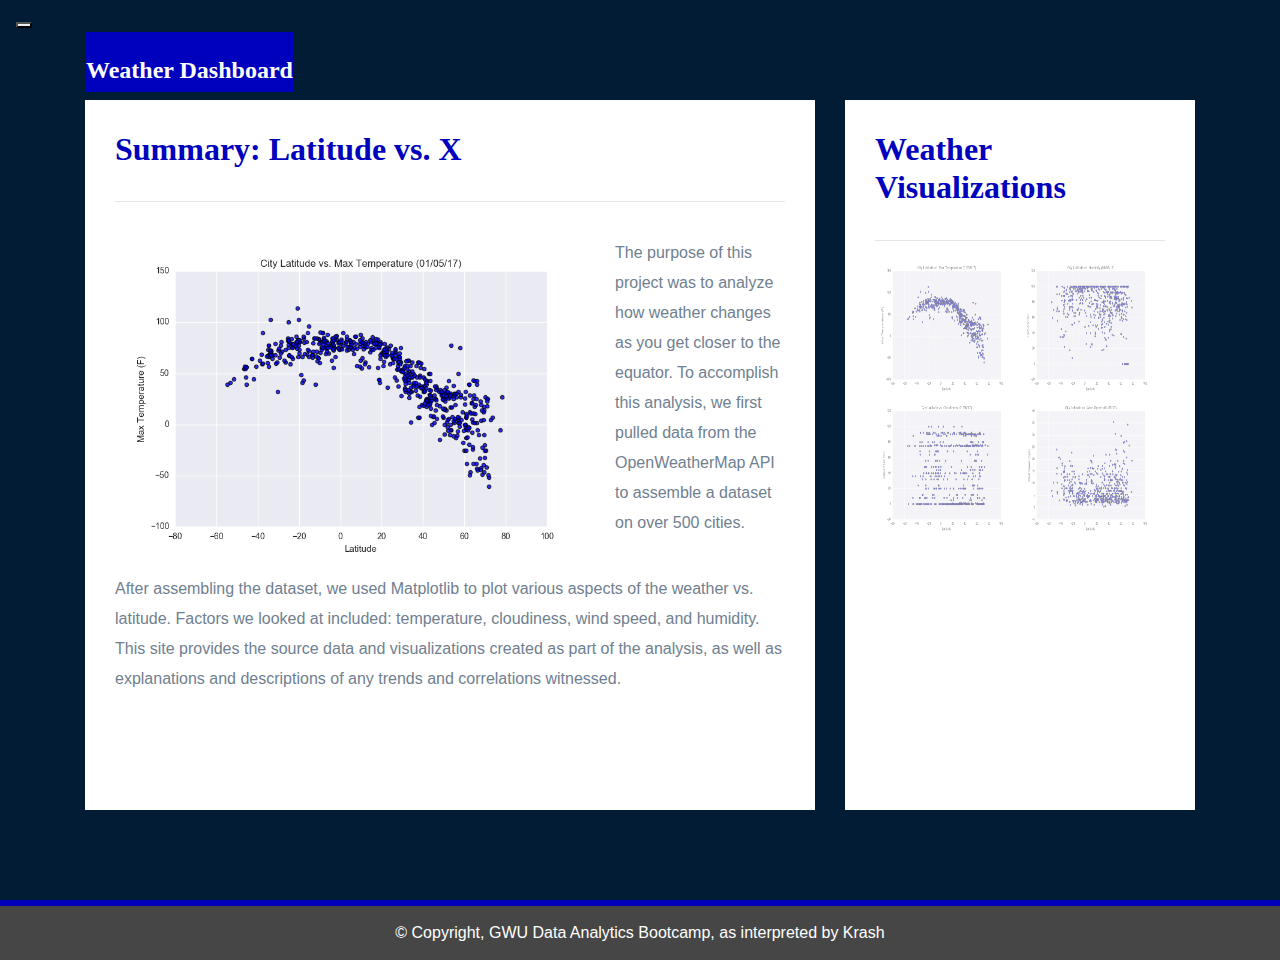
<file: Week_11_web/Web-Design-Challenge/index.html>
<!DOCTYPE html>
<html lang="en-us">
  <head>

    <meta charset="UTF-8">
    <meta name="viewport" content="width=device-width, initial-scale=1.0">
    <meta http-equiv="X-UA-Compatible" content="ie=edge">

    <title>Bootstrap Visualization Dashboard</title>

    <link rel="stylesheet" href="Resources/bootstrap/css/bootstrap.min.css" media="screen">
    <link rel="stylesheet" href="Resources/css/style.css" media="screen">

  </head>

  <body>

    <nav class="navbar navbar-default">
      <div class="container-fluid navbar-custom">

        <div class="row">
          <div class="navbar-header">
            <button type="button" class="navbar-toggle collapsed" data-toggle="collapse" data-target="#bs-example-navbar-collapse-1" aria-expanded="false">
              <span class="sr-only">Toggle Navigation</span>
              <span class="icon-bar"></span>
              <span class="icon-bar"></span>
              <span class="icon-bar"></span>
            </button>
            <div class="col-xs-9 phone-nav">
              <a class="navbar-brand a w" href="#" id="logo">Weather Dashboard</a>
            </div>
          </div>
          <div class="collapse navbar-collapse" id="bs-example-navbar-collapse-1">
            <ul class="nav navbar-nav navbar-right navbar-right-custom">
              <li class="dropdown">
                <a href="#" class="dropdown-toggle" data-toggle="dropdown" role="button" aria-haspopup="true" aria-expanded="false">Plots <span class="caret"></span></a>
                <ul class="dropdown-menu">
                 <li><a href="WebVisualizations/vis_temps.html">Max Temperature</a></li>
                  <li><a href="WebVisualizations/vis_humidity.html">Humidity</a></li>
                  <li><a href="WebVisualizations/vis_cloudy.html">Cloudiness</a></li>
                  <li><a href="WebVisualizations/vis_wind.html">Wind Speed</a></li>
                </ul>
              </li>
              <li><a href="comparison.html">Comparison</a></li>
              <li><a href="data.html">Data</a></li>
            </ul>
          </div>
        </div>
      </div>
    </nav>

    <div class="container">
      <section class="row">
        <div class="col-md-8">
          <article class="description-content">
            <h1 class="header">Summary: Latitude vs. X</h1>
            <hr class="description-hr"/>
            <img src="./Resources/assets/images/Fig1.png" alt="" id="description-image"/>
            <p>The purpose of this project was to analyze how weather changes as you get closer to the equator. To accomplish this analysis, we first pulled data from the OpenWeatherMap API to assemble a dataset on over 500 cities.</p>
            <p>After assembling the dataset, we used Matplotlib to plot various aspects of the weather vs. latitude. Factors we looked at included: temperature, cloudiness, wind speed, and humidity. This site provides the source data and visualizations created as part of the analysis, as well as explanations and descriptions of any trends and correlations witnessed.</p>
          </article>
        </div>
        <div class="col-md-4">
          <section id="imageNav-area">
            <div class="imageNav-content">
              <h2 class="imageNav header">Weather Visualizations</h2>
              <hr />
              <div id="images">
                <a href="WebVisualizations/vis_temps.html"><img src="./Resources/assets/images/Fig1.png" alt="Latitude vs. Max Temperature" class="imageNav-photo"></a>
                <a href="WebVisualizations/vis_humidity.html"><img src="./Resources/assets/images/Fig2.png" alt="Latitude vs. Humidity" class="imageNav-photo"></a>
                <a href="WebVisualizations/vis_cloudy.html"><img src="./Resources/assets/images/Fig3.png" alt="Latitude vs. Cloudiness" class="imageNav-photo"></a>
                <a href="WebVisualizations/vis_wind.html"><img src="./Resources/assets/images/Fig4.png" alt="Latitude vs. Wind Speed" class="imageNav-photo"></a>
              </div>
            </div>
          </section>

        </div>
      </section>
    </div>

    <footer class="footer">
      <div class="footer-bar a"></div>
      <p class="footer-text w">
          &copy; Copyright, GWU Data Analytics Bootcamp, as interpreted by Krash
      </p>
  </footer>

    <script type="text/javascript" src="https://code.jquery.com/jquery-2.1.4.min.js"></script>
    <script src="https://maxcdn.bootstrapcdn.com/bootstrap/3.3.6/js/bootstrap.min.js"></script>
  </body>

</html>
</file>
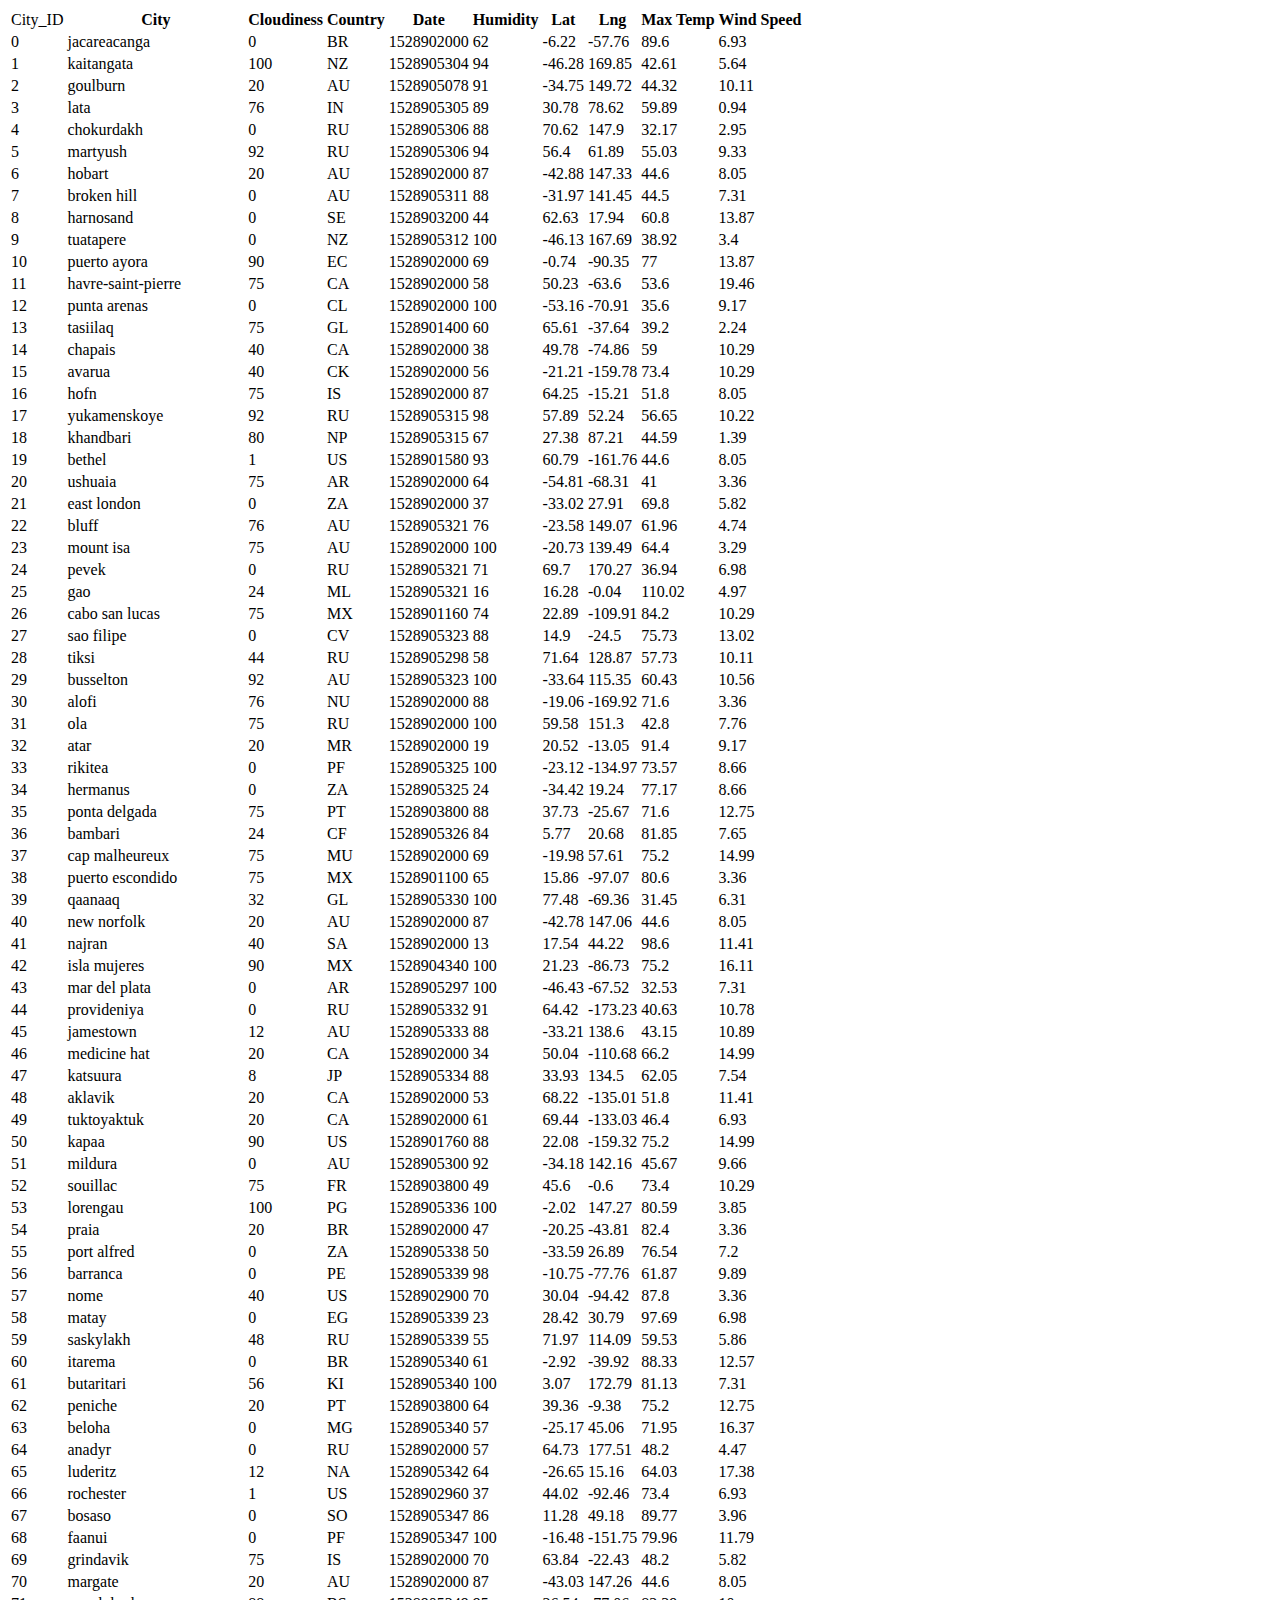
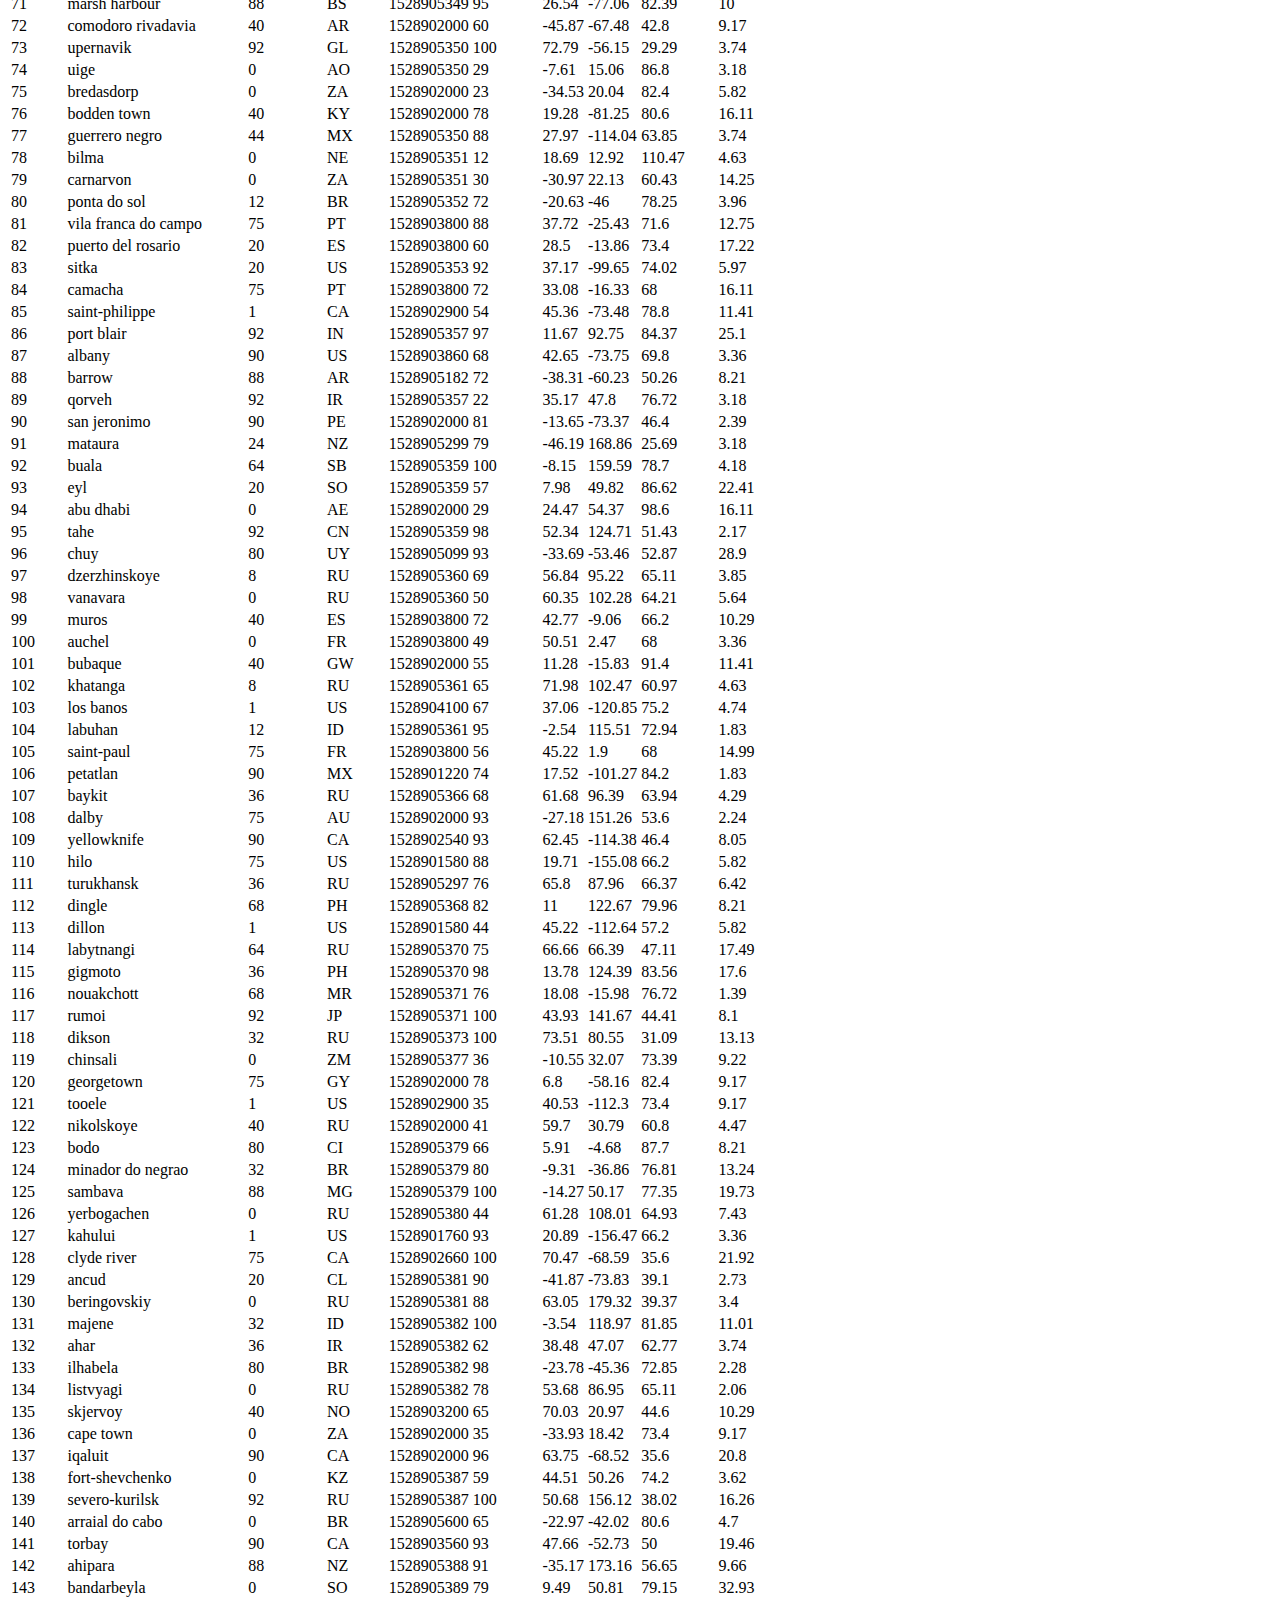
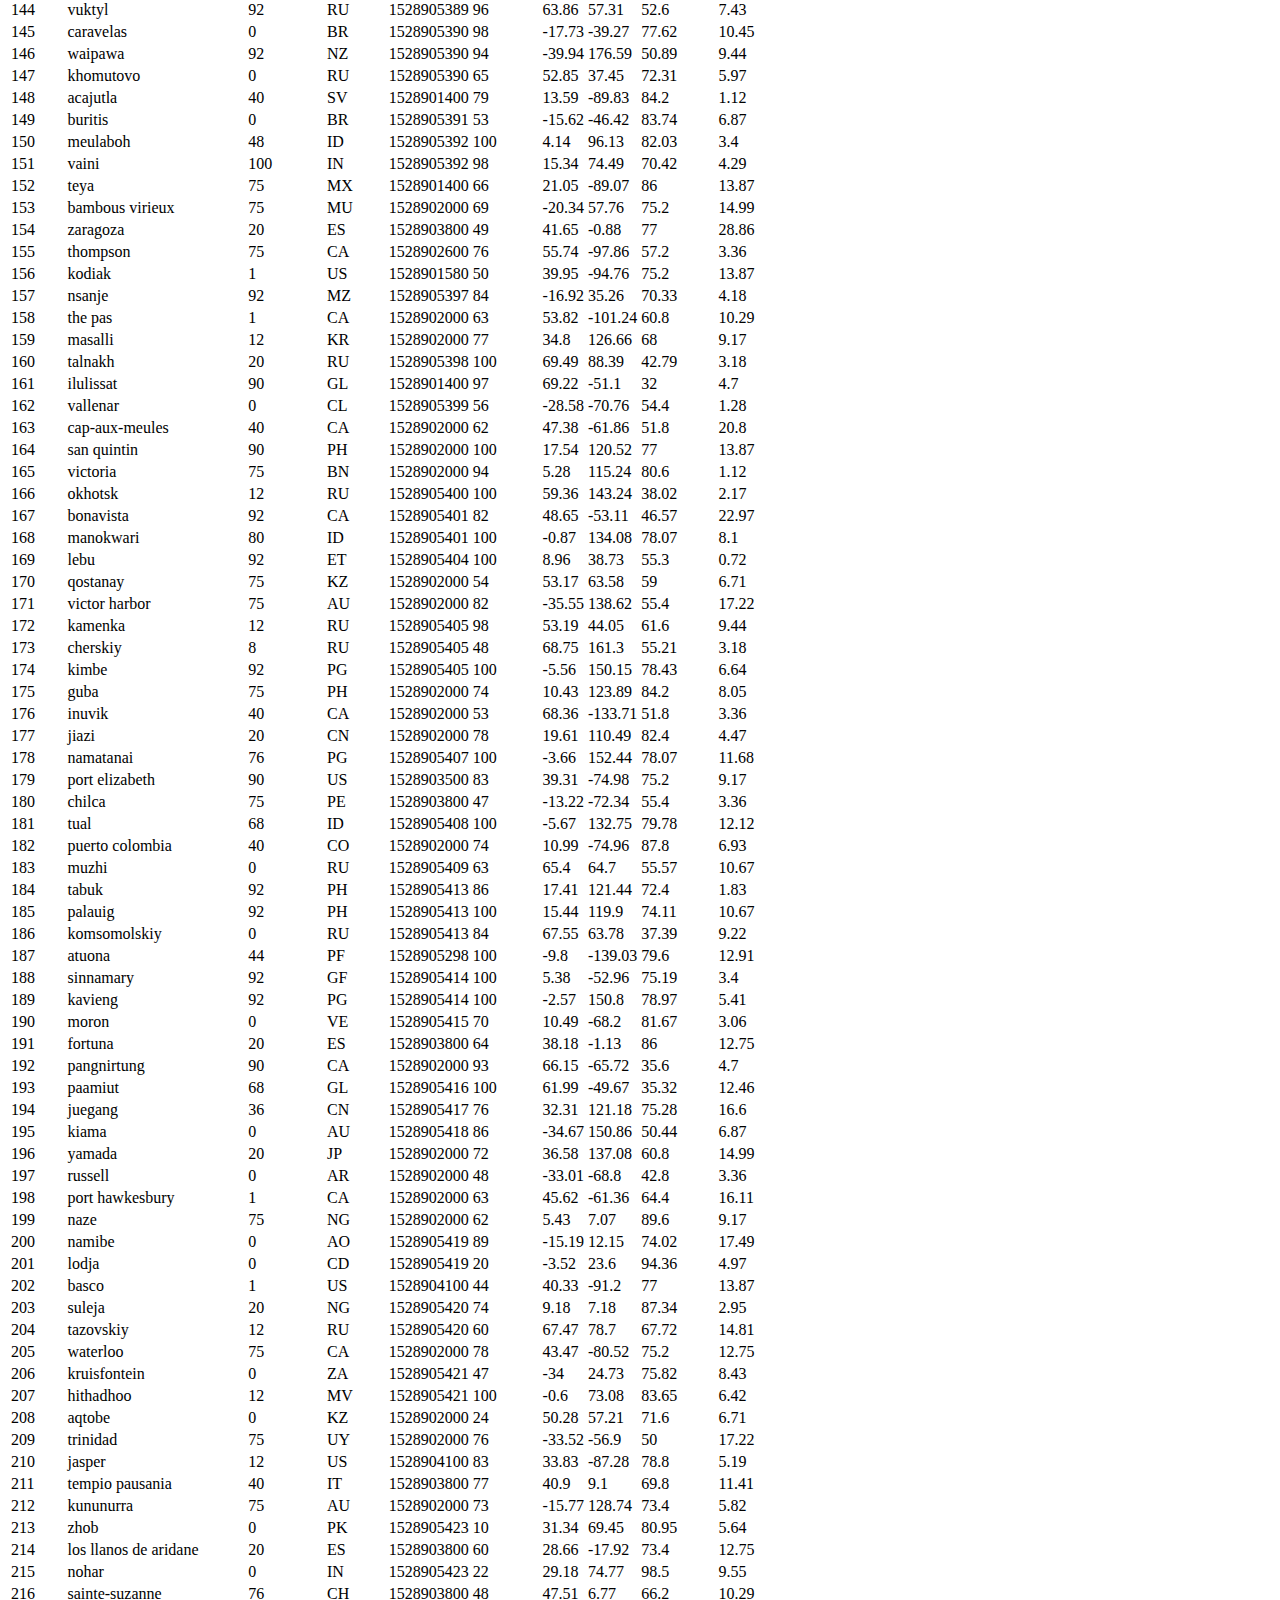
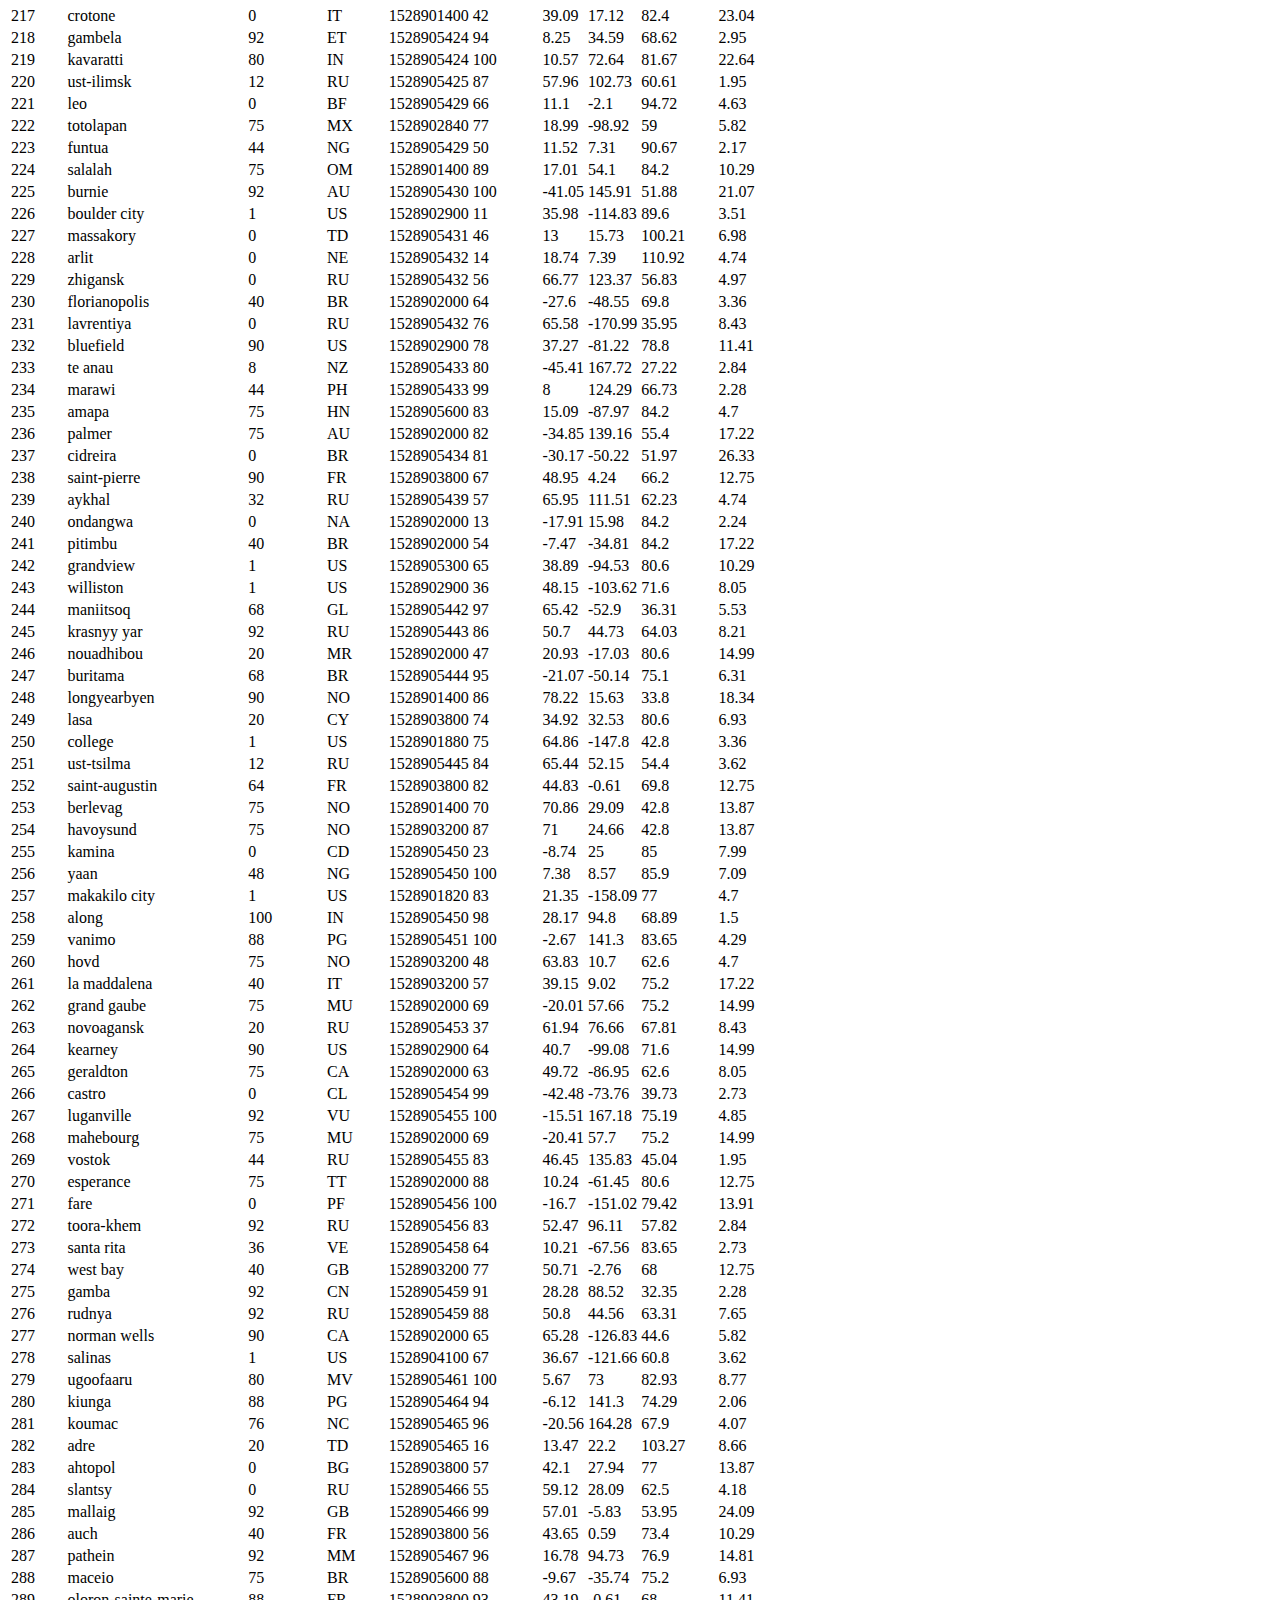
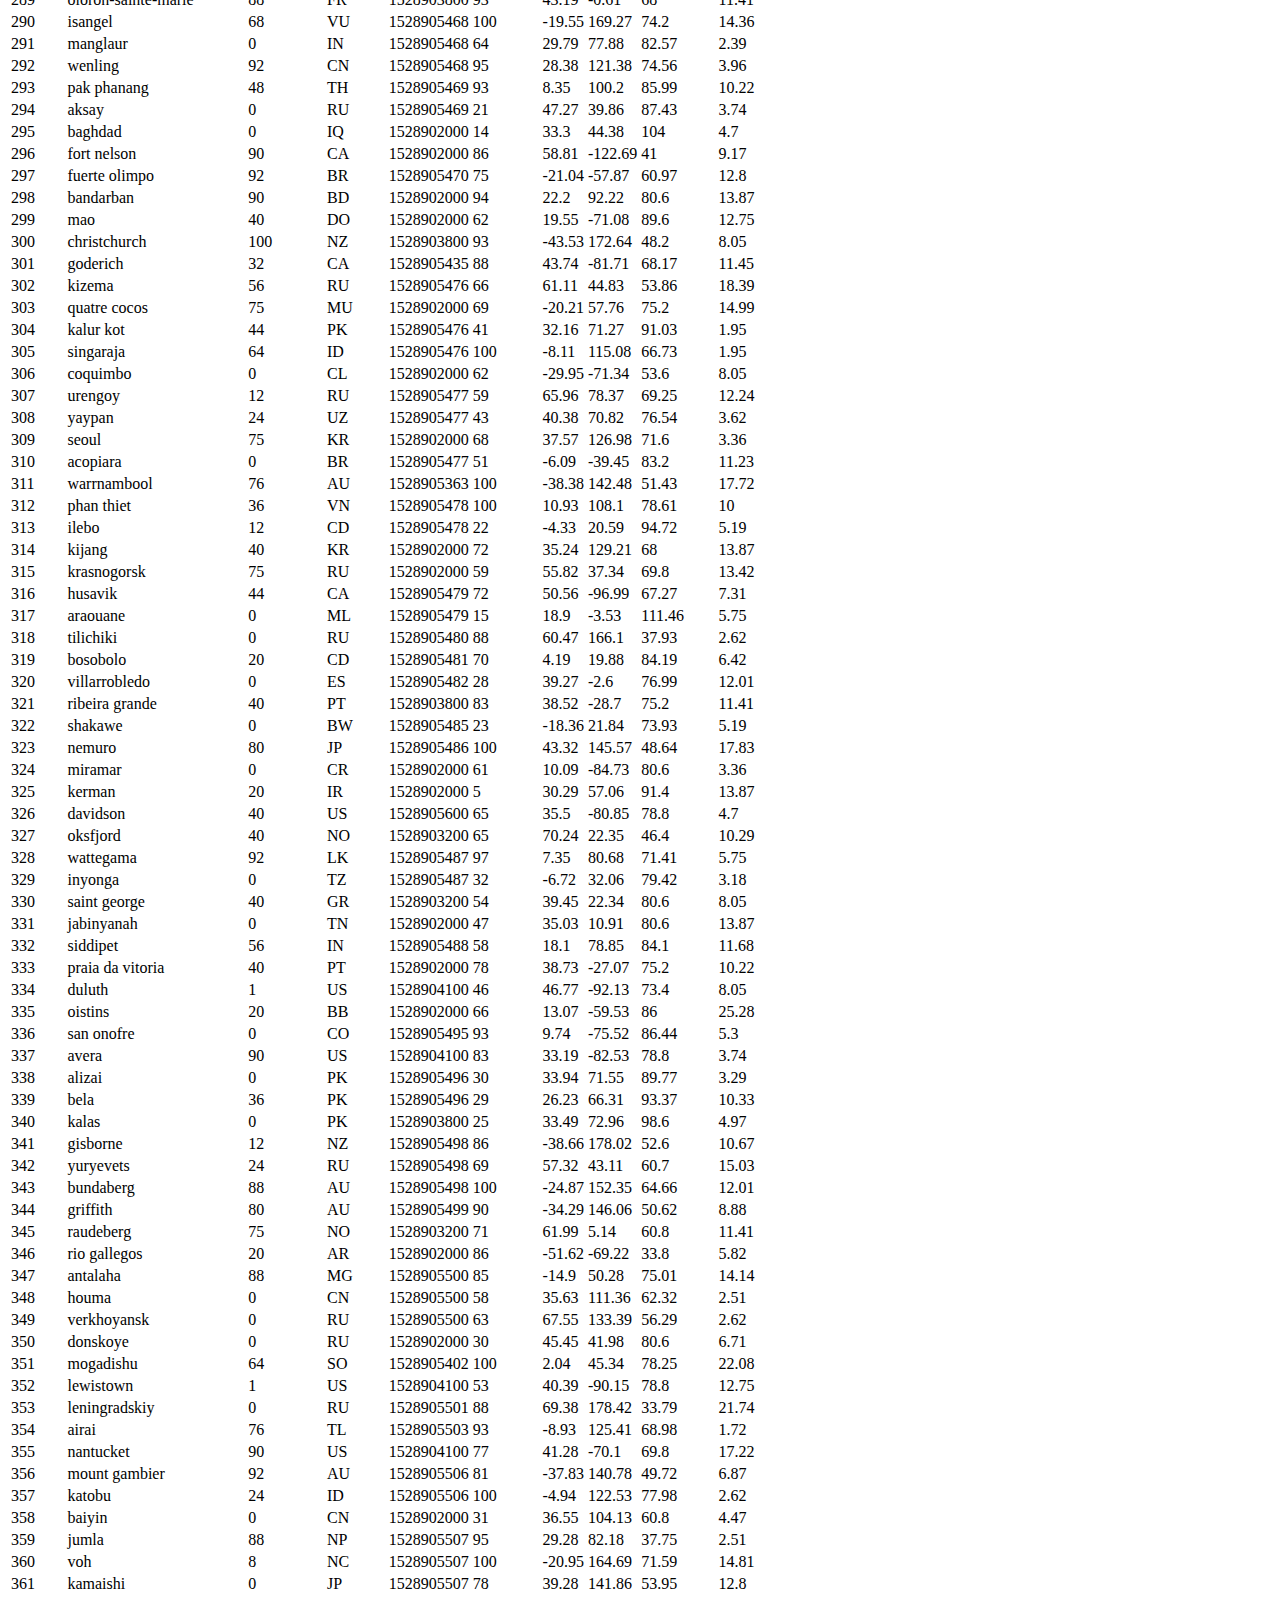
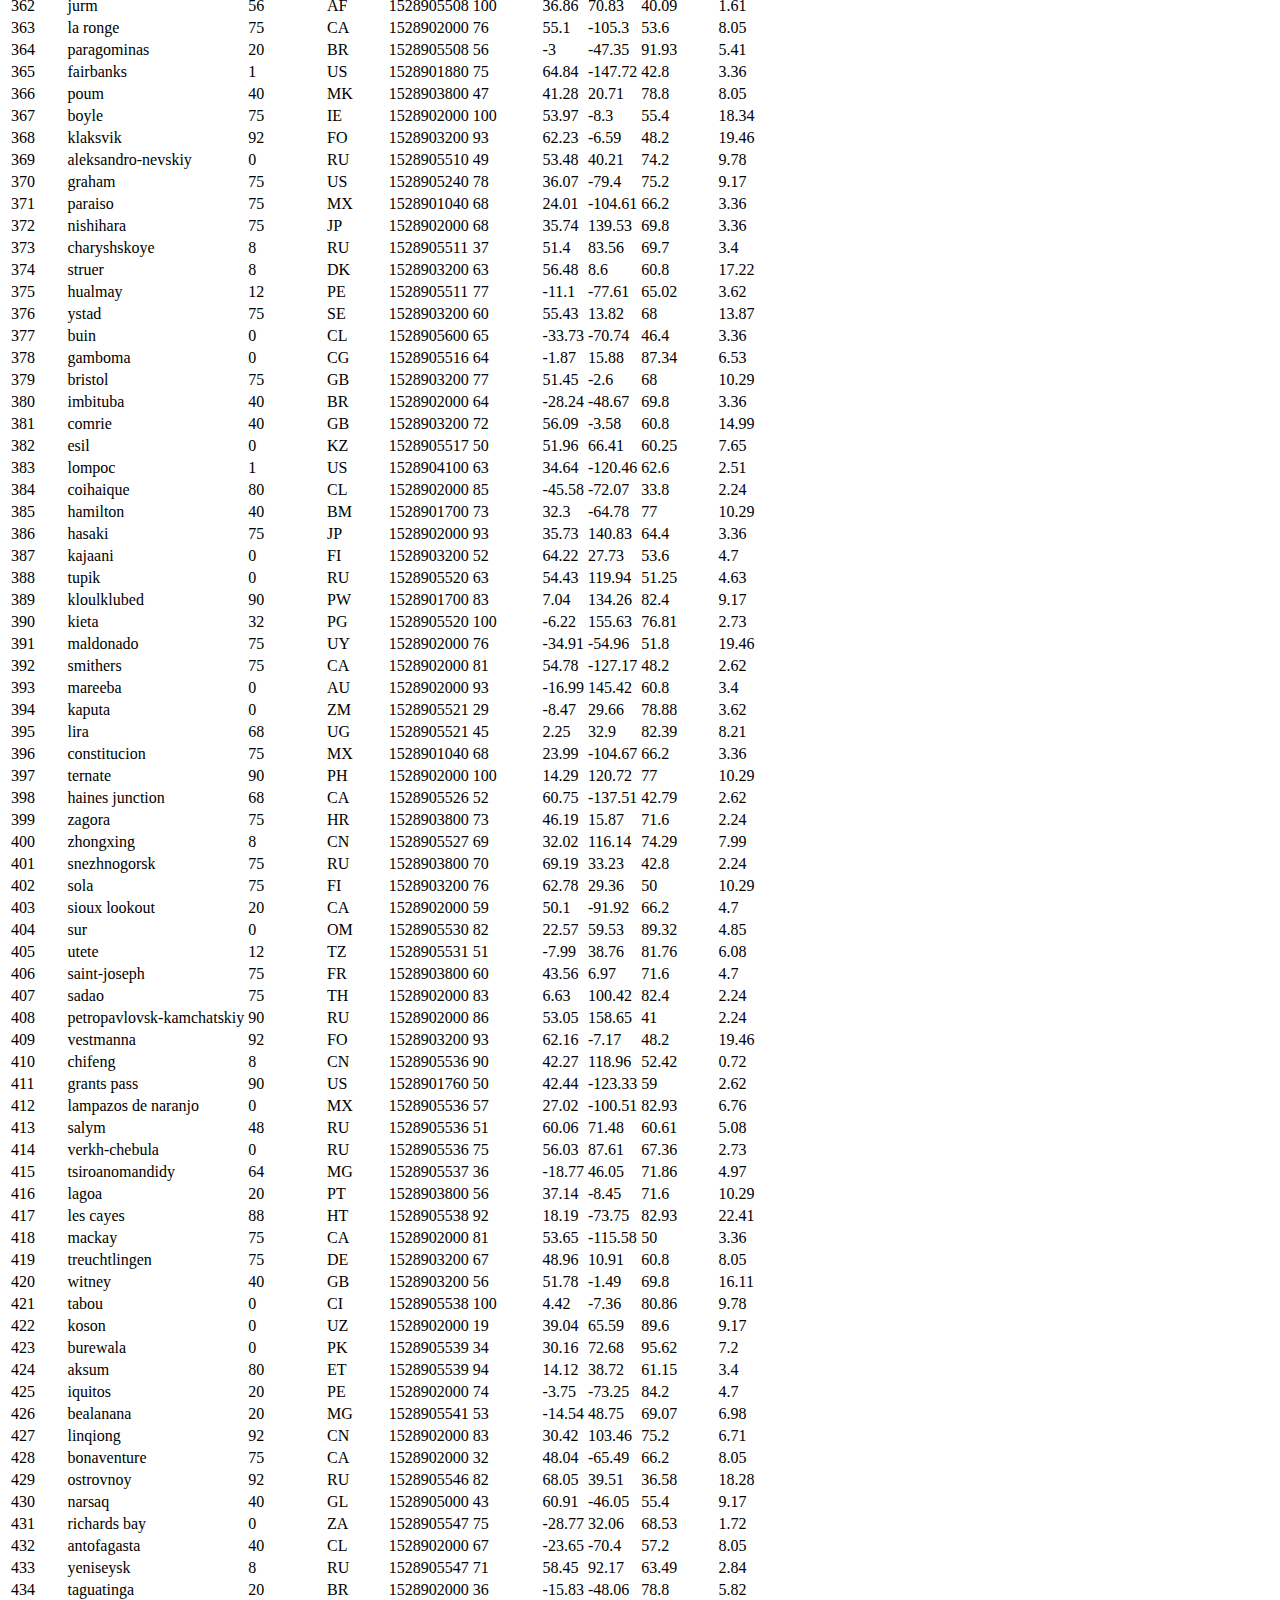
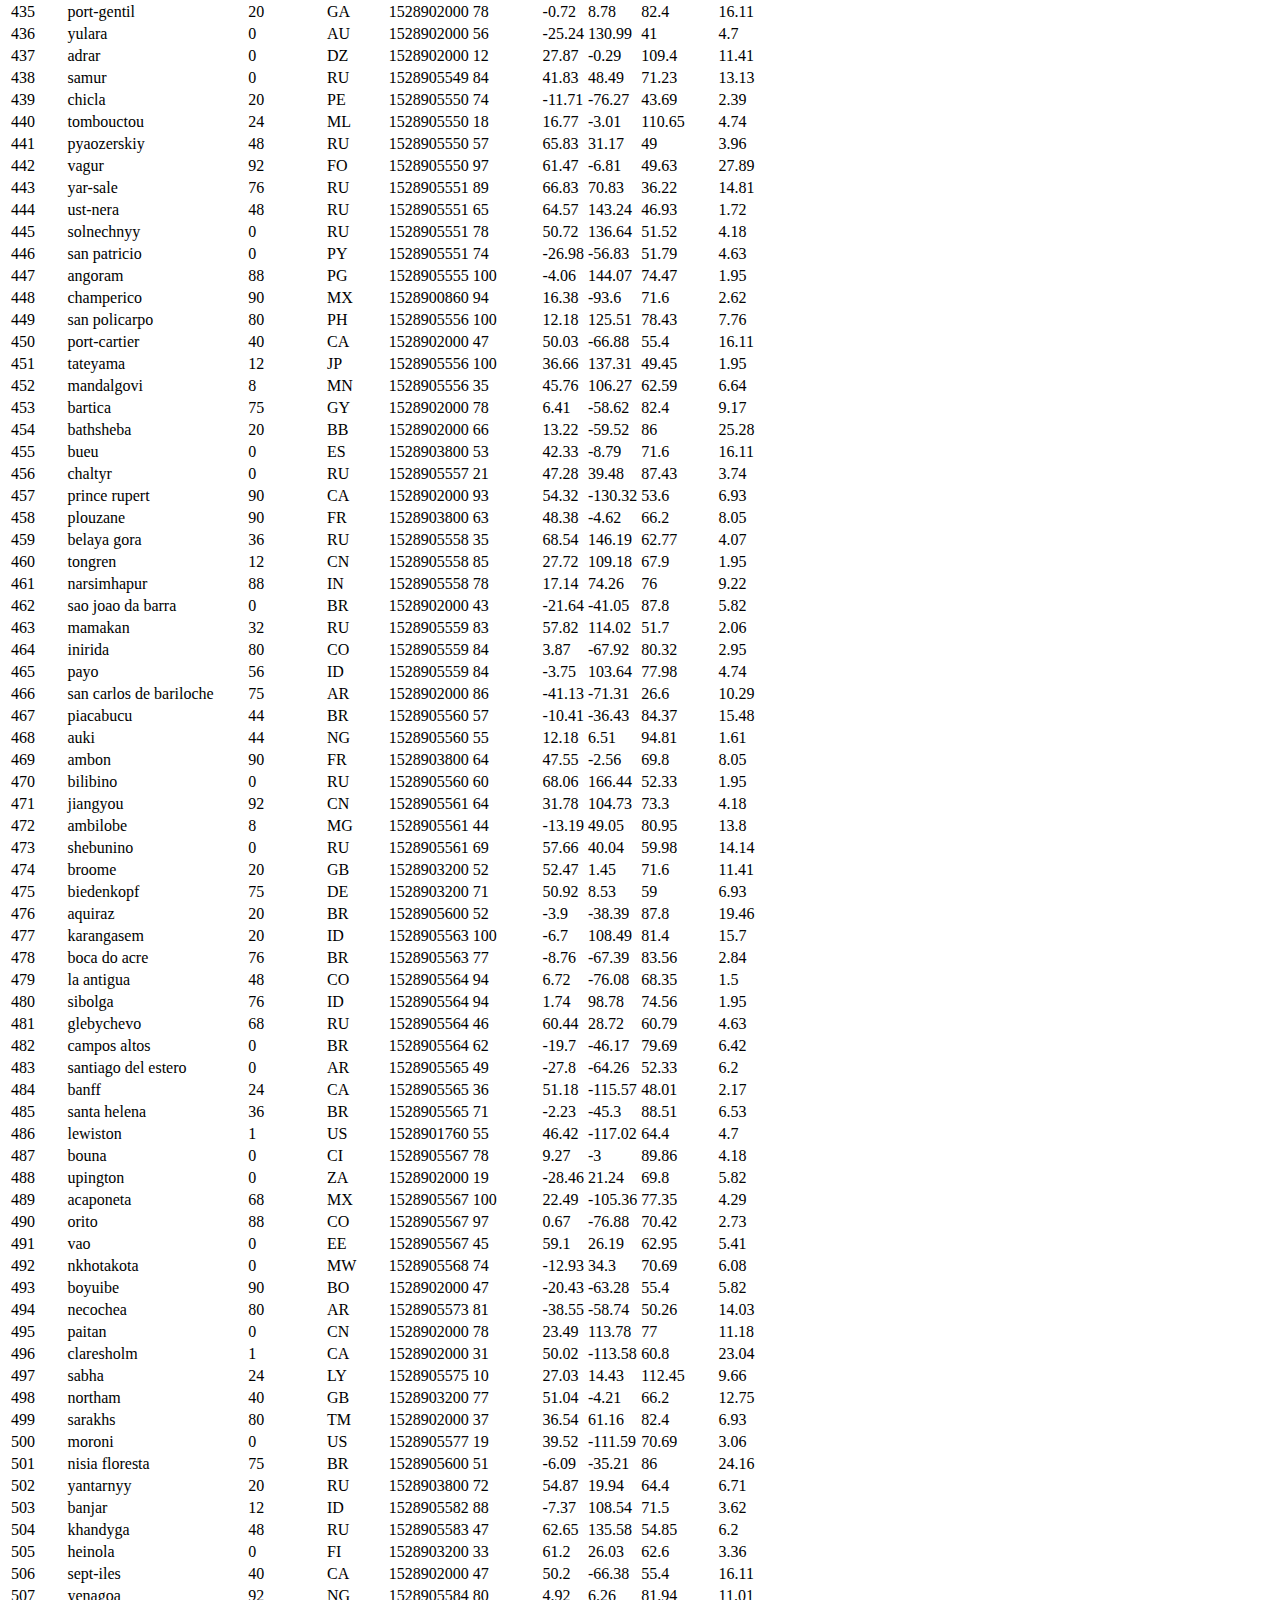
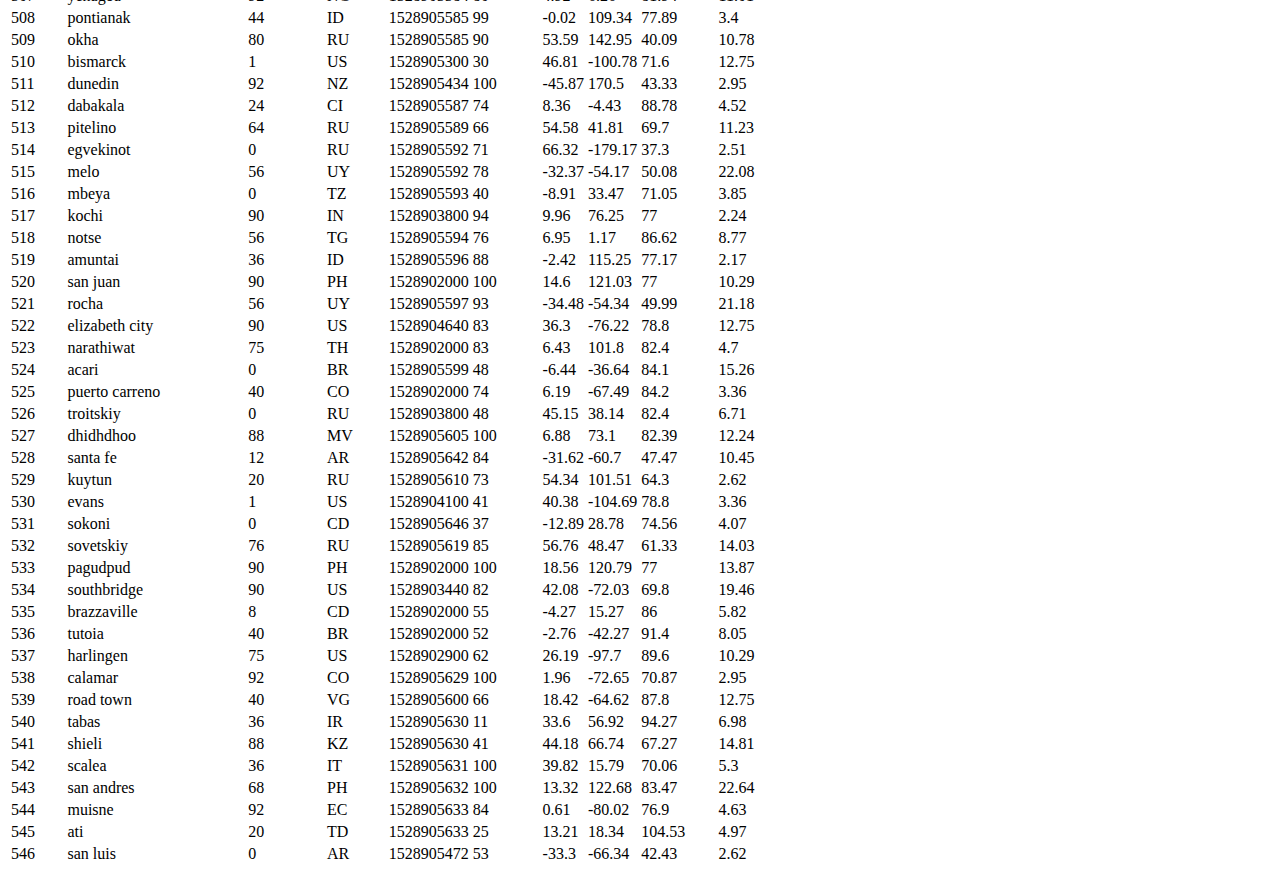
<file: Week_11_web/Web-Design-Challenge/cities-data.html>
<!DOCTYPE html>
<html lang="en-us">

<head>
    <title>city data</title>
</head>

<body>
<table>
 <tr>
  <td>City_ID</td>
  <th>City</th>
  <th>Cloudiness</th>
  <th>Country</th>
  <th>Date</th>
  <th>Humidity</th>
  <th>Lat</th>
  <th>Lng</th>
  <th>Max Temp</th>
  <th>Wind Speed</th>
 </tr>
 <tr>
  <td>0</td>
  <td>jacareacanga</td>
  <td>0</td>
  <td>BR</td>
  <td>1528902000</td>
  <td>62</td>
  <td>-6.22</td>
  <td>-57.76</td>
  <td>89.6</td>
  <td>6.93</td>
 </tr>
 <tr>
  <td>1</td>
  <td>kaitangata</td>
  <td>100</td>
  <td>NZ</td>
  <td>1528905304</td>
  <td>94</td>
  <td>-46.28</td>
  <td>169.85</td>
  <td>42.61</td>
  <td>5.64</td>
 </tr>
 <tr>
  <td>2</td>
  <td>goulburn</td>
  <td>20</td>
  <td>AU</td>
  <td>1528905078</td>
  <td>91</td>
  <td>-34.75</td>
  <td>149.72</td>
  <td>44.32</td>
  <td>10.11</td>
 </tr>
 <tr>
  <td>3</td>
  <td>lata</td>
  <td>76</td>
  <td>IN</td>
  <td>1528905305</td>
  <td>89</td>
  <td>30.78</td>
  <td>78.62</td>
  <td>59.89</td>
  <td>0.94</td>
 </tr>
 <tr>
  <td>4</td>
  <td>chokurdakh</td>
  <td>0</td>
  <td>RU</td>
  <td>1528905306</td>
  <td>88</td>
  <td>70.62</td>
  <td>147.9</td>
  <td>32.17</td>
  <td>2.95</td>
 </tr>
 <tr>
  <td>5</td>
  <td>martyush</td>
  <td>92</td>
  <td>RU</td>
  <td>1528905306</td>
  <td>94</td>
  <td>56.4</td>
  <td>61.89</td>
  <td>55.03</td>
  <td>9.33</td>
 </tr>
 <tr>
  <td>6</td>
  <td>hobart</td>
  <td>20</td>
  <td>AU</td>
  <td>1528902000</td>
  <td>87</td>
  <td>-42.88</td>
  <td>147.33</td>
  <td>44.6</td>
  <td>8.05</td>
 </tr>
 <tr>
  <td>7</td>
  <td>broken hill</td>
  <td>0</td>
  <td>AU</td>
  <td>1528905311</td>
  <td>88</td>
  <td>-31.97</td>
  <td>141.45</td>
  <td>44.5</td>
  <td>7.31</td>
 </tr>
 <tr>
  <td>8</td>
  <td>harnosand</td>
  <td>0</td>
  <td>SE</td>
  <td>1528903200</td>
  <td>44</td>
  <td>62.63</td>
  <td>17.94</td>
  <td>60.8</td>
  <td>13.87</td>
 </tr>
 <tr>
  <td>9</td>
  <td>tuatapere</td>
  <td>0</td>
  <td>NZ</td>
  <td>1528905312</td>
  <td>100</td>
  <td>-46.13</td>
  <td>167.69</td>
  <td>38.92</td>
  <td>3.4</td>
 </tr>
 <tr>
  <td>10</td>
  <td>puerto ayora</td>
  <td>90</td>
  <td>EC</td>
  <td>1528902000</td>
  <td>69</td>
  <td>-0.74</td>
  <td>-90.35</td>
  <td>77</td>
  <td>13.87</td>
 </tr>
 <tr>
  <td>11</td>
  <td>havre-saint-pierre</td>
  <td>75</td>
  <td>CA</td>
  <td>1528902000</td>
  <td>58</td>
  <td>50.23</td>
  <td>-63.6</td>
  <td>53.6</td>
  <td>19.46</td>
 </tr>
 <tr>
  <td>12</td>
  <td>punta arenas</td>
  <td>0</td>
  <td>CL</td>
  <td>1528902000</td>
  <td>100</td>
  <td>-53.16</td>
  <td>-70.91</td>
  <td>35.6</td>
  <td>9.17</td>
 </tr>
 <tr>
  <td>13</td>
  <td>tasiilaq</td>
  <td>75</td>
  <td>GL</td>
  <td>1528901400</td>
  <td>60</td>
  <td>65.61</td>
  <td>-37.64</td>
  <td>39.2</td>
  <td>2.24</td>
 </tr>
 <tr>
  <td>14</td>
  <td>chapais</td>
  <td>40</td>
  <td>CA</td>
  <td>1528902000</td>
  <td>38</td>
  <td>49.78</td>
  <td>-74.86</td>
  <td>59</td>
  <td>10.29</td>
 </tr>
 <tr>
  <td>15</td>
  <td>avarua</td>
  <td>40</td>
  <td>CK</td>
  <td>1528902000</td>
  <td>56</td>
  <td>-21.21</td>
  <td>-159.78</td>
  <td>73.4</td>
  <td>10.29</td>
 </tr>
 <tr>
  <td>16</td>
  <td>hofn</td>
  <td>75</td>
  <td>IS</td>
  <td>1528902000</td>
  <td>87</td>
  <td>64.25</td>
  <td>-15.21</td>
  <td>51.8</td>
  <td>8.05</td>
 </tr>
 <tr>
  <td>17</td>
  <td>yukamenskoye</td>
  <td>92</td>
  <td>RU</td>
  <td>1528905315</td>
  <td>98</td>
  <td>57.89</td>
  <td>52.24</td>
  <td>56.65</td>
  <td>10.22</td>
 </tr>
 <tr>
  <td>18</td>
  <td>khandbari</td>
  <td>80</td>
  <td>NP</td>
  <td>1528905315</td>
  <td>67</td>
  <td>27.38</td>
  <td>87.21</td>
  <td>44.59</td>
  <td>1.39</td>
 </tr>
 <tr>
  <td>19</td>
  <td>bethel</td>
  <td>1</td>
  <td>US</td>
  <td>1528901580</td>
  <td>93</td>
  <td>60.79</td>
  <td>-161.76</td>
  <td>44.6</td>
  <td>8.05</td>
 </tr>
 <tr>
  <td>20</td>
  <td>ushuaia</td>
  <td>75</td>
  <td>AR</td>
  <td>1528902000</td>
  <td>64</td>
  <td>-54.81</td>
  <td>-68.31</td>
  <td>41</td>
  <td>3.36</td>
 </tr>
 <tr>
  <td>21</td>
  <td>east london</td>
  <td>0</td>
  <td>ZA</td>
  <td>1528902000</td>
  <td>37</td>
  <td>-33.02</td>
  <td>27.91</td>
  <td>69.8</td>
  <td>5.82</td>
 </tr>
 <tr>
  <td>22</td>
  <td>bluff</td>
  <td>76</td>
  <td>AU</td>
  <td>1528905321</td>
  <td>76</td>
  <td>-23.58</td>
  <td>149.07</td>
  <td>61.96</td>
  <td>4.74</td>
 </tr>
 <tr>
  <td>23</td>
  <td>mount isa</td>
  <td>75</td>
  <td>AU</td>
  <td>1528902000</td>
  <td>100</td>
  <td>-20.73</td>
  <td>139.49</td>
  <td>64.4</td>
  <td>3.29</td>
 </tr>
 <tr>
  <td>24</td>
  <td>pevek</td>
  <td>0</td>
  <td>RU</td>
  <td>1528905321</td>
  <td>71</td>
  <td>69.7</td>
  <td>170.27</td>
  <td>36.94</td>
  <td>6.98</td>
 </tr>
 <tr>
  <td>25</td>
  <td>gao</td>
  <td>24</td>
  <td>ML</td>
  <td>1528905321</td>
  <td>16</td>
  <td>16.28</td>
  <td>-0.04</td>
  <td>110.02</td>
  <td>4.97</td>
 </tr>
 <tr>
  <td>26</td>
  <td>cabo san lucas</td>
  <td>75</td>
  <td>MX</td>
  <td>1528901160</td>
  <td>74</td>
  <td>22.89</td>
  <td>-109.91</td>
  <td>84.2</td>
  <td>10.29</td>
 </tr>
 <tr>
  <td>27</td>
  <td>sao filipe</td>
  <td>0</td>
  <td>CV</td>
  <td>1528905323</td>
  <td>88</td>
  <td>14.9</td>
  <td>-24.5</td>
  <td>75.73</td>
  <td>13.02</td>
 </tr>
 <tr>
  <td>28</td>
  <td>tiksi</td>
  <td>44</td>
  <td>RU</td>
  <td>1528905298</td>
  <td>58</td>
  <td>71.64</td>
  <td>128.87</td>
  <td>57.73</td>
  <td>10.11</td>
 </tr>
 <tr>
  <td>29</td>
  <td>busselton</td>
  <td>92</td>
  <td>AU</td>
  <td>1528905323</td>
  <td>100</td>
  <td>-33.64</td>
  <td>115.35</td>
  <td>60.43</td>
  <td>10.56</td>
 </tr>
 <tr>
  <td>30</td>
  <td>alofi</td>
  <td>76</td>
  <td>NU</td>
  <td>1528902000</td>
  <td>88</td>
  <td>-19.06</td>
  <td>-169.92</td>
  <td>71.6</td>
  <td>3.36</td>
 </tr>
 <tr>
  <td>31</td>
  <td>ola</td>
  <td>75</td>
  <td>RU</td>
  <td>1528902000</td>
  <td>100</td>
  <td>59.58</td>
  <td>151.3</td>
  <td>42.8</td>
  <td>7.76</td>
 </tr>
 <tr>
  <td>32</td>
  <td>atar</td>
  <td>20</td>
  <td>MR</td>
  <td>1528902000</td>
  <td>19</td>
  <td>20.52</td>
  <td>-13.05</td>
  <td>91.4</td>
  <td>9.17</td>
 </tr>
 <tr>
  <td>33</td>
  <td>rikitea</td>
  <td>0</td>
  <td>PF</td>
  <td>1528905325</td>
  <td>100</td>
  <td>-23.12</td>
  <td>-134.97</td>
  <td>73.57</td>
  <td>8.66</td>
 </tr>
 <tr>
  <td>34</td>
  <td>hermanus</td>
  <td>0</td>
  <td>ZA</td>
  <td>1528905325</td>
  <td>24</td>
  <td>-34.42</td>
  <td>19.24</td>
  <td>77.17</td>
  <td>8.66</td>
 </tr>
 <tr>
  <td>35</td>
  <td>ponta delgada</td>
  <td>75</td>
  <td>PT</td>
  <td>1528903800</td>
  <td>88</td>
  <td>37.73</td>
  <td>-25.67</td>
  <td>71.6</td>
  <td>12.75</td>
 </tr>
 <tr>
  <td>36</td>
  <td>bambari</td>
  <td>24</td>
  <td>CF</td>
  <td>1528905326</td>
  <td>84</td>
  <td>5.77</td>
  <td>20.68</td>
  <td>81.85</td>
  <td>7.65</td>
 </tr>
 <tr>
  <td>37</td>
  <td>cap malheureux</td>
  <td>75</td>
  <td>MU</td>
  <td>1528902000</td>
  <td>69</td>
  <td>-19.98</td>
  <td>57.61</td>
  <td>75.2</td>
  <td>14.99</td>
 </tr>
 <tr>
  <td>38</td>
  <td>puerto escondido</td>
  <td>75</td>
  <td>MX</td>
  <td>1528901100</td>
  <td>65</td>
  <td>15.86</td>
  <td>-97.07</td>
  <td>80.6</td>
  <td>3.36</td>
 </tr>
 <tr>
  <td>39</td>
  <td>qaanaaq</td>
  <td>32</td>
  <td>GL</td>
  <td>1528905330</td>
  <td>100</td>
  <td>77.48</td>
  <td>-69.36</td>
  <td>31.45</td>
  <td>6.31</td>
 </tr>
 <tr>
  <td>40</td>
  <td>new norfolk</td>
  <td>20</td>
  <td>AU</td>
  <td>1528902000</td>
  <td>87</td>
  <td>-42.78</td>
  <td>147.06</td>
  <td>44.6</td>
  <td>8.05</td>
 </tr>
 <tr>
  <td>41</td>
  <td>najran</td>
  <td>40</td>
  <td>SA</td>
  <td>1528902000</td>
  <td>13</td>
  <td>17.54</td>
  <td>44.22</td>
  <td>98.6</td>
  <td>11.41</td>
 </tr>
 <tr>
  <td>42</td>
  <td>isla mujeres</td>
  <td>90</td>
  <td>MX</td>
  <td>1528904340</td>
  <td>100</td>
  <td>21.23</td>
  <td>-86.73</td>
  <td>75.2</td>
  <td>16.11</td>
 </tr>
 <tr>
  <td>43</td>
  <td>mar del plata</td>
  <td>0</td>
  <td>AR</td>
  <td>1528905297</td>
  <td>100</td>
  <td>-46.43</td>
  <td>-67.52</td>
  <td>32.53</td>
  <td>7.31</td>
 </tr>
 <tr>
  <td>44</td>
  <td>provideniya</td>
  <td>0</td>
  <td>RU</td>
  <td>1528905332</td>
  <td>91</td>
  <td>64.42</td>
  <td>-173.23</td>
  <td>40.63</td>
  <td>10.78</td>
 </tr>
 <tr>
  <td>45</td>
  <td>jamestown</td>
  <td>12</td>
  <td>AU</td>
  <td>1528905333</td>
  <td>88</td>
  <td>-33.21</td>
  <td>138.6</td>
  <td>43.15</td>
  <td>10.89</td>
 </tr>
 <tr>
  <td>46</td>
  <td>medicine hat</td>
  <td>20</td>
  <td>CA</td>
  <td>1528902000</td>
  <td>34</td>
  <td>50.04</td>
  <td>-110.68</td>
  <td>66.2</td>
  <td>14.99</td>
 </tr>
 <tr>
  <td>47</td>
  <td>katsuura</td>
  <td>8</td>
  <td>JP</td>
  <td>1528905334</td>
  <td>88</td>
  <td>33.93</td>
  <td>134.5</td>
  <td>62.05</td>
  <td>7.54</td>
 </tr>
 <tr>
  <td>48</td>
  <td>aklavik</td>
  <td>20</td>
  <td>CA</td>
  <td>1528902000</td>
  <td>53</td>
  <td>68.22</td>
  <td>-135.01</td>
  <td>51.8</td>
  <td>11.41</td>
 </tr>
 <tr>
  <td>49</td>
  <td>tuktoyaktuk</td>
  <td>20</td>
  <td>CA</td>
  <td>1528902000</td>
  <td>61</td>
  <td>69.44</td>
  <td>-133.03</td>
  <td>46.4</td>
  <td>6.93</td>
 </tr>
 <tr>
  <td>50</td>
  <td>kapaa</td>
  <td>90</td>
  <td>US</td>
  <td>1528901760</td>
  <td>88</td>
  <td>22.08</td>
  <td>-159.32</td>
  <td>75.2</td>
  <td>14.99</td>
 </tr>
 <tr>
  <td>51</td>
  <td>mildura</td>
  <td>0</td>
  <td>AU</td>
  <td>1528905300</td>
  <td>92</td>
  <td>-34.18</td>
  <td>142.16</td>
  <td>45.67</td>
  <td>9.66</td>
 </tr>
 <tr>
  <td>52</td>
  <td>souillac</td>
  <td>75</td>
  <td>FR</td>
  <td>1528903800</td>
  <td>49</td>
  <td>45.6</td>
  <td>-0.6</td>
  <td>73.4</td>
  <td>10.29</td>
 </tr>
 <tr>
  <td>53</td>
  <td>lorengau</td>
  <td>100</td>
  <td>PG</td>
  <td>1528905336</td>
  <td>100</td>
  <td>-2.02</td>
  <td>147.27</td>
  <td>80.59</td>
  <td>3.85</td>
 </tr>
 <tr>
  <td>54</td>
  <td>praia</td>
  <td>20</td>
  <td>BR</td>
  <td>1528902000</td>
  <td>47</td>
  <td>-20.25</td>
  <td>-43.81</td>
  <td>82.4</td>
  <td>3.36</td>
 </tr>
 <tr>
  <td>55</td>
  <td>port alfred</td>
  <td>0</td>
  <td>ZA</td>
  <td>1528905338</td>
  <td>50</td>
  <td>-33.59</td>
  <td>26.89</td>
  <td>76.54</td>
  <td>7.2</td>
 </tr>
 <tr>
  <td>56</td>
  <td>barranca</td>
  <td>0</td>
  <td>PE</td>
  <td>1528905339</td>
  <td>98</td>
  <td>-10.75</td>
  <td>-77.76</td>
  <td>61.87</td>
  <td>9.89</td>
 </tr>
 <tr>
  <td>57</td>
  <td>nome</td>
  <td>40</td>
  <td>US</td>
  <td>1528902900</td>
  <td>70</td>
  <td>30.04</td>
  <td>-94.42</td>
  <td>87.8</td>
  <td>3.36</td>
 </tr>
 <tr>
  <td>58</td>
  <td>matay</td>
  <td>0</td>
  <td>EG</td>
  <td>1528905339</td>
  <td>23</td>
  <td>28.42</td>
  <td>30.79</td>
  <td>97.69</td>
  <td>6.98</td>
 </tr>
 <tr>
  <td>59</td>
  <td>saskylakh</td>
  <td>48</td>
  <td>RU</td>
  <td>1528905339</td>
  <td>55</td>
  <td>71.97</td>
  <td>114.09</td>
  <td>59.53</td>
  <td>5.86</td>
 </tr>
 <tr>
  <td>60</td>
  <td>itarema</td>
  <td>0</td>
  <td>BR</td>
  <td>1528905340</td>
  <td>61</td>
  <td>-2.92</td>
  <td>-39.92</td>
  <td>88.33</td>
  <td>12.57</td>
 </tr>
 <tr>
  <td>61</td>
  <td>butaritari</td>
  <td>56</td>
  <td>KI</td>
  <td>1528905340</td>
  <td>100</td>
  <td>3.07</td>
  <td>172.79</td>
  <td>81.13</td>
  <td>7.31</td>
 </tr>
 <tr>
  <td>62</td>
  <td>peniche</td>
  <td>20</td>
  <td>PT</td>
  <td>1528903800</td>
  <td>64</td>
  <td>39.36</td>
  <td>-9.38</td>
  <td>75.2</td>
  <td>12.75</td>
 </tr>
 <tr>
  <td>63</td>
  <td>beloha</td>
  <td>0</td>
  <td>MG</td>
  <td>1528905340</td>
  <td>57</td>
  <td>-25.17</td>
  <td>45.06</td>
  <td>71.95</td>
  <td>16.37</td>
 </tr>
 <tr>
  <td>64</td>
  <td>anadyr</td>
  <td>0</td>
  <td>RU</td>
  <td>1528902000</td>
  <td>57</td>
  <td>64.73</td>
  <td>177.51</td>
  <td>48.2</td>
  <td>4.47</td>
 </tr>
 <tr>
  <td>65</td>
  <td>luderitz</td>
  <td>12</td>
  <td>NA</td>
  <td>1528905342</td>
  <td>64</td>
  <td>-26.65</td>
  <td>15.16</td>
  <td>64.03</td>
  <td>17.38</td>
 </tr>
 <tr>
  <td>66</td>
  <td>rochester</td>
  <td>1</td>
  <td>US</td>
  <td>1528902960</td>
  <td>37</td>
  <td>44.02</td>
  <td>-92.46</td>
  <td>73.4</td>
  <td>6.93</td>
 </tr>
 <tr>
  <td>67</td>
  <td>bosaso</td>
  <td>0</td>
  <td>SO</td>
  <td>1528905347</td>
  <td>86</td>
  <td>11.28</td>
  <td>49.18</td>
  <td>89.77</td>
  <td>3.96</td>
 </tr>
 <tr>
  <td>68</td>
  <td>faanui</td>
  <td>0</td>
  <td>PF</td>
  <td>1528905347</td>
  <td>100</td>
  <td>-16.48</td>
  <td>-151.75</td>
  <td>79.96</td>
  <td>11.79</td>
 </tr>
 <tr>
  <td>69</td>
  <td>grindavik</td>
  <td>75</td>
  <td>IS</td>
  <td>1528902000</td>
  <td>70</td>
  <td>63.84</td>
  <td>-22.43</td>
  <td>48.2</td>
  <td>5.82</td>
 </tr>
 <tr>
  <td>70</td>
  <td>margate</td>
  <td>20</td>
  <td>AU</td>
  <td>1528902000</td>
  <td>87</td>
  <td>-43.03</td>
  <td>147.26</td>
  <td>44.6</td>
  <td>8.05</td>
 </tr>
 <tr>
  <td>71</td>
  <td>marsh harbour</td>
  <td>88</td>
  <td>BS</td>
  <td>1528905349</td>
  <td>95</td>
  <td>26.54</td>
  <td>-77.06</td>
  <td>82.39</td>
  <td>10</td>
 </tr>
 <tr>
  <td>72</td>
  <td>comodoro rivadavia</td>
  <td>40</td>
  <td>AR</td>
  <td>1528902000</td>
  <td>60</td>
  <td>-45.87</td>
  <td>-67.48</td>
  <td>42.8</td>
  <td>9.17</td>
 </tr>
 <tr>
  <td>73</td>
  <td>upernavik</td>
  <td>92</td>
  <td>GL</td>
  <td>1528905350</td>
  <td>100</td>
  <td>72.79</td>
  <td>-56.15</td>
  <td>29.29</td>
  <td>3.74</td>
 </tr>
 <tr>
  <td>74</td>
  <td>uige</td>
  <td>0</td>
  <td>AO</td>
  <td>1528905350</td>
  <td>29</td>
  <td>-7.61</td>
  <td>15.06</td>
  <td>86.8</td>
  <td>3.18</td>
 </tr>
 <tr>
  <td>75</td>
  <td>bredasdorp</td>
  <td>0</td>
  <td>ZA</td>
  <td>1528902000</td>
  <td>23</td>
  <td>-34.53</td>
  <td>20.04</td>
  <td>82.4</td>
  <td>5.82</td>
 </tr>
 <tr>
  <td>76</td>
  <td>bodden town</td>
  <td>40</td>
  <td>KY</td>
  <td>1528902000</td>
  <td>78</td>
  <td>19.28</td>
  <td>-81.25</td>
  <td>80.6</td>
  <td>16.11</td>
 </tr>
 <tr>
  <td>77</td>
  <td>guerrero negro</td>
  <td>44</td>
  <td>MX</td>
  <td>1528905350</td>
  <td>88</td>
  <td>27.97</td>
  <td>-114.04</td>
  <td>63.85</td>
  <td>3.74</td>
 </tr>
 <tr>
  <td>78</td>
  <td>bilma</td>
  <td>0</td>
  <td>NE</td>
  <td>1528905351</td>
  <td>12</td>
  <td>18.69</td>
  <td>12.92</td>
  <td>110.47</td>
  <td>4.63</td>
 </tr>
 <tr>
  <td>79</td>
  <td>carnarvon</td>
  <td>0</td>
  <td>ZA</td>
  <td>1528905351</td>
  <td>30</td>
  <td>-30.97</td>
  <td>22.13</td>
  <td>60.43</td>
  <td>14.25</td>
 </tr>
 <tr>
  <td>80</td>
  <td>ponta do sol</td>
  <td>12</td>
  <td>BR</td>
  <td>1528905352</td>
  <td>72</td>
  <td>-20.63</td>
  <td>-46</td>
  <td>78.25</td>
  <td>3.96</td>
 </tr>
 <tr>
  <td>81</td>
  <td>vila franca do campo</td>
  <td>75</td>
  <td>PT</td>
  <td>1528903800</td>
  <td>88</td>
  <td>37.72</td>
  <td>-25.43</td>
  <td>71.6</td>
  <td>12.75</td>
 </tr>
 <tr>
  <td>82</td>
  <td>puerto del rosario</td>
  <td>20</td>
  <td>ES</td>
  <td>1528903800</td>
  <td>60</td>
  <td>28.5</td>
  <td>-13.86</td>
  <td>73.4</td>
  <td>17.22</td>
 </tr>
 <tr>
  <td>83</td>
  <td>sitka</td>
  <td>20</td>
  <td>US</td>
  <td>1528905353</td>
  <td>92</td>
  <td>37.17</td>
  <td>-99.65</td>
  <td>74.02</td>
  <td>5.97</td>
 </tr>
 <tr>
  <td>84</td>
  <td>camacha</td>
  <td>75</td>
  <td>PT</td>
  <td>1528903800</td>
  <td>72</td>
  <td>33.08</td>
  <td>-16.33</td>
  <td>68</td>
  <td>16.11</td>
 </tr>
 <tr>
  <td>85</td>
  <td>saint-philippe</td>
  <td>1</td>
  <td>CA</td>
  <td>1528902900</td>
  <td>54</td>
  <td>45.36</td>
  <td>-73.48</td>
  <td>78.8</td>
  <td>11.41</td>
 </tr>
 <tr>
  <td>86</td>
  <td>port blair</td>
  <td>92</td>
  <td>IN</td>
  <td>1528905357</td>
  <td>97</td>
  <td>11.67</td>
  <td>92.75</td>
  <td>84.37</td>
  <td>25.1</td>
 </tr>
 <tr>
  <td>87</td>
  <td>albany</td>
  <td>90</td>
  <td>US</td>
  <td>1528903860</td>
  <td>68</td>
  <td>42.65</td>
  <td>-73.75</td>
  <td>69.8</td>
  <td>3.36</td>
 </tr>
 <tr>
  <td>88</td>
  <td>barrow</td>
  <td>88</td>
  <td>AR</td>
  <td>1528905182</td>
  <td>72</td>
  <td>-38.31</td>
  <td>-60.23</td>
  <td>50.26</td>
  <td>8.21</td>
 </tr>
 <tr>
  <td>89</td>
  <td>qorveh</td>
  <td>92</td>
  <td>IR</td>
  <td>1528905357</td>
  <td>22</td>
  <td>35.17</td>
  <td>47.8</td>
  <td>76.72</td>
  <td>3.18</td>
 </tr>
 <tr>
  <td>90</td>
  <td>san jeronimo</td>
  <td>90</td>
  <td>PE</td>
  <td>1528902000</td>
  <td>81</td>
  <td>-13.65</td>
  <td>-73.37</td>
  <td>46.4</td>
  <td>2.39</td>
 </tr>
 <tr>
  <td>91</td>
  <td>mataura</td>
  <td>24</td>
  <td>NZ</td>
  <td>1528905299</td>
  <td>79</td>
  <td>-46.19</td>
  <td>168.86</td>
  <td>25.69</td>
  <td>3.18</td>
 </tr>
 <tr>
  <td>92</td>
  <td>buala</td>
  <td>64</td>
  <td>SB</td>
  <td>1528905359</td>
  <td>100</td>
  <td>-8.15</td>
  <td>159.59</td>
  <td>78.7</td>
  <td>4.18</td>
 </tr>
 <tr>
  <td>93</td>
  <td>eyl</td>
  <td>20</td>
  <td>SO</td>
  <td>1528905359</td>
  <td>57</td>
  <td>7.98</td>
  <td>49.82</td>
  <td>86.62</td>
  <td>22.41</td>
 </tr>
 <tr>
  <td>94</td>
  <td>abu dhabi</td>
  <td>0</td>
  <td>AE</td>
  <td>1528902000</td>
  <td>29</td>
  <td>24.47</td>
  <td>54.37</td>
  <td>98.6</td>
  <td>16.11</td>
 </tr>
 <tr>
  <td>95</td>
  <td>tahe</td>
  <td>92</td>
  <td>CN</td>
  <td>1528905359</td>
  <td>98</td>
  <td>52.34</td>
  <td>124.71</td>
  <td>51.43</td>
  <td>2.17</td>
 </tr>
 <tr>
  <td>96</td>
  <td>chuy</td>
  <td>80</td>
  <td>UY</td>
  <td>1528905099</td>
  <td>93</td>
  <td>-33.69</td>
  <td>-53.46</td>
  <td>52.87</td>
  <td>28.9</td>
 </tr>
 <tr>
  <td>97</td>
  <td>dzerzhinskoye</td>
  <td>8</td>
  <td>RU</td>
  <td>1528905360</td>
  <td>69</td>
  <td>56.84</td>
  <td>95.22</td>
  <td>65.11</td>
  <td>3.85</td>
 </tr>
 <tr>
  <td>98</td>
  <td>vanavara</td>
  <td>0</td>
  <td>RU</td>
  <td>1528905360</td>
  <td>50</td>
  <td>60.35</td>
  <td>102.28</td>
  <td>64.21</td>
  <td>5.64</td>
 </tr>
 <tr>
  <td>99</td>
  <td>muros</td>
  <td>40</td>
  <td>ES</td>
  <td>1528903800</td>
  <td>72</td>
  <td>42.77</td>
  <td>-9.06</td>
  <td>66.2</td>
  <td>10.29</td>
 </tr>
 <tr>
  <td>100</td>
  <td>auchel</td>
  <td>0</td>
  <td>FR</td>
  <td>1528903800</td>
  <td>49</td>
  <td>50.51</td>
  <td>2.47</td>
  <td>68</td>
  <td>3.36</td>
 </tr>
 <tr>
  <td>101</td>
  <td>bubaque</td>
  <td>40</td>
  <td>GW</td>
  <td>1528902000</td>
  <td>55</td>
  <td>11.28</td>
  <td>-15.83</td>
  <td>91.4</td>
  <td>11.41</td>
 </tr>
 <tr>
  <td>102</td>
  <td>khatanga</td>
  <td>8</td>
  <td>RU</td>
  <td>1528905361</td>
  <td>65</td>
  <td>71.98</td>
  <td>102.47</td>
  <td>60.97</td>
  <td>4.63</td>
 </tr>
 <tr>
  <td>103</td>
  <td>los banos</td>
  <td>1</td>
  <td>US</td>
  <td>1528904100</td>
  <td>67</td>
  <td>37.06</td>
  <td>-120.85</td>
  <td>75.2</td>
  <td>4.74</td>
 </tr>
 <tr>
  <td>104</td>
  <td>labuhan</td>
  <td>12</td>
  <td>ID</td>
  <td>1528905361</td>
  <td>95</td>
  <td>-2.54</td>
  <td>115.51</td>
  <td>72.94</td>
  <td>1.83</td>
 </tr>
 <tr>
  <td>105</td>
  <td>saint-paul</td>
  <td>75</td>
  <td>FR</td>
  <td>1528903800</td>
  <td>56</td>
  <td>45.22</td>
  <td>1.9</td>
  <td>68</td>
  <td>14.99</td>
 </tr>
 <tr>
  <td>106</td>
  <td>petatlan</td>
  <td>90</td>
  <td>MX</td>
  <td>1528901220</td>
  <td>74</td>
  <td>17.52</td>
  <td>-101.27</td>
  <td>84.2</td>
  <td>1.83</td>
 </tr>
 <tr>
  <td>107</td>
  <td>baykit</td>
  <td>36</td>
  <td>RU</td>
  <td>1528905366</td>
  <td>68</td>
  <td>61.68</td>
  <td>96.39</td>
  <td>63.94</td>
  <td>4.29</td>
 </tr>
 <tr>
  <td>108</td>
  <td>dalby</td>
  <td>75</td>
  <td>AU</td>
  <td>1528902000</td>
  <td>93</td>
  <td>-27.18</td>
  <td>151.26</td>
  <td>53.6</td>
  <td>2.24</td>
 </tr>
 <tr>
  <td>109</td>
  <td>yellowknife</td>
  <td>90</td>
  <td>CA</td>
  <td>1528902540</td>
  <td>93</td>
  <td>62.45</td>
  <td>-114.38</td>
  <td>46.4</td>
  <td>8.05</td>
 </tr>
 <tr>
  <td>110</td>
  <td>hilo</td>
  <td>75</td>
  <td>US</td>
  <td>1528901580</td>
  <td>88</td>
  <td>19.71</td>
  <td>-155.08</td>
  <td>66.2</td>
  <td>5.82</td>
 </tr>
 <tr>
  <td>111</td>
  <td>turukhansk</td>
  <td>36</td>
  <td>RU</td>
  <td>1528905297</td>
  <td>76</td>
  <td>65.8</td>
  <td>87.96</td>
  <td>66.37</td>
  <td>6.42</td>
 </tr>
 <tr>
  <td>112</td>
  <td>dingle</td>
  <td>68</td>
  <td>PH</td>
  <td>1528905368</td>
  <td>82</td>
  <td>11</td>
  <td>122.67</td>
  <td>79.96</td>
  <td>8.21</td>
 </tr>
 <tr>
  <td>113</td>
  <td>dillon</td>
  <td>1</td>
  <td>US</td>
  <td>1528901580</td>
  <td>44</td>
  <td>45.22</td>
  <td>-112.64</td>
  <td>57.2</td>
  <td>5.82</td>
 </tr>
 <tr>
  <td>114</td>
  <td>labytnangi</td>
  <td>64</td>
  <td>RU</td>
  <td>1528905370</td>
  <td>75</td>
  <td>66.66</td>
  <td>66.39</td>
  <td>47.11</td>
  <td>17.49</td>
 </tr>
 <tr>
  <td>115</td>
  <td>gigmoto</td>
  <td>36</td>
  <td>PH</td>
  <td>1528905370</td>
  <td>98</td>
  <td>13.78</td>
  <td>124.39</td>
  <td>83.56</td>
  <td>17.6</td>
 </tr>
 <tr>
  <td>116</td>
  <td>nouakchott</td>
  <td>68</td>
  <td>MR</td>
  <td>1528905371</td>
  <td>76</td>
  <td>18.08</td>
  <td>-15.98</td>
  <td>76.72</td>
  <td>1.39</td>
 </tr>
 <tr>
  <td>117</td>
  <td>rumoi</td>
  <td>92</td>
  <td>JP</td>
  <td>1528905371</td>
  <td>100</td>
  <td>43.93</td>
  <td>141.67</td>
  <td>44.41</td>
  <td>8.1</td>
 </tr>
 <tr>
  <td>118</td>
  <td>dikson</td>
  <td>32</td>
  <td>RU</td>
  <td>1528905373</td>
  <td>100</td>
  <td>73.51</td>
  <td>80.55</td>
  <td>31.09</td>
  <td>13.13</td>
 </tr>
 <tr>
  <td>119</td>
  <td>chinsali</td>
  <td>0</td>
  <td>ZM</td>
  <td>1528905377</td>
  <td>36</td>
  <td>-10.55</td>
  <td>32.07</td>
  <td>73.39</td>
  <td>9.22</td>
 </tr>
 <tr>
  <td>120</td>
  <td>georgetown</td>
  <td>75</td>
  <td>GY</td>
  <td>1528902000</td>
  <td>78</td>
  <td>6.8</td>
  <td>-58.16</td>
  <td>82.4</td>
  <td>9.17</td>
 </tr>
 <tr>
  <td>121</td>
  <td>tooele</td>
  <td>1</td>
  <td>US</td>
  <td>1528902900</td>
  <td>35</td>
  <td>40.53</td>
  <td>-112.3</td>
  <td>73.4</td>
  <td>9.17</td>
 </tr>
 <tr>
  <td>122</td>
  <td>nikolskoye</td>
  <td>40</td>
  <td>RU</td>
  <td>1528902000</td>
  <td>41</td>
  <td>59.7</td>
  <td>30.79</td>
  <td>60.8</td>
  <td>4.47</td>
 </tr>
 <tr>
  <td>123</td>
  <td>bodo</td>
  <td>80</td>
  <td>CI</td>
  <td>1528905379</td>
  <td>66</td>
  <td>5.91</td>
  <td>-4.68</td>
  <td>87.7</td>
  <td>8.21</td>
 </tr>
 <tr>
  <td>124</td>
  <td>minador do negrao</td>
  <td>32</td>
  <td>BR</td>
  <td>1528905379</td>
  <td>80</td>
  <td>-9.31</td>
  <td>-36.86</td>
  <td>76.81</td>
  <td>13.24</td>
 </tr>
 <tr>
  <td>125</td>
  <td>sambava</td>
  <td>88</td>
  <td>MG</td>
  <td>1528905379</td>
  <td>100</td>
  <td>-14.27</td>
  <td>50.17</td>
  <td>77.35</td>
  <td>19.73</td>
 </tr>
 <tr>
  <td>126</td>
  <td>yerbogachen</td>
  <td>0</td>
  <td>RU</td>
  <td>1528905380</td>
  <td>44</td>
  <td>61.28</td>
  <td>108.01</td>
  <td>64.93</td>
  <td>7.43</td>
 </tr>
 <tr>
  <td>127</td>
  <td>kahului</td>
  <td>1</td>
  <td>US</td>
  <td>1528901760</td>
  <td>93</td>
  <td>20.89</td>
  <td>-156.47</td>
  <td>66.2</td>
  <td>3.36</td>
 </tr>
 <tr>
  <td>128</td>
  <td>clyde river</td>
  <td>75</td>
  <td>CA</td>
  <td>1528902660</td>
  <td>100</td>
  <td>70.47</td>
  <td>-68.59</td>
  <td>35.6</td>
  <td>21.92</td>
 </tr>
 <tr>
  <td>129</td>
  <td>ancud</td>
  <td>20</td>
  <td>CL</td>
  <td>1528905381</td>
  <td>90</td>
  <td>-41.87</td>
  <td>-73.83</td>
  <td>39.1</td>
  <td>2.73</td>
 </tr>
 <tr>
  <td>130</td>
  <td>beringovskiy</td>
  <td>0</td>
  <td>RU</td>
  <td>1528905381</td>
  <td>88</td>
  <td>63.05</td>
  <td>179.32</td>
  <td>39.37</td>
  <td>3.4</td>
 </tr>
 <tr>
  <td>131</td>
  <td>majene</td>
  <td>32</td>
  <td>ID</td>
  <td>1528905382</td>
  <td>100</td>
  <td>-3.54</td>
  <td>118.97</td>
  <td>81.85</td>
  <td>11.01</td>
 </tr>
 <tr>
  <td>132</td>
  <td>ahar</td>
  <td>36</td>
  <td>IR</td>
  <td>1528905382</td>
  <td>62</td>
  <td>38.48</td>
  <td>47.07</td>
  <td>62.77</td>
  <td>3.74</td>
 </tr>
 <tr>
  <td>133</td>
  <td>ilhabela</td>
  <td>80</td>
  <td>BR</td>
  <td>1528905382</td>
  <td>98</td>
  <td>-23.78</td>
  <td>-45.36</td>
  <td>72.85</td>
  <td>2.28</td>
 </tr>
 <tr>
  <td>134</td>
  <td>listvyagi</td>
  <td>0</td>
  <td>RU</td>
  <td>1528905382</td>
  <td>78</td>
  <td>53.68</td>
  <td>86.95</td>
  <td>65.11</td>
  <td>2.06</td>
 </tr>
 <tr>
  <td>135</td>
  <td>skjervoy</td>
  <td>40</td>
  <td>NO</td>
  <td>1528903200</td>
  <td>65</td>
  <td>70.03</td>
  <td>20.97</td>
  <td>44.6</td>
  <td>10.29</td>
 </tr>
 <tr>
  <td>136</td>
  <td>cape town</td>
  <td>0</td>
  <td>ZA</td>
  <td>1528902000</td>
  <td>35</td>
  <td>-33.93</td>
  <td>18.42</td>
  <td>73.4</td>
  <td>9.17</td>
 </tr>
 <tr>
  <td>137</td>
  <td>iqaluit</td>
  <td>90</td>
  <td>CA</td>
  <td>1528902000</td>
  <td>96</td>
  <td>63.75</td>
  <td>-68.52</td>
  <td>35.6</td>
  <td>20.8</td>
 </tr>
 <tr>
  <td>138</td>
  <td>fort-shevchenko</td>
  <td>0</td>
  <td>KZ</td>
  <td>1528905387</td>
  <td>59</td>
  <td>44.51</td>
  <td>50.26</td>
  <td>74.2</td>
  <td>3.62</td>
 </tr>
 <tr>
  <td>139</td>
  <td>severo-kurilsk</td>
  <td>92</td>
  <td>RU</td>
  <td>1528905387</td>
  <td>100</td>
  <td>50.68</td>
  <td>156.12</td>
  <td>38.02</td>
  <td>16.26</td>
 </tr>
 <tr>
  <td>140</td>
  <td>arraial do cabo</td>
  <td>0</td>
  <td>BR</td>
  <td>1528905600</td>
  <td>65</td>
  <td>-22.97</td>
  <td>-42.02</td>
  <td>80.6</td>
  <td>4.7</td>
 </tr>
 <tr>
  <td>141</td>
  <td>torbay</td>
  <td>90</td>
  <td>CA</td>
  <td>1528903560</td>
  <td>93</td>
  <td>47.66</td>
  <td>-52.73</td>
  <td>50</td>
  <td>19.46</td>
 </tr>
 <tr>
  <td>142</td>
  <td>ahipara</td>
  <td>88</td>
  <td>NZ</td>
  <td>1528905388</td>
  <td>91</td>
  <td>-35.17</td>
  <td>173.16</td>
  <td>56.65</td>
  <td>9.66</td>
 </tr>
 <tr>
  <td>143</td>
  <td>bandarbeyla</td>
  <td>0</td>
  <td>SO</td>
  <td>1528905389</td>
  <td>79</td>
  <td>9.49</td>
  <td>50.81</td>
  <td>79.15</td>
  <td>32.93</td>
 </tr>
 <tr>
  <td>144</td>
  <td>vuktyl</td>
  <td>92</td>
  <td>RU</td>
  <td>1528905389</td>
  <td>96</td>
  <td>63.86</td>
  <td>57.31</td>
  <td>52.6</td>
  <td>7.43</td>
 </tr>
 <tr>
  <td>145</td>
  <td>caravelas</td>
  <td>0</td>
  <td>BR</td>
  <td>1528905390</td>
  <td>98</td>
  <td>-17.73</td>
  <td>-39.27</td>
  <td>77.62</td>
  <td>10.45</td>
 </tr>
 <tr>
  <td>146</td>
  <td>waipawa</td>
  <td>92</td>
  <td>NZ</td>
  <td>1528905390</td>
  <td>94</td>
  <td>-39.94</td>
  <td>176.59</td>
  <td>50.89</td>
  <td>9.44</td>
 </tr>
 <tr>
  <td>147</td>
  <td>khomutovo</td>
  <td>0</td>
  <td>RU</td>
  <td>1528905390</td>
  <td>65</td>
  <td>52.85</td>
  <td>37.45</td>
  <td>72.31</td>
  <td>5.97</td>
 </tr>
 <tr>
  <td>148</td>
  <td>acajutla</td>
  <td>40</td>
  <td>SV</td>
  <td>1528901400</td>
  <td>79</td>
  <td>13.59</td>
  <td>-89.83</td>
  <td>84.2</td>
  <td>1.12</td>
 </tr>
 <tr>
  <td>149</td>
  <td>buritis</td>
  <td>0</td>
  <td>BR</td>
  <td>1528905391</td>
  <td>53</td>
  <td>-15.62</td>
  <td>-46.42</td>
  <td>83.74</td>
  <td>6.87</td>
 </tr>
 <tr>
  <td>150</td>
  <td>meulaboh</td>
  <td>48</td>
  <td>ID</td>
  <td>1528905392</td>
  <td>100</td>
  <td>4.14</td>
  <td>96.13</td>
  <td>82.03</td>
  <td>3.4</td>
 </tr>
 <tr>
  <td>151</td>
  <td>vaini</td>
  <td>100</td>
  <td>IN</td>
  <td>1528905392</td>
  <td>98</td>
  <td>15.34</td>
  <td>74.49</td>
  <td>70.42</td>
  <td>4.29</td>
 </tr>
 <tr>
  <td>152</td>
  <td>teya</td>
  <td>75</td>
  <td>MX</td>
  <td>1528901400</td>
  <td>66</td>
  <td>21.05</td>
  <td>-89.07</td>
  <td>86</td>
  <td>13.87</td>
 </tr>
 <tr>
  <td>153</td>
  <td>bambous virieux</td>
  <td>75</td>
  <td>MU</td>
  <td>1528902000</td>
  <td>69</td>
  <td>-20.34</td>
  <td>57.76</td>
  <td>75.2</td>
  <td>14.99</td>
 </tr>
 <tr>
  <td>154</td>
  <td>zaragoza</td>
  <td>20</td>
  <td>ES</td>
  <td>1528903800</td>
  <td>49</td>
  <td>41.65</td>
  <td>-0.88</td>
  <td>77</td>
  <td>28.86</td>
 </tr>
 <tr>
  <td>155</td>
  <td>thompson</td>
  <td>75</td>
  <td>CA</td>
  <td>1528902600</td>
  <td>76</td>
  <td>55.74</td>
  <td>-97.86</td>
  <td>57.2</td>
  <td>3.36</td>
 </tr>
 <tr>
  <td>156</td>
  <td>kodiak</td>
  <td>1</td>
  <td>US</td>
  <td>1528901580</td>
  <td>50</td>
  <td>39.95</td>
  <td>-94.76</td>
  <td>75.2</td>
  <td>13.87</td>
 </tr>
 <tr>
  <td>157</td>
  <td>nsanje</td>
  <td>92</td>
  <td>MZ</td>
  <td>1528905397</td>
  <td>84</td>
  <td>-16.92</td>
  <td>35.26</td>
  <td>70.33</td>
  <td>4.18</td>
 </tr>
 <tr>
  <td>158</td>
  <td>the pas</td>
  <td>1</td>
  <td>CA</td>
  <td>1528902000</td>
  <td>63</td>
  <td>53.82</td>
  <td>-101.24</td>
  <td>60.8</td>
  <td>10.29</td>
 </tr>
 <tr>
  <td>159</td>
  <td>masalli</td>
  <td>12</td>
  <td>KR</td>
  <td>1528902000</td>
  <td>77</td>
  <td>34.8</td>
  <td>126.66</td>
  <td>68</td>
  <td>9.17</td>
 </tr>
 <tr>
  <td>160</td>
  <td>talnakh</td>
  <td>20</td>
  <td>RU</td>
  <td>1528905398</td>
  <td>100</td>
  <td>69.49</td>
  <td>88.39</td>
  <td>42.79</td>
  <td>3.18</td>
 </tr>
 <tr>
  <td>161</td>
  <td>ilulissat</td>
  <td>90</td>
  <td>GL</td>
  <td>1528901400</td>
  <td>97</td>
  <td>69.22</td>
  <td>-51.1</td>
  <td>32</td>
  <td>4.7</td>
 </tr>
 <tr>
  <td>162</td>
  <td>vallenar</td>
  <td>0</td>
  <td>CL</td>
  <td>1528905399</td>
  <td>56</td>
  <td>-28.58</td>
  <td>-70.76</td>
  <td>54.4</td>
  <td>1.28</td>
 </tr>
 <tr>
  <td>163</td>
  <td>cap-aux-meules</td>
  <td>40</td>
  <td>CA</td>
  <td>1528902000</td>
  <td>62</td>
  <td>47.38</td>
  <td>-61.86</td>
  <td>51.8</td>
  <td>20.8</td>
 </tr>
 <tr>
  <td>164</td>
  <td>san quintin</td>
  <td>90</td>
  <td>PH</td>
  <td>1528902000</td>
  <td>100</td>
  <td>17.54</td>
  <td>120.52</td>
  <td>77</td>
  <td>13.87</td>
 </tr>
 <tr>
  <td>165</td>
  <td>victoria</td>
  <td>75</td>
  <td>BN</td>
  <td>1528902000</td>
  <td>94</td>
  <td>5.28</td>
  <td>115.24</td>
  <td>80.6</td>
  <td>1.12</td>
 </tr>
 <tr>
  <td>166</td>
  <td>okhotsk</td>
  <td>12</td>
  <td>RU</td>
  <td>1528905400</td>
  <td>100</td>
  <td>59.36</td>
  <td>143.24</td>
  <td>38.02</td>
  <td>2.17</td>
 </tr>
 <tr>
  <td>167</td>
  <td>bonavista</td>
  <td>92</td>
  <td>CA</td>
  <td>1528905401</td>
  <td>82</td>
  <td>48.65</td>
  <td>-53.11</td>
  <td>46.57</td>
  <td>22.97</td>
 </tr>
 <tr>
  <td>168</td>
  <td>manokwari</td>
  <td>80</td>
  <td>ID</td>
  <td>1528905401</td>
  <td>100</td>
  <td>-0.87</td>
  <td>134.08</td>
  <td>78.07</td>
  <td>8.1</td>
 </tr>
 <tr>
  <td>169</td>
  <td>lebu</td>
  <td>92</td>
  <td>ET</td>
  <td>1528905404</td>
  <td>100</td>
  <td>8.96</td>
  <td>38.73</td>
  <td>55.3</td>
  <td>0.72</td>
 </tr>
 <tr>
  <td>170</td>
  <td>qostanay</td>
  <td>75</td>
  <td>KZ</td>
  <td>1528902000</td>
  <td>54</td>
  <td>53.17</td>
  <td>63.58</td>
  <td>59</td>
  <td>6.71</td>
 </tr>
 <tr>
  <td>171</td>
  <td>victor harbor</td>
  <td>75</td>
  <td>AU</td>
  <td>1528902000</td>
  <td>82</td>
  <td>-35.55</td>
  <td>138.62</td>
  <td>55.4</td>
  <td>17.22</td>
 </tr>
 <tr>
  <td>172</td>
  <td>kamenka</td>
  <td>12</td>
  <td>RU</td>
  <td>1528905405</td>
  <td>98</td>
  <td>53.19</td>
  <td>44.05</td>
  <td>61.6</td>
  <td>9.44</td>
 </tr>
 <tr>
  <td>173</td>
  <td>cherskiy</td>
  <td>8</td>
  <td>RU</td>
  <td>1528905405</td>
  <td>48</td>
  <td>68.75</td>
  <td>161.3</td>
  <td>55.21</td>
  <td>3.18</td>
 </tr>
 <tr>
  <td>174</td>
  <td>kimbe</td>
  <td>92</td>
  <td>PG</td>
  <td>1528905405</td>
  <td>100</td>
  <td>-5.56</td>
  <td>150.15</td>
  <td>78.43</td>
  <td>6.64</td>
 </tr>
 <tr>
  <td>175</td>
  <td>guba</td>
  <td>75</td>
  <td>PH</td>
  <td>1528902000</td>
  <td>74</td>
  <td>10.43</td>
  <td>123.89</td>
  <td>84.2</td>
  <td>8.05</td>
 </tr>
 <tr>
  <td>176</td>
  <td>inuvik</td>
  <td>40</td>
  <td>CA</td>
  <td>1528902000</td>
  <td>53</td>
  <td>68.36</td>
  <td>-133.71</td>
  <td>51.8</td>
  <td>3.36</td>
 </tr>
 <tr>
  <td>177</td>
  <td>jiazi</td>
  <td>20</td>
  <td>CN</td>
  <td>1528902000</td>
  <td>78</td>
  <td>19.61</td>
  <td>110.49</td>
  <td>82.4</td>
  <td>4.47</td>
 </tr>
 <tr>
  <td>178</td>
  <td>namatanai</td>
  <td>76</td>
  <td>PG</td>
  <td>1528905407</td>
  <td>100</td>
  <td>-3.66</td>
  <td>152.44</td>
  <td>78.07</td>
  <td>11.68</td>
 </tr>
 <tr>
  <td>179</td>
  <td>port elizabeth</td>
  <td>90</td>
  <td>US</td>
  <td>1528903500</td>
  <td>83</td>
  <td>39.31</td>
  <td>-74.98</td>
  <td>75.2</td>
  <td>9.17</td>
 </tr>
 <tr>
  <td>180</td>
  <td>chilca</td>
  <td>75</td>
  <td>PE</td>
  <td>1528903800</td>
  <td>47</td>
  <td>-13.22</td>
  <td>-72.34</td>
  <td>55.4</td>
  <td>3.36</td>
 </tr>
 <tr>
  <td>181</td>
  <td>tual</td>
  <td>68</td>
  <td>ID</td>
  <td>1528905408</td>
  <td>100</td>
  <td>-5.67</td>
  <td>132.75</td>
  <td>79.78</td>
  <td>12.12</td>
 </tr>
 <tr>
  <td>182</td>
  <td>puerto colombia</td>
  <td>40</td>
  <td>CO</td>
  <td>1528902000</td>
  <td>74</td>
  <td>10.99</td>
  <td>-74.96</td>
  <td>87.8</td>
  <td>6.93</td>
 </tr>
 <tr>
  <td>183</td>
  <td>muzhi</td>
  <td>0</td>
  <td>RU</td>
  <td>1528905409</td>
  <td>63</td>
  <td>65.4</td>
  <td>64.7</td>
  <td>55.57</td>
  <td>10.67</td>
 </tr>
 <tr>
  <td>184</td>
  <td>tabuk</td>
  <td>92</td>
  <td>PH</td>
  <td>1528905413</td>
  <td>86</td>
  <td>17.41</td>
  <td>121.44</td>
  <td>72.4</td>
  <td>1.83</td>
 </tr>
 <tr>
  <td>185</td>
  <td>palauig</td>
  <td>92</td>
  <td>PH</td>
  <td>1528905413</td>
  <td>100</td>
  <td>15.44</td>
  <td>119.9</td>
  <td>74.11</td>
  <td>10.67</td>
 </tr>
 <tr>
  <td>186</td>
  <td>komsomolskiy</td>
  <td>0</td>
  <td>RU</td>
  <td>1528905413</td>
  <td>84</td>
  <td>67.55</td>
  <td>63.78</td>
  <td>37.39</td>
  <td>9.22</td>
 </tr>
 <tr>
  <td>187</td>
  <td>atuona</td>
  <td>44</td>
  <td>PF</td>
  <td>1528905298</td>
  <td>100</td>
  <td>-9.8</td>
  <td>-139.03</td>
  <td>79.6</td>
  <td>12.91</td>
 </tr>
 <tr>
  <td>188</td>
  <td>sinnamary</td>
  <td>92</td>
  <td>GF</td>
  <td>1528905414</td>
  <td>100</td>
  <td>5.38</td>
  <td>-52.96</td>
  <td>75.19</td>
  <td>3.4</td>
 </tr>
 <tr>
  <td>189</td>
  <td>kavieng</td>
  <td>92</td>
  <td>PG</td>
  <td>1528905414</td>
  <td>100</td>
  <td>-2.57</td>
  <td>150.8</td>
  <td>78.97</td>
  <td>5.41</td>
 </tr>
 <tr>
  <td>190</td>
  <td>moron</td>
  <td>0</td>
  <td>VE</td>
  <td>1528905415</td>
  <td>70</td>
  <td>10.49</td>
  <td>-68.2</td>
  <td>81.67</td>
  <td>3.06</td>
 </tr>
 <tr>
  <td>191</td>
  <td>fortuna</td>
  <td>20</td>
  <td>ES</td>
  <td>1528903800</td>
  <td>64</td>
  <td>38.18</td>
  <td>-1.13</td>
  <td>86</td>
  <td>12.75</td>
 </tr>
 <tr>
  <td>192</td>
  <td>pangnirtung</td>
  <td>90</td>
  <td>CA</td>
  <td>1528902000</td>
  <td>93</td>
  <td>66.15</td>
  <td>-65.72</td>
  <td>35.6</td>
  <td>4.7</td>
 </tr>
 <tr>
  <td>193</td>
  <td>paamiut</td>
  <td>68</td>
  <td>GL</td>
  <td>1528905416</td>
  <td>100</td>
  <td>61.99</td>
  <td>-49.67</td>
  <td>35.32</td>
  <td>12.46</td>
 </tr>
 <tr>
  <td>194</td>
  <td>juegang</td>
  <td>36</td>
  <td>CN</td>
  <td>1528905417</td>
  <td>76</td>
  <td>32.31</td>
  <td>121.18</td>
  <td>75.28</td>
  <td>16.6</td>
 </tr>
 <tr>
  <td>195</td>
  <td>kiama</td>
  <td>0</td>
  <td>AU</td>
  <td>1528905418</td>
  <td>86</td>
  <td>-34.67</td>
  <td>150.86</td>
  <td>50.44</td>
  <td>6.87</td>
 </tr>
 <tr>
  <td>196</td>
  <td>yamada</td>
  <td>20</td>
  <td>JP</td>
  <td>1528902000</td>
  <td>72</td>
  <td>36.58</td>
  <td>137.08</td>
  <td>60.8</td>
  <td>14.99</td>
 </tr>
 <tr>
  <td>197</td>
  <td>russell</td>
  <td>0</td>
  <td>AR</td>
  <td>1528902000</td>
  <td>48</td>
  <td>-33.01</td>
  <td>-68.8</td>
  <td>42.8</td>
  <td>3.36</td>
 </tr>
 <tr>
  <td>198</td>
  <td>port hawkesbury</td>
  <td>1</td>
  <td>CA</td>
  <td>1528902000</td>
  <td>63</td>
  <td>45.62</td>
  <td>-61.36</td>
  <td>64.4</td>
  <td>16.11</td>
 </tr>
 <tr>
  <td>199</td>
  <td>naze</td>
  <td>75</td>
  <td>NG</td>
  <td>1528902000</td>
  <td>62</td>
  <td>5.43</td>
  <td>7.07</td>
  <td>89.6</td>
  <td>9.17</td>
 </tr>
 <tr>
  <td>200</td>
  <td>namibe</td>
  <td>0</td>
  <td>AO</td>
  <td>1528905419</td>
  <td>89</td>
  <td>-15.19</td>
  <td>12.15</td>
  <td>74.02</td>
  <td>17.49</td>
 </tr>
 <tr>
  <td>201</td>
  <td>lodja</td>
  <td>0</td>
  <td>CD</td>
  <td>1528905419</td>
  <td>20</td>
  <td>-3.52</td>
  <td>23.6</td>
  <td>94.36</td>
  <td>4.97</td>
 </tr>
 <tr>
  <td>202</td>
  <td>basco</td>
  <td>1</td>
  <td>US</td>
  <td>1528904100</td>
  <td>44</td>
  <td>40.33</td>
  <td>-91.2</td>
  <td>77</td>
  <td>13.87</td>
 </tr>
 <tr>
  <td>203</td>
  <td>suleja</td>
  <td>20</td>
  <td>NG</td>
  <td>1528905420</td>
  <td>74</td>
  <td>9.18</td>
  <td>7.18</td>
  <td>87.34</td>
  <td>2.95</td>
 </tr>
 <tr>
  <td>204</td>
  <td>tazovskiy</td>
  <td>12</td>
  <td>RU</td>
  <td>1528905420</td>
  <td>60</td>
  <td>67.47</td>
  <td>78.7</td>
  <td>67.72</td>
  <td>14.81</td>
 </tr>
 <tr>
  <td>205</td>
  <td>waterloo</td>
  <td>75</td>
  <td>CA</td>
  <td>1528902000</td>
  <td>78</td>
  <td>43.47</td>
  <td>-80.52</td>
  <td>75.2</td>
  <td>12.75</td>
 </tr>
 <tr>
  <td>206</td>
  <td>kruisfontein</td>
  <td>0</td>
  <td>ZA</td>
  <td>1528905421</td>
  <td>47</td>
  <td>-34</td>
  <td>24.73</td>
  <td>75.82</td>
  <td>8.43</td>
 </tr>
 <tr>
  <td>207</td>
  <td>hithadhoo</td>
  <td>12</td>
  <td>MV</td>
  <td>1528905421</td>
  <td>100</td>
  <td>-0.6</td>
  <td>73.08</td>
  <td>83.65</td>
  <td>6.42</td>
 </tr>
 <tr>
  <td>208</td>
  <td>aqtobe</td>
  <td>0</td>
  <td>KZ</td>
  <td>1528902000</td>
  <td>24</td>
  <td>50.28</td>
  <td>57.21</td>
  <td>71.6</td>
  <td>6.71</td>
 </tr>
 <tr>
  <td>209</td>
  <td>trinidad</td>
  <td>75</td>
  <td>UY</td>
  <td>1528902000</td>
  <td>76</td>
  <td>-33.52</td>
  <td>-56.9</td>
  <td>50</td>
  <td>17.22</td>
 </tr>
 <tr>
  <td>210</td>
  <td>jasper</td>
  <td>12</td>
  <td>US</td>
  <td>1528904100</td>
  <td>83</td>
  <td>33.83</td>
  <td>-87.28</td>
  <td>78.8</td>
  <td>5.19</td>
 </tr>
 <tr>
  <td>211</td>
  <td>tempio pausania</td>
  <td>40</td>
  <td>IT</td>
  <td>1528903800</td>
  <td>77</td>
  <td>40.9</td>
  <td>9.1</td>
  <td>69.8</td>
  <td>11.41</td>
 </tr>
 <tr>
  <td>212</td>
  <td>kununurra</td>
  <td>75</td>
  <td>AU</td>
  <td>1528902000</td>
  <td>73</td>
  <td>-15.77</td>
  <td>128.74</td>
  <td>73.4</td>
  <td>5.82</td>
 </tr>
 <tr>
  <td>213</td>
  <td>zhob</td>
  <td>0</td>
  <td>PK</td>
  <td>1528905423</td>
  <td>10</td>
  <td>31.34</td>
  <td>69.45</td>
  <td>80.95</td>
  <td>5.64</td>
 </tr>
 <tr>
  <td>214</td>
  <td>los llanos de aridane</td>
  <td>20</td>
  <td>ES</td>
  <td>1528903800</td>
  <td>60</td>
  <td>28.66</td>
  <td>-17.92</td>
  <td>73.4</td>
  <td>12.75</td>
 </tr>
 <tr>
  <td>215</td>
  <td>nohar</td>
  <td>0</td>
  <td>IN</td>
  <td>1528905423</td>
  <td>22</td>
  <td>29.18</td>
  <td>74.77</td>
  <td>98.5</td>
  <td>9.55</td>
 </tr>
 <tr>
  <td>216</td>
  <td>sainte-suzanne</td>
  <td>76</td>
  <td>CH</td>
  <td>1528903800</td>
  <td>48</td>
  <td>47.51</td>
  <td>6.77</td>
  <td>66.2</td>
  <td>10.29</td>
 </tr>
 <tr>
  <td>217</td>
  <td>crotone</td>
  <td>0</td>
  <td>IT</td>
  <td>1528901400</td>
  <td>42</td>
  <td>39.09</td>
  <td>17.12</td>
  <td>82.4</td>
  <td>23.04</td>
 </tr>
 <tr>
  <td>218</td>
  <td>gambela</td>
  <td>92</td>
  <td>ET</td>
  <td>1528905424</td>
  <td>94</td>
  <td>8.25</td>
  <td>34.59</td>
  <td>68.62</td>
  <td>2.95</td>
 </tr>
 <tr>
  <td>219</td>
  <td>kavaratti</td>
  <td>80</td>
  <td>IN</td>
  <td>1528905424</td>
  <td>100</td>
  <td>10.57</td>
  <td>72.64</td>
  <td>81.67</td>
  <td>22.64</td>
 </tr>
 <tr>
  <td>220</td>
  <td>ust-ilimsk</td>
  <td>12</td>
  <td>RU</td>
  <td>1528905425</td>
  <td>87</td>
  <td>57.96</td>
  <td>102.73</td>
  <td>60.61</td>
  <td>1.95</td>
 </tr>
 <tr>
  <td>221</td>
  <td>leo</td>
  <td>0</td>
  <td>BF</td>
  <td>1528905429</td>
  <td>66</td>
  <td>11.1</td>
  <td>-2.1</td>
  <td>94.72</td>
  <td>4.63</td>
 </tr>
 <tr>
  <td>222</td>
  <td>totolapan</td>
  <td>75</td>
  <td>MX</td>
  <td>1528902840</td>
  <td>77</td>
  <td>18.99</td>
  <td>-98.92</td>
  <td>59</td>
  <td>5.82</td>
 </tr>
 <tr>
  <td>223</td>
  <td>funtua</td>
  <td>44</td>
  <td>NG</td>
  <td>1528905429</td>
  <td>50</td>
  <td>11.52</td>
  <td>7.31</td>
  <td>90.67</td>
  <td>2.17</td>
 </tr>
 <tr>
  <td>224</td>
  <td>salalah</td>
  <td>75</td>
  <td>OM</td>
  <td>1528901400</td>
  <td>89</td>
  <td>17.01</td>
  <td>54.1</td>
  <td>84.2</td>
  <td>10.29</td>
 </tr>
 <tr>
  <td>225</td>
  <td>burnie</td>
  <td>92</td>
  <td>AU</td>
  <td>1528905430</td>
  <td>100</td>
  <td>-41.05</td>
  <td>145.91</td>
  <td>51.88</td>
  <td>21.07</td>
 </tr>
 <tr>
  <td>226</td>
  <td>boulder city</td>
  <td>1</td>
  <td>US</td>
  <td>1528902900</td>
  <td>11</td>
  <td>35.98</td>
  <td>-114.83</td>
  <td>89.6</td>
  <td>3.51</td>
 </tr>
 <tr>
  <td>227</td>
  <td>massakory</td>
  <td>0</td>
  <td>TD</td>
  <td>1528905431</td>
  <td>46</td>
  <td>13</td>
  <td>15.73</td>
  <td>100.21</td>
  <td>6.98</td>
 </tr>
 <tr>
  <td>228</td>
  <td>arlit</td>
  <td>0</td>
  <td>NE</td>
  <td>1528905432</td>
  <td>14</td>
  <td>18.74</td>
  <td>7.39</td>
  <td>110.92</td>
  <td>4.74</td>
 </tr>
 <tr>
  <td>229</td>
  <td>zhigansk</td>
  <td>0</td>
  <td>RU</td>
  <td>1528905432</td>
  <td>56</td>
  <td>66.77</td>
  <td>123.37</td>
  <td>56.83</td>
  <td>4.97</td>
 </tr>
 <tr>
  <td>230</td>
  <td>florianopolis</td>
  <td>40</td>
  <td>BR</td>
  <td>1528902000</td>
  <td>64</td>
  <td>-27.6</td>
  <td>-48.55</td>
  <td>69.8</td>
  <td>3.36</td>
 </tr>
 <tr>
  <td>231</td>
  <td>lavrentiya</td>
  <td>0</td>
  <td>RU</td>
  <td>1528905432</td>
  <td>76</td>
  <td>65.58</td>
  <td>-170.99</td>
  <td>35.95</td>
  <td>8.43</td>
 </tr>
 <tr>
  <td>232</td>
  <td>bluefield</td>
  <td>90</td>
  <td>US</td>
  <td>1528902900</td>
  <td>78</td>
  <td>37.27</td>
  <td>-81.22</td>
  <td>78.8</td>
  <td>11.41</td>
 </tr>
 <tr>
  <td>233</td>
  <td>te anau</td>
  <td>8</td>
  <td>NZ</td>
  <td>1528905433</td>
  <td>80</td>
  <td>-45.41</td>
  <td>167.72</td>
  <td>27.22</td>
  <td>2.84</td>
 </tr>
 <tr>
  <td>234</td>
  <td>marawi</td>
  <td>44</td>
  <td>PH</td>
  <td>1528905433</td>
  <td>99</td>
  <td>8</td>
  <td>124.29</td>
  <td>66.73</td>
  <td>2.28</td>
 </tr>
 <tr>
  <td>235</td>
  <td>amapa</td>
  <td>75</td>
  <td>HN</td>
  <td>1528905600</td>
  <td>83</td>
  <td>15.09</td>
  <td>-87.97</td>
  <td>84.2</td>
  <td>4.7</td>
 </tr>
 <tr>
  <td>236</td>
  <td>palmer</td>
  <td>75</td>
  <td>AU</td>
  <td>1528902000</td>
  <td>82</td>
  <td>-34.85</td>
  <td>139.16</td>
  <td>55.4</td>
  <td>17.22</td>
 </tr>
 <tr>
  <td>237</td>
  <td>cidreira</td>
  <td>0</td>
  <td>BR</td>
  <td>1528905434</td>
  <td>81</td>
  <td>-30.17</td>
  <td>-50.22</td>
  <td>51.97</td>
  <td>26.33</td>
 </tr>
 <tr>
  <td>238</td>
  <td>saint-pierre</td>
  <td>90</td>
  <td>FR</td>
  <td>1528903800</td>
  <td>67</td>
  <td>48.95</td>
  <td>4.24</td>
  <td>66.2</td>
  <td>12.75</td>
 </tr>
 <tr>
  <td>239</td>
  <td>aykhal</td>
  <td>32</td>
  <td>RU</td>
  <td>1528905439</td>
  <td>57</td>
  <td>65.95</td>
  <td>111.51</td>
  <td>62.23</td>
  <td>4.74</td>
 </tr>
 <tr>
  <td>240</td>
  <td>ondangwa</td>
  <td>0</td>
  <td>NA</td>
  <td>1528902000</td>
  <td>13</td>
  <td>-17.91</td>
  <td>15.98</td>
  <td>84.2</td>
  <td>2.24</td>
 </tr>
 <tr>
  <td>241</td>
  <td>pitimbu</td>
  <td>40</td>
  <td>BR</td>
  <td>1528902000</td>
  <td>54</td>
  <td>-7.47</td>
  <td>-34.81</td>
  <td>84.2</td>
  <td>17.22</td>
 </tr>
 <tr>
  <td>242</td>
  <td>grandview</td>
  <td>1</td>
  <td>US</td>
  <td>1528905300</td>
  <td>65</td>
  <td>38.89</td>
  <td>-94.53</td>
  <td>80.6</td>
  <td>10.29</td>
 </tr>
 <tr>
  <td>243</td>
  <td>williston</td>
  <td>1</td>
  <td>US</td>
  <td>1528902900</td>
  <td>36</td>
  <td>48.15</td>
  <td>-103.62</td>
  <td>71.6</td>
  <td>8.05</td>
 </tr>
 <tr>
  <td>244</td>
  <td>maniitsoq</td>
  <td>68</td>
  <td>GL</td>
  <td>1528905442</td>
  <td>97</td>
  <td>65.42</td>
  <td>-52.9</td>
  <td>36.31</td>
  <td>5.53</td>
 </tr>
 <tr>
  <td>245</td>
  <td>krasnyy yar</td>
  <td>92</td>
  <td>RU</td>
  <td>1528905443</td>
  <td>86</td>
  <td>50.7</td>
  <td>44.73</td>
  <td>64.03</td>
  <td>8.21</td>
 </tr>
 <tr>
  <td>246</td>
  <td>nouadhibou</td>
  <td>20</td>
  <td>MR</td>
  <td>1528902000</td>
  <td>47</td>
  <td>20.93</td>
  <td>-17.03</td>
  <td>80.6</td>
  <td>14.99</td>
 </tr>
 <tr>
  <td>247</td>
  <td>buritama</td>
  <td>68</td>
  <td>BR</td>
  <td>1528905444</td>
  <td>95</td>
  <td>-21.07</td>
  <td>-50.14</td>
  <td>75.1</td>
  <td>6.31</td>
 </tr>
 <tr>
  <td>248</td>
  <td>longyearbyen</td>
  <td>90</td>
  <td>NO</td>
  <td>1528901400</td>
  <td>86</td>
  <td>78.22</td>
  <td>15.63</td>
  <td>33.8</td>
  <td>18.34</td>
 </tr>
 <tr>
  <td>249</td>
  <td>lasa</td>
  <td>20</td>
  <td>CY</td>
  <td>1528903800</td>
  <td>74</td>
  <td>34.92</td>
  <td>32.53</td>
  <td>80.6</td>
  <td>6.93</td>
 </tr>
 <tr>
  <td>250</td>
  <td>college</td>
  <td>1</td>
  <td>US</td>
  <td>1528901880</td>
  <td>75</td>
  <td>64.86</td>
  <td>-147.8</td>
  <td>42.8</td>
  <td>3.36</td>
 </tr>
 <tr>
  <td>251</td>
  <td>ust-tsilma</td>
  <td>12</td>
  <td>RU</td>
  <td>1528905445</td>
  <td>84</td>
  <td>65.44</td>
  <td>52.15</td>
  <td>54.4</td>
  <td>3.62</td>
 </tr>
 <tr>
  <td>252</td>
  <td>saint-augustin</td>
  <td>64</td>
  <td>FR</td>
  <td>1528903800</td>
  <td>82</td>
  <td>44.83</td>
  <td>-0.61</td>
  <td>69.8</td>
  <td>12.75</td>
 </tr>
 <tr>
  <td>253</td>
  <td>berlevag</td>
  <td>75</td>
  <td>NO</td>
  <td>1528901400</td>
  <td>70</td>
  <td>70.86</td>
  <td>29.09</td>
  <td>42.8</td>
  <td>13.87</td>
 </tr>
 <tr>
  <td>254</td>
  <td>havoysund</td>
  <td>75</td>
  <td>NO</td>
  <td>1528903200</td>
  <td>87</td>
  <td>71</td>
  <td>24.66</td>
  <td>42.8</td>
  <td>13.87</td>
 </tr>
 <tr>
  <td>255</td>
  <td>kamina</td>
  <td>0</td>
  <td>CD</td>
  <td>1528905450</td>
  <td>23</td>
  <td>-8.74</td>
  <td>25</td>
  <td>85</td>
  <td>7.99</td>
 </tr>
 <tr>
  <td>256</td>
  <td>yaan</td>
  <td>48</td>
  <td>NG</td>
  <td>1528905450</td>
  <td>100</td>
  <td>7.38</td>
  <td>8.57</td>
  <td>85.9</td>
  <td>7.09</td>
 </tr>
 <tr>
  <td>257</td>
  <td>makakilo city</td>
  <td>1</td>
  <td>US</td>
  <td>1528901820</td>
  <td>83</td>
  <td>21.35</td>
  <td>-158.09</td>
  <td>77</td>
  <td>4.7</td>
 </tr>
 <tr>
  <td>258</td>
  <td>along</td>
  <td>100</td>
  <td>IN</td>
  <td>1528905450</td>
  <td>98</td>
  <td>28.17</td>
  <td>94.8</td>
  <td>68.89</td>
  <td>1.5</td>
 </tr>
 <tr>
  <td>259</td>
  <td>vanimo</td>
  <td>88</td>
  <td>PG</td>
  <td>1528905451</td>
  <td>100</td>
  <td>-2.67</td>
  <td>141.3</td>
  <td>83.65</td>
  <td>4.29</td>
 </tr>
 <tr>
  <td>260</td>
  <td>hovd</td>
  <td>75</td>
  <td>NO</td>
  <td>1528903200</td>
  <td>48</td>
  <td>63.83</td>
  <td>10.7</td>
  <td>62.6</td>
  <td>4.7</td>
 </tr>
 <tr>
  <td>261</td>
  <td>la maddalena</td>
  <td>40</td>
  <td>IT</td>
  <td>1528903200</td>
  <td>57</td>
  <td>39.15</td>
  <td>9.02</td>
  <td>75.2</td>
  <td>17.22</td>
 </tr>
 <tr>
  <td>262</td>
  <td>grand gaube</td>
  <td>75</td>
  <td>MU</td>
  <td>1528902000</td>
  <td>69</td>
  <td>-20.01</td>
  <td>57.66</td>
  <td>75.2</td>
  <td>14.99</td>
 </tr>
 <tr>
  <td>263</td>
  <td>novoagansk</td>
  <td>20</td>
  <td>RU</td>
  <td>1528905453</td>
  <td>37</td>
  <td>61.94</td>
  <td>76.66</td>
  <td>67.81</td>
  <td>8.43</td>
 </tr>
 <tr>
  <td>264</td>
  <td>kearney</td>
  <td>90</td>
  <td>US</td>
  <td>1528902900</td>
  <td>64</td>
  <td>40.7</td>
  <td>-99.08</td>
  <td>71.6</td>
  <td>14.99</td>
 </tr>
 <tr>
  <td>265</td>
  <td>geraldton</td>
  <td>75</td>
  <td>CA</td>
  <td>1528902000</td>
  <td>63</td>
  <td>49.72</td>
  <td>-86.95</td>
  <td>62.6</td>
  <td>8.05</td>
 </tr>
 <tr>
  <td>266</td>
  <td>castro</td>
  <td>0</td>
  <td>CL</td>
  <td>1528905454</td>
  <td>99</td>
  <td>-42.48</td>
  <td>-73.76</td>
  <td>39.73</td>
  <td>2.73</td>
 </tr>
 <tr>
  <td>267</td>
  <td>luganville</td>
  <td>92</td>
  <td>VU</td>
  <td>1528905455</td>
  <td>100</td>
  <td>-15.51</td>
  <td>167.18</td>
  <td>75.19</td>
  <td>4.85</td>
 </tr>
 <tr>
  <td>268</td>
  <td>mahebourg</td>
  <td>75</td>
  <td>MU</td>
  <td>1528902000</td>
  <td>69</td>
  <td>-20.41</td>
  <td>57.7</td>
  <td>75.2</td>
  <td>14.99</td>
 </tr>
 <tr>
  <td>269</td>
  <td>vostok</td>
  <td>44</td>
  <td>RU</td>
  <td>1528905455</td>
  <td>83</td>
  <td>46.45</td>
  <td>135.83</td>
  <td>45.04</td>
  <td>1.95</td>
 </tr>
 <tr>
  <td>270</td>
  <td>esperance</td>
  <td>75</td>
  <td>TT</td>
  <td>1528902000</td>
  <td>88</td>
  <td>10.24</td>
  <td>-61.45</td>
  <td>80.6</td>
  <td>12.75</td>
 </tr>
 <tr>
  <td>271</td>
  <td>fare</td>
  <td>0</td>
  <td>PF</td>
  <td>1528905456</td>
  <td>100</td>
  <td>-16.7</td>
  <td>-151.02</td>
  <td>79.42</td>
  <td>13.91</td>
 </tr>
 <tr>
  <td>272</td>
  <td>toora-khem</td>
  <td>92</td>
  <td>RU</td>
  <td>1528905456</td>
  <td>83</td>
  <td>52.47</td>
  <td>96.11</td>
  <td>57.82</td>
  <td>2.84</td>
 </tr>
 <tr>
  <td>273</td>
  <td>santa rita</td>
  <td>36</td>
  <td>VE</td>
  <td>1528905458</td>
  <td>64</td>
  <td>10.21</td>
  <td>-67.56</td>
  <td>83.65</td>
  <td>2.73</td>
 </tr>
 <tr>
  <td>274</td>
  <td>west bay</td>
  <td>40</td>
  <td>GB</td>
  <td>1528903200</td>
  <td>77</td>
  <td>50.71</td>
  <td>-2.76</td>
  <td>68</td>
  <td>12.75</td>
 </tr>
 <tr>
  <td>275</td>
  <td>gamba</td>
  <td>92</td>
  <td>CN</td>
  <td>1528905459</td>
  <td>91</td>
  <td>28.28</td>
  <td>88.52</td>
  <td>32.35</td>
  <td>2.28</td>
 </tr>
 <tr>
  <td>276</td>
  <td>rudnya</td>
  <td>92</td>
  <td>RU</td>
  <td>1528905459</td>
  <td>88</td>
  <td>50.8</td>
  <td>44.56</td>
  <td>63.31</td>
  <td>7.65</td>
 </tr>
 <tr>
  <td>277</td>
  <td>norman wells</td>
  <td>90</td>
  <td>CA</td>
  <td>1528902000</td>
  <td>65</td>
  <td>65.28</td>
  <td>-126.83</td>
  <td>44.6</td>
  <td>5.82</td>
 </tr>
 <tr>
  <td>278</td>
  <td>salinas</td>
  <td>1</td>
  <td>US</td>
  <td>1528904100</td>
  <td>67</td>
  <td>36.67</td>
  <td>-121.66</td>
  <td>60.8</td>
  <td>3.62</td>
 </tr>
 <tr>
  <td>279</td>
  <td>ugoofaaru</td>
  <td>80</td>
  <td>MV</td>
  <td>1528905461</td>
  <td>100</td>
  <td>5.67</td>
  <td>73</td>
  <td>82.93</td>
  <td>8.77</td>
 </tr>
 <tr>
  <td>280</td>
  <td>kiunga</td>
  <td>88</td>
  <td>PG</td>
  <td>1528905464</td>
  <td>94</td>
  <td>-6.12</td>
  <td>141.3</td>
  <td>74.29</td>
  <td>2.06</td>
 </tr>
 <tr>
  <td>281</td>
  <td>koumac</td>
  <td>76</td>
  <td>NC</td>
  <td>1528905465</td>
  <td>96</td>
  <td>-20.56</td>
  <td>164.28</td>
  <td>67.9</td>
  <td>4.07</td>
 </tr>
 <tr>
  <td>282</td>
  <td>adre</td>
  <td>20</td>
  <td>TD</td>
  <td>1528905465</td>
  <td>16</td>
  <td>13.47</td>
  <td>22.2</td>
  <td>103.27</td>
  <td>8.66</td>
 </tr>
 <tr>
  <td>283</td>
  <td>ahtopol</td>
  <td>0</td>
  <td>BG</td>
  <td>1528903800</td>
  <td>57</td>
  <td>42.1</td>
  <td>27.94</td>
  <td>77</td>
  <td>13.87</td>
 </tr>
 <tr>
  <td>284</td>
  <td>slantsy</td>
  <td>0</td>
  <td>RU</td>
  <td>1528905466</td>
  <td>55</td>
  <td>59.12</td>
  <td>28.09</td>
  <td>62.5</td>
  <td>4.18</td>
 </tr>
 <tr>
  <td>285</td>
  <td>mallaig</td>
  <td>92</td>
  <td>GB</td>
  <td>1528905466</td>
  <td>99</td>
  <td>57.01</td>
  <td>-5.83</td>
  <td>53.95</td>
  <td>24.09</td>
 </tr>
 <tr>
  <td>286</td>
  <td>auch</td>
  <td>40</td>
  <td>FR</td>
  <td>1528903800</td>
  <td>56</td>
  <td>43.65</td>
  <td>0.59</td>
  <td>73.4</td>
  <td>10.29</td>
 </tr>
 <tr>
  <td>287</td>
  <td>pathein</td>
  <td>92</td>
  <td>MM</td>
  <td>1528905467</td>
  <td>96</td>
  <td>16.78</td>
  <td>94.73</td>
  <td>76.9</td>
  <td>14.81</td>
 </tr>
 <tr>
  <td>288</td>
  <td>maceio</td>
  <td>75</td>
  <td>BR</td>
  <td>1528905600</td>
  <td>88</td>
  <td>-9.67</td>
  <td>-35.74</td>
  <td>75.2</td>
  <td>6.93</td>
 </tr>
 <tr>
  <td>289</td>
  <td>oloron-sainte-marie</td>
  <td>88</td>
  <td>FR</td>
  <td>1528903800</td>
  <td>93</td>
  <td>43.19</td>
  <td>-0.61</td>
  <td>68</td>
  <td>11.41</td>
 </tr>
 <tr>
  <td>290</td>
  <td>isangel</td>
  <td>68</td>
  <td>VU</td>
  <td>1528905468</td>
  <td>100</td>
  <td>-19.55</td>
  <td>169.27</td>
  <td>74.2</td>
  <td>14.36</td>
 </tr>
 <tr>
  <td>291</td>
  <td>manglaur</td>
  <td>0</td>
  <td>IN</td>
  <td>1528905468</td>
  <td>64</td>
  <td>29.79</td>
  <td>77.88</td>
  <td>82.57</td>
  <td>2.39</td>
 </tr>
 <tr>
  <td>292</td>
  <td>wenling</td>
  <td>92</td>
  <td>CN</td>
  <td>1528905468</td>
  <td>95</td>
  <td>28.38</td>
  <td>121.38</td>
  <td>74.56</td>
  <td>3.96</td>
 </tr>
 <tr>
  <td>293</td>
  <td>pak phanang</td>
  <td>48</td>
  <td>TH</td>
  <td>1528905469</td>
  <td>93</td>
  <td>8.35</td>
  <td>100.2</td>
  <td>85.99</td>
  <td>10.22</td>
 </tr>
 <tr>
  <td>294</td>
  <td>aksay</td>
  <td>0</td>
  <td>RU</td>
  <td>1528905469</td>
  <td>21</td>
  <td>47.27</td>
  <td>39.86</td>
  <td>87.43</td>
  <td>3.74</td>
 </tr>
 <tr>
  <td>295</td>
  <td>baghdad</td>
  <td>0</td>
  <td>IQ</td>
  <td>1528902000</td>
  <td>14</td>
  <td>33.3</td>
  <td>44.38</td>
  <td>104</td>
  <td>4.7</td>
 </tr>
 <tr>
  <td>296</td>
  <td>fort nelson</td>
  <td>90</td>
  <td>CA</td>
  <td>1528902000</td>
  <td>86</td>
  <td>58.81</td>
  <td>-122.69</td>
  <td>41</td>
  <td>9.17</td>
 </tr>
 <tr>
  <td>297</td>
  <td>fuerte olimpo</td>
  <td>92</td>
  <td>BR</td>
  <td>1528905470</td>
  <td>75</td>
  <td>-21.04</td>
  <td>-57.87</td>
  <td>60.97</td>
  <td>12.8</td>
 </tr>
 <tr>
  <td>298</td>
  <td>bandarban</td>
  <td>90</td>
  <td>BD</td>
  <td>1528902000</td>
  <td>94</td>
  <td>22.2</td>
  <td>92.22</td>
  <td>80.6</td>
  <td>13.87</td>
 </tr>
 <tr>
  <td>299</td>
  <td>mao</td>
  <td>40</td>
  <td>DO</td>
  <td>1528902000</td>
  <td>62</td>
  <td>19.55</td>
  <td>-71.08</td>
  <td>89.6</td>
  <td>12.75</td>
 </tr>
 <tr>
  <td>300</td>
  <td>christchurch</td>
  <td>100</td>
  <td>NZ</td>
  <td>1528903800</td>
  <td>93</td>
  <td>-43.53</td>
  <td>172.64</td>
  <td>48.2</td>
  <td>8.05</td>
 </tr>
 <tr>
  <td>301</td>
  <td>goderich</td>
  <td>32</td>
  <td>CA</td>
  <td>1528905435</td>
  <td>88</td>
  <td>43.74</td>
  <td>-81.71</td>
  <td>68.17</td>
  <td>11.45</td>
 </tr>
 <tr>
  <td>302</td>
  <td>kizema</td>
  <td>56</td>
  <td>RU</td>
  <td>1528905476</td>
  <td>66</td>
  <td>61.11</td>
  <td>44.83</td>
  <td>53.86</td>
  <td>18.39</td>
 </tr>
 <tr>
  <td>303</td>
  <td>quatre cocos</td>
  <td>75</td>
  <td>MU</td>
  <td>1528902000</td>
  <td>69</td>
  <td>-20.21</td>
  <td>57.76</td>
  <td>75.2</td>
  <td>14.99</td>
 </tr>
 <tr>
  <td>304</td>
  <td>kalur kot</td>
  <td>44</td>
  <td>PK</td>
  <td>1528905476</td>
  <td>41</td>
  <td>32.16</td>
  <td>71.27</td>
  <td>91.03</td>
  <td>1.95</td>
 </tr>
 <tr>
  <td>305</td>
  <td>singaraja</td>
  <td>64</td>
  <td>ID</td>
  <td>1528905476</td>
  <td>100</td>
  <td>-8.11</td>
  <td>115.08</td>
  <td>66.73</td>
  <td>1.95</td>
 </tr>
 <tr>
  <td>306</td>
  <td>coquimbo</td>
  <td>0</td>
  <td>CL</td>
  <td>1528902000</td>
  <td>62</td>
  <td>-29.95</td>
  <td>-71.34</td>
  <td>53.6</td>
  <td>8.05</td>
 </tr>
 <tr>
  <td>307</td>
  <td>urengoy</td>
  <td>12</td>
  <td>RU</td>
  <td>1528905477</td>
  <td>59</td>
  <td>65.96</td>
  <td>78.37</td>
  <td>69.25</td>
  <td>12.24</td>
 </tr>
 <tr>
  <td>308</td>
  <td>yaypan</td>
  <td>24</td>
  <td>UZ</td>
  <td>1528905477</td>
  <td>43</td>
  <td>40.38</td>
  <td>70.82</td>
  <td>76.54</td>
  <td>3.62</td>
 </tr>
 <tr>
  <td>309</td>
  <td>seoul</td>
  <td>75</td>
  <td>KR</td>
  <td>1528902000</td>
  <td>68</td>
  <td>37.57</td>
  <td>126.98</td>
  <td>71.6</td>
  <td>3.36</td>
 </tr>
 <tr>
  <td>310</td>
  <td>acopiara</td>
  <td>0</td>
  <td>BR</td>
  <td>1528905477</td>
  <td>51</td>
  <td>-6.09</td>
  <td>-39.45</td>
  <td>83.2</td>
  <td>11.23</td>
 </tr>
 <tr>
  <td>311</td>
  <td>warrnambool</td>
  <td>76</td>
  <td>AU</td>
  <td>1528905363</td>
  <td>100</td>
  <td>-38.38</td>
  <td>142.48</td>
  <td>51.43</td>
  <td>17.72</td>
 </tr>
 <tr>
  <td>312</td>
  <td>phan thiet</td>
  <td>36</td>
  <td>VN</td>
  <td>1528905478</td>
  <td>100</td>
  <td>10.93</td>
  <td>108.1</td>
  <td>78.61</td>
  <td>10</td>
 </tr>
 <tr>
  <td>313</td>
  <td>ilebo</td>
  <td>12</td>
  <td>CD</td>
  <td>1528905478</td>
  <td>22</td>
  <td>-4.33</td>
  <td>20.59</td>
  <td>94.72</td>
  <td>5.19</td>
 </tr>
 <tr>
  <td>314</td>
  <td>kijang</td>
  <td>40</td>
  <td>KR</td>
  <td>1528902000</td>
  <td>72</td>
  <td>35.24</td>
  <td>129.21</td>
  <td>68</td>
  <td>13.87</td>
 </tr>
 <tr>
  <td>315</td>
  <td>krasnogorsk</td>
  <td>75</td>
  <td>RU</td>
  <td>1528902000</td>
  <td>59</td>
  <td>55.82</td>
  <td>37.34</td>
  <td>69.8</td>
  <td>13.42</td>
 </tr>
 <tr>
  <td>316</td>
  <td>husavik</td>
  <td>44</td>
  <td>CA</td>
  <td>1528905479</td>
  <td>72</td>
  <td>50.56</td>
  <td>-96.99</td>
  <td>67.27</td>
  <td>7.31</td>
 </tr>
 <tr>
  <td>317</td>
  <td>araouane</td>
  <td>0</td>
  <td>ML</td>
  <td>1528905479</td>
  <td>15</td>
  <td>18.9</td>
  <td>-3.53</td>
  <td>111.46</td>
  <td>5.75</td>
 </tr>
 <tr>
  <td>318</td>
  <td>tilichiki</td>
  <td>0</td>
  <td>RU</td>
  <td>1528905480</td>
  <td>88</td>
  <td>60.47</td>
  <td>166.1</td>
  <td>37.93</td>
  <td>2.62</td>
 </tr>
 <tr>
  <td>319</td>
  <td>bosobolo</td>
  <td>20</td>
  <td>CD</td>
  <td>1528905481</td>
  <td>70</td>
  <td>4.19</td>
  <td>19.88</td>
  <td>84.19</td>
  <td>6.42</td>
 </tr>
 <tr>
  <td>320</td>
  <td>villarrobledo</td>
  <td>0</td>
  <td>ES</td>
  <td>1528905482</td>
  <td>28</td>
  <td>39.27</td>
  <td>-2.6</td>
  <td>76.99</td>
  <td>12.01</td>
 </tr>
 <tr>
  <td>321</td>
  <td>ribeira grande</td>
  <td>40</td>
  <td>PT</td>
  <td>1528903800</td>
  <td>83</td>
  <td>38.52</td>
  <td>-28.7</td>
  <td>75.2</td>
  <td>11.41</td>
 </tr>
 <tr>
  <td>322</td>
  <td>shakawe</td>
  <td>0</td>
  <td>BW</td>
  <td>1528905485</td>
  <td>23</td>
  <td>-18.36</td>
  <td>21.84</td>
  <td>73.93</td>
  <td>5.19</td>
 </tr>
 <tr>
  <td>323</td>
  <td>nemuro</td>
  <td>80</td>
  <td>JP</td>
  <td>1528905486</td>
  <td>100</td>
  <td>43.32</td>
  <td>145.57</td>
  <td>48.64</td>
  <td>17.83</td>
 </tr>
 <tr>
  <td>324</td>
  <td>miramar</td>
  <td>0</td>
  <td>CR</td>
  <td>1528902000</td>
  <td>61</td>
  <td>10.09</td>
  <td>-84.73</td>
  <td>80.6</td>
  <td>3.36</td>
 </tr>
 <tr>
  <td>325</td>
  <td>kerman</td>
  <td>20</td>
  <td>IR</td>
  <td>1528902000</td>
  <td>5</td>
  <td>30.29</td>
  <td>57.06</td>
  <td>91.4</td>
  <td>13.87</td>
 </tr>
 <tr>
  <td>326</td>
  <td>davidson</td>
  <td>40</td>
  <td>US</td>
  <td>1528905600</td>
  <td>65</td>
  <td>35.5</td>
  <td>-80.85</td>
  <td>78.8</td>
  <td>4.7</td>
 </tr>
 <tr>
  <td>327</td>
  <td>oksfjord</td>
  <td>40</td>
  <td>NO</td>
  <td>1528903200</td>
  <td>65</td>
  <td>70.24</td>
  <td>22.35</td>
  <td>46.4</td>
  <td>10.29</td>
 </tr>
 <tr>
  <td>328</td>
  <td>wattegama</td>
  <td>92</td>
  <td>LK</td>
  <td>1528905487</td>
  <td>97</td>
  <td>7.35</td>
  <td>80.68</td>
  <td>71.41</td>
  <td>5.75</td>
 </tr>
 <tr>
  <td>329</td>
  <td>inyonga</td>
  <td>0</td>
  <td>TZ</td>
  <td>1528905487</td>
  <td>32</td>
  <td>-6.72</td>
  <td>32.06</td>
  <td>79.42</td>
  <td>3.18</td>
 </tr>
 <tr>
  <td>330</td>
  <td>saint george</td>
  <td>40</td>
  <td>GR</td>
  <td>1528903200</td>
  <td>54</td>
  <td>39.45</td>
  <td>22.34</td>
  <td>80.6</td>
  <td>8.05</td>
 </tr>
 <tr>
  <td>331</td>
  <td>jabinyanah</td>
  <td>0</td>
  <td>TN</td>
  <td>1528902000</td>
  <td>47</td>
  <td>35.03</td>
  <td>10.91</td>
  <td>80.6</td>
  <td>13.87</td>
 </tr>
 <tr>
  <td>332</td>
  <td>siddipet</td>
  <td>56</td>
  <td>IN</td>
  <td>1528905488</td>
  <td>58</td>
  <td>18.1</td>
  <td>78.85</td>
  <td>84.1</td>
  <td>11.68</td>
 </tr>
 <tr>
  <td>333</td>
  <td>praia da vitoria</td>
  <td>40</td>
  <td>PT</td>
  <td>1528902000</td>
  <td>78</td>
  <td>38.73</td>
  <td>-27.07</td>
  <td>75.2</td>
  <td>10.22</td>
 </tr>
 <tr>
  <td>334</td>
  <td>duluth</td>
  <td>1</td>
  <td>US</td>
  <td>1528904100</td>
  <td>46</td>
  <td>46.77</td>
  <td>-92.13</td>
  <td>73.4</td>
  <td>8.05</td>
 </tr>
 <tr>
  <td>335</td>
  <td>oistins</td>
  <td>20</td>
  <td>BB</td>
  <td>1528902000</td>
  <td>66</td>
  <td>13.07</td>
  <td>-59.53</td>
  <td>86</td>
  <td>25.28</td>
 </tr>
 <tr>
  <td>336</td>
  <td>san onofre</td>
  <td>0</td>
  <td>CO</td>
  <td>1528905495</td>
  <td>93</td>
  <td>9.74</td>
  <td>-75.52</td>
  <td>86.44</td>
  <td>5.3</td>
 </tr>
 <tr>
  <td>337</td>
  <td>avera</td>
  <td>90</td>
  <td>US</td>
  <td>1528904100</td>
  <td>83</td>
  <td>33.19</td>
  <td>-82.53</td>
  <td>78.8</td>
  <td>3.74</td>
 </tr>
 <tr>
  <td>338</td>
  <td>alizai</td>
  <td>0</td>
  <td>PK</td>
  <td>1528905496</td>
  <td>30</td>
  <td>33.94</td>
  <td>71.55</td>
  <td>89.77</td>
  <td>3.29</td>
 </tr>
 <tr>
  <td>339</td>
  <td>bela</td>
  <td>36</td>
  <td>PK</td>
  <td>1528905496</td>
  <td>29</td>
  <td>26.23</td>
  <td>66.31</td>
  <td>93.37</td>
  <td>10.33</td>
 </tr>
 <tr>
  <td>340</td>
  <td>kalas</td>
  <td>0</td>
  <td>PK</td>
  <td>1528903800</td>
  <td>25</td>
  <td>33.49</td>
  <td>72.96</td>
  <td>98.6</td>
  <td>4.97</td>
 </tr>
 <tr>
  <td>341</td>
  <td>gisborne</td>
  <td>12</td>
  <td>NZ</td>
  <td>1528905498</td>
  <td>86</td>
  <td>-38.66</td>
  <td>178.02</td>
  <td>52.6</td>
  <td>10.67</td>
 </tr>
 <tr>
  <td>342</td>
  <td>yuryevets</td>
  <td>24</td>
  <td>RU</td>
  <td>1528905498</td>
  <td>69</td>
  <td>57.32</td>
  <td>43.11</td>
  <td>60.7</td>
  <td>15.03</td>
 </tr>
 <tr>
  <td>343</td>
  <td>bundaberg</td>
  <td>88</td>
  <td>AU</td>
  <td>1528905498</td>
  <td>100</td>
  <td>-24.87</td>
  <td>152.35</td>
  <td>64.66</td>
  <td>12.01</td>
 </tr>
 <tr>
  <td>344</td>
  <td>griffith</td>
  <td>80</td>
  <td>AU</td>
  <td>1528905499</td>
  <td>90</td>
  <td>-34.29</td>
  <td>146.06</td>
  <td>50.62</td>
  <td>8.88</td>
 </tr>
 <tr>
  <td>345</td>
  <td>raudeberg</td>
  <td>75</td>
  <td>NO</td>
  <td>1528903200</td>
  <td>71</td>
  <td>61.99</td>
  <td>5.14</td>
  <td>60.8</td>
  <td>11.41</td>
 </tr>
 <tr>
  <td>346</td>
  <td>rio gallegos</td>
  <td>20</td>
  <td>AR</td>
  <td>1528902000</td>
  <td>86</td>
  <td>-51.62</td>
  <td>-69.22</td>
  <td>33.8</td>
  <td>5.82</td>
 </tr>
 <tr>
  <td>347</td>
  <td>antalaha</td>
  <td>88</td>
  <td>MG</td>
  <td>1528905500</td>
  <td>85</td>
  <td>-14.9</td>
  <td>50.28</td>
  <td>75.01</td>
  <td>14.14</td>
 </tr>
 <tr>
  <td>348</td>
  <td>houma</td>
  <td>0</td>
  <td>CN</td>
  <td>1528905500</td>
  <td>58</td>
  <td>35.63</td>
  <td>111.36</td>
  <td>62.32</td>
  <td>2.51</td>
 </tr>
 <tr>
  <td>349</td>
  <td>verkhoyansk</td>
  <td>0</td>
  <td>RU</td>
  <td>1528905500</td>
  <td>63</td>
  <td>67.55</td>
  <td>133.39</td>
  <td>56.29</td>
  <td>2.62</td>
 </tr>
 <tr>
  <td>350</td>
  <td>donskoye</td>
  <td>0</td>
  <td>RU</td>
  <td>1528902000</td>
  <td>30</td>
  <td>45.45</td>
  <td>41.98</td>
  <td>80.6</td>
  <td>6.71</td>
 </tr>
 <tr>
  <td>351</td>
  <td>mogadishu</td>
  <td>64</td>
  <td>SO</td>
  <td>1528905402</td>
  <td>100</td>
  <td>2.04</td>
  <td>45.34</td>
  <td>78.25</td>
  <td>22.08</td>
 </tr>
 <tr>
  <td>352</td>
  <td>lewistown</td>
  <td>1</td>
  <td>US</td>
  <td>1528904100</td>
  <td>53</td>
  <td>40.39</td>
  <td>-90.15</td>
  <td>78.8</td>
  <td>12.75</td>
 </tr>
 <tr>
  <td>353</td>
  <td>leningradskiy</td>
  <td>0</td>
  <td>RU</td>
  <td>1528905501</td>
  <td>88</td>
  <td>69.38</td>
  <td>178.42</td>
  <td>33.79</td>
  <td>21.74</td>
 </tr>
 <tr>
  <td>354</td>
  <td>airai</td>
  <td>76</td>
  <td>TL</td>
  <td>1528905503</td>
  <td>93</td>
  <td>-8.93</td>
  <td>125.41</td>
  <td>68.98</td>
  <td>1.72</td>
 </tr>
 <tr>
  <td>355</td>
  <td>nantucket</td>
  <td>90</td>
  <td>US</td>
  <td>1528904100</td>
  <td>77</td>
  <td>41.28</td>
  <td>-70.1</td>
  <td>69.8</td>
  <td>17.22</td>
 </tr>
 <tr>
  <td>356</td>
  <td>mount gambier</td>
  <td>92</td>
  <td>AU</td>
  <td>1528905506</td>
  <td>81</td>
  <td>-37.83</td>
  <td>140.78</td>
  <td>49.72</td>
  <td>6.87</td>
 </tr>
 <tr>
  <td>357</td>
  <td>katobu</td>
  <td>24</td>
  <td>ID</td>
  <td>1528905506</td>
  <td>100</td>
  <td>-4.94</td>
  <td>122.53</td>
  <td>77.98</td>
  <td>2.62</td>
 </tr>
 <tr>
  <td>358</td>
  <td>baiyin</td>
  <td>0</td>
  <td>CN</td>
  <td>1528902000</td>
  <td>31</td>
  <td>36.55</td>
  <td>104.13</td>
  <td>60.8</td>
  <td>4.47</td>
 </tr>
 <tr>
  <td>359</td>
  <td>jumla</td>
  <td>88</td>
  <td>NP</td>
  <td>1528905507</td>
  <td>95</td>
  <td>29.28</td>
  <td>82.18</td>
  <td>37.75</td>
  <td>2.51</td>
 </tr>
 <tr>
  <td>360</td>
  <td>voh</td>
  <td>8</td>
  <td>NC</td>
  <td>1528905507</td>
  <td>100</td>
  <td>-20.95</td>
  <td>164.69</td>
  <td>71.59</td>
  <td>14.81</td>
 </tr>
 <tr>
  <td>361</td>
  <td>kamaishi</td>
  <td>0</td>
  <td>JP</td>
  <td>1528905507</td>
  <td>78</td>
  <td>39.28</td>
  <td>141.86</td>
  <td>53.95</td>
  <td>12.8</td>
 </tr>
 <tr>
  <td>362</td>
  <td>jurm</td>
  <td>56</td>
  <td>AF</td>
  <td>1528905508</td>
  <td>100</td>
  <td>36.86</td>
  <td>70.83</td>
  <td>40.09</td>
  <td>1.61</td>
 </tr>
 <tr>
  <td>363</td>
  <td>la ronge</td>
  <td>75</td>
  <td>CA</td>
  <td>1528902000</td>
  <td>76</td>
  <td>55.1</td>
  <td>-105.3</td>
  <td>53.6</td>
  <td>8.05</td>
 </tr>
 <tr>
  <td>364</td>
  <td>paragominas</td>
  <td>20</td>
  <td>BR</td>
  <td>1528905508</td>
  <td>56</td>
  <td>-3</td>
  <td>-47.35</td>
  <td>91.93</td>
  <td>5.41</td>
 </tr>
 <tr>
  <td>365</td>
  <td>fairbanks</td>
  <td>1</td>
  <td>US</td>
  <td>1528901880</td>
  <td>75</td>
  <td>64.84</td>
  <td>-147.72</td>
  <td>42.8</td>
  <td>3.36</td>
 </tr>
 <tr>
  <td>366</td>
  <td>poum</td>
  <td>40</td>
  <td>MK</td>
  <td>1528903800</td>
  <td>47</td>
  <td>41.28</td>
  <td>20.71</td>
  <td>78.8</td>
  <td>8.05</td>
 </tr>
 <tr>
  <td>367</td>
  <td>boyle</td>
  <td>75</td>
  <td>IE</td>
  <td>1528902000</td>
  <td>100</td>
  <td>53.97</td>
  <td>-8.3</td>
  <td>55.4</td>
  <td>18.34</td>
 </tr>
 <tr>
  <td>368</td>
  <td>klaksvik</td>
  <td>92</td>
  <td>FO</td>
  <td>1528903200</td>
  <td>93</td>
  <td>62.23</td>
  <td>-6.59</td>
  <td>48.2</td>
  <td>19.46</td>
 </tr>
 <tr>
  <td>369</td>
  <td>aleksandro-nevskiy</td>
  <td>0</td>
  <td>RU</td>
  <td>1528905510</td>
  <td>49</td>
  <td>53.48</td>
  <td>40.21</td>
  <td>74.2</td>
  <td>9.78</td>
 </tr>
 <tr>
  <td>370</td>
  <td>graham</td>
  <td>75</td>
  <td>US</td>
  <td>1528905240</td>
  <td>78</td>
  <td>36.07</td>
  <td>-79.4</td>
  <td>75.2</td>
  <td>9.17</td>
 </tr>
 <tr>
  <td>371</td>
  <td>paraiso</td>
  <td>75</td>
  <td>MX</td>
  <td>1528901040</td>
  <td>68</td>
  <td>24.01</td>
  <td>-104.61</td>
  <td>66.2</td>
  <td>3.36</td>
 </tr>
 <tr>
  <td>372</td>
  <td>nishihara</td>
  <td>75</td>
  <td>JP</td>
  <td>1528902000</td>
  <td>68</td>
  <td>35.74</td>
  <td>139.53</td>
  <td>69.8</td>
  <td>3.36</td>
 </tr>
 <tr>
  <td>373</td>
  <td>charyshskoye</td>
  <td>8</td>
  <td>RU</td>
  <td>1528905511</td>
  <td>37</td>
  <td>51.4</td>
  <td>83.56</td>
  <td>69.7</td>
  <td>3.4</td>
 </tr>
 <tr>
  <td>374</td>
  <td>struer</td>
  <td>8</td>
  <td>DK</td>
  <td>1528903200</td>
  <td>63</td>
  <td>56.48</td>
  <td>8.6</td>
  <td>60.8</td>
  <td>17.22</td>
 </tr>
 <tr>
  <td>375</td>
  <td>hualmay</td>
  <td>12</td>
  <td>PE</td>
  <td>1528905511</td>
  <td>77</td>
  <td>-11.1</td>
  <td>-77.61</td>
  <td>65.02</td>
  <td>3.62</td>
 </tr>
 <tr>
  <td>376</td>
  <td>ystad</td>
  <td>75</td>
  <td>SE</td>
  <td>1528903200</td>
  <td>60</td>
  <td>55.43</td>
  <td>13.82</td>
  <td>68</td>
  <td>13.87</td>
 </tr>
 <tr>
  <td>377</td>
  <td>buin</td>
  <td>0</td>
  <td>CL</td>
  <td>1528905600</td>
  <td>65</td>
  <td>-33.73</td>
  <td>-70.74</td>
  <td>46.4</td>
  <td>3.36</td>
 </tr>
 <tr>
  <td>378</td>
  <td>gamboma</td>
  <td>0</td>
  <td>CG</td>
  <td>1528905516</td>
  <td>64</td>
  <td>-1.87</td>
  <td>15.88</td>
  <td>87.34</td>
  <td>6.53</td>
 </tr>
 <tr>
  <td>379</td>
  <td>bristol</td>
  <td>75</td>
  <td>GB</td>
  <td>1528903200</td>
  <td>77</td>
  <td>51.45</td>
  <td>-2.6</td>
  <td>68</td>
  <td>10.29</td>
 </tr>
 <tr>
  <td>380</td>
  <td>imbituba</td>
  <td>40</td>
  <td>BR</td>
  <td>1528902000</td>
  <td>64</td>
  <td>-28.24</td>
  <td>-48.67</td>
  <td>69.8</td>
  <td>3.36</td>
 </tr>
 <tr>
  <td>381</td>
  <td>comrie</td>
  <td>40</td>
  <td>GB</td>
  <td>1528903200</td>
  <td>72</td>
  <td>56.09</td>
  <td>-3.58</td>
  <td>60.8</td>
  <td>14.99</td>
 </tr>
 <tr>
  <td>382</td>
  <td>esil</td>
  <td>0</td>
  <td>KZ</td>
  <td>1528905517</td>
  <td>50</td>
  <td>51.96</td>
  <td>66.41</td>
  <td>60.25</td>
  <td>7.65</td>
 </tr>
 <tr>
  <td>383</td>
  <td>lompoc</td>
  <td>1</td>
  <td>US</td>
  <td>1528904100</td>
  <td>63</td>
  <td>34.64</td>
  <td>-120.46</td>
  <td>62.6</td>
  <td>2.51</td>
 </tr>
 <tr>
  <td>384</td>
  <td>coihaique</td>
  <td>80</td>
  <td>CL</td>
  <td>1528902000</td>
  <td>85</td>
  <td>-45.58</td>
  <td>-72.07</td>
  <td>33.8</td>
  <td>2.24</td>
 </tr>
 <tr>
  <td>385</td>
  <td>hamilton</td>
  <td>40</td>
  <td>BM</td>
  <td>1528901700</td>
  <td>73</td>
  <td>32.3</td>
  <td>-64.78</td>
  <td>77</td>
  <td>10.29</td>
 </tr>
 <tr>
  <td>386</td>
  <td>hasaki</td>
  <td>75</td>
  <td>JP</td>
  <td>1528902000</td>
  <td>93</td>
  <td>35.73</td>
  <td>140.83</td>
  <td>64.4</td>
  <td>3.36</td>
 </tr>
 <tr>
  <td>387</td>
  <td>kajaani</td>
  <td>0</td>
  <td>FI</td>
  <td>1528903200</td>
  <td>52</td>
  <td>64.22</td>
  <td>27.73</td>
  <td>53.6</td>
  <td>4.7</td>
 </tr>
 <tr>
  <td>388</td>
  <td>tupik</td>
  <td>0</td>
  <td>RU</td>
  <td>1528905520</td>
  <td>63</td>
  <td>54.43</td>
  <td>119.94</td>
  <td>51.25</td>
  <td>4.63</td>
 </tr>
 <tr>
  <td>389</td>
  <td>kloulklubed</td>
  <td>90</td>
  <td>PW</td>
  <td>1528901700</td>
  <td>83</td>
  <td>7.04</td>
  <td>134.26</td>
  <td>82.4</td>
  <td>9.17</td>
 </tr>
 <tr>
  <td>390</td>
  <td>kieta</td>
  <td>32</td>
  <td>PG</td>
  <td>1528905520</td>
  <td>100</td>
  <td>-6.22</td>
  <td>155.63</td>
  <td>76.81</td>
  <td>2.73</td>
 </tr>
 <tr>
  <td>391</td>
  <td>maldonado</td>
  <td>75</td>
  <td>UY</td>
  <td>1528902000</td>
  <td>76</td>
  <td>-34.91</td>
  <td>-54.96</td>
  <td>51.8</td>
  <td>19.46</td>
 </tr>
 <tr>
  <td>392</td>
  <td>smithers</td>
  <td>75</td>
  <td>CA</td>
  <td>1528902000</td>
  <td>81</td>
  <td>54.78</td>
  <td>-127.17</td>
  <td>48.2</td>
  <td>2.62</td>
 </tr>
 <tr>
  <td>393</td>
  <td>mareeba</td>
  <td>0</td>
  <td>AU</td>
  <td>1528902000</td>
  <td>93</td>
  <td>-16.99</td>
  <td>145.42</td>
  <td>60.8</td>
  <td>3.4</td>
 </tr>
 <tr>
  <td>394</td>
  <td>kaputa</td>
  <td>0</td>
  <td>ZM</td>
  <td>1528905521</td>
  <td>29</td>
  <td>-8.47</td>
  <td>29.66</td>
  <td>78.88</td>
  <td>3.62</td>
 </tr>
 <tr>
  <td>395</td>
  <td>lira</td>
  <td>68</td>
  <td>UG</td>
  <td>1528905521</td>
  <td>45</td>
  <td>2.25</td>
  <td>32.9</td>
  <td>82.39</td>
  <td>8.21</td>
 </tr>
 <tr>
  <td>396</td>
  <td>constitucion</td>
  <td>75</td>
  <td>MX</td>
  <td>1528901040</td>
  <td>68</td>
  <td>23.99</td>
  <td>-104.67</td>
  <td>66.2</td>
  <td>3.36</td>
 </tr>
 <tr>
  <td>397</td>
  <td>ternate</td>
  <td>90</td>
  <td>PH</td>
  <td>1528902000</td>
  <td>100</td>
  <td>14.29</td>
  <td>120.72</td>
  <td>77</td>
  <td>10.29</td>
 </tr>
 <tr>
  <td>398</td>
  <td>haines junction</td>
  <td>68</td>
  <td>CA</td>
  <td>1528905526</td>
  <td>52</td>
  <td>60.75</td>
  <td>-137.51</td>
  <td>42.79</td>
  <td>2.62</td>
 </tr>
 <tr>
  <td>399</td>
  <td>zagora</td>
  <td>75</td>
  <td>HR</td>
  <td>1528903800</td>
  <td>73</td>
  <td>46.19</td>
  <td>15.87</td>
  <td>71.6</td>
  <td>2.24</td>
 </tr>
 <tr>
  <td>400</td>
  <td>zhongxing</td>
  <td>8</td>
  <td>CN</td>
  <td>1528905527</td>
  <td>69</td>
  <td>32.02</td>
  <td>116.14</td>
  <td>74.29</td>
  <td>7.99</td>
 </tr>
 <tr>
  <td>401</td>
  <td>snezhnogorsk</td>
  <td>75</td>
  <td>RU</td>
  <td>1528903800</td>
  <td>70</td>
  <td>69.19</td>
  <td>33.23</td>
  <td>42.8</td>
  <td>2.24</td>
 </tr>
 <tr>
  <td>402</td>
  <td>sola</td>
  <td>75</td>
  <td>FI</td>
  <td>1528903200</td>
  <td>76</td>
  <td>62.78</td>
  <td>29.36</td>
  <td>50</td>
  <td>10.29</td>
 </tr>
 <tr>
  <td>403</td>
  <td>sioux lookout</td>
  <td>20</td>
  <td>CA</td>
  <td>1528902000</td>
  <td>59</td>
  <td>50.1</td>
  <td>-91.92</td>
  <td>66.2</td>
  <td>4.7</td>
 </tr>
 <tr>
  <td>404</td>
  <td>sur</td>
  <td>0</td>
  <td>OM</td>
  <td>1528905530</td>
  <td>82</td>
  <td>22.57</td>
  <td>59.53</td>
  <td>89.32</td>
  <td>4.85</td>
 </tr>
 <tr>
  <td>405</td>
  <td>utete</td>
  <td>12</td>
  <td>TZ</td>
  <td>1528905531</td>
  <td>51</td>
  <td>-7.99</td>
  <td>38.76</td>
  <td>81.76</td>
  <td>6.08</td>
 </tr>
 <tr>
  <td>406</td>
  <td>saint-joseph</td>
  <td>75</td>
  <td>FR</td>
  <td>1528903800</td>
  <td>60</td>
  <td>43.56</td>
  <td>6.97</td>
  <td>71.6</td>
  <td>4.7</td>
 </tr>
 <tr>
  <td>407</td>
  <td>sadao</td>
  <td>75</td>
  <td>TH</td>
  <td>1528902000</td>
  <td>83</td>
  <td>6.63</td>
  <td>100.42</td>
  <td>82.4</td>
  <td>2.24</td>
 </tr>
 <tr>
  <td>408</td>
  <td>petropavlovsk-kamchatskiy</td>
  <td>90</td>
  <td>RU</td>
  <td>1528902000</td>
  <td>86</td>
  <td>53.05</td>
  <td>158.65</td>
  <td>41</td>
  <td>2.24</td>
 </tr>
 <tr>
  <td>409</td>
  <td>vestmanna</td>
  <td>92</td>
  <td>FO</td>
  <td>1528903200</td>
  <td>93</td>
  <td>62.16</td>
  <td>-7.17</td>
  <td>48.2</td>
  <td>19.46</td>
 </tr>
 <tr>
  <td>410</td>
  <td>chifeng</td>
  <td>8</td>
  <td>CN</td>
  <td>1528905536</td>
  <td>90</td>
  <td>42.27</td>
  <td>118.96</td>
  <td>52.42</td>
  <td>0.72</td>
 </tr>
 <tr>
  <td>411</td>
  <td>grants pass</td>
  <td>90</td>
  <td>US</td>
  <td>1528901760</td>
  <td>50</td>
  <td>42.44</td>
  <td>-123.33</td>
  <td>59</td>
  <td>2.62</td>
 </tr>
 <tr>
  <td>412</td>
  <td>lampazos de naranjo</td>
  <td>0</td>
  <td>MX</td>
  <td>1528905536</td>
  <td>57</td>
  <td>27.02</td>
  <td>-100.51</td>
  <td>82.93</td>
  <td>6.76</td>
 </tr>
 <tr>
  <td>413</td>
  <td>salym</td>
  <td>48</td>
  <td>RU</td>
  <td>1528905536</td>
  <td>51</td>
  <td>60.06</td>
  <td>71.48</td>
  <td>60.61</td>
  <td>5.08</td>
 </tr>
 <tr>
  <td>414</td>
  <td>verkh-chebula</td>
  <td>0</td>
  <td>RU</td>
  <td>1528905536</td>
  <td>75</td>
  <td>56.03</td>
  <td>87.61</td>
  <td>67.36</td>
  <td>2.73</td>
 </tr>
 <tr>
  <td>415</td>
  <td>tsiroanomandidy</td>
  <td>64</td>
  <td>MG</td>
  <td>1528905537</td>
  <td>36</td>
  <td>-18.77</td>
  <td>46.05</td>
  <td>71.86</td>
  <td>4.97</td>
 </tr>
 <tr>
  <td>416</td>
  <td>lagoa</td>
  <td>20</td>
  <td>PT</td>
  <td>1528903800</td>
  <td>56</td>
  <td>37.14</td>
  <td>-8.45</td>
  <td>71.6</td>
  <td>10.29</td>
 </tr>
 <tr>
  <td>417</td>
  <td>les cayes</td>
  <td>88</td>
  <td>HT</td>
  <td>1528905538</td>
  <td>92</td>
  <td>18.19</td>
  <td>-73.75</td>
  <td>82.93</td>
  <td>22.41</td>
 </tr>
 <tr>
  <td>418</td>
  <td>mackay</td>
  <td>75</td>
  <td>CA</td>
  <td>1528902000</td>
  <td>81</td>
  <td>53.65</td>
  <td>-115.58</td>
  <td>50</td>
  <td>3.36</td>
 </tr>
 <tr>
  <td>419</td>
  <td>treuchtlingen</td>
  <td>75</td>
  <td>DE</td>
  <td>1528903200</td>
  <td>67</td>
  <td>48.96</td>
  <td>10.91</td>
  <td>60.8</td>
  <td>8.05</td>
 </tr>
 <tr>
  <td>420</td>
  <td>witney</td>
  <td>40</td>
  <td>GB</td>
  <td>1528903200</td>
  <td>56</td>
  <td>51.78</td>
  <td>-1.49</td>
  <td>69.8</td>
  <td>16.11</td>
 </tr>
 <tr>
  <td>421</td>
  <td>tabou</td>
  <td>0</td>
  <td>CI</td>
  <td>1528905538</td>
  <td>100</td>
  <td>4.42</td>
  <td>-7.36</td>
  <td>80.86</td>
  <td>9.78</td>
 </tr>
 <tr>
  <td>422</td>
  <td>koson</td>
  <td>0</td>
  <td>UZ</td>
  <td>1528902000</td>
  <td>19</td>
  <td>39.04</td>
  <td>65.59</td>
  <td>89.6</td>
  <td>9.17</td>
 </tr>
 <tr>
  <td>423</td>
  <td>burewala</td>
  <td>0</td>
  <td>PK</td>
  <td>1528905539</td>
  <td>34</td>
  <td>30.16</td>
  <td>72.68</td>
  <td>95.62</td>
  <td>7.2</td>
 </tr>
 <tr>
  <td>424</td>
  <td>aksum</td>
  <td>80</td>
  <td>ET</td>
  <td>1528905539</td>
  <td>94</td>
  <td>14.12</td>
  <td>38.72</td>
  <td>61.15</td>
  <td>3.4</td>
 </tr>
 <tr>
  <td>425</td>
  <td>iquitos</td>
  <td>20</td>
  <td>PE</td>
  <td>1528902000</td>
  <td>74</td>
  <td>-3.75</td>
  <td>-73.25</td>
  <td>84.2</td>
  <td>4.7</td>
 </tr>
 <tr>
  <td>426</td>
  <td>bealanana</td>
  <td>20</td>
  <td>MG</td>
  <td>1528905541</td>
  <td>53</td>
  <td>-14.54</td>
  <td>48.75</td>
  <td>69.07</td>
  <td>6.98</td>
 </tr>
 <tr>
  <td>427</td>
  <td>linqiong</td>
  <td>92</td>
  <td>CN</td>
  <td>1528902000</td>
  <td>83</td>
  <td>30.42</td>
  <td>103.46</td>
  <td>75.2</td>
  <td>6.71</td>
 </tr>
 <tr>
  <td>428</td>
  <td>bonaventure</td>
  <td>75</td>
  <td>CA</td>
  <td>1528902000</td>
  <td>32</td>
  <td>48.04</td>
  <td>-65.49</td>
  <td>66.2</td>
  <td>8.05</td>
 </tr>
 <tr>
  <td>429</td>
  <td>ostrovnoy</td>
  <td>92</td>
  <td>RU</td>
  <td>1528905546</td>
  <td>82</td>
  <td>68.05</td>
  <td>39.51</td>
  <td>36.58</td>
  <td>18.28</td>
 </tr>
 <tr>
  <td>430</td>
  <td>narsaq</td>
  <td>40</td>
  <td>GL</td>
  <td>1528905000</td>
  <td>43</td>
  <td>60.91</td>
  <td>-46.05</td>
  <td>55.4</td>
  <td>9.17</td>
 </tr>
 <tr>
  <td>431</td>
  <td>richards bay</td>
  <td>0</td>
  <td>ZA</td>
  <td>1528905547</td>
  <td>75</td>
  <td>-28.77</td>
  <td>32.06</td>
  <td>68.53</td>
  <td>1.72</td>
 </tr>
 <tr>
  <td>432</td>
  <td>antofagasta</td>
  <td>40</td>
  <td>CL</td>
  <td>1528902000</td>
  <td>67</td>
  <td>-23.65</td>
  <td>-70.4</td>
  <td>57.2</td>
  <td>8.05</td>
 </tr>
 <tr>
  <td>433</td>
  <td>yeniseysk</td>
  <td>8</td>
  <td>RU</td>
  <td>1528905547</td>
  <td>71</td>
  <td>58.45</td>
  <td>92.17</td>
  <td>63.49</td>
  <td>2.84</td>
 </tr>
 <tr>
  <td>434</td>
  <td>taguatinga</td>
  <td>20</td>
  <td>BR</td>
  <td>1528902000</td>
  <td>36</td>
  <td>-15.83</td>
  <td>-48.06</td>
  <td>78.8</td>
  <td>5.82</td>
 </tr>
 <tr>
  <td>435</td>
  <td>port-gentil</td>
  <td>20</td>
  <td>GA</td>
  <td>1528902000</td>
  <td>78</td>
  <td>-0.72</td>
  <td>8.78</td>
  <td>82.4</td>
  <td>16.11</td>
 </tr>
 <tr>
  <td>436</td>
  <td>yulara</td>
  <td>0</td>
  <td>AU</td>
  <td>1528902000</td>
  <td>56</td>
  <td>-25.24</td>
  <td>130.99</td>
  <td>41</td>
  <td>4.7</td>
 </tr>
 <tr>
  <td>437</td>
  <td>adrar</td>
  <td>0</td>
  <td>DZ</td>
  <td>1528902000</td>
  <td>12</td>
  <td>27.87</td>
  <td>-0.29</td>
  <td>109.4</td>
  <td>11.41</td>
 </tr>
 <tr>
  <td>438</td>
  <td>samur</td>
  <td>0</td>
  <td>RU</td>
  <td>1528905549</td>
  <td>84</td>
  <td>41.83</td>
  <td>48.49</td>
  <td>71.23</td>
  <td>13.13</td>
 </tr>
 <tr>
  <td>439</td>
  <td>chicla</td>
  <td>20</td>
  <td>PE</td>
  <td>1528905550</td>
  <td>74</td>
  <td>-11.71</td>
  <td>-76.27</td>
  <td>43.69</td>
  <td>2.39</td>
 </tr>
 <tr>
  <td>440</td>
  <td>tombouctou</td>
  <td>24</td>
  <td>ML</td>
  <td>1528905550</td>
  <td>18</td>
  <td>16.77</td>
  <td>-3.01</td>
  <td>110.65</td>
  <td>4.74</td>
 </tr>
 <tr>
  <td>441</td>
  <td>pyaozerskiy</td>
  <td>48</td>
  <td>RU</td>
  <td>1528905550</td>
  <td>57</td>
  <td>65.83</td>
  <td>31.17</td>
  <td>49</td>
  <td>3.96</td>
 </tr>
 <tr>
  <td>442</td>
  <td>vagur</td>
  <td>92</td>
  <td>FO</td>
  <td>1528905550</td>
  <td>97</td>
  <td>61.47</td>
  <td>-6.81</td>
  <td>49.63</td>
  <td>27.89</td>
 </tr>
 <tr>
  <td>443</td>
  <td>yar-sale</td>
  <td>76</td>
  <td>RU</td>
  <td>1528905551</td>
  <td>89</td>
  <td>66.83</td>
  <td>70.83</td>
  <td>36.22</td>
  <td>14.81</td>
 </tr>
 <tr>
  <td>444</td>
  <td>ust-nera</td>
  <td>48</td>
  <td>RU</td>
  <td>1528905551</td>
  <td>65</td>
  <td>64.57</td>
  <td>143.24</td>
  <td>46.93</td>
  <td>1.72</td>
 </tr>
 <tr>
  <td>445</td>
  <td>solnechnyy</td>
  <td>0</td>
  <td>RU</td>
  <td>1528905551</td>
  <td>78</td>
  <td>50.72</td>
  <td>136.64</td>
  <td>51.52</td>
  <td>4.18</td>
 </tr>
 <tr>
  <td>446</td>
  <td>san patricio</td>
  <td>0</td>
  <td>PY</td>
  <td>1528905551</td>
  <td>74</td>
  <td>-26.98</td>
  <td>-56.83</td>
  <td>51.79</td>
  <td>4.63</td>
 </tr>
 <tr>
  <td>447</td>
  <td>angoram</td>
  <td>88</td>
  <td>PG</td>
  <td>1528905555</td>
  <td>100</td>
  <td>-4.06</td>
  <td>144.07</td>
  <td>74.47</td>
  <td>1.95</td>
 </tr>
 <tr>
  <td>448</td>
  <td>champerico</td>
  <td>90</td>
  <td>MX</td>
  <td>1528900860</td>
  <td>94</td>
  <td>16.38</td>
  <td>-93.6</td>
  <td>71.6</td>
  <td>2.62</td>
 </tr>
 <tr>
  <td>449</td>
  <td>san policarpo</td>
  <td>80</td>
  <td>PH</td>
  <td>1528905556</td>
  <td>100</td>
  <td>12.18</td>
  <td>125.51</td>
  <td>78.43</td>
  <td>7.76</td>
 </tr>
 <tr>
  <td>450</td>
  <td>port-cartier</td>
  <td>40</td>
  <td>CA</td>
  <td>1528902000</td>
  <td>47</td>
  <td>50.03</td>
  <td>-66.88</td>
  <td>55.4</td>
  <td>16.11</td>
 </tr>
 <tr>
  <td>451</td>
  <td>tateyama</td>
  <td>12</td>
  <td>JP</td>
  <td>1528905556</td>
  <td>100</td>
  <td>36.66</td>
  <td>137.31</td>
  <td>49.45</td>
  <td>1.95</td>
 </tr>
 <tr>
  <td>452</td>
  <td>mandalgovi</td>
  <td>8</td>
  <td>MN</td>
  <td>1528905556</td>
  <td>35</td>
  <td>45.76</td>
  <td>106.27</td>
  <td>62.59</td>
  <td>6.64</td>
 </tr>
 <tr>
  <td>453</td>
  <td>bartica</td>
  <td>75</td>
  <td>GY</td>
  <td>1528902000</td>
  <td>78</td>
  <td>6.41</td>
  <td>-58.62</td>
  <td>82.4</td>
  <td>9.17</td>
 </tr>
 <tr>
  <td>454</td>
  <td>bathsheba</td>
  <td>20</td>
  <td>BB</td>
  <td>1528902000</td>
  <td>66</td>
  <td>13.22</td>
  <td>-59.52</td>
  <td>86</td>
  <td>25.28</td>
 </tr>
 <tr>
  <td>455</td>
  <td>bueu</td>
  <td>0</td>
  <td>ES</td>
  <td>1528903800</td>
  <td>53</td>
  <td>42.33</td>
  <td>-8.79</td>
  <td>71.6</td>
  <td>16.11</td>
 </tr>
 <tr>
  <td>456</td>
  <td>chaltyr</td>
  <td>0</td>
  <td>RU</td>
  <td>1528905557</td>
  <td>21</td>
  <td>47.28</td>
  <td>39.48</td>
  <td>87.43</td>
  <td>3.74</td>
 </tr>
 <tr>
  <td>457</td>
  <td>prince rupert</td>
  <td>90</td>
  <td>CA</td>
  <td>1528902000</td>
  <td>93</td>
  <td>54.32</td>
  <td>-130.32</td>
  <td>53.6</td>
  <td>6.93</td>
 </tr>
 <tr>
  <td>458</td>
  <td>plouzane</td>
  <td>90</td>
  <td>FR</td>
  <td>1528903800</td>
  <td>63</td>
  <td>48.38</td>
  <td>-4.62</td>
  <td>66.2</td>
  <td>8.05</td>
 </tr>
 <tr>
  <td>459</td>
  <td>belaya gora</td>
  <td>36</td>
  <td>RU</td>
  <td>1528905558</td>
  <td>35</td>
  <td>68.54</td>
  <td>146.19</td>
  <td>62.77</td>
  <td>4.07</td>
 </tr>
 <tr>
  <td>460</td>
  <td>tongren</td>
  <td>12</td>
  <td>CN</td>
  <td>1528905558</td>
  <td>85</td>
  <td>27.72</td>
  <td>109.18</td>
  <td>67.9</td>
  <td>1.95</td>
 </tr>
 <tr>
  <td>461</td>
  <td>narsimhapur</td>
  <td>88</td>
  <td>IN</td>
  <td>1528905558</td>
  <td>78</td>
  <td>17.14</td>
  <td>74.26</td>
  <td>76</td>
  <td>9.22</td>
 </tr>
 <tr>
  <td>462</td>
  <td>sao joao da barra</td>
  <td>0</td>
  <td>BR</td>
  <td>1528902000</td>
  <td>43</td>
  <td>-21.64</td>
  <td>-41.05</td>
  <td>87.8</td>
  <td>5.82</td>
 </tr>
 <tr>
  <td>463</td>
  <td>mamakan</td>
  <td>32</td>
  <td>RU</td>
  <td>1528905559</td>
  <td>83</td>
  <td>57.82</td>
  <td>114.02</td>
  <td>51.7</td>
  <td>2.06</td>
 </tr>
 <tr>
  <td>464</td>
  <td>inirida</td>
  <td>80</td>
  <td>CO</td>
  <td>1528905559</td>
  <td>84</td>
  <td>3.87</td>
  <td>-67.92</td>
  <td>80.32</td>
  <td>2.95</td>
 </tr>
 <tr>
  <td>465</td>
  <td>payo</td>
  <td>56</td>
  <td>ID</td>
  <td>1528905559</td>
  <td>84</td>
  <td>-3.75</td>
  <td>103.64</td>
  <td>77.98</td>
  <td>4.74</td>
 </tr>
 <tr>
  <td>466</td>
  <td>san carlos de bariloche</td>
  <td>75</td>
  <td>AR</td>
  <td>1528902000</td>
  <td>86</td>
  <td>-41.13</td>
  <td>-71.31</td>
  <td>26.6</td>
  <td>10.29</td>
 </tr>
 <tr>
  <td>467</td>
  <td>piacabucu</td>
  <td>44</td>
  <td>BR</td>
  <td>1528905560</td>
  <td>57</td>
  <td>-10.41</td>
  <td>-36.43</td>
  <td>84.37</td>
  <td>15.48</td>
 </tr>
 <tr>
  <td>468</td>
  <td>auki</td>
  <td>44</td>
  <td>NG</td>
  <td>1528905560</td>
  <td>55</td>
  <td>12.18</td>
  <td>6.51</td>
  <td>94.81</td>
  <td>1.61</td>
 </tr>
 <tr>
  <td>469</td>
  <td>ambon</td>
  <td>90</td>
  <td>FR</td>
  <td>1528903800</td>
  <td>64</td>
  <td>47.55</td>
  <td>-2.56</td>
  <td>69.8</td>
  <td>8.05</td>
 </tr>
 <tr>
  <td>470</td>
  <td>bilibino</td>
  <td>0</td>
  <td>RU</td>
  <td>1528905560</td>
  <td>60</td>
  <td>68.06</td>
  <td>166.44</td>
  <td>52.33</td>
  <td>1.95</td>
 </tr>
 <tr>
  <td>471</td>
  <td>jiangyou</td>
  <td>92</td>
  <td>CN</td>
  <td>1528905561</td>
  <td>64</td>
  <td>31.78</td>
  <td>104.73</td>
  <td>73.3</td>
  <td>4.18</td>
 </tr>
 <tr>
  <td>472</td>
  <td>ambilobe</td>
  <td>8</td>
  <td>MG</td>
  <td>1528905561</td>
  <td>44</td>
  <td>-13.19</td>
  <td>49.05</td>
  <td>80.95</td>
  <td>13.8</td>
 </tr>
 <tr>
  <td>473</td>
  <td>shebunino</td>
  <td>0</td>
  <td>RU</td>
  <td>1528905561</td>
  <td>69</td>
  <td>57.66</td>
  <td>40.04</td>
  <td>59.98</td>
  <td>14.14</td>
 </tr>
 <tr>
  <td>474</td>
  <td>broome</td>
  <td>20</td>
  <td>GB</td>
  <td>1528903200</td>
  <td>52</td>
  <td>52.47</td>
  <td>1.45</td>
  <td>71.6</td>
  <td>11.41</td>
 </tr>
 <tr>
  <td>475</td>
  <td>biedenkopf</td>
  <td>75</td>
  <td>DE</td>
  <td>1528903200</td>
  <td>71</td>
  <td>50.92</td>
  <td>8.53</td>
  <td>59</td>
  <td>6.93</td>
 </tr>
 <tr>
  <td>476</td>
  <td>aquiraz</td>
  <td>20</td>
  <td>BR</td>
  <td>1528905600</td>
  <td>52</td>
  <td>-3.9</td>
  <td>-38.39</td>
  <td>87.8</td>
  <td>19.46</td>
 </tr>
 <tr>
  <td>477</td>
  <td>karangasem</td>
  <td>20</td>
  <td>ID</td>
  <td>1528905563</td>
  <td>100</td>
  <td>-6.7</td>
  <td>108.49</td>
  <td>81.4</td>
  <td>15.7</td>
 </tr>
 <tr>
  <td>478</td>
  <td>boca do acre</td>
  <td>76</td>
  <td>BR</td>
  <td>1528905563</td>
  <td>77</td>
  <td>-8.76</td>
  <td>-67.39</td>
  <td>83.56</td>
  <td>2.84</td>
 </tr>
 <tr>
  <td>479</td>
  <td>la antigua</td>
  <td>48</td>
  <td>CO</td>
  <td>1528905564</td>
  <td>94</td>
  <td>6.72</td>
  <td>-76.08</td>
  <td>68.35</td>
  <td>1.5</td>
 </tr>
 <tr>
  <td>480</td>
  <td>sibolga</td>
  <td>76</td>
  <td>ID</td>
  <td>1528905564</td>
  <td>94</td>
  <td>1.74</td>
  <td>98.78</td>
  <td>74.56</td>
  <td>1.95</td>
 </tr>
 <tr>
  <td>481</td>
  <td>glebychevo</td>
  <td>68</td>
  <td>RU</td>
  <td>1528905564</td>
  <td>46</td>
  <td>60.44</td>
  <td>28.72</td>
  <td>60.79</td>
  <td>4.63</td>
 </tr>
 <tr>
  <td>482</td>
  <td>campos altos</td>
  <td>0</td>
  <td>BR</td>
  <td>1528905564</td>
  <td>62</td>
  <td>-19.7</td>
  <td>-46.17</td>
  <td>79.69</td>
  <td>6.42</td>
 </tr>
 <tr>
  <td>483</td>
  <td>santiago del estero</td>
  <td>0</td>
  <td>AR</td>
  <td>1528905565</td>
  <td>49</td>
  <td>-27.8</td>
  <td>-64.26</td>
  <td>52.33</td>
  <td>6.2</td>
 </tr>
 <tr>
  <td>484</td>
  <td>banff</td>
  <td>24</td>
  <td>CA</td>
  <td>1528905565</td>
  <td>36</td>
  <td>51.18</td>
  <td>-115.57</td>
  <td>48.01</td>
  <td>2.17</td>
 </tr>
 <tr>
  <td>485</td>
  <td>santa helena</td>
  <td>36</td>
  <td>BR</td>
  <td>1528905565</td>
  <td>71</td>
  <td>-2.23</td>
  <td>-45.3</td>
  <td>88.51</td>
  <td>6.53</td>
 </tr>
 <tr>
  <td>486</td>
  <td>lewiston</td>
  <td>1</td>
  <td>US</td>
  <td>1528901760</td>
  <td>55</td>
  <td>46.42</td>
  <td>-117.02</td>
  <td>64.4</td>
  <td>4.7</td>
 </tr>
 <tr>
  <td>487</td>
  <td>bouna</td>
  <td>0</td>
  <td>CI</td>
  <td>1528905567</td>
  <td>78</td>
  <td>9.27</td>
  <td>-3</td>
  <td>89.86</td>
  <td>4.18</td>
 </tr>
 <tr>
  <td>488</td>
  <td>upington</td>
  <td>0</td>
  <td>ZA</td>
  <td>1528902000</td>
  <td>19</td>
  <td>-28.46</td>
  <td>21.24</td>
  <td>69.8</td>
  <td>5.82</td>
 </tr>
 <tr>
  <td>489</td>
  <td>acaponeta</td>
  <td>68</td>
  <td>MX</td>
  <td>1528905567</td>
  <td>100</td>
  <td>22.49</td>
  <td>-105.36</td>
  <td>77.35</td>
  <td>4.29</td>
 </tr>
 <tr>
  <td>490</td>
  <td>orito</td>
  <td>88</td>
  <td>CO</td>
  <td>1528905567</td>
  <td>97</td>
  <td>0.67</td>
  <td>-76.88</td>
  <td>70.42</td>
  <td>2.73</td>
 </tr>
 <tr>
  <td>491</td>
  <td>vao</td>
  <td>0</td>
  <td>EE</td>
  <td>1528905567</td>
  <td>45</td>
  <td>59.1</td>
  <td>26.19</td>
  <td>62.95</td>
  <td>5.41</td>
 </tr>
 <tr>
  <td>492</td>
  <td>nkhotakota</td>
  <td>0</td>
  <td>MW</td>
  <td>1528905568</td>
  <td>74</td>
  <td>-12.93</td>
  <td>34.3</td>
  <td>70.69</td>
  <td>6.08</td>
 </tr>
 <tr>
  <td>493</td>
  <td>boyuibe</td>
  <td>90</td>
  <td>BO</td>
  <td>1528902000</td>
  <td>47</td>
  <td>-20.43</td>
  <td>-63.28</td>
  <td>55.4</td>
  <td>5.82</td>
 </tr>
 <tr>
  <td>494</td>
  <td>necochea</td>
  <td>80</td>
  <td>AR</td>
  <td>1528905573</td>
  <td>81</td>
  <td>-38.55</td>
  <td>-58.74</td>
  <td>50.26</td>
  <td>14.03</td>
 </tr>
 <tr>
  <td>495</td>
  <td>paitan</td>
  <td>0</td>
  <td>CN</td>
  <td>1528902000</td>
  <td>78</td>
  <td>23.49</td>
  <td>113.78</td>
  <td>77</td>
  <td>11.18</td>
 </tr>
 <tr>
  <td>496</td>
  <td>claresholm</td>
  <td>1</td>
  <td>CA</td>
  <td>1528902000</td>
  <td>31</td>
  <td>50.02</td>
  <td>-113.58</td>
  <td>60.8</td>
  <td>23.04</td>
 </tr>
 <tr>
  <td>497</td>
  <td>sabha</td>
  <td>24</td>
  <td>LY</td>
  <td>1528905575</td>
  <td>10</td>
  <td>27.03</td>
  <td>14.43</td>
  <td>112.45</td>
  <td>9.66</td>
 </tr>
 <tr>
  <td>498</td>
  <td>northam</td>
  <td>40</td>
  <td>GB</td>
  <td>1528903200</td>
  <td>77</td>
  <td>51.04</td>
  <td>-4.21</td>
  <td>66.2</td>
  <td>12.75</td>
 </tr>
 <tr>
  <td>499</td>
  <td>sarakhs</td>
  <td>80</td>
  <td>TM</td>
  <td>1528902000</td>
  <td>37</td>
  <td>36.54</td>
  <td>61.16</td>
  <td>82.4</td>
  <td>6.93</td>
 </tr>
 <tr>
  <td>500</td>
  <td>moroni</td>
  <td>0</td>
  <td>US</td>
  <td>1528905577</td>
  <td>19</td>
  <td>39.52</td>
  <td>-111.59</td>
  <td>70.69</td>
  <td>3.06</td>
 </tr>
 <tr>
  <td>501</td>
  <td>nisia floresta</td>
  <td>75</td>
  <td>BR</td>
  <td>1528905600</td>
  <td>51</td>
  <td>-6.09</td>
  <td>-35.21</td>
  <td>86</td>
  <td>24.16</td>
 </tr>
 <tr>
  <td>502</td>
  <td>yantarnyy</td>
  <td>20</td>
  <td>RU</td>
  <td>1528903800</td>
  <td>72</td>
  <td>54.87</td>
  <td>19.94</td>
  <td>64.4</td>
  <td>6.71</td>
 </tr>
 <tr>
  <td>503</td>
  <td>banjar</td>
  <td>12</td>
  <td>ID</td>
  <td>1528905582</td>
  <td>88</td>
  <td>-7.37</td>
  <td>108.54</td>
  <td>71.5</td>
  <td>3.62</td>
 </tr>
 <tr>
  <td>504</td>
  <td>khandyga</td>
  <td>48</td>
  <td>RU</td>
  <td>1528905583</td>
  <td>47</td>
  <td>62.65</td>
  <td>135.58</td>
  <td>54.85</td>
  <td>6.2</td>
 </tr>
 <tr>
  <td>505</td>
  <td>heinola</td>
  <td>0</td>
  <td>FI</td>
  <td>1528903200</td>
  <td>33</td>
  <td>61.2</td>
  <td>26.03</td>
  <td>62.6</td>
  <td>3.36</td>
 </tr>
 <tr>
  <td>506</td>
  <td>sept-iles</td>
  <td>40</td>
  <td>CA</td>
  <td>1528902000</td>
  <td>47</td>
  <td>50.2</td>
  <td>-66.38</td>
  <td>55.4</td>
  <td>16.11</td>
 </tr>
 <tr>
  <td>507</td>
  <td>yenagoa</td>
  <td>92</td>
  <td>NG</td>
  <td>1528905584</td>
  <td>80</td>
  <td>4.92</td>
  <td>6.26</td>
  <td>81.94</td>
  <td>11.01</td>
 </tr>
 <tr>
  <td>508</td>
  <td>pontianak</td>
  <td>44</td>
  <td>ID</td>
  <td>1528905585</td>
  <td>99</td>
  <td>-0.02</td>
  <td>109.34</td>
  <td>77.89</td>
  <td>3.4</td>
 </tr>
 <tr>
  <td>509</td>
  <td>okha</td>
  <td>80</td>
  <td>RU</td>
  <td>1528905585</td>
  <td>90</td>
  <td>53.59</td>
  <td>142.95</td>
  <td>40.09</td>
  <td>10.78</td>
 </tr>
 <tr>
  <td>510</td>
  <td>bismarck</td>
  <td>1</td>
  <td>US</td>
  <td>1528905300</td>
  <td>30</td>
  <td>46.81</td>
  <td>-100.78</td>
  <td>71.6</td>
  <td>12.75</td>
 </tr>
 <tr>
  <td>511</td>
  <td>dunedin</td>
  <td>92</td>
  <td>NZ</td>
  <td>1528905434</td>
  <td>100</td>
  <td>-45.87</td>
  <td>170.5</td>
  <td>43.33</td>
  <td>2.95</td>
 </tr>
 <tr>
  <td>512</td>
  <td>dabakala</td>
  <td>24</td>
  <td>CI</td>
  <td>1528905587</td>
  <td>74</td>
  <td>8.36</td>
  <td>-4.43</td>
  <td>88.78</td>
  <td>4.52</td>
 </tr>
 <tr>
  <td>513</td>
  <td>pitelino</td>
  <td>64</td>
  <td>RU</td>
  <td>1528905589</td>
  <td>66</td>
  <td>54.58</td>
  <td>41.81</td>
  <td>69.7</td>
  <td>11.23</td>
 </tr>
 <tr>
  <td>514</td>
  <td>egvekinot</td>
  <td>0</td>
  <td>RU</td>
  <td>1528905592</td>
  <td>71</td>
  <td>66.32</td>
  <td>-179.17</td>
  <td>37.3</td>
  <td>2.51</td>
 </tr>
 <tr>
  <td>515</td>
  <td>melo</td>
  <td>56</td>
  <td>UY</td>
  <td>1528905592</td>
  <td>78</td>
  <td>-32.37</td>
  <td>-54.17</td>
  <td>50.08</td>
  <td>22.08</td>
 </tr>
 <tr>
  <td>516</td>
  <td>mbeya</td>
  <td>0</td>
  <td>TZ</td>
  <td>1528905593</td>
  <td>40</td>
  <td>-8.91</td>
  <td>33.47</td>
  <td>71.05</td>
  <td>3.85</td>
 </tr>
 <tr>
  <td>517</td>
  <td>kochi</td>
  <td>90</td>
  <td>IN</td>
  <td>1528903800</td>
  <td>94</td>
  <td>9.96</td>
  <td>76.25</td>
  <td>77</td>
  <td>2.24</td>
 </tr>
 <tr>
  <td>518</td>
  <td>notse</td>
  <td>56</td>
  <td>TG</td>
  <td>1528905594</td>
  <td>76</td>
  <td>6.95</td>
  <td>1.17</td>
  <td>86.62</td>
  <td>8.77</td>
 </tr>
 <tr>
  <td>519</td>
  <td>amuntai</td>
  <td>36</td>
  <td>ID</td>
  <td>1528905596</td>
  <td>88</td>
  <td>-2.42</td>
  <td>115.25</td>
  <td>77.17</td>
  <td>2.17</td>
 </tr>
 <tr>
  <td>520</td>
  <td>san juan</td>
  <td>90</td>
  <td>PH</td>
  <td>1528902000</td>
  <td>100</td>
  <td>14.6</td>
  <td>121.03</td>
  <td>77</td>
  <td>10.29</td>
 </tr>
 <tr>
  <td>521</td>
  <td>rocha</td>
  <td>56</td>
  <td>UY</td>
  <td>1528905597</td>
  <td>93</td>
  <td>-34.48</td>
  <td>-54.34</td>
  <td>49.99</td>
  <td>21.18</td>
 </tr>
 <tr>
  <td>522</td>
  <td>elizabeth city</td>
  <td>90</td>
  <td>US</td>
  <td>1528904640</td>
  <td>83</td>
  <td>36.3</td>
  <td>-76.22</td>
  <td>78.8</td>
  <td>12.75</td>
 </tr>
 <tr>
  <td>523</td>
  <td>narathiwat</td>
  <td>75</td>
  <td>TH</td>
  <td>1528902000</td>
  <td>83</td>
  <td>6.43</td>
  <td>101.8</td>
  <td>82.4</td>
  <td>4.7</td>
 </tr>
 <tr>
  <td>524</td>
  <td>acari</td>
  <td>0</td>
  <td>BR</td>
  <td>1528905599</td>
  <td>48</td>
  <td>-6.44</td>
  <td>-36.64</td>
  <td>84.1</td>
  <td>15.26</td>
 </tr>
 <tr>
  <td>525</td>
  <td>puerto carreno</td>
  <td>40</td>
  <td>CO</td>
  <td>1528902000</td>
  <td>74</td>
  <td>6.19</td>
  <td>-67.49</td>
  <td>84.2</td>
  <td>3.36</td>
 </tr>
 <tr>
  <td>526</td>
  <td>troitskiy</td>
  <td>0</td>
  <td>RU</td>
  <td>1528903800</td>
  <td>48</td>
  <td>45.15</td>
  <td>38.14</td>
  <td>82.4</td>
  <td>6.71</td>
 </tr>
 <tr>
  <td>527</td>
  <td>dhidhdhoo</td>
  <td>88</td>
  <td>MV</td>
  <td>1528905605</td>
  <td>100</td>
  <td>6.88</td>
  <td>73.1</td>
  <td>82.39</td>
  <td>12.24</td>
 </tr>
 <tr>
  <td>528</td>
  <td>santa fe</td>
  <td>12</td>
  <td>AR</td>
  <td>1528905642</td>
  <td>84</td>
  <td>-31.62</td>
  <td>-60.7</td>
  <td>47.47</td>
  <td>10.45</td>
 </tr>
 <tr>
  <td>529</td>
  <td>kuytun</td>
  <td>20</td>
  <td>RU</td>
  <td>1528905610</td>
  <td>73</td>
  <td>54.34</td>
  <td>101.51</td>
  <td>64.3</td>
  <td>2.62</td>
 </tr>
 <tr>
  <td>530</td>
  <td>evans</td>
  <td>1</td>
  <td>US</td>
  <td>1528904100</td>
  <td>41</td>
  <td>40.38</td>
  <td>-104.69</td>
  <td>78.8</td>
  <td>3.36</td>
 </tr>
 <tr>
  <td>531</td>
  <td>sokoni</td>
  <td>0</td>
  <td>CD</td>
  <td>1528905646</td>
  <td>37</td>
  <td>-12.89</td>
  <td>28.78</td>
  <td>74.56</td>
  <td>4.07</td>
 </tr>
 <tr>
  <td>532</td>
  <td>sovetskiy</td>
  <td>76</td>
  <td>RU</td>
  <td>1528905619</td>
  <td>85</td>
  <td>56.76</td>
  <td>48.47</td>
  <td>61.33</td>
  <td>14.03</td>
 </tr>
 <tr>
  <td>533</td>
  <td>pagudpud</td>
  <td>90</td>
  <td>PH</td>
  <td>1528902000</td>
  <td>100</td>
  <td>18.56</td>
  <td>120.79</td>
  <td>77</td>
  <td>13.87</td>
 </tr>
 <tr>
  <td>534</td>
  <td>southbridge</td>
  <td>90</td>
  <td>US</td>
  <td>1528903440</td>
  <td>82</td>
  <td>42.08</td>
  <td>-72.03</td>
  <td>69.8</td>
  <td>19.46</td>
 </tr>
 <tr>
  <td>535</td>
  <td>brazzaville</td>
  <td>8</td>
  <td>CD</td>
  <td>1528902000</td>
  <td>55</td>
  <td>-4.27</td>
  <td>15.27</td>
  <td>86</td>
  <td>5.82</td>
 </tr>
 <tr>
  <td>536</td>
  <td>tutoia</td>
  <td>40</td>
  <td>BR</td>
  <td>1528902000</td>
  <td>52</td>
  <td>-2.76</td>
  <td>-42.27</td>
  <td>91.4</td>
  <td>8.05</td>
 </tr>
 <tr>
  <td>537</td>
  <td>harlingen</td>
  <td>75</td>
  <td>US</td>
  <td>1528902900</td>
  <td>62</td>
  <td>26.19</td>
  <td>-97.7</td>
  <td>89.6</td>
  <td>10.29</td>
 </tr>
 <tr>
  <td>538</td>
  <td>calamar</td>
  <td>92</td>
  <td>CO</td>
  <td>1528905629</td>
  <td>100</td>
  <td>1.96</td>
  <td>-72.65</td>
  <td>70.87</td>
  <td>2.95</td>
 </tr>
 <tr>
  <td>539</td>
  <td>road town</td>
  <td>40</td>
  <td>VG</td>
  <td>1528905600</td>
  <td>66</td>
  <td>18.42</td>
  <td>-64.62</td>
  <td>87.8</td>
  <td>12.75</td>
 </tr>
 <tr>
  <td>540</td>
  <td>tabas</td>
  <td>36</td>
  <td>IR</td>
  <td>1528905630</td>
  <td>11</td>
  <td>33.6</td>
  <td>56.92</td>
  <td>94.27</td>
  <td>6.98</td>
 </tr>
 <tr>
  <td>541</td>
  <td>shieli</td>
  <td>88</td>
  <td>KZ</td>
  <td>1528905630</td>
  <td>41</td>
  <td>44.18</td>
  <td>66.74</td>
  <td>67.27</td>
  <td>14.81</td>
 </tr>
 <tr>
  <td>542</td>
  <td>scalea</td>
  <td>36</td>
  <td>IT</td>
  <td>1528905631</td>
  <td>100</td>
  <td>39.82</td>
  <td>15.79</td>
  <td>70.06</td>
  <td>5.3</td>
 </tr>
 <tr>
  <td>543</td>
  <td>san andres</td>
  <td>68</td>
  <td>PH</td>
  <td>1528905632</td>
  <td>100</td>
  <td>13.32</td>
  <td>122.68</td>
  <td>83.47</td>
  <td>22.64</td>
 </tr>
 <tr>
  <td>544</td>
  <td>muisne</td>
  <td>92</td>
  <td>EC</td>
  <td>1528905633</td>
  <td>84</td>
  <td>0.61</td>
  <td>-80.02</td>
  <td>76.9</td>
  <td>4.63</td>
 </tr>
 <tr>
  <td>545</td>
  <td>ati</td>
  <td>20</td>
  <td>TD</td>
  <td>1528905633</td>
  <td>25</td>
  <td>13.21</td>
  <td>18.34</td>
  <td>104.53</td>
  <td>4.97</td>
 </tr>
 <tr>
  <td>546</td>
  <td>san luis</td>
  <td>0</td>
  <td>AR</td>
  <td>1528905472</td>
  <td>53</td>
  <td>-33.3</td>
  <td>-66.34</td>
  <td>42.43</td>
  <td>2.62</td>
 </tr>
</table>
</body>
</html>
</file>
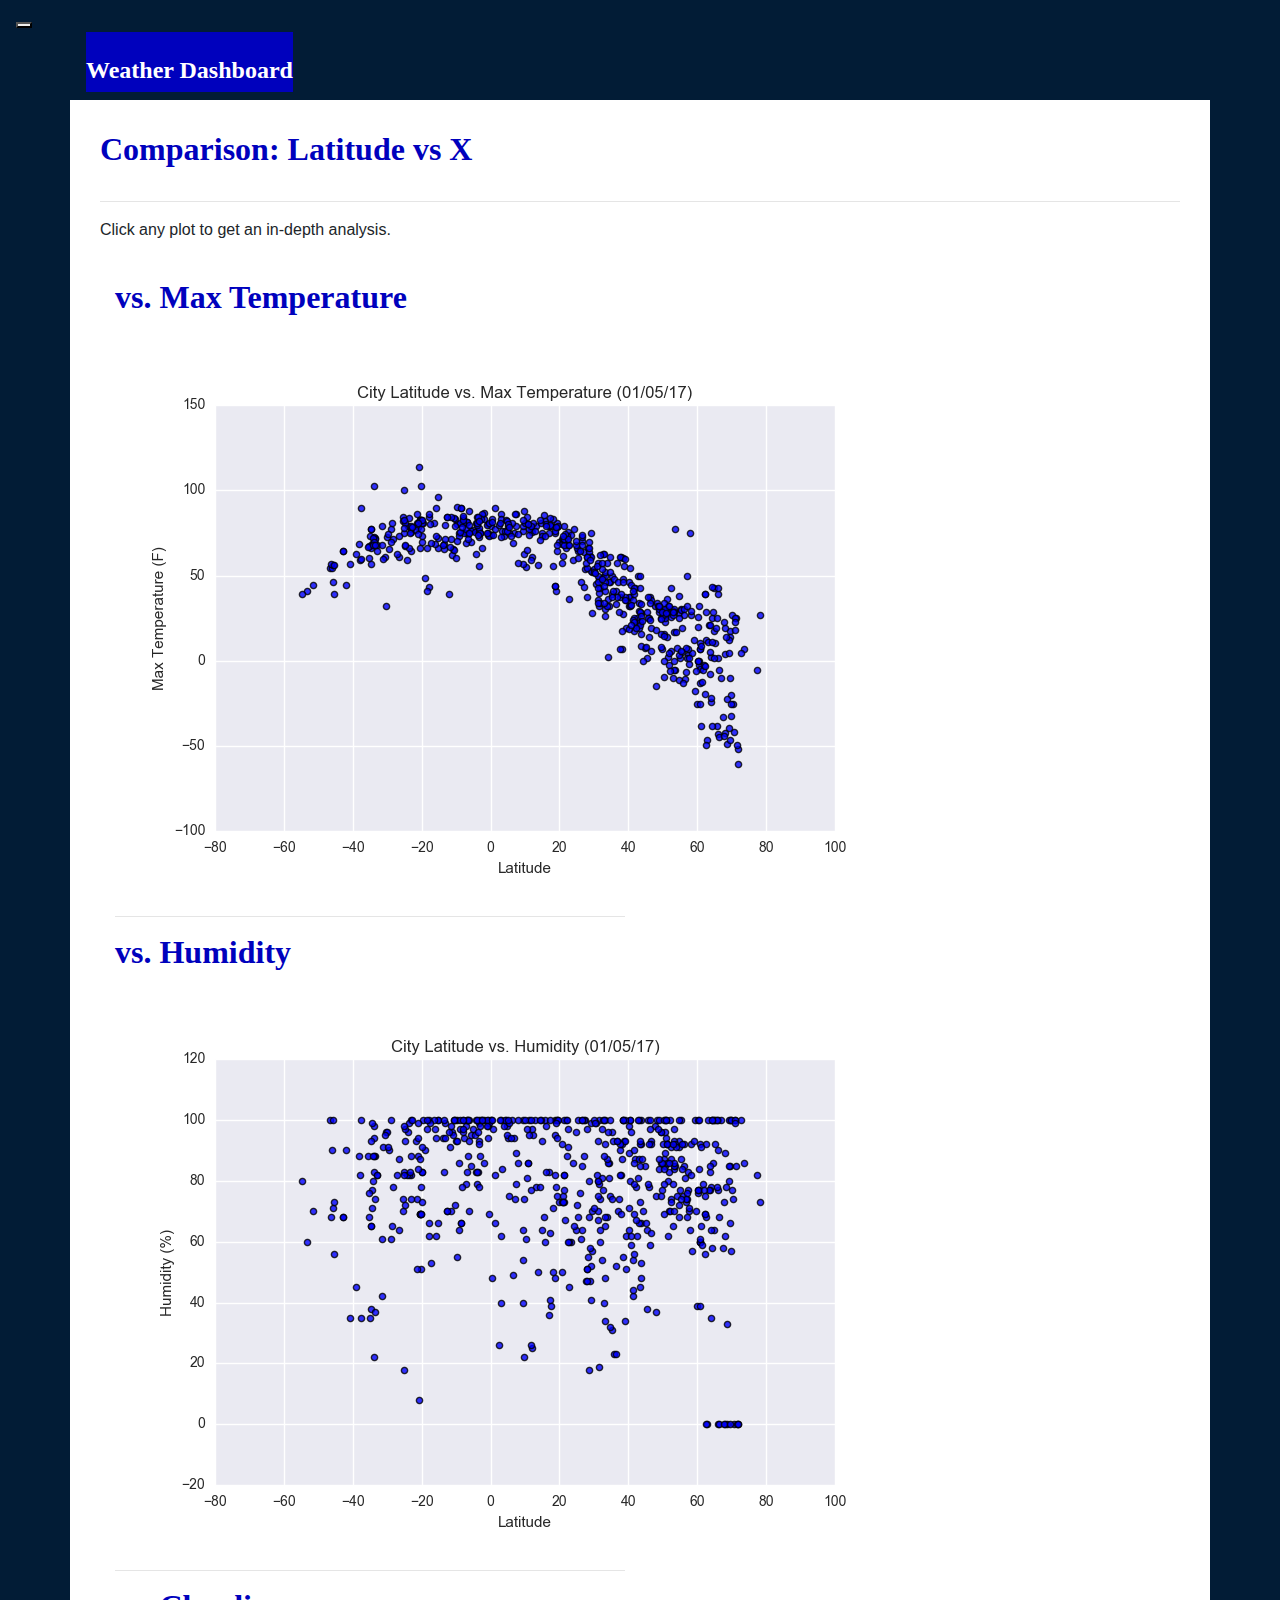
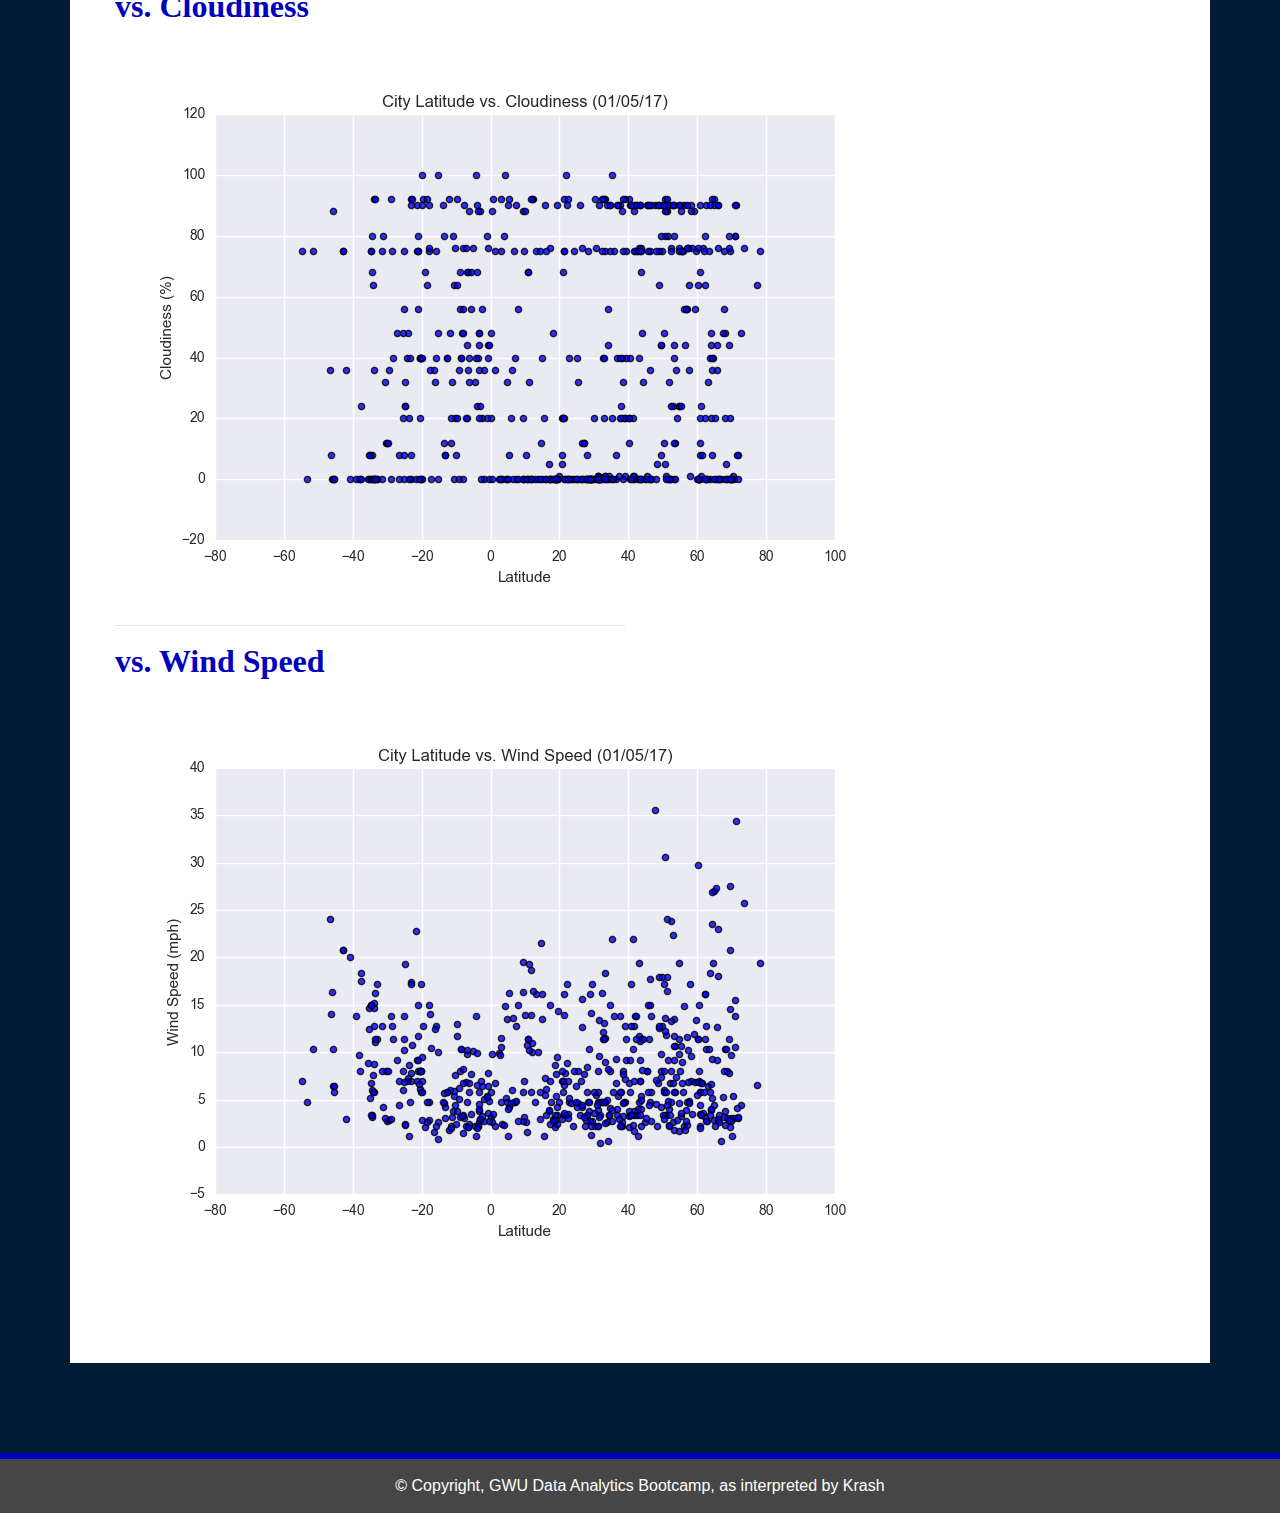
<file: Week_11_web/Web-Design-Challenge/comparison.html>
<!DOCTYPE html>
<html lang="en-us">
  <head>

    <meta charset="UTF-8">
    <meta name="viewport" content="width=device-width, initial-scale=1.0">
    <meta http-equiv="X-UA-Compatible" content="ie=edge">

    <title>Bootstrap Visualization Comparison</title>

    <link rel="stylesheet" href="./Resources/bootstrap/css/bootstrap.min.css" media="screen">
    <link rel="stylesheet" href="./Resources/css/style.css" media="screen">
  </head>

  <body>

    <nav class="navbar navbar-default">
      <div class="container-fluid navbar-custom">


        <div class="row">
          <div class="navbar-header">
            <button type="button" class="navbar-toggle collapsed" data-toggle="collapse" data-target="#bs-example-navbar-collapse-1" aria-expanded="false">
              <span class="sr-only">Toggle Navigation</span>
              <span class="icon-bar"></span>
              <span class="icon-bar"></span>
              <span class="icon-bar"></span>
            </button>
            <div class="col-xs-9 phone-nav">
              <a class="navbar-brand a w" href="index.html" id="logo">Weather Dashboard</a>
            </div>
          </div>

          <div class="collapse navbar-collapse" id="bs-example-navbar-collapse-1">
            <ul class="nav navbar-nav navbar-right navbar-right-custom">
              <li class="dropdown">
                <a href="#" class="dropdown-toggle" data-toggle="dropdown" role="button" aria-haspopup="true" aria-expanded="false">Plots <span class="caret"></span></a>
                <ul class="dropdown-menu">
                 <li><a href="WebVisualizations/vis_temps.html">Max Temperature</a></li>
                  <li><a href="WebVisualizations/vis_humidity.html">Humidity</a></li>
                  <li><a href="WebVisualizations/vis_cloudy.html">Cloudiness</a></li>
                  <li><a href="WebVisualizations/vis_wind.html">Wind Speed</a></li>
                </ul>
              </li>
              <li><a href="comparison.html">Comparison</a></li>
              <li><a href="data.html">Data</a></li>
            </ul>
          </div>
        </div>
      </div>
    </nav>

    <div class="container">
      <article class="description-content row">
        <div class="col-xs-12">
          <h1 class="header">Comparison: Latitude vs X</h1>
          <hr class="description-hr"/>
          <p class="description-text">Click any plot to get an in-depth analysis.</p>
        </div>
        <div class="col-md-6">
          <h2 class="header">vs. Max Temperature</h2>
          <a href="WebVisualizations/vis_temps.html"><img src="./Resources/assets/images/Fig1.png" alt="Latitude vs. Max Temperature" class="comparison-image img-responsive"></a>
          <hr class="visible-xs visible-sm">
        </div>
        <div class="col-md-6">
          <h2 class="header">vs. Humidity</h2>
          <a href="WebVisualizations/vis_humidity.html"><img src="./Resources/assets/images/Fig2.png" alt="Latitude vs. Humidity" class="comparison-image img-responsive"></a>
          <hr class="visible-xs visible-sm">
        </div>
        <div class="col-md-6">
          <h2 class="header">vs. Cloudiness</h2>
          <a href="WebVisualizations/vis_cloudy.html"><img src="./Resources/assets/images/Fig3.png" alt="Latitude vs. Cloudiness" class="comparison-image img-responsive"></a>
          <hr class="visible-xs visible-sm">
        </div>
        <div class="col-md-6">
          <h2 class="header">vs. Wind Speed</h2>
          <a href="WebVisualizations/vis_wind.html"><img src="./Resources/assets/images/Fig4.png" alt="Latitude vs. Wind Speed" class="comparison-image img-responsive"></a>
        </div>
      </article>
    </div>

    <footer class="footer">
      <div class="footer-bar a"></div>
      <p class="footer-text w">
          &copy; Copyright, GWU Data Analytics Bootcamp, as interpreted by Krash
      </p>
  </footer>

    <script type="text/javascript" src="https://code.jquery.com/jquery-2.1.4.min.js"></script>
    <script src="https://maxcdn.bootstrapcdn.com/bootstrap/3.3.6/js/bootstrap.min.js"></script>
  </body>

</html>
</file>
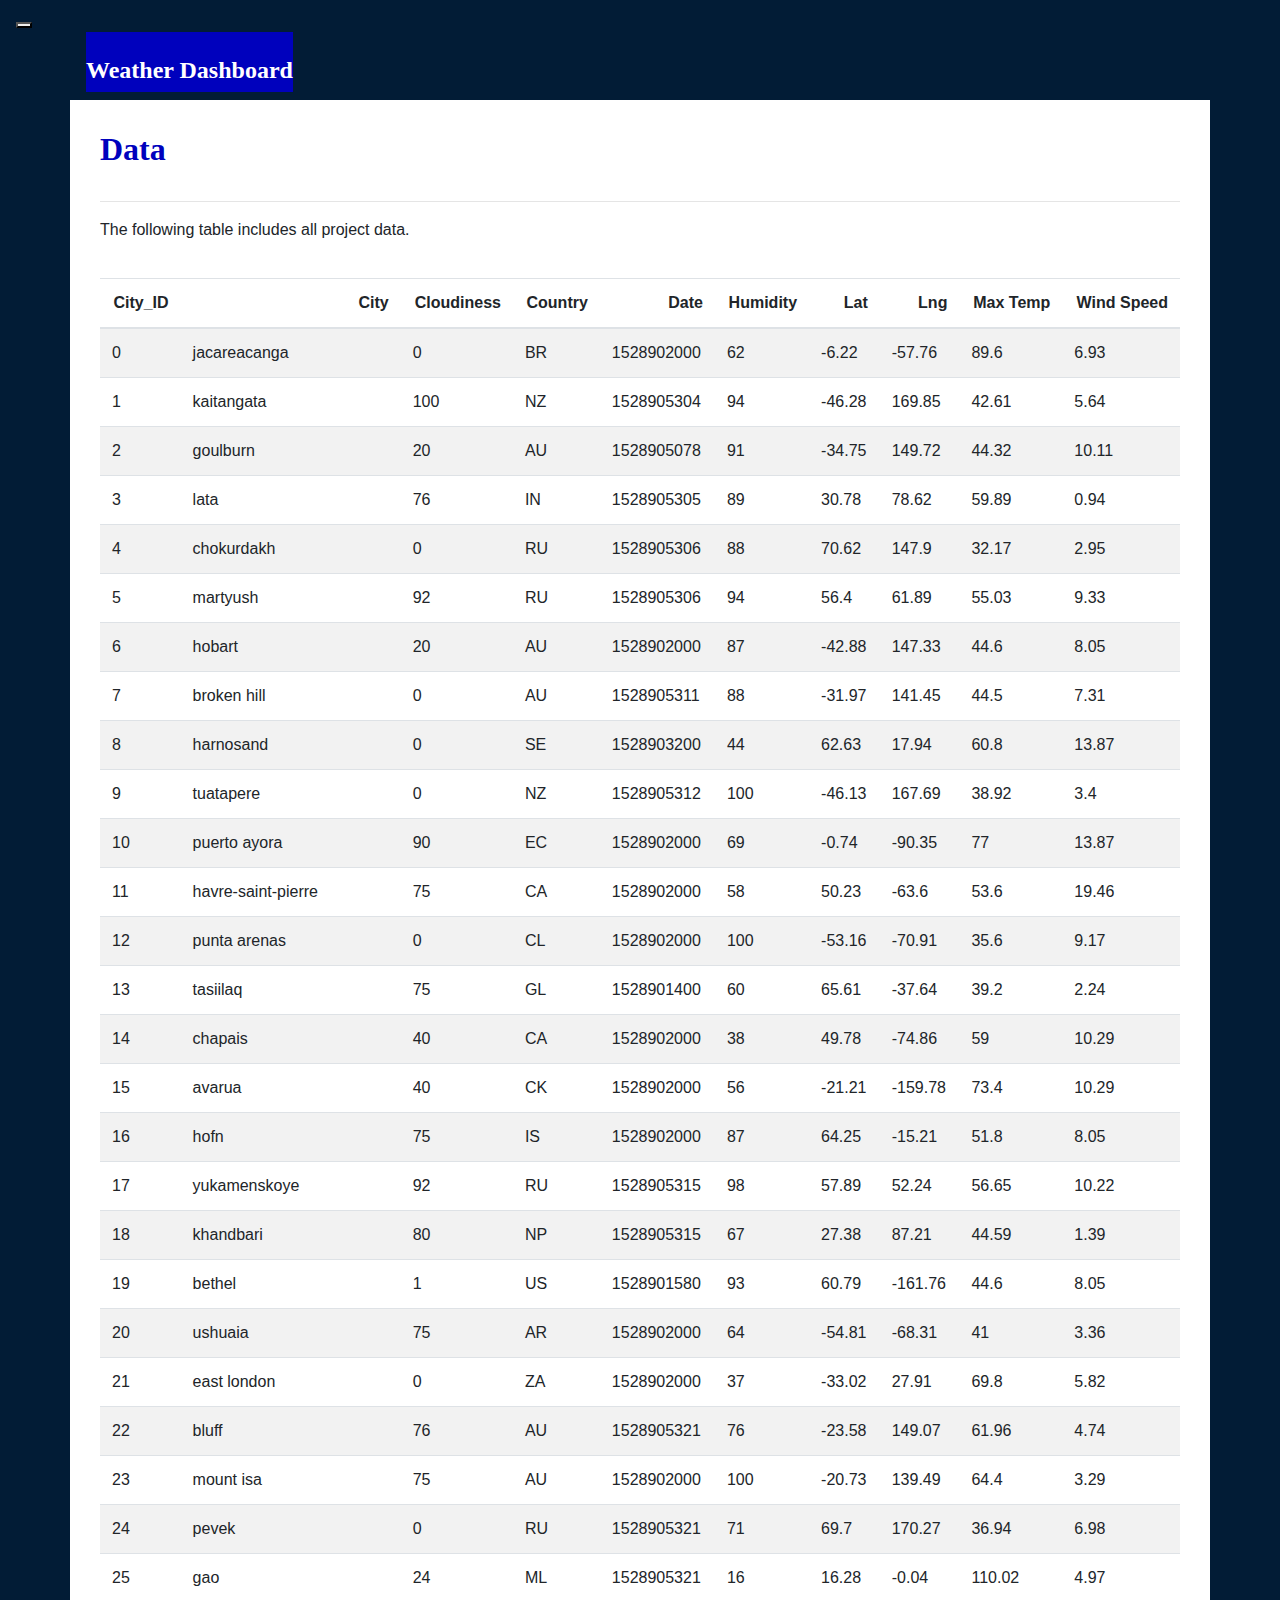
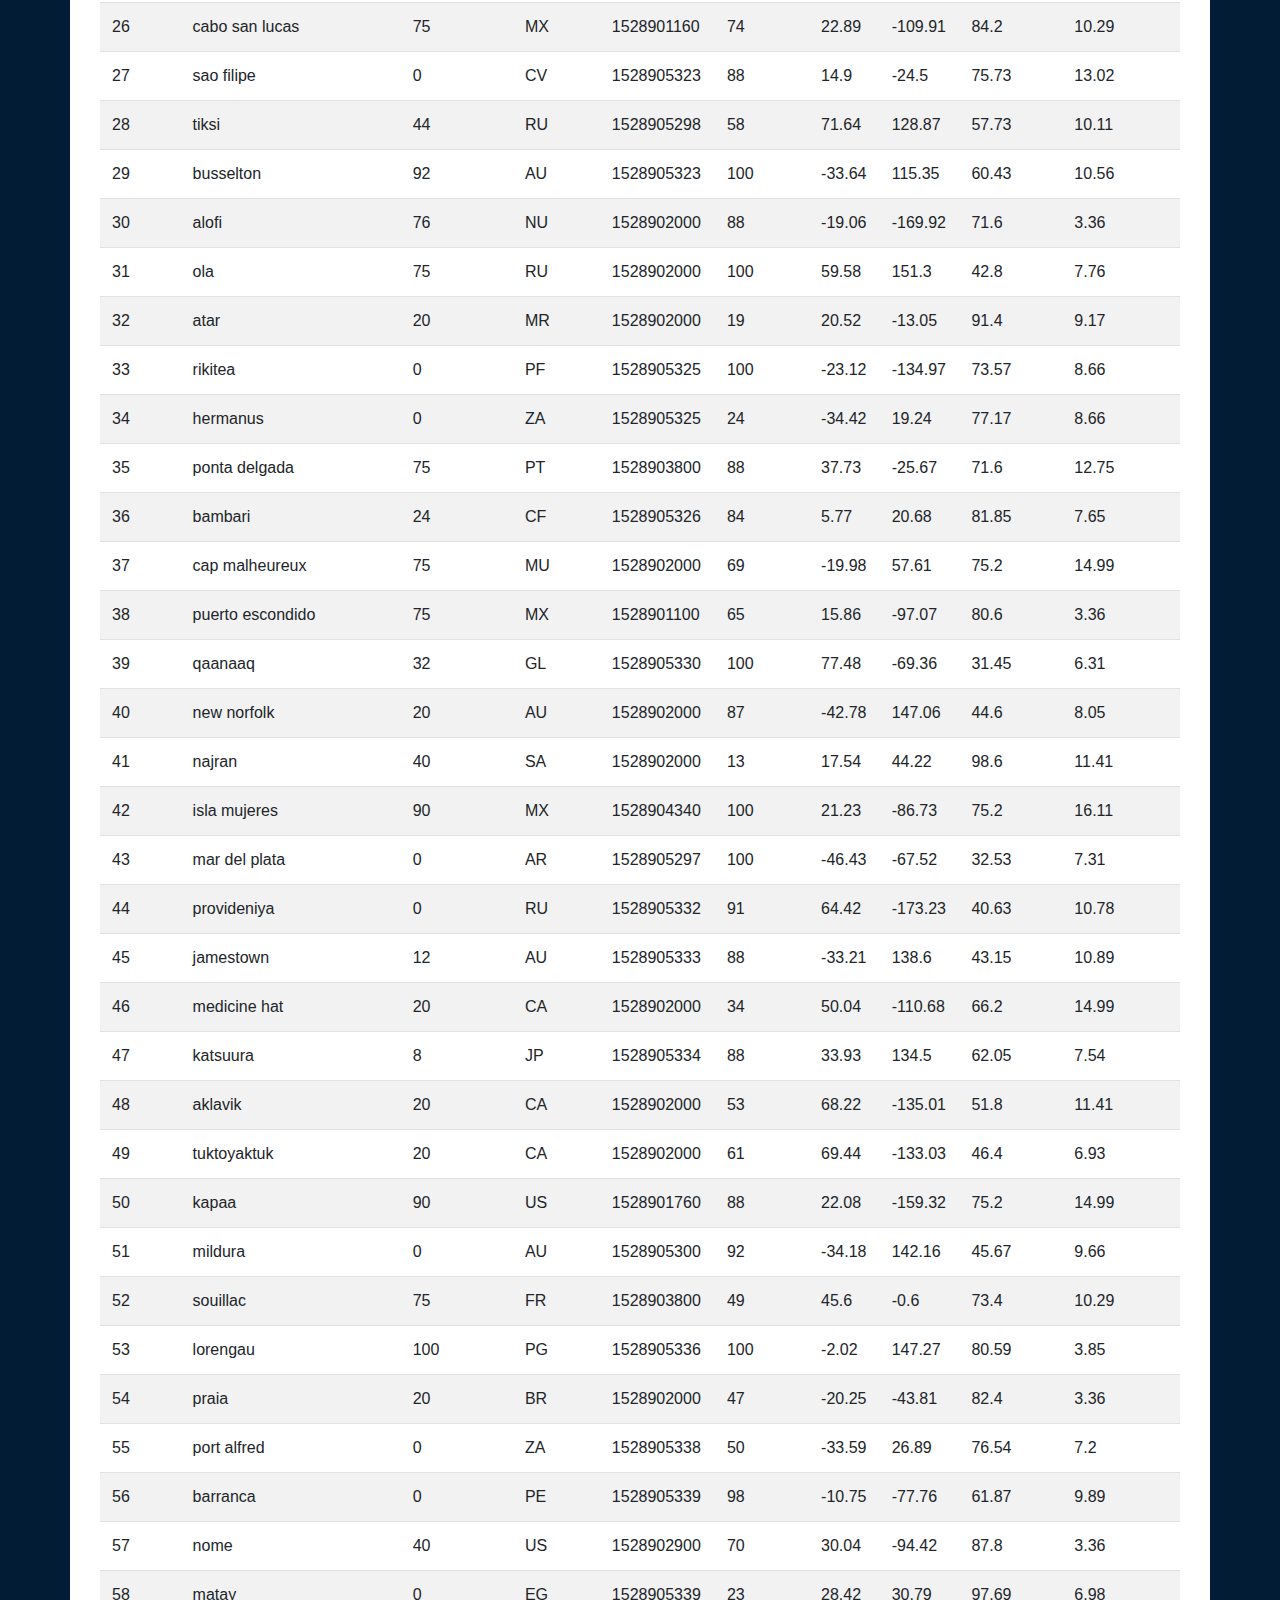
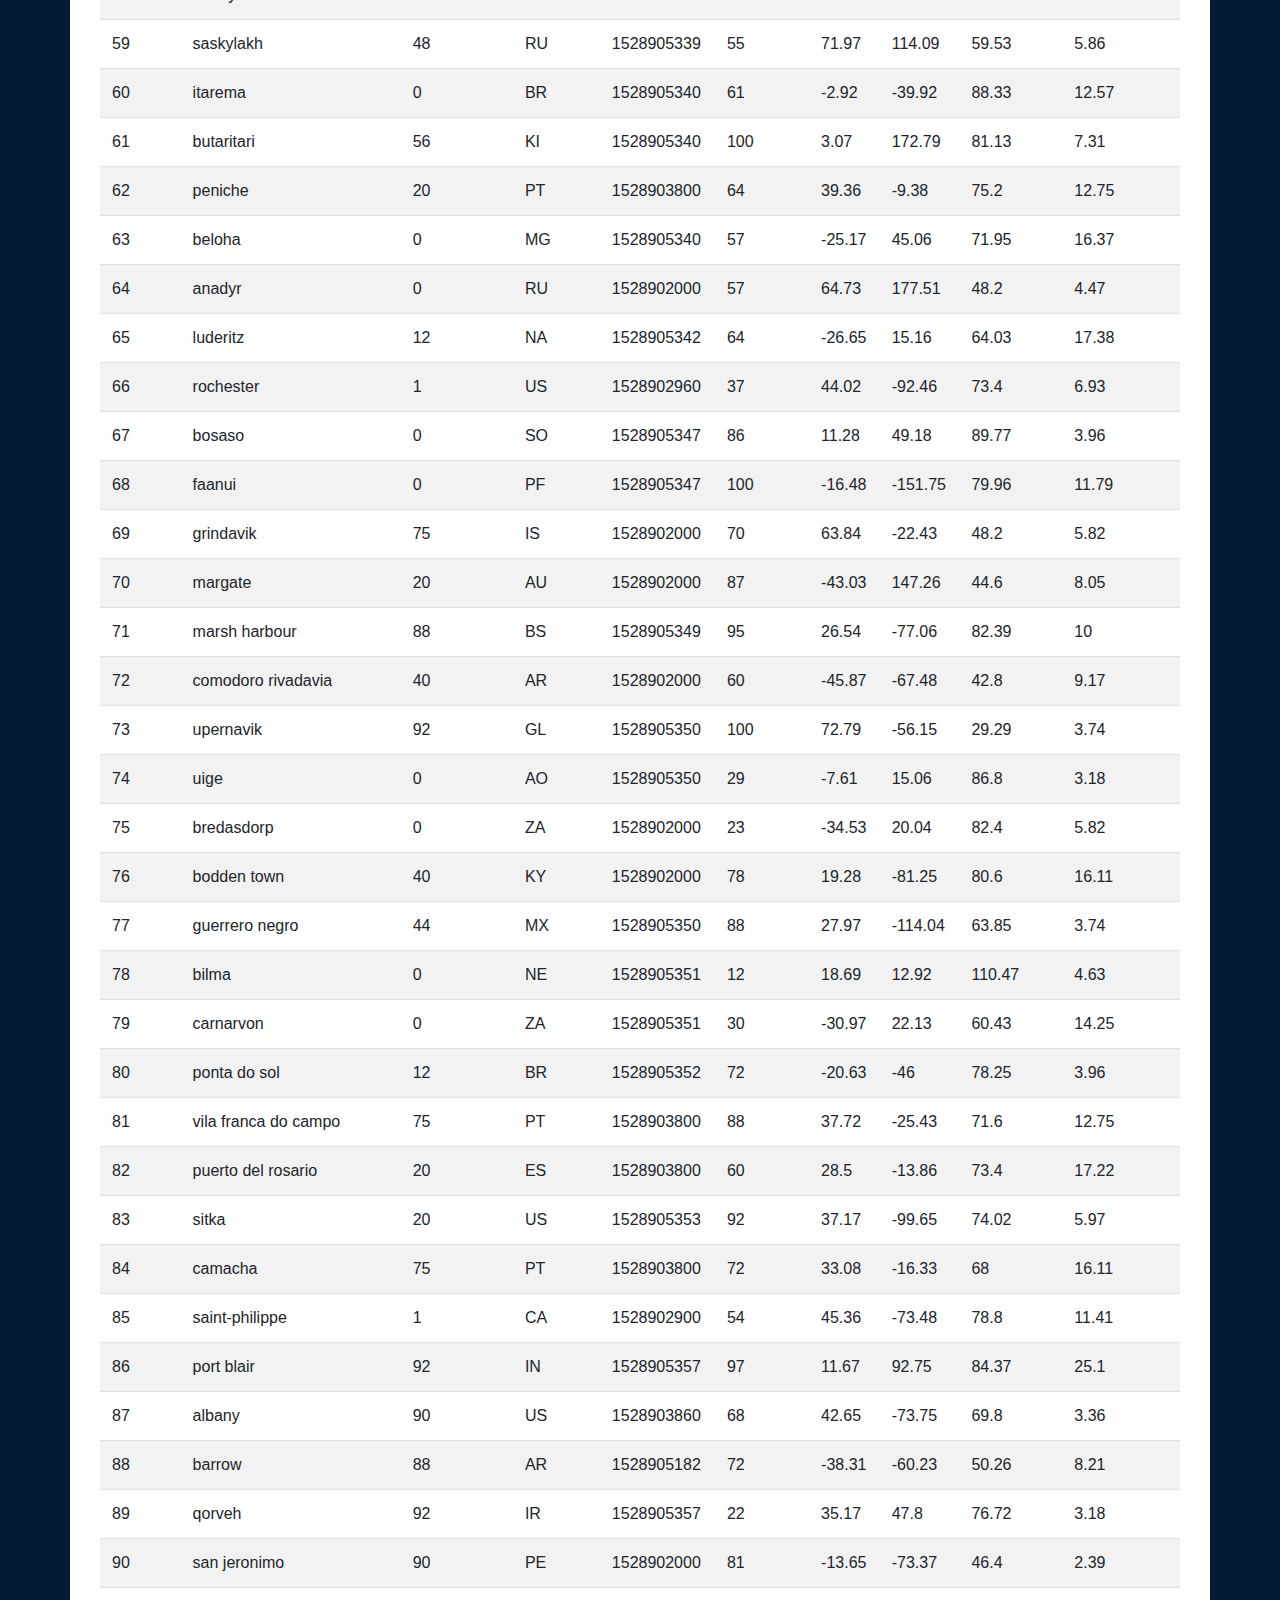
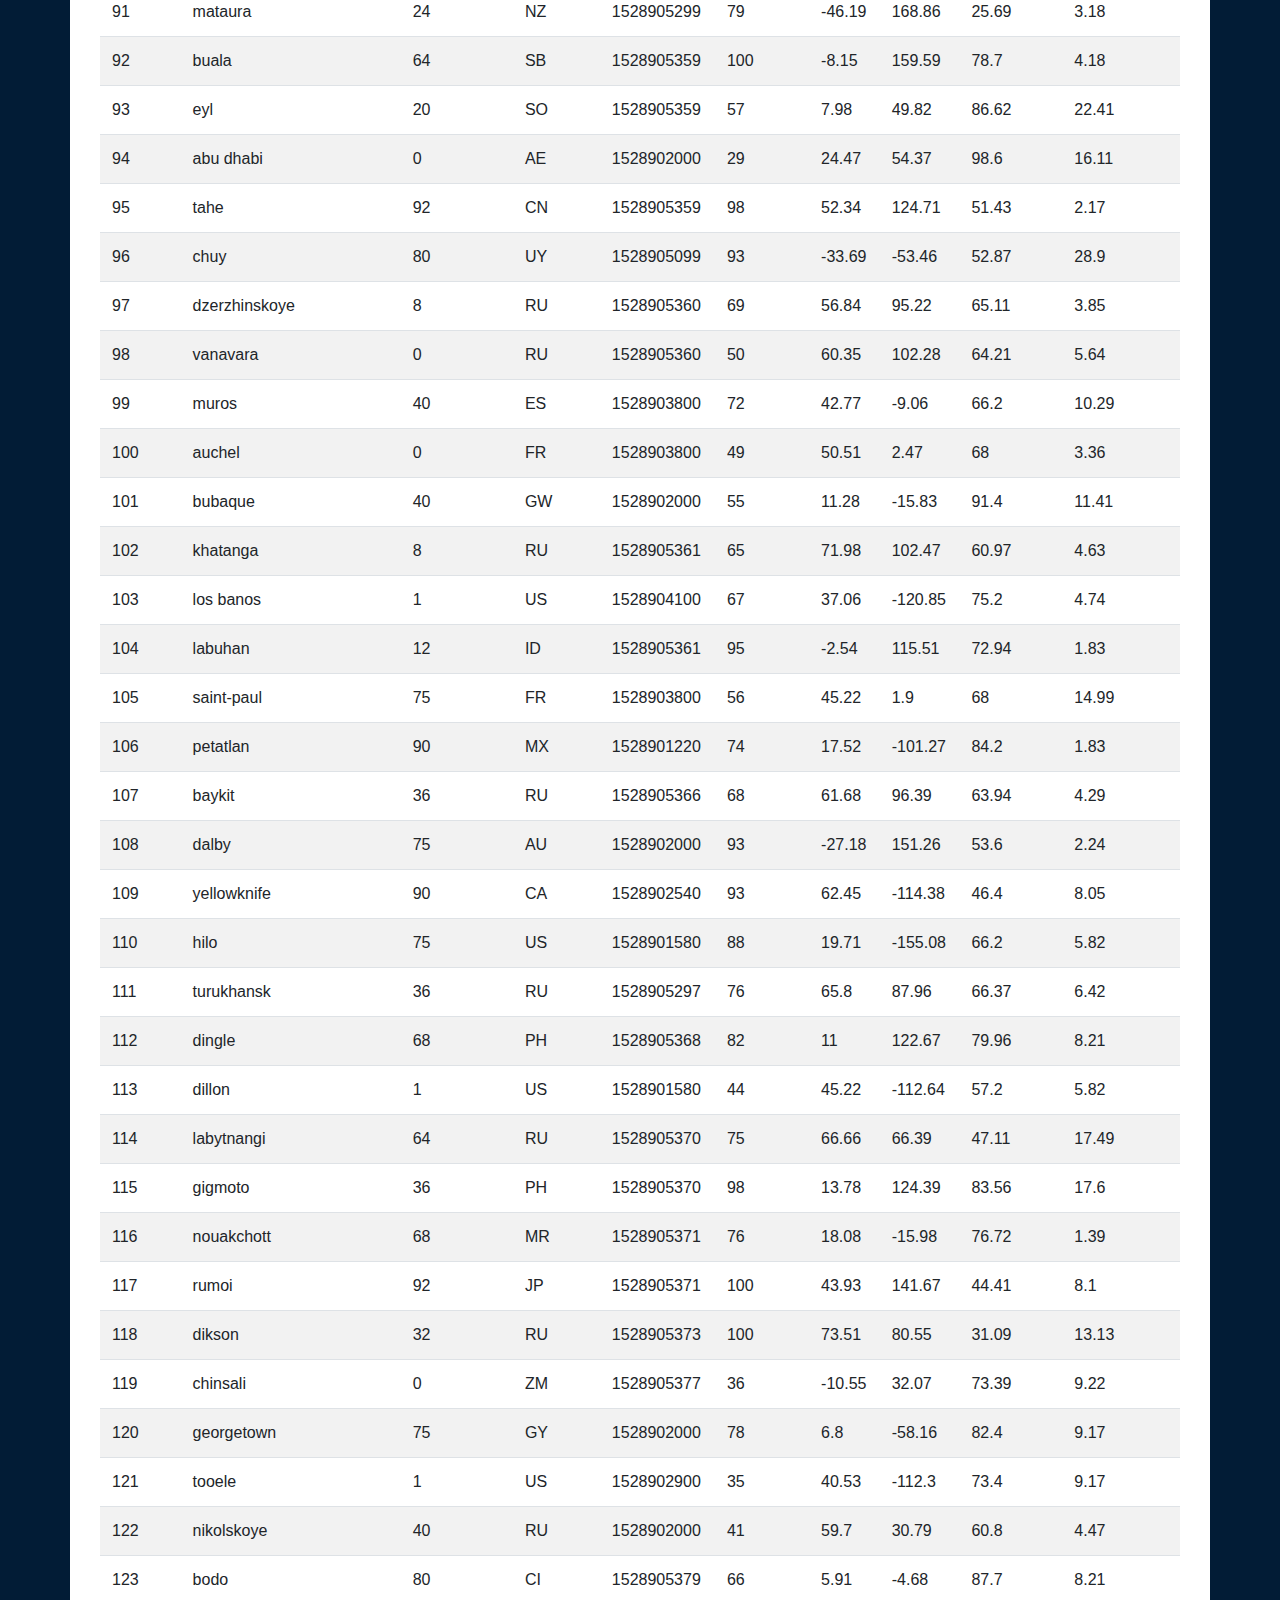
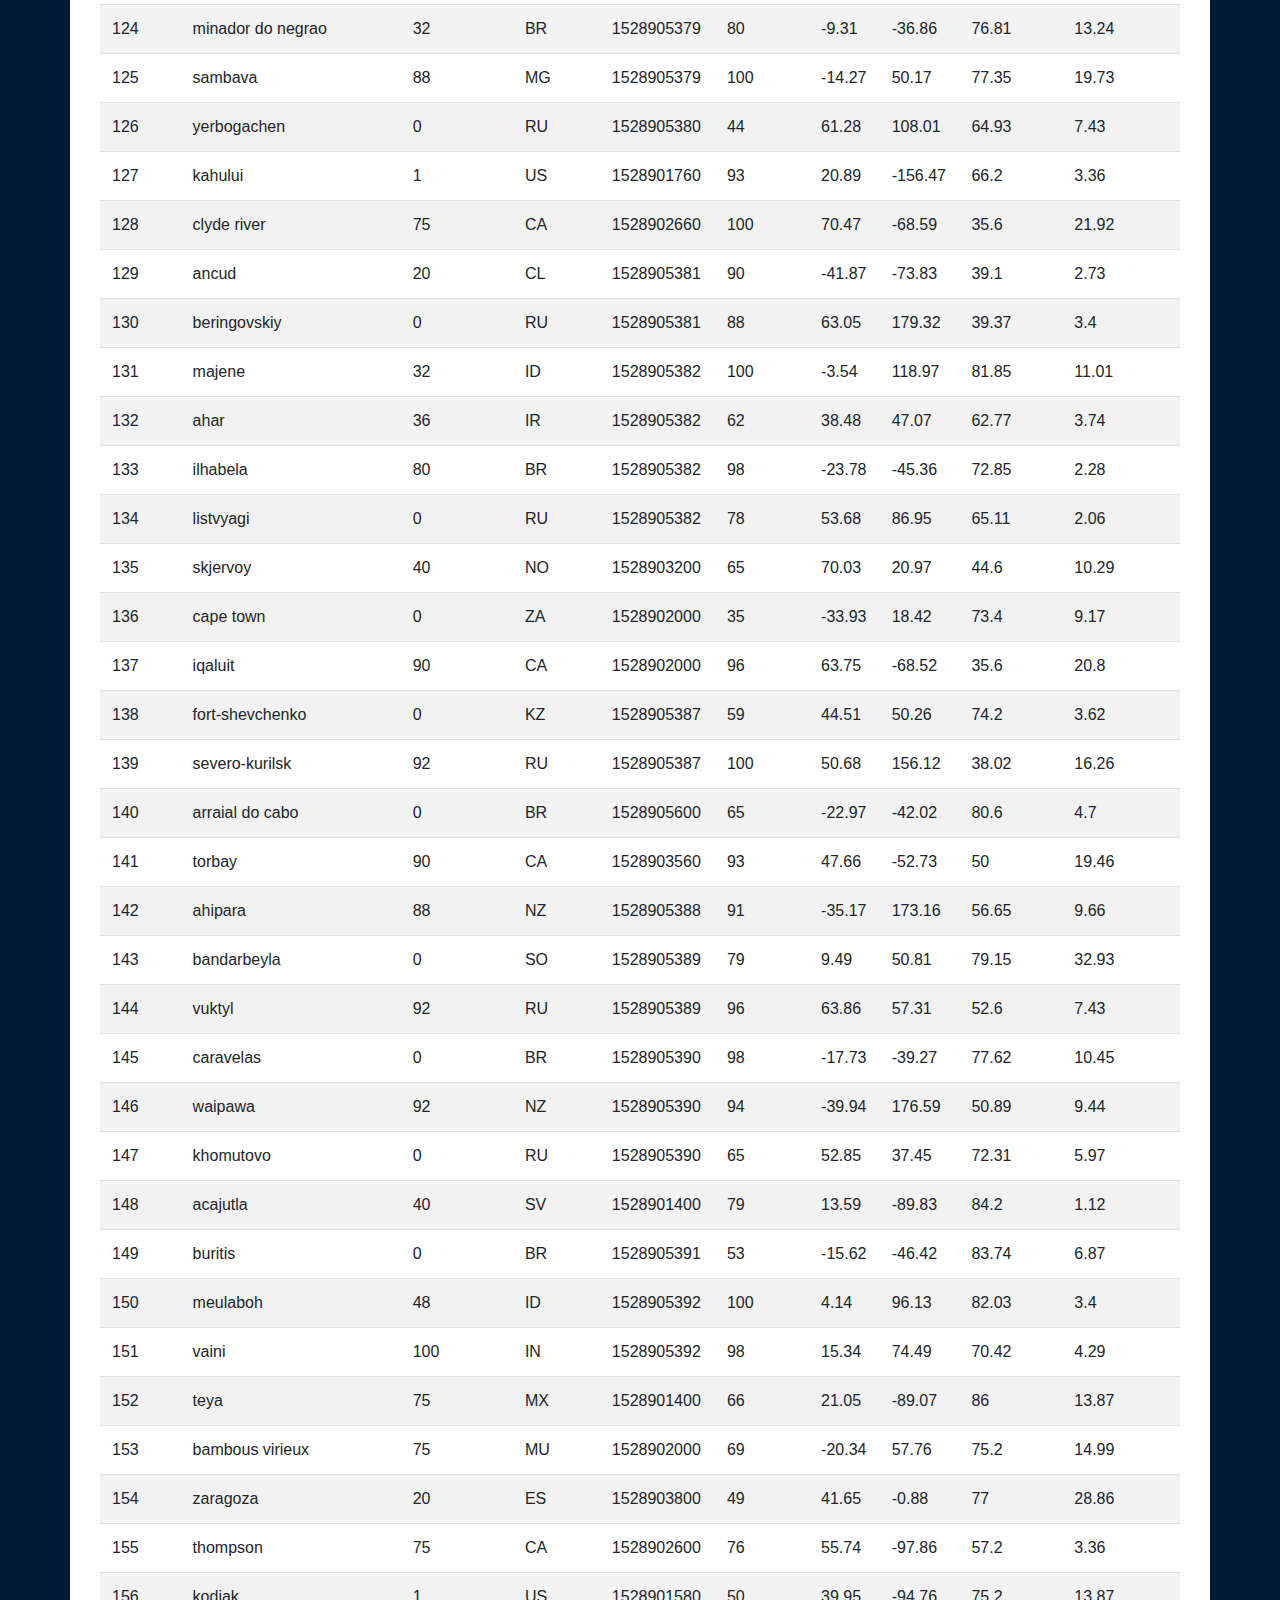
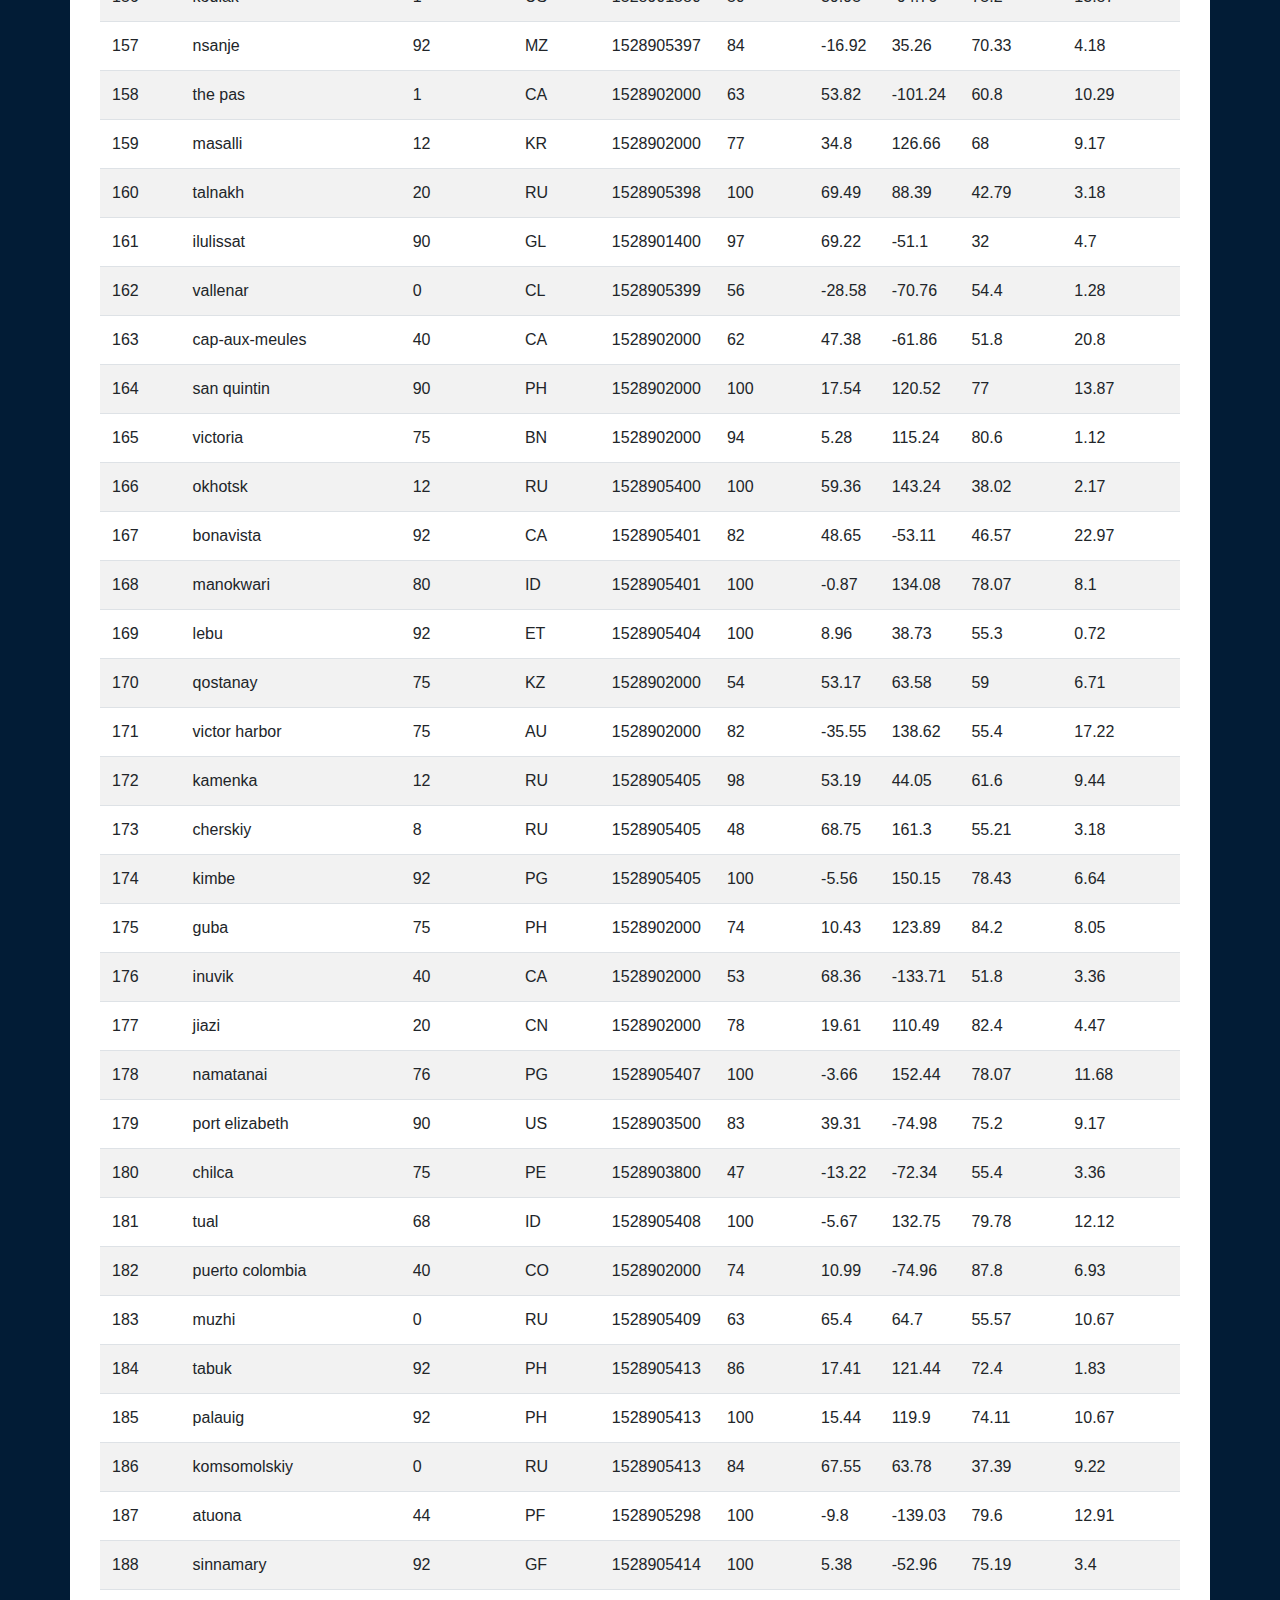
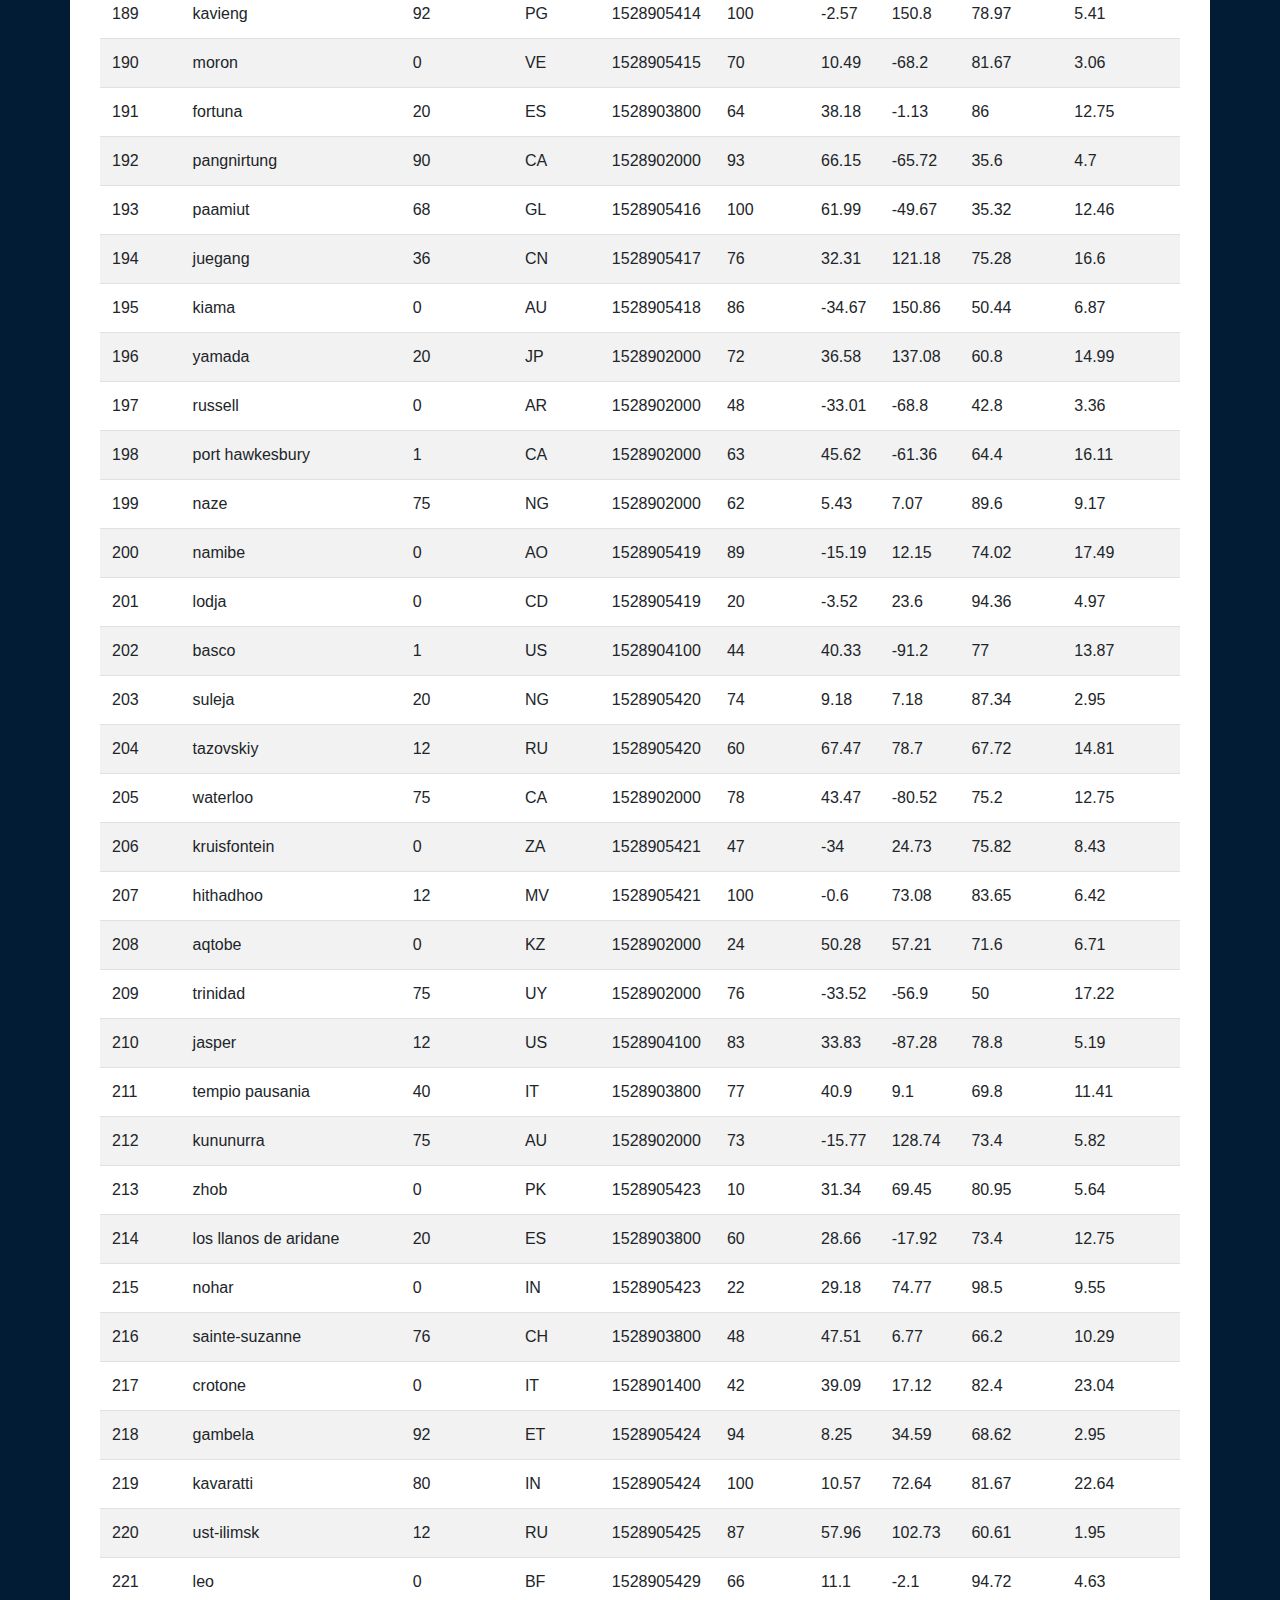
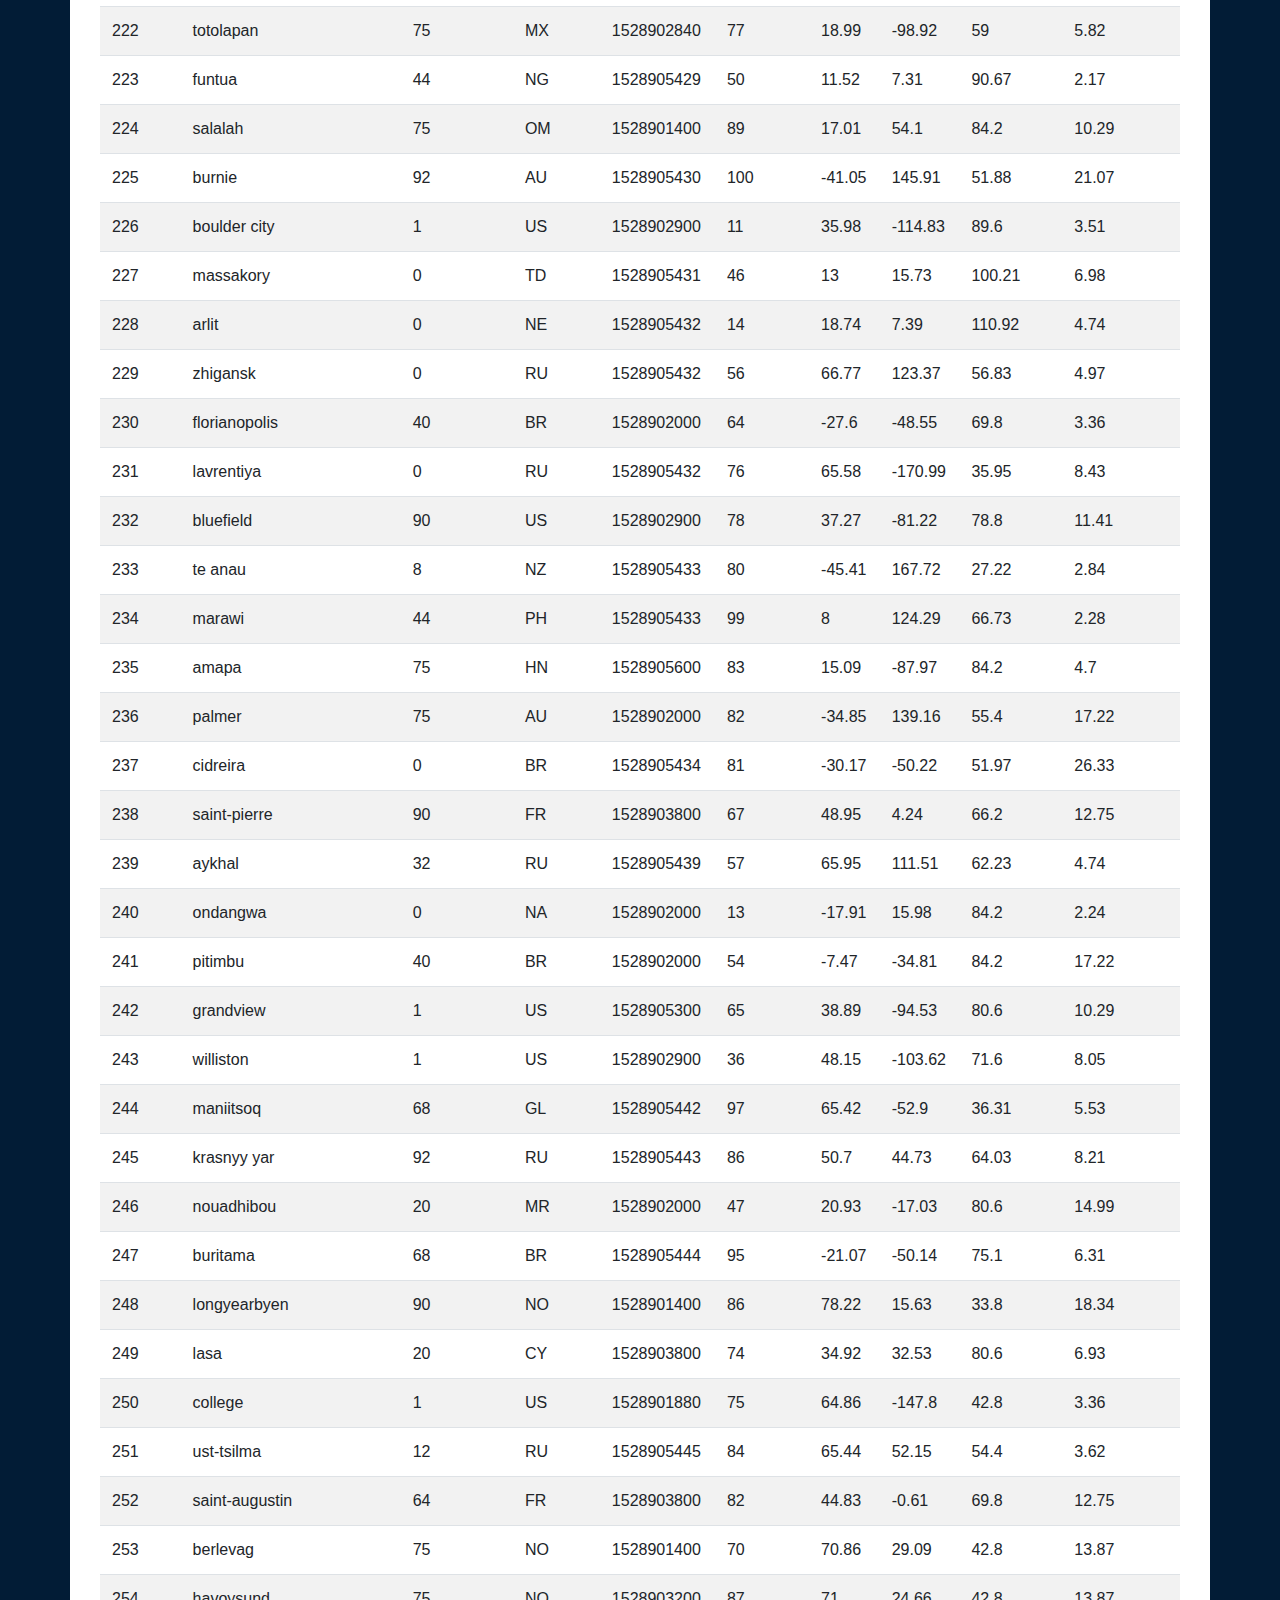
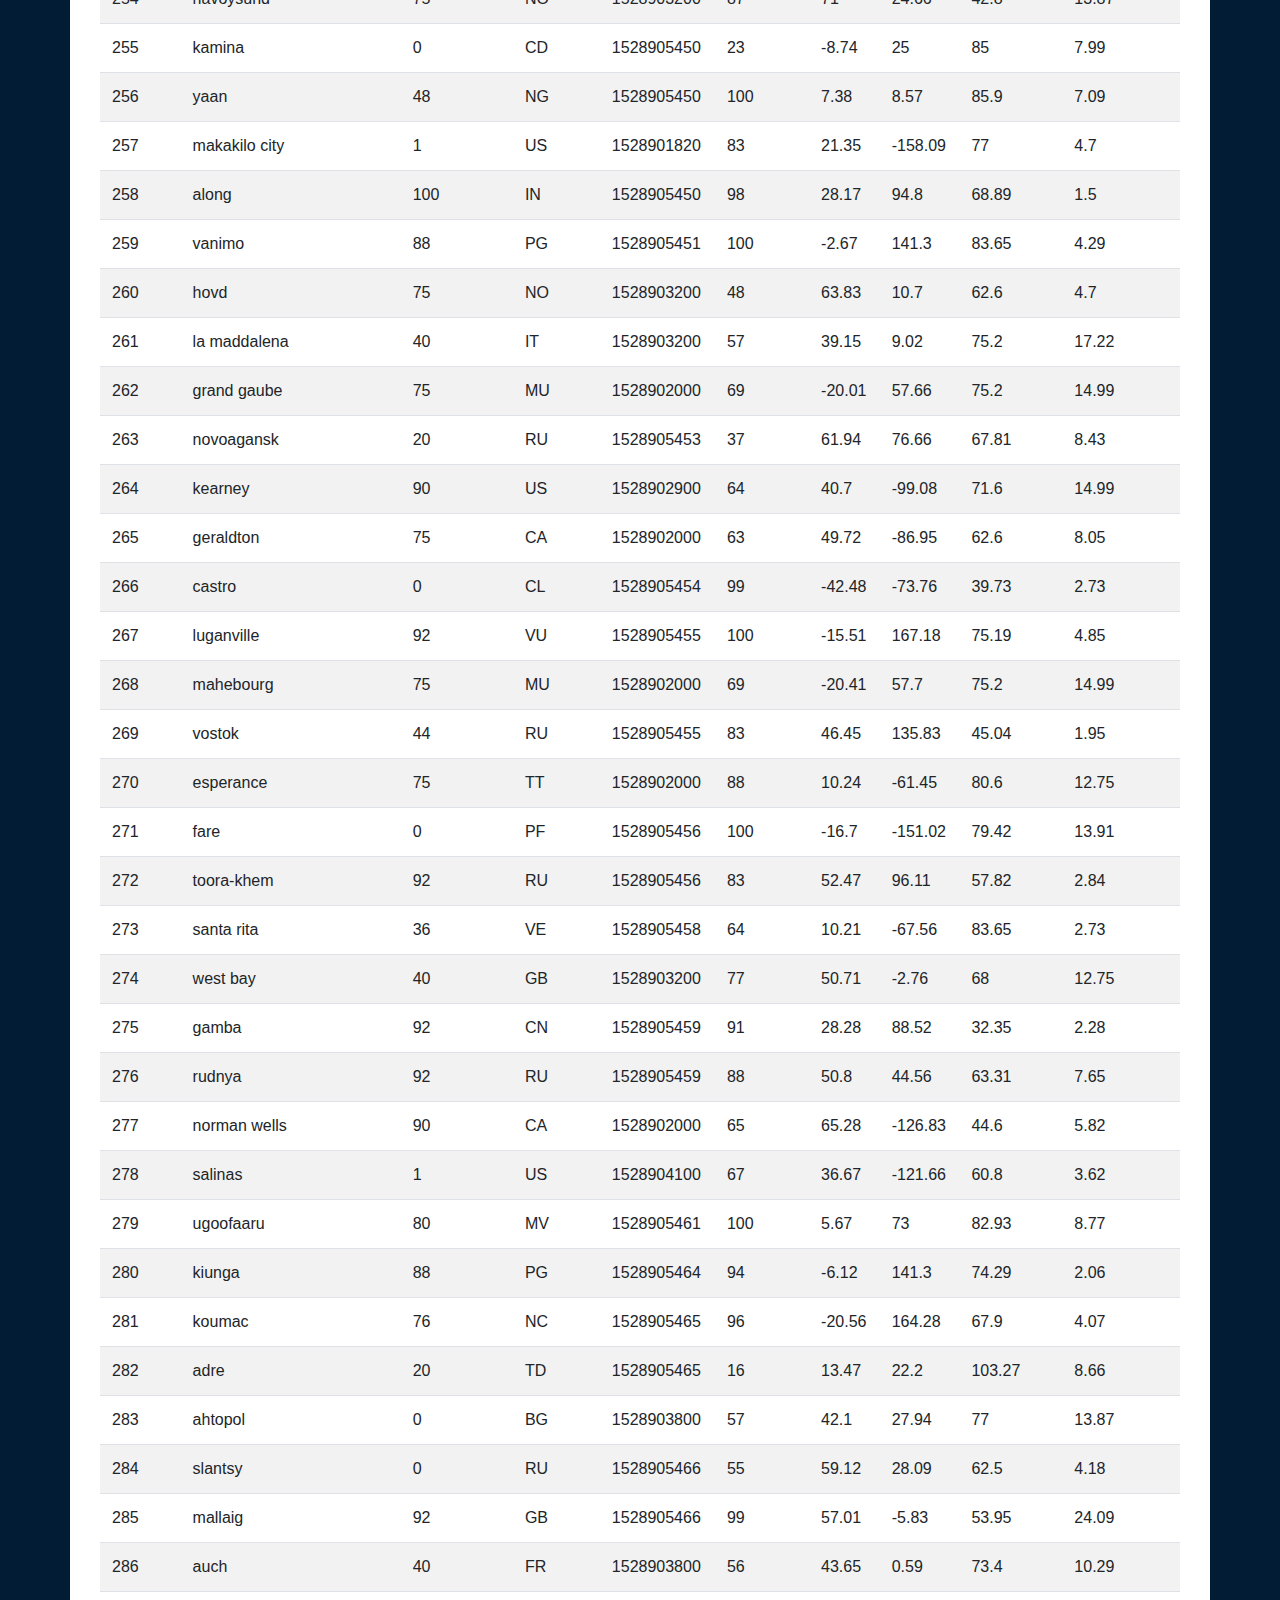
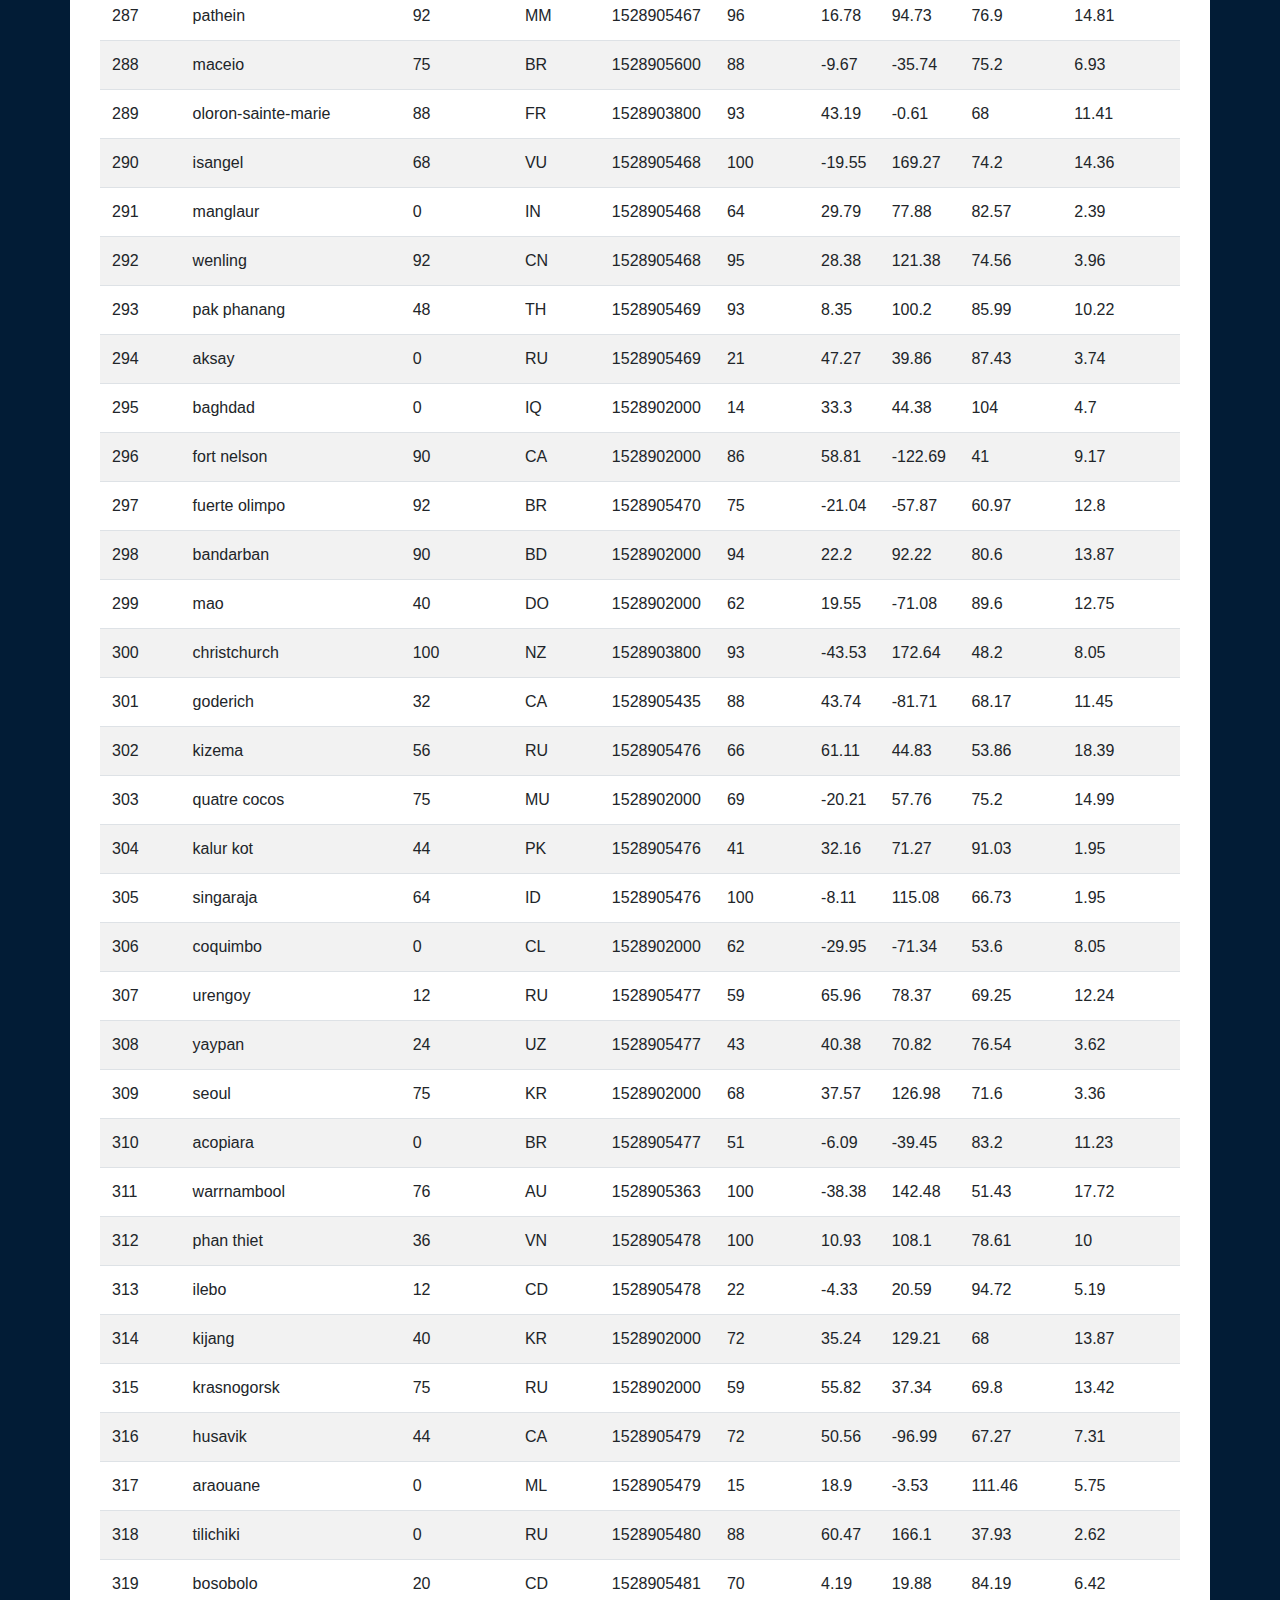
<file: Week_11_web/Web-Design-Challenge/data.html>
<!DOCTYPE html>
<html lang="en-us">
  <head>

    <meta charset="UTF-8">
    <meta name="viewport" content="width=device-width, initial-scale=1.0">
    <meta http-equiv="X-UA-Compatible" content="ie=edge">

    <title>Bootstrap Visualization Data</title>

    <link rel="stylesheet" href="./Resources/bootstrap/css/bootstrap.min.css" media="screen">
    <link rel="stylesheet" href="./Resources/css/style.css" media="screen">

  </head>

  <body>

    <nav class="navbar navbar-default">
      <div class="container-fluid navbar-custom">

        <div class="row">
          <div class="navbar-header">
            <button type="button" class="navbar-toggle collapsed" data-toggle="collapse" data-target="#bs-example-navbar-collapse-1" aria-expanded="false">
              <span class="sr-only">Toggle Navigation</span>
              <span class="icon-bar"></span>
              <span class="icon-bar"></span>
              <span class="icon-bar"></span>
            </button>
            <div class="col-xs-9 phone-nav">
              <a class="navbar-brand a w" href="index.html" id="logo">Weather Dashboard</a>
            </div>
          </div>
          <div class="collapse navbar-collapse" id="bs-example-navbar-collapse-1">
            <ul class="nav navbar-nav navbar-right navbar-right-custom">
              <li class="dropdown">
                <a href="#" class="dropdown-toggle" data-toggle="dropdown" role="button" aria-haspopup="true" aria-expanded="false">Plots <span class="caret"></span></a>
                <ul class="dropdown-menu">
                 <li><a href="WebVisualizations/vis_temps.html">Max Temperature</a></li>
                  <li><a href="WebVisualizations/vis_humidity.html">Humidity</a></li>
                  <li><a href="WebVisualizations/vis_cloudy.html">Cloudiness</a></li>
                  <li><a href="WebVisualizations/vis_wind.html">Wind Speed</a></li>
                </ul>
              </li>
              <li><a href="comparison.html">Comparison</a></li>
              <li><a href="data.html">Data</a></li>
            </ul>
          </div>
        </div>
      </div>
    </nav>
   
    <div class="container">
      <article class="description-content row">
        <div class="col-xs-12">
          <h1 class="header">Data</h1>
          <hr class="description-hr"/>
          <p class="description-text">The following table includes all project data.</p>
          <div class="table-responsive">
            <table class="table table-striped table-hover">
              <thead>
                <tr style="text-align: right;">
                  <th>City_ID</th>
                  <th>City</th>
                  <th>Cloudiness</th>
                  <th>Country</th>
                  <th>Date</th>
                  <th>Humidity</th>
                  <th>Lat</th>
                  <th>Lng</th>
                  <th>Max Temp</th>
                  <th>Wind Speed</th>
                </tr>
              </thead>
              <tbody>
                 <tr>
                  <td>0</td>
                  <td>jacareacanga</td>
                  <td>0</td>
                  <td>BR</td>
                  <td>1528902000</td>
                  <td>62</td>
                  <td>-6.22</td>
                  <td>-57.76</td>
                  <td>89.6</td>
                  <td>6.93</td>
                 </tr>
                 <tr>
                  <td>1</td>
                  <td>kaitangata</td>
                  <td>100</td>
                  <td>NZ</td>
                  <td>1528905304</td>
                  <td>94</td>
                  <td>-46.28</td>
                  <td>169.85</td>
                  <td>42.61</td>
                  <td>5.64</td>
                 </tr>
                 <tr>
                  <td>2</td>
                  <td>goulburn</td>
                  <td>20</td>
                  <td>AU</td>
                  <td>1528905078</td>
                  <td>91</td>
                  <td>-34.75</td>
                  <td>149.72</td>
                  <td>44.32</td>
                  <td>10.11</td>
                 </tr>
                 <tr>
                  <td>3</td>
                  <td>lata</td>
                  <td>76</td>
                  <td>IN</td>
                  <td>1528905305</td>
                  <td>89</td>
                  <td>30.78</td>
                  <td>78.62</td>
                  <td>59.89</td>
                  <td>0.94</td>
                 </tr>
                 <tr>
                  <td>4</td>
                  <td>chokurdakh</td>
                  <td>0</td>
                  <td>RU</td>
                  <td>1528905306</td>
                  <td>88</td>
                  <td>70.62</td>
                  <td>147.9</td>
                  <td>32.17</td>
                  <td>2.95</td>
                 </tr>
                 <tr>
                  <td>5</td>
                  <td>martyush</td>
                  <td>92</td>
                  <td>RU</td>
                  <td>1528905306</td>
                  <td>94</td>
                  <td>56.4</td>
                  <td>61.89</td>
                  <td>55.03</td>
                  <td>9.33</td>
                 </tr>
                 <tr>
                  <td>6</td>
                  <td>hobart</td>
                  <td>20</td>
                  <td>AU</td>
                  <td>1528902000</td>
                  <td>87</td>
                  <td>-42.88</td>
                  <td>147.33</td>
                  <td>44.6</td>
                  <td>8.05</td>
                 </tr>
                 <tr>
                  <td>7</td>
                  <td>broken hill</td>
                  <td>0</td>
                  <td>AU</td>
                  <td>1528905311</td>
                  <td>88</td>
                  <td>-31.97</td>
                  <td>141.45</td>
                  <td>44.5</td>
                  <td>7.31</td>
                 </tr>
                 <tr>
                  <td>8</td>
                  <td>harnosand</td>
                  <td>0</td>
                  <td>SE</td>
                  <td>1528903200</td>
                  <td>44</td>
                  <td>62.63</td>
                  <td>17.94</td>
                  <td>60.8</td>
                  <td>13.87</td>
                 </tr>
                 <tr>
                  <td>9</td>
                  <td>tuatapere</td>
                  <td>0</td>
                  <td>NZ</td>
                  <td>1528905312</td>
                  <td>100</td>
                  <td>-46.13</td>
                  <td>167.69</td>
                  <td>38.92</td>
                  <td>3.4</td>
                 </tr>
                 <tr>
                  <td>10</td>
                  <td>puerto ayora</td>
                  <td>90</td>
                  <td>EC</td>
                  <td>1528902000</td>
                  <td>69</td>
                  <td>-0.74</td>
                  <td>-90.35</td>
                  <td>77</td>
                  <td>13.87</td>
                 </tr>
                 <tr>
                  <td>11</td>
                  <td>havre-saint-pierre</td>
                  <td>75</td>
                  <td>CA</td>
                  <td>1528902000</td>
                  <td>58</td>
                  <td>50.23</td>
                  <td>-63.6</td>
                  <td>53.6</td>
                  <td>19.46</td>
                 </tr>
                 <tr>
                  <td>12</td>
                  <td>punta arenas</td>
                  <td>0</td>
                  <td>CL</td>
                  <td>1528902000</td>
                  <td>100</td>
                  <td>-53.16</td>
                  <td>-70.91</td>
                  <td>35.6</td>
                  <td>9.17</td>
                 </tr>
                 <tr>
                  <td>13</td>
                  <td>tasiilaq</td>
                  <td>75</td>
                  <td>GL</td>
                  <td>1528901400</td>
                  <td>60</td>
                  <td>65.61</td>
                  <td>-37.64</td>
                  <td>39.2</td>
                  <td>2.24</td>
                 </tr>
                 <tr>
                  <td>14</td>
                  <td>chapais</td>
                  <td>40</td>
                  <td>CA</td>
                  <td>1528902000</td>
                  <td>38</td>
                  <td>49.78</td>
                  <td>-74.86</td>
                  <td>59</td>
                  <td>10.29</td>
                 </tr>
                 <tr>
                  <td>15</td>
                  <td>avarua</td>
                  <td>40</td>
                  <td>CK</td>
                  <td>1528902000</td>
                  <td>56</td>
                  <td>-21.21</td>
                  <td>-159.78</td>
                  <td>73.4</td>
                  <td>10.29</td>
                 </tr>
                 <tr>
                  <td>16</td>
                  <td>hofn</td>
                  <td>75</td>
                  <td>IS</td>
                  <td>1528902000</td>
                  <td>87</td>
                  <td>64.25</td>
                  <td>-15.21</td>
                  <td>51.8</td>
                  <td>8.05</td>
                 </tr>
                 <tr>
                  <td>17</td>
                  <td>yukamenskoye</td>
                  <td>92</td>
                  <td>RU</td>
                  <td>1528905315</td>
                  <td>98</td>
                  <td>57.89</td>
                  <td>52.24</td>
                  <td>56.65</td>
                  <td>10.22</td>
                 </tr>
                 <tr>
                  <td>18</td>
                  <td>khandbari</td>
                  <td>80</td>
                  <td>NP</td>
                  <td>1528905315</td>
                  <td>67</td>
                  <td>27.38</td>
                  <td>87.21</td>
                  <td>44.59</td>
                  <td>1.39</td>
                 </tr>
                 <tr>
                  <td>19</td>
                  <td>bethel</td>
                  <td>1</td>
                  <td>US</td>
                  <td>1528901580</td>
                  <td>93</td>
                  <td>60.79</td>
                  <td>-161.76</td>
                  <td>44.6</td>
                  <td>8.05</td>
                 </tr>
                 <tr>
                  <td>20</td>
                  <td>ushuaia</td>
                  <td>75</td>
                  <td>AR</td>
                  <td>1528902000</td>
                  <td>64</td>
                  <td>-54.81</td>
                  <td>-68.31</td>
                  <td>41</td>
                  <td>3.36</td>
                 </tr>
                 <tr>
                  <td>21</td>
                  <td>east london</td>
                  <td>0</td>
                  <td>ZA</td>
                  <td>1528902000</td>
                  <td>37</td>
                  <td>-33.02</td>
                  <td>27.91</td>
                  <td>69.8</td>
                  <td>5.82</td>
                 </tr>
                 <tr>
                  <td>22</td>
                  <td>bluff</td>
                  <td>76</td>
                  <td>AU</td>
                  <td>1528905321</td>
                  <td>76</td>
                  <td>-23.58</td>
                  <td>149.07</td>
                  <td>61.96</td>
                  <td>4.74</td>
                 </tr>
                 <tr>
                  <td>23</td>
                  <td>mount isa</td>
                  <td>75</td>
                  <td>AU</td>
                  <td>1528902000</td>
                  <td>100</td>
                  <td>-20.73</td>
                  <td>139.49</td>
                  <td>64.4</td>
                  <td>3.29</td>
                 </tr>
                 <tr>
                  <td>24</td>
                  <td>pevek</td>
                  <td>0</td>
                  <td>RU</td>
                  <td>1528905321</td>
                  <td>71</td>
                  <td>69.7</td>
                  <td>170.27</td>
                  <td>36.94</td>
                  <td>6.98</td>
                 </tr>
                 <tr>
                  <td>25</td>
                  <td>gao</td>
                  <td>24</td>
                  <td>ML</td>
                  <td>1528905321</td>
                  <td>16</td>
                  <td>16.28</td>
                  <td>-0.04</td>
                  <td>110.02</td>
                  <td>4.97</td>
                 </tr>
                 <tr>
                  <td>26</td>
                  <td>cabo san lucas</td>
                  <td>75</td>
                  <td>MX</td>
                  <td>1528901160</td>
                  <td>74</td>
                  <td>22.89</td>
                  <td>-109.91</td>
                  <td>84.2</td>
                  <td>10.29</td>
                 </tr>
                 <tr>
                  <td>27</td>
                  <td>sao filipe</td>
                  <td>0</td>
                  <td>CV</td>
                  <td>1528905323</td>
                  <td>88</td>
                  <td>14.9</td>
                  <td>-24.5</td>
                  <td>75.73</td>
                  <td>13.02</td>
                 </tr>
                 <tr>
                  <td>28</td>
                  <td>tiksi</td>
                  <td>44</td>
                  <td>RU</td>
                  <td>1528905298</td>
                  <td>58</td>
                  <td>71.64</td>
                  <td>128.87</td>
                  <td>57.73</td>
                  <td>10.11</td>
                 </tr>
                 <tr>
                  <td>29</td>
                  <td>busselton</td>
                  <td>92</td>
                  <td>AU</td>
                  <td>1528905323</td>
                  <td>100</td>
                  <td>-33.64</td>
                  <td>115.35</td>
                  <td>60.43</td>
                  <td>10.56</td>
                 </tr>
                 <tr>
                  <td>30</td>
                  <td>alofi</td>
                  <td>76</td>
                  <td>NU</td>
                  <td>1528902000</td>
                  <td>88</td>
                  <td>-19.06</td>
                  <td>-169.92</td>
                  <td>71.6</td>
                  <td>3.36</td>
                 </tr>
                 <tr>
                  <td>31</td>
                  <td>ola</td>
                  <td>75</td>
                  <td>RU</td>
                  <td>1528902000</td>
                  <td>100</td>
                  <td>59.58</td>
                  <td>151.3</td>
                  <td>42.8</td>
                  <td>7.76</td>
                 </tr>
                 <tr>
                  <td>32</td>
                  <td>atar</td>
                  <td>20</td>
                  <td>MR</td>
                  <td>1528902000</td>
                  <td>19</td>
                  <td>20.52</td>
                  <td>-13.05</td>
                  <td>91.4</td>
                  <td>9.17</td>
                 </tr>
                 <tr>
                  <td>33</td>
                  <td>rikitea</td>
                  <td>0</td>
                  <td>PF</td>
                  <td>1528905325</td>
                  <td>100</td>
                  <td>-23.12</td>
                  <td>-134.97</td>
                  <td>73.57</td>
                  <td>8.66</td>
                 </tr>
                 <tr>
                  <td>34</td>
                  <td>hermanus</td>
                  <td>0</td>
                  <td>ZA</td>
                  <td>1528905325</td>
                  <td>24</td>
                  <td>-34.42</td>
                  <td>19.24</td>
                  <td>77.17</td>
                  <td>8.66</td>
                 </tr>
                 <tr>
                  <td>35</td>
                  <td>ponta delgada</td>
                  <td>75</td>
                  <td>PT</td>
                  <td>1528903800</td>
                  <td>88</td>
                  <td>37.73</td>
                  <td>-25.67</td>
                  <td>71.6</td>
                  <td>12.75</td>
                 </tr>
                 <tr>
                  <td>36</td>
                  <td>bambari</td>
                  <td>24</td>
                  <td>CF</td>
                  <td>1528905326</td>
                  <td>84</td>
                  <td>5.77</td>
                  <td>20.68</td>
                  <td>81.85</td>
                  <td>7.65</td>
                 </tr>
                 <tr>
                  <td>37</td>
                  <td>cap malheureux</td>
                  <td>75</td>
                  <td>MU</td>
                  <td>1528902000</td>
                  <td>69</td>
                  <td>-19.98</td>
                  <td>57.61</td>
                  <td>75.2</td>
                  <td>14.99</td>
                 </tr>
                 <tr>
                  <td>38</td>
                  <td>puerto escondido</td>
                  <td>75</td>
                  <td>MX</td>
                  <td>1528901100</td>
                  <td>65</td>
                  <td>15.86</td>
                  <td>-97.07</td>
                  <td>80.6</td>
                  <td>3.36</td>
                 </tr>
                 <tr>
                  <td>39</td>
                  <td>qaanaaq</td>
                  <td>32</td>
                  <td>GL</td>
                  <td>1528905330</td>
                  <td>100</td>
                  <td>77.48</td>
                  <td>-69.36</td>
                  <td>31.45</td>
                  <td>6.31</td>
                 </tr>
                 <tr>
                  <td>40</td>
                  <td>new norfolk</td>
                  <td>20</td>
                  <td>AU</td>
                  <td>1528902000</td>
                  <td>87</td>
                  <td>-42.78</td>
                  <td>147.06</td>
                  <td>44.6</td>
                  <td>8.05</td>
                 </tr>
                 <tr>
                  <td>41</td>
                  <td>najran</td>
                  <td>40</td>
                  <td>SA</td>
                  <td>1528902000</td>
                  <td>13</td>
                  <td>17.54</td>
                  <td>44.22</td>
                  <td>98.6</td>
                  <td>11.41</td>
                 </tr>
                 <tr>
                  <td>42</td>
                  <td>isla mujeres</td>
                  <td>90</td>
                  <td>MX</td>
                  <td>1528904340</td>
                  <td>100</td>
                  <td>21.23</td>
                  <td>-86.73</td>
                  <td>75.2</td>
                  <td>16.11</td>
                 </tr>
                 <tr>
                  <td>43</td>
                  <td>mar del plata</td>
                  <td>0</td>
                  <td>AR</td>
                  <td>1528905297</td>
                  <td>100</td>
                  <td>-46.43</td>
                  <td>-67.52</td>
                  <td>32.53</td>
                  <td>7.31</td>
                 </tr>
                 <tr>
                  <td>44</td>
                  <td>provideniya</td>
                  <td>0</td>
                  <td>RU</td>
                  <td>1528905332</td>
                  <td>91</td>
                  <td>64.42</td>
                  <td>-173.23</td>
                  <td>40.63</td>
                  <td>10.78</td>
                 </tr>
                 <tr>
                  <td>45</td>
                  <td>jamestown</td>
                  <td>12</td>
                  <td>AU</td>
                  <td>1528905333</td>
                  <td>88</td>
                  <td>-33.21</td>
                  <td>138.6</td>
                  <td>43.15</td>
                  <td>10.89</td>
                 </tr>
                 <tr>
                  <td>46</td>
                  <td>medicine hat</td>
                  <td>20</td>
                  <td>CA</td>
                  <td>1528902000</td>
                  <td>34</td>
                  <td>50.04</td>
                  <td>-110.68</td>
                  <td>66.2</td>
                  <td>14.99</td>
                 </tr>
                 <tr>
                  <td>47</td>
                  <td>katsuura</td>
                  <td>8</td>
                  <td>JP</td>
                  <td>1528905334</td>
                  <td>88</td>
                  <td>33.93</td>
                  <td>134.5</td>
                  <td>62.05</td>
                  <td>7.54</td>
                 </tr>
                 <tr>
                  <td>48</td>
                  <td>aklavik</td>
                  <td>20</td>
                  <td>CA</td>
                  <td>1528902000</td>
                  <td>53</td>
                  <td>68.22</td>
                  <td>-135.01</td>
                  <td>51.8</td>
                  <td>11.41</td>
                 </tr>
                 <tr>
                  <td>49</td>
                  <td>tuktoyaktuk</td>
                  <td>20</td>
                  <td>CA</td>
                  <td>1528902000</td>
                  <td>61</td>
                  <td>69.44</td>
                  <td>-133.03</td>
                  <td>46.4</td>
                  <td>6.93</td>
                 </tr>
                 <tr>
                  <td>50</td>
                  <td>kapaa</td>
                  <td>90</td>
                  <td>US</td>
                  <td>1528901760</td>
                  <td>88</td>
                  <td>22.08</td>
                  <td>-159.32</td>
                  <td>75.2</td>
                  <td>14.99</td>
                 </tr>
                 <tr>
                  <td>51</td>
                  <td>mildura</td>
                  <td>0</td>
                  <td>AU</td>
                  <td>1528905300</td>
                  <td>92</td>
                  <td>-34.18</td>
                  <td>142.16</td>
                  <td>45.67</td>
                  <td>9.66</td>
                 </tr>
                 <tr>
                  <td>52</td>
                  <td>souillac</td>
                  <td>75</td>
                  <td>FR</td>
                  <td>1528903800</td>
                  <td>49</td>
                  <td>45.6</td>
                  <td>-0.6</td>
                  <td>73.4</td>
                  <td>10.29</td>
                 </tr>
                 <tr>
                  <td>53</td>
                  <td>lorengau</td>
                  <td>100</td>
                  <td>PG</td>
                  <td>1528905336</td>
                  <td>100</td>
                  <td>-2.02</td>
                  <td>147.27</td>
                  <td>80.59</td>
                  <td>3.85</td>
                 </tr>
                 <tr>
                  <td>54</td>
                  <td>praia</td>
                  <td>20</td>
                  <td>BR</td>
                  <td>1528902000</td>
                  <td>47</td>
                  <td>-20.25</td>
                  <td>-43.81</td>
                  <td>82.4</td>
                  <td>3.36</td>
                 </tr>
                 <tr>
                  <td>55</td>
                  <td>port alfred</td>
                  <td>0</td>
                  <td>ZA</td>
                  <td>1528905338</td>
                  <td>50</td>
                  <td>-33.59</td>
                  <td>26.89</td>
                  <td>76.54</td>
                  <td>7.2</td>
                 </tr>
                 <tr>
                  <td>56</td>
                  <td>barranca</td>
                  <td>0</td>
                  <td>PE</td>
                  <td>1528905339</td>
                  <td>98</td>
                  <td>-10.75</td>
                  <td>-77.76</td>
                  <td>61.87</td>
                  <td>9.89</td>
                 </tr>
                 <tr>
                  <td>57</td>
                  <td>nome</td>
                  <td>40</td>
                  <td>US</td>
                  <td>1528902900</td>
                  <td>70</td>
                  <td>30.04</td>
                  <td>-94.42</td>
                  <td>87.8</td>
                  <td>3.36</td>
                 </tr>
                 <tr>
                  <td>58</td>
                  <td>matay</td>
                  <td>0</td>
                  <td>EG</td>
                  <td>1528905339</td>
                  <td>23</td>
                  <td>28.42</td>
                  <td>30.79</td>
                  <td>97.69</td>
                  <td>6.98</td>
                 </tr>
                 <tr>
                  <td>59</td>
                  <td>saskylakh</td>
                  <td>48</td>
                  <td>RU</td>
                  <td>1528905339</td>
                  <td>55</td>
                  <td>71.97</td>
                  <td>114.09</td>
                  <td>59.53</td>
                  <td>5.86</td>
                 </tr>
                 <tr>
                  <td>60</td>
                  <td>itarema</td>
                  <td>0</td>
                  <td>BR</td>
                  <td>1528905340</td>
                  <td>61</td>
                  <td>-2.92</td>
                  <td>-39.92</td>
                  <td>88.33</td>
                  <td>12.57</td>
                 </tr>
                 <tr>
                  <td>61</td>
                  <td>butaritari</td>
                  <td>56</td>
                  <td>KI</td>
                  <td>1528905340</td>
                  <td>100</td>
                  <td>3.07</td>
                  <td>172.79</td>
                  <td>81.13</td>
                  <td>7.31</td>
                 </tr>
                 <tr>
                  <td>62</td>
                  <td>peniche</td>
                  <td>20</td>
                  <td>PT</td>
                  <td>1528903800</td>
                  <td>64</td>
                  <td>39.36</td>
                  <td>-9.38</td>
                  <td>75.2</td>
                  <td>12.75</td>
                 </tr>
                 <tr>
                  <td>63</td>
                  <td>beloha</td>
                  <td>0</td>
                  <td>MG</td>
                  <td>1528905340</td>
                  <td>57</td>
                  <td>-25.17</td>
                  <td>45.06</td>
                  <td>71.95</td>
                  <td>16.37</td>
                 </tr>
                 <tr>
                  <td>64</td>
                  <td>anadyr</td>
                  <td>0</td>
                  <td>RU</td>
                  <td>1528902000</td>
                  <td>57</td>
                  <td>64.73</td>
                  <td>177.51</td>
                  <td>48.2</td>
                  <td>4.47</td>
                 </tr>
                 <tr>
                  <td>65</td>
                  <td>luderitz</td>
                  <td>12</td>
                  <td>NA</td>
                  <td>1528905342</td>
                  <td>64</td>
                  <td>-26.65</td>
                  <td>15.16</td>
                  <td>64.03</td>
                  <td>17.38</td>
                 </tr>
                 <tr>
                  <td>66</td>
                  <td>rochester</td>
                  <td>1</td>
                  <td>US</td>
                  <td>1528902960</td>
                  <td>37</td>
                  <td>44.02</td>
                  <td>-92.46</td>
                  <td>73.4</td>
                  <td>6.93</td>
                 </tr>
                 <tr>
                  <td>67</td>
                  <td>bosaso</td>
                  <td>0</td>
                  <td>SO</td>
                  <td>1528905347</td>
                  <td>86</td>
                  <td>11.28</td>
                  <td>49.18</td>
                  <td>89.77</td>
                  <td>3.96</td>
                 </tr>
                 <tr>
                  <td>68</td>
                  <td>faanui</td>
                  <td>0</td>
                  <td>PF</td>
                  <td>1528905347</td>
                  <td>100</td>
                  <td>-16.48</td>
                  <td>-151.75</td>
                  <td>79.96</td>
                  <td>11.79</td>
                 </tr>
                 <tr>
                  <td>69</td>
                  <td>grindavik</td>
                  <td>75</td>
                  <td>IS</td>
                  <td>1528902000</td>
                  <td>70</td>
                  <td>63.84</td>
                  <td>-22.43</td>
                  <td>48.2</td>
                  <td>5.82</td>
                 </tr>
                 <tr>
                  <td>70</td>
                  <td>margate</td>
                  <td>20</td>
                  <td>AU</td>
                  <td>1528902000</td>
                  <td>87</td>
                  <td>-43.03</td>
                  <td>147.26</td>
                  <td>44.6</td>
                  <td>8.05</td>
                 </tr>
                 <tr>
                  <td>71</td>
                  <td>marsh harbour</td>
                  <td>88</td>
                  <td>BS</td>
                  <td>1528905349</td>
                  <td>95</td>
                  <td>26.54</td>
                  <td>-77.06</td>
                  <td>82.39</td>
                  <td>10</td>
                 </tr>
                 <tr>
                  <td>72</td>
                  <td>comodoro rivadavia</td>
                  <td>40</td>
                  <td>AR</td>
                  <td>1528902000</td>
                  <td>60</td>
                  <td>-45.87</td>
                  <td>-67.48</td>
                  <td>42.8</td>
                  <td>9.17</td>
                 </tr>
                 <tr>
                  <td>73</td>
                  <td>upernavik</td>
                  <td>92</td>
                  <td>GL</td>
                  <td>1528905350</td>
                  <td>100</td>
                  <td>72.79</td>
                  <td>-56.15</td>
                  <td>29.29</td>
                  <td>3.74</td>
                 </tr>
                 <tr>
                  <td>74</td>
                  <td>uige</td>
                  <td>0</td>
                  <td>AO</td>
                  <td>1528905350</td>
                  <td>29</td>
                  <td>-7.61</td>
                  <td>15.06</td>
                  <td>86.8</td>
                  <td>3.18</td>
                 </tr>
                 <tr>
                  <td>75</td>
                  <td>bredasdorp</td>
                  <td>0</td>
                  <td>ZA</td>
                  <td>1528902000</td>
                  <td>23</td>
                  <td>-34.53</td>
                  <td>20.04</td>
                  <td>82.4</td>
                  <td>5.82</td>
                 </tr>
                 <tr>
                  <td>76</td>
                  <td>bodden town</td>
                  <td>40</td>
                  <td>KY</td>
                  <td>1528902000</td>
                  <td>78</td>
                  <td>19.28</td>
                  <td>-81.25</td>
                  <td>80.6</td>
                  <td>16.11</td>
                 </tr>
                 <tr>
                  <td>77</td>
                  <td>guerrero negro</td>
                  <td>44</td>
                  <td>MX</td>
                  <td>1528905350</td>
                  <td>88</td>
                  <td>27.97</td>
                  <td>-114.04</td>
                  <td>63.85</td>
                  <td>3.74</td>
                 </tr>
                 <tr>
                  <td>78</td>
                  <td>bilma</td>
                  <td>0</td>
                  <td>NE</td>
                  <td>1528905351</td>
                  <td>12</td>
                  <td>18.69</td>
                  <td>12.92</td>
                  <td>110.47</td>
                  <td>4.63</td>
                 </tr>
                 <tr>
                  <td>79</td>
                  <td>carnarvon</td>
                  <td>0</td>
                  <td>ZA</td>
                  <td>1528905351</td>
                  <td>30</td>
                  <td>-30.97</td>
                  <td>22.13</td>
                  <td>60.43</td>
                  <td>14.25</td>
                 </tr>
                 <tr>
                  <td>80</td>
                  <td>ponta do sol</td>
                  <td>12</td>
                  <td>BR</td>
                  <td>1528905352</td>
                  <td>72</td>
                  <td>-20.63</td>
                  <td>-46</td>
                  <td>78.25</td>
                  <td>3.96</td>
                 </tr>
                 <tr>
                  <td>81</td>
                  <td>vila franca do campo</td>
                  <td>75</td>
                  <td>PT</td>
                  <td>1528903800</td>
                  <td>88</td>
                  <td>37.72</td>
                  <td>-25.43</td>
                  <td>71.6</td>
                  <td>12.75</td>
                 </tr>
                 <tr>
                  <td>82</td>
                  <td>puerto del rosario</td>
                  <td>20</td>
                  <td>ES</td>
                  <td>1528903800</td>
                  <td>60</td>
                  <td>28.5</td>
                  <td>-13.86</td>
                  <td>73.4</td>
                  <td>17.22</td>
                 </tr>
                 <tr>
                  <td>83</td>
                  <td>sitka</td>
                  <td>20</td>
                  <td>US</td>
                  <td>1528905353</td>
                  <td>92</td>
                  <td>37.17</td>
                  <td>-99.65</td>
                  <td>74.02</td>
                  <td>5.97</td>
                 </tr>
                 <tr>
                  <td>84</td>
                  <td>camacha</td>
                  <td>75</td>
                  <td>PT</td>
                  <td>1528903800</td>
                  <td>72</td>
                  <td>33.08</td>
                  <td>-16.33</td>
                  <td>68</td>
                  <td>16.11</td>
                 </tr>
                 <tr>
                  <td>85</td>
                  <td>saint-philippe</td>
                  <td>1</td>
                  <td>CA</td>
                  <td>1528902900</td>
                  <td>54</td>
                  <td>45.36</td>
                  <td>-73.48</td>
                  <td>78.8</td>
                  <td>11.41</td>
                 </tr>
                 <tr>
                  <td>86</td>
                  <td>port blair</td>
                  <td>92</td>
                  <td>IN</td>
                  <td>1528905357</td>
                  <td>97</td>
                  <td>11.67</td>
                  <td>92.75</td>
                  <td>84.37</td>
                  <td>25.1</td>
                 </tr>
                 <tr>
                  <td>87</td>
                  <td>albany</td>
                  <td>90</td>
                  <td>US</td>
                  <td>1528903860</td>
                  <td>68</td>
                  <td>42.65</td>
                  <td>-73.75</td>
                  <td>69.8</td>
                  <td>3.36</td>
                 </tr>
                 <tr>
                  <td>88</td>
                  <td>barrow</td>
                  <td>88</td>
                  <td>AR</td>
                  <td>1528905182</td>
                  <td>72</td>
                  <td>-38.31</td>
                  <td>-60.23</td>
                  <td>50.26</td>
                  <td>8.21</td>
                 </tr>
                 <tr>
                  <td>89</td>
                  <td>qorveh</td>
                  <td>92</td>
                  <td>IR</td>
                  <td>1528905357</td>
                  <td>22</td>
                  <td>35.17</td>
                  <td>47.8</td>
                  <td>76.72</td>
                  <td>3.18</td>
                 </tr>
                 <tr>
                  <td>90</td>
                  <td>san jeronimo</td>
                  <td>90</td>
                  <td>PE</td>
                  <td>1528902000</td>
                  <td>81</td>
                  <td>-13.65</td>
                  <td>-73.37</td>
                  <td>46.4</td>
                  <td>2.39</td>
                 </tr>
                 <tr>
                  <td>91</td>
                  <td>mataura</td>
                  <td>24</td>
                  <td>NZ</td>
                  <td>1528905299</td>
                  <td>79</td>
                  <td>-46.19</td>
                  <td>168.86</td>
                  <td>25.69</td>
                  <td>3.18</td>
                 </tr>
                 <tr>
                  <td>92</td>
                  <td>buala</td>
                  <td>64</td>
                  <td>SB</td>
                  <td>1528905359</td>
                  <td>100</td>
                  <td>-8.15</td>
                  <td>159.59</td>
                  <td>78.7</td>
                  <td>4.18</td>
                 </tr>
                 <tr>
                  <td>93</td>
                  <td>eyl</td>
                  <td>20</td>
                  <td>SO</td>
                  <td>1528905359</td>
                  <td>57</td>
                  <td>7.98</td>
                  <td>49.82</td>
                  <td>86.62</td>
                  <td>22.41</td>
                 </tr>
                 <tr>
                  <td>94</td>
                  <td>abu dhabi</td>
                  <td>0</td>
                  <td>AE</td>
                  <td>1528902000</td>
                  <td>29</td>
                  <td>24.47</td>
                  <td>54.37</td>
                  <td>98.6</td>
                  <td>16.11</td>
                 </tr>
                 <tr>
                  <td>95</td>
                  <td>tahe</td>
                  <td>92</td>
                  <td>CN</td>
                  <td>1528905359</td>
                  <td>98</td>
                  <td>52.34</td>
                  <td>124.71</td>
                  <td>51.43</td>
                  <td>2.17</td>
                 </tr>
                 <tr>
                  <td>96</td>
                  <td>chuy</td>
                  <td>80</td>
                  <td>UY</td>
                  <td>1528905099</td>
                  <td>93</td>
                  <td>-33.69</td>
                  <td>-53.46</td>
                  <td>52.87</td>
                  <td>28.9</td>
                 </tr>
                 <tr>
                  <td>97</td>
                  <td>dzerzhinskoye</td>
                  <td>8</td>
                  <td>RU</td>
                  <td>1528905360</td>
                  <td>69</td>
                  <td>56.84</td>
                  <td>95.22</td>
                  <td>65.11</td>
                  <td>3.85</td>
                 </tr>
                 <tr>
                  <td>98</td>
                  <td>vanavara</td>
                  <td>0</td>
                  <td>RU</td>
                  <td>1528905360</td>
                  <td>50</td>
                  <td>60.35</td>
                  <td>102.28</td>
                  <td>64.21</td>
                  <td>5.64</td>
                 </tr>
                 <tr>
                  <td>99</td>
                  <td>muros</td>
                  <td>40</td>
                  <td>ES</td>
                  <td>1528903800</td>
                  <td>72</td>
                  <td>42.77</td>
                  <td>-9.06</td>
                  <td>66.2</td>
                  <td>10.29</td>
                 </tr>
                 <tr>
                  <td>100</td>
                  <td>auchel</td>
                  <td>0</td>
                  <td>FR</td>
                  <td>1528903800</td>
                  <td>49</td>
                  <td>50.51</td>
                  <td>2.47</td>
                  <td>68</td>
                  <td>3.36</td>
                 </tr>
                 <tr>
                  <td>101</td>
                  <td>bubaque</td>
                  <td>40</td>
                  <td>GW</td>
                  <td>1528902000</td>
                  <td>55</td>
                  <td>11.28</td>
                  <td>-15.83</td>
                  <td>91.4</td>
                  <td>11.41</td>
                 </tr>
                 <tr>
                  <td>102</td>
                  <td>khatanga</td>
                  <td>8</td>
                  <td>RU</td>
                  <td>1528905361</td>
                  <td>65</td>
                  <td>71.98</td>
                  <td>102.47</td>
                  <td>60.97</td>
                  <td>4.63</td>
                 </tr>
                 <tr>
                  <td>103</td>
                  <td>los banos</td>
                  <td>1</td>
                  <td>US</td>
                  <td>1528904100</td>
                  <td>67</td>
                  <td>37.06</td>
                  <td>-120.85</td>
                  <td>75.2</td>
                  <td>4.74</td>
                 </tr>
                 <tr>
                  <td>104</td>
                  <td>labuhan</td>
                  <td>12</td>
                  <td>ID</td>
                  <td>1528905361</td>
                  <td>95</td>
                  <td>-2.54</td>
                  <td>115.51</td>
                  <td>72.94</td>
                  <td>1.83</td>
                 </tr>
                 <tr>
                  <td>105</td>
                  <td>saint-paul</td>
                  <td>75</td>
                  <td>FR</td>
                  <td>1528903800</td>
                  <td>56</td>
                  <td>45.22</td>
                  <td>1.9</td>
                  <td>68</td>
                  <td>14.99</td>
                 </tr>
                 <tr>
                  <td>106</td>
                  <td>petatlan</td>
                  <td>90</td>
                  <td>MX</td>
                  <td>1528901220</td>
                  <td>74</td>
                  <td>17.52</td>
                  <td>-101.27</td>
                  <td>84.2</td>
                  <td>1.83</td>
                 </tr>
                 <tr>
                  <td>107</td>
                  <td>baykit</td>
                  <td>36</td>
                  <td>RU</td>
                  <td>1528905366</td>
                  <td>68</td>
                  <td>61.68</td>
                  <td>96.39</td>
                  <td>63.94</td>
                  <td>4.29</td>
                 </tr>
                 <tr>
                  <td>108</td>
                  <td>dalby</td>
                  <td>75</td>
                  <td>AU</td>
                  <td>1528902000</td>
                  <td>93</td>
                  <td>-27.18</td>
                  <td>151.26</td>
                  <td>53.6</td>
                  <td>2.24</td>
                 </tr>
                 <tr>
                  <td>109</td>
                  <td>yellowknife</td>
                  <td>90</td>
                  <td>CA</td>
                  <td>1528902540</td>
                  <td>93</td>
                  <td>62.45</td>
                  <td>-114.38</td>
                  <td>46.4</td>
                  <td>8.05</td>
                 </tr>
                 <tr>
                  <td>110</td>
                  <td>hilo</td>
                  <td>75</td>
                  <td>US</td>
                  <td>1528901580</td>
                  <td>88</td>
                  <td>19.71</td>
                  <td>-155.08</td>
                  <td>66.2</td>
                  <td>5.82</td>
                 </tr>
                 <tr>
                  <td>111</td>
                  <td>turukhansk</td>
                  <td>36</td>
                  <td>RU</td>
                  <td>1528905297</td>
                  <td>76</td>
                  <td>65.8</td>
                  <td>87.96</td>
                  <td>66.37</td>
                  <td>6.42</td>
                 </tr>
                 <tr>
                  <td>112</td>
                  <td>dingle</td>
                  <td>68</td>
                  <td>PH</td>
                  <td>1528905368</td>
                  <td>82</td>
                  <td>11</td>
                  <td>122.67</td>
                  <td>79.96</td>
                  <td>8.21</td>
                 </tr>
                 <tr>
                  <td>113</td>
                  <td>dillon</td>
                  <td>1</td>
                  <td>US</td>
                  <td>1528901580</td>
                  <td>44</td>
                  <td>45.22</td>
                  <td>-112.64</td>
                  <td>57.2</td>
                  <td>5.82</td>
                 </tr>
                 <tr>
                  <td>114</td>
                  <td>labytnangi</td>
                  <td>64</td>
                  <td>RU</td>
                  <td>1528905370</td>
                  <td>75</td>
                  <td>66.66</td>
                  <td>66.39</td>
                  <td>47.11</td>
                  <td>17.49</td>
                 </tr>
                 <tr>
                  <td>115</td>
                  <td>gigmoto</td>
                  <td>36</td>
                  <td>PH</td>
                  <td>1528905370</td>
                  <td>98</td>
                  <td>13.78</td>
                  <td>124.39</td>
                  <td>83.56</td>
                  <td>17.6</td>
                 </tr>
                 <tr>
                  <td>116</td>
                  <td>nouakchott</td>
                  <td>68</td>
                  <td>MR</td>
                  <td>1528905371</td>
                  <td>76</td>
                  <td>18.08</td>
                  <td>-15.98</td>
                  <td>76.72</td>
                  <td>1.39</td>
                 </tr>
                 <tr>
                  <td>117</td>
                  <td>rumoi</td>
                  <td>92</td>
                  <td>JP</td>
                  <td>1528905371</td>
                  <td>100</td>
                  <td>43.93</td>
                  <td>141.67</td>
                  <td>44.41</td>
                  <td>8.1</td>
                 </tr>
                 <tr>
                  <td>118</td>
                  <td>dikson</td>
                  <td>32</td>
                  <td>RU</td>
                  <td>1528905373</td>
                  <td>100</td>
                  <td>73.51</td>
                  <td>80.55</td>
                  <td>31.09</td>
                  <td>13.13</td>
                 </tr>
                 <tr>
                  <td>119</td>
                  <td>chinsali</td>
                  <td>0</td>
                  <td>ZM</td>
                  <td>1528905377</td>
                  <td>36</td>
                  <td>-10.55</td>
                  <td>32.07</td>
                  <td>73.39</td>
                  <td>9.22</td>
                 </tr>
                 <tr>
                  <td>120</td>
                  <td>georgetown</td>
                  <td>75</td>
                  <td>GY</td>
                  <td>1528902000</td>
                  <td>78</td>
                  <td>6.8</td>
                  <td>-58.16</td>
                  <td>82.4</td>
                  <td>9.17</td>
                 </tr>
                 <tr>
                  <td>121</td>
                  <td>tooele</td>
                  <td>1</td>
                  <td>US</td>
                  <td>1528902900</td>
                  <td>35</td>
                  <td>40.53</td>
                  <td>-112.3</td>
                  <td>73.4</td>
                  <td>9.17</td>
                 </tr>
                 <tr>
                  <td>122</td>
                  <td>nikolskoye</td>
                  <td>40</td>
                  <td>RU</td>
                  <td>1528902000</td>
                  <td>41</td>
                  <td>59.7</td>
                  <td>30.79</td>
                  <td>60.8</td>
                  <td>4.47</td>
                 </tr>
                 <tr>
                  <td>123</td>
                  <td>bodo</td>
                  <td>80</td>
                  <td>CI</td>
                  <td>1528905379</td>
                  <td>66</td>
                  <td>5.91</td>
                  <td>-4.68</td>
                  <td>87.7</td>
                  <td>8.21</td>
                 </tr>
                 <tr>
                  <td>124</td>
                  <td>minador do negrao</td>
                  <td>32</td>
                  <td>BR</td>
                  <td>1528905379</td>
                  <td>80</td>
                  <td>-9.31</td>
                  <td>-36.86</td>
                  <td>76.81</td>
                  <td>13.24</td>
                 </tr>
                 <tr>
                  <td>125</td>
                  <td>sambava</td>
                  <td>88</td>
                  <td>MG</td>
                  <td>1528905379</td>
                  <td>100</td>
                  <td>-14.27</td>
                  <td>50.17</td>
                  <td>77.35</td>
                  <td>19.73</td>
                 </tr>
                 <tr>
                  <td>126</td>
                  <td>yerbogachen</td>
                  <td>0</td>
                  <td>RU</td>
                  <td>1528905380</td>
                  <td>44</td>
                  <td>61.28</td>
                  <td>108.01</td>
                  <td>64.93</td>
                  <td>7.43</td>
                 </tr>
                 <tr>
                  <td>127</td>
                  <td>kahului</td>
                  <td>1</td>
                  <td>US</td>
                  <td>1528901760</td>
                  <td>93</td>
                  <td>20.89</td>
                  <td>-156.47</td>
                  <td>66.2</td>
                  <td>3.36</td>
                 </tr>
                 <tr>
                  <td>128</td>
                  <td>clyde river</td>
                  <td>75</td>
                  <td>CA</td>
                  <td>1528902660</td>
                  <td>100</td>
                  <td>70.47</td>
                  <td>-68.59</td>
                  <td>35.6</td>
                  <td>21.92</td>
                 </tr>
                 <tr>
                  <td>129</td>
                  <td>ancud</td>
                  <td>20</td>
                  <td>CL</td>
                  <td>1528905381</td>
                  <td>90</td>
                  <td>-41.87</td>
                  <td>-73.83</td>
                  <td>39.1</td>
                  <td>2.73</td>
                 </tr>
                 <tr>
                  <td>130</td>
                  <td>beringovskiy</td>
                  <td>0</td>
                  <td>RU</td>
                  <td>1528905381</td>
                  <td>88</td>
                  <td>63.05</td>
                  <td>179.32</td>
                  <td>39.37</td>
                  <td>3.4</td>
                 </tr>
                 <tr>
                  <td>131</td>
                  <td>majene</td>
                  <td>32</td>
                  <td>ID</td>
                  <td>1528905382</td>
                  <td>100</td>
                  <td>-3.54</td>
                  <td>118.97</td>
                  <td>81.85</td>
                  <td>11.01</td>
                 </tr>
                 <tr>
                  <td>132</td>
                  <td>ahar</td>
                  <td>36</td>
                  <td>IR</td>
                  <td>1528905382</td>
                  <td>62</td>
                  <td>38.48</td>
                  <td>47.07</td>
                  <td>62.77</td>
                  <td>3.74</td>
                 </tr>
                 <tr>
                  <td>133</td>
                  <td>ilhabela</td>
                  <td>80</td>
                  <td>BR</td>
                  <td>1528905382</td>
                  <td>98</td>
                  <td>-23.78</td>
                  <td>-45.36</td>
                  <td>72.85</td>
                  <td>2.28</td>
                 </tr>
                 <tr>
                  <td>134</td>
                  <td>listvyagi</td>
                  <td>0</td>
                  <td>RU</td>
                  <td>1528905382</td>
                  <td>78</td>
                  <td>53.68</td>
                  <td>86.95</td>
                  <td>65.11</td>
                  <td>2.06</td>
                 </tr>
                 <tr>
                  <td>135</td>
                  <td>skjervoy</td>
                  <td>40</td>
                  <td>NO</td>
                  <td>1528903200</td>
                  <td>65</td>
                  <td>70.03</td>
                  <td>20.97</td>
                  <td>44.6</td>
                  <td>10.29</td>
                 </tr>
                 <tr>
                  <td>136</td>
                  <td>cape town</td>
                  <td>0</td>
                  <td>ZA</td>
                  <td>1528902000</td>
                  <td>35</td>
                  <td>-33.93</td>
                  <td>18.42</td>
                  <td>73.4</td>
                  <td>9.17</td>
                 </tr>
                 <tr>
                  <td>137</td>
                  <td>iqaluit</td>
                  <td>90</td>
                  <td>CA</td>
                  <td>1528902000</td>
                  <td>96</td>
                  <td>63.75</td>
                  <td>-68.52</td>
                  <td>35.6</td>
                  <td>20.8</td>
                 </tr>
                 <tr>
                  <td>138</td>
                  <td>fort-shevchenko</td>
                  <td>0</td>
                  <td>KZ</td>
                  <td>1528905387</td>
                  <td>59</td>
                  <td>44.51</td>
                  <td>50.26</td>
                  <td>74.2</td>
                  <td>3.62</td>
                 </tr>
                 <tr>
                  <td>139</td>
                  <td>severo-kurilsk</td>
                  <td>92</td>
                  <td>RU</td>
                  <td>1528905387</td>
                  <td>100</td>
                  <td>50.68</td>
                  <td>156.12</td>
                  <td>38.02</td>
                  <td>16.26</td>
                 </tr>
                 <tr>
                  <td>140</td>
                  <td>arraial do cabo</td>
                  <td>0</td>
                  <td>BR</td>
                  <td>1528905600</td>
                  <td>65</td>
                  <td>-22.97</td>
                  <td>-42.02</td>
                  <td>80.6</td>
                  <td>4.7</td>
                 </tr>
                 <tr>
                  <td>141</td>
                  <td>torbay</td>
                  <td>90</td>
                  <td>CA</td>
                  <td>1528903560</td>
                  <td>93</td>
                  <td>47.66</td>
                  <td>-52.73</td>
                  <td>50</td>
                  <td>19.46</td>
                 </tr>
                 <tr>
                  <td>142</td>
                  <td>ahipara</td>
                  <td>88</td>
                  <td>NZ</td>
                  <td>1528905388</td>
                  <td>91</td>
                  <td>-35.17</td>
                  <td>173.16</td>
                  <td>56.65</td>
                  <td>9.66</td>
                 </tr>
                 <tr>
                  <td>143</td>
                  <td>bandarbeyla</td>
                  <td>0</td>
                  <td>SO</td>
                  <td>1528905389</td>
                  <td>79</td>
                  <td>9.49</td>
                  <td>50.81</td>
                  <td>79.15</td>
                  <td>32.93</td>
                 </tr>
                 <tr>
                  <td>144</td>
                  <td>vuktyl</td>
                  <td>92</td>
                  <td>RU</td>
                  <td>1528905389</td>
                  <td>96</td>
                  <td>63.86</td>
                  <td>57.31</td>
                  <td>52.6</td>
                  <td>7.43</td>
                 </tr>
                 <tr>
                  <td>145</td>
                  <td>caravelas</td>
                  <td>0</td>
                  <td>BR</td>
                  <td>1528905390</td>
                  <td>98</td>
                  <td>-17.73</td>
                  <td>-39.27</td>
                  <td>77.62</td>
                  <td>10.45</td>
                 </tr>
                 <tr>
                  <td>146</td>
                  <td>waipawa</td>
                  <td>92</td>
                  <td>NZ</td>
                  <td>1528905390</td>
                  <td>94</td>
                  <td>-39.94</td>
                  <td>176.59</td>
                  <td>50.89</td>
                  <td>9.44</td>
                 </tr>
                 <tr>
                  <td>147</td>
                  <td>khomutovo</td>
                  <td>0</td>
                  <td>RU</td>
                  <td>1528905390</td>
                  <td>65</td>
                  <td>52.85</td>
                  <td>37.45</td>
                  <td>72.31</td>
                  <td>5.97</td>
                 </tr>
                 <tr>
                  <td>148</td>
                  <td>acajutla</td>
                  <td>40</td>
                  <td>SV</td>
                  <td>1528901400</td>
                  <td>79</td>
                  <td>13.59</td>
                  <td>-89.83</td>
                  <td>84.2</td>
                  <td>1.12</td>
                 </tr>
                 <tr>
                  <td>149</td>
                  <td>buritis</td>
                  <td>0</td>
                  <td>BR</td>
                  <td>1528905391</td>
                  <td>53</td>
                  <td>-15.62</td>
                  <td>-46.42</td>
                  <td>83.74</td>
                  <td>6.87</td>
                 </tr>
                 <tr>
                  <td>150</td>
                  <td>meulaboh</td>
                  <td>48</td>
                  <td>ID</td>
                  <td>1528905392</td>
                  <td>100</td>
                  <td>4.14</td>
                  <td>96.13</td>
                  <td>82.03</td>
                  <td>3.4</td>
                 </tr>
                 <tr>
                  <td>151</td>
                  <td>vaini</td>
                  <td>100</td>
                  <td>IN</td>
                  <td>1528905392</td>
                  <td>98</td>
                  <td>15.34</td>
                  <td>74.49</td>
                  <td>70.42</td>
                  <td>4.29</td>
                 </tr>
                 <tr>
                  <td>152</td>
                  <td>teya</td>
                  <td>75</td>
                  <td>MX</td>
                  <td>1528901400</td>
                  <td>66</td>
                  <td>21.05</td>
                  <td>-89.07</td>
                  <td>86</td>
                  <td>13.87</td>
                 </tr>
                 <tr>
                  <td>153</td>
                  <td>bambous virieux</td>
                  <td>75</td>
                  <td>MU</td>
                  <td>1528902000</td>
                  <td>69</td>
                  <td>-20.34</td>
                  <td>57.76</td>
                  <td>75.2</td>
                  <td>14.99</td>
                 </tr>
                 <tr>
                  <td>154</td>
                  <td>zaragoza</td>
                  <td>20</td>
                  <td>ES</td>
                  <td>1528903800</td>
                  <td>49</td>
                  <td>41.65</td>
                  <td>-0.88</td>
                  <td>77</td>
                  <td>28.86</td>
                 </tr>
                 <tr>
                  <td>155</td>
                  <td>thompson</td>
                  <td>75</td>
                  <td>CA</td>
                  <td>1528902600</td>
                  <td>76</td>
                  <td>55.74</td>
                  <td>-97.86</td>
                  <td>57.2</td>
                  <td>3.36</td>
                 </tr>
                 <tr>
                  <td>156</td>
                  <td>kodiak</td>
                  <td>1</td>
                  <td>US</td>
                  <td>1528901580</td>
                  <td>50</td>
                  <td>39.95</td>
                  <td>-94.76</td>
                  <td>75.2</td>
                  <td>13.87</td>
                 </tr>
                 <tr>
                  <td>157</td>
                  <td>nsanje</td>
                  <td>92</td>
                  <td>MZ</td>
                  <td>1528905397</td>
                  <td>84</td>
                  <td>-16.92</td>
                  <td>35.26</td>
                  <td>70.33</td>
                  <td>4.18</td>
                 </tr>
                 <tr>
                  <td>158</td>
                  <td>the pas</td>
                  <td>1</td>
                  <td>CA</td>
                  <td>1528902000</td>
                  <td>63</td>
                  <td>53.82</td>
                  <td>-101.24</td>
                  <td>60.8</td>
                  <td>10.29</td>
                 </tr>
                 <tr>
                  <td>159</td>
                  <td>masalli</td>
                  <td>12</td>
                  <td>KR</td>
                  <td>1528902000</td>
                  <td>77</td>
                  <td>34.8</td>
                  <td>126.66</td>
                  <td>68</td>
                  <td>9.17</td>
                 </tr>
                 <tr>
                  <td>160</td>
                  <td>talnakh</td>
                  <td>20</td>
                  <td>RU</td>
                  <td>1528905398</td>
                  <td>100</td>
                  <td>69.49</td>
                  <td>88.39</td>
                  <td>42.79</td>
                  <td>3.18</td>
                 </tr>
                 <tr>
                  <td>161</td>
                  <td>ilulissat</td>
                  <td>90</td>
                  <td>GL</td>
                  <td>1528901400</td>
                  <td>97</td>
                  <td>69.22</td>
                  <td>-51.1</td>
                  <td>32</td>
                  <td>4.7</td>
                 </tr>
                 <tr>
                  <td>162</td>
                  <td>vallenar</td>
                  <td>0</td>
                  <td>CL</td>
                  <td>1528905399</td>
                  <td>56</td>
                  <td>-28.58</td>
                  <td>-70.76</td>
                  <td>54.4</td>
                  <td>1.28</td>
                 </tr>
                 <tr>
                  <td>163</td>
                  <td>cap-aux-meules</td>
                  <td>40</td>
                  <td>CA</td>
                  <td>1528902000</td>
                  <td>62</td>
                  <td>47.38</td>
                  <td>-61.86</td>
                  <td>51.8</td>
                  <td>20.8</td>
                 </tr>
                 <tr>
                  <td>164</td>
                  <td>san quintin</td>
                  <td>90</td>
                  <td>PH</td>
                  <td>1528902000</td>
                  <td>100</td>
                  <td>17.54</td>
                  <td>120.52</td>
                  <td>77</td>
                  <td>13.87</td>
                 </tr>
                 <tr>
                  <td>165</td>
                  <td>victoria</td>
                  <td>75</td>
                  <td>BN</td>
                  <td>1528902000</td>
                  <td>94</td>
                  <td>5.28</td>
                  <td>115.24</td>
                  <td>80.6</td>
                  <td>1.12</td>
                 </tr>
                 <tr>
                  <td>166</td>
                  <td>okhotsk</td>
                  <td>12</td>
                  <td>RU</td>
                  <td>1528905400</td>
                  <td>100</td>
                  <td>59.36</td>
                  <td>143.24</td>
                  <td>38.02</td>
                  <td>2.17</td>
                 </tr>
                 <tr>
                  <td>167</td>
                  <td>bonavista</td>
                  <td>92</td>
                  <td>CA</td>
                  <td>1528905401</td>
                  <td>82</td>
                  <td>48.65</td>
                  <td>-53.11</td>
                  <td>46.57</td>
                  <td>22.97</td>
                 </tr>
                 <tr>
                  <td>168</td>
                  <td>manokwari</td>
                  <td>80</td>
                  <td>ID</td>
                  <td>1528905401</td>
                  <td>100</td>
                  <td>-0.87</td>
                  <td>134.08</td>
                  <td>78.07</td>
                  <td>8.1</td>
                 </tr>
                 <tr>
                  <td>169</td>
                  <td>lebu</td>
                  <td>92</td>
                  <td>ET</td>
                  <td>1528905404</td>
                  <td>100</td>
                  <td>8.96</td>
                  <td>38.73</td>
                  <td>55.3</td>
                  <td>0.72</td>
                 </tr>
                 <tr>
                  <td>170</td>
                  <td>qostanay</td>
                  <td>75</td>
                  <td>KZ</td>
                  <td>1528902000</td>
                  <td>54</td>
                  <td>53.17</td>
                  <td>63.58</td>
                  <td>59</td>
                  <td>6.71</td>
                 </tr>
                 <tr>
                  <td>171</td>
                  <td>victor harbor</td>
                  <td>75</td>
                  <td>AU</td>
                  <td>1528902000</td>
                  <td>82</td>
                  <td>-35.55</td>
                  <td>138.62</td>
                  <td>55.4</td>
                  <td>17.22</td>
                 </tr>
                 <tr>
                  <td>172</td>
                  <td>kamenka</td>
                  <td>12</td>
                  <td>RU</td>
                  <td>1528905405</td>
                  <td>98</td>
                  <td>53.19</td>
                  <td>44.05</td>
                  <td>61.6</td>
                  <td>9.44</td>
                 </tr>
                 <tr>
                  <td>173</td>
                  <td>cherskiy</td>
                  <td>8</td>
                  <td>RU</td>
                  <td>1528905405</td>
                  <td>48</td>
                  <td>68.75</td>
                  <td>161.3</td>
                  <td>55.21</td>
                  <td>3.18</td>
                 </tr>
                 <tr>
                  <td>174</td>
                  <td>kimbe</td>
                  <td>92</td>
                  <td>PG</td>
                  <td>1528905405</td>
                  <td>100</td>
                  <td>-5.56</td>
                  <td>150.15</td>
                  <td>78.43</td>
                  <td>6.64</td>
                 </tr>
                 <tr>
                  <td>175</td>
                  <td>guba</td>
                  <td>75</td>
                  <td>PH</td>
                  <td>1528902000</td>
                  <td>74</td>
                  <td>10.43</td>
                  <td>123.89</td>
                  <td>84.2</td>
                  <td>8.05</td>
                 </tr>
                 <tr>
                  <td>176</td>
                  <td>inuvik</td>
                  <td>40</td>
                  <td>CA</td>
                  <td>1528902000</td>
                  <td>53</td>
                  <td>68.36</td>
                  <td>-133.71</td>
                  <td>51.8</td>
                  <td>3.36</td>
                 </tr>
                 <tr>
                  <td>177</td>
                  <td>jiazi</td>
                  <td>20</td>
                  <td>CN</td>
                  <td>1528902000</td>
                  <td>78</td>
                  <td>19.61</td>
                  <td>110.49</td>
                  <td>82.4</td>
                  <td>4.47</td>
                 </tr>
                 <tr>
                  <td>178</td>
                  <td>namatanai</td>
                  <td>76</td>
                  <td>PG</td>
                  <td>1528905407</td>
                  <td>100</td>
                  <td>-3.66</td>
                  <td>152.44</td>
                  <td>78.07</td>
                  <td>11.68</td>
                 </tr>
                 <tr>
                  <td>179</td>
                  <td>port elizabeth</td>
                  <td>90</td>
                  <td>US</td>
                  <td>1528903500</td>
                  <td>83</td>
                  <td>39.31</td>
                  <td>-74.98</td>
                  <td>75.2</td>
                  <td>9.17</td>
                 </tr>
                 <tr>
                  <td>180</td>
                  <td>chilca</td>
                  <td>75</td>
                  <td>PE</td>
                  <td>1528903800</td>
                  <td>47</td>
                  <td>-13.22</td>
                  <td>-72.34</td>
                  <td>55.4</td>
                  <td>3.36</td>
                 </tr>
                 <tr>
                  <td>181</td>
                  <td>tual</td>
                  <td>68</td>
                  <td>ID</td>
                  <td>1528905408</td>
                  <td>100</td>
                  <td>-5.67</td>
                  <td>132.75</td>
                  <td>79.78</td>
                  <td>12.12</td>
                 </tr>
                 <tr>
                  <td>182</td>
                  <td>puerto colombia</td>
                  <td>40</td>
                  <td>CO</td>
                  <td>1528902000</td>
                  <td>74</td>
                  <td>10.99</td>
                  <td>-74.96</td>
                  <td>87.8</td>
                  <td>6.93</td>
                 </tr>
                 <tr>
                  <td>183</td>
                  <td>muzhi</td>
                  <td>0</td>
                  <td>RU</td>
                  <td>1528905409</td>
                  <td>63</td>
                  <td>65.4</td>
                  <td>64.7</td>
                  <td>55.57</td>
                  <td>10.67</td>
                 </tr>
                 <tr>
                  <td>184</td>
                  <td>tabuk</td>
                  <td>92</td>
                  <td>PH</td>
                  <td>1528905413</td>
                  <td>86</td>
                  <td>17.41</td>
                  <td>121.44</td>
                  <td>72.4</td>
                  <td>1.83</td>
                 </tr>
                 <tr>
                  <td>185</td>
                  <td>palauig</td>
                  <td>92</td>
                  <td>PH</td>
                  <td>1528905413</td>
                  <td>100</td>
                  <td>15.44</td>
                  <td>119.9</td>
                  <td>74.11</td>
                  <td>10.67</td>
                 </tr>
                 <tr>
                  <td>186</td>
                  <td>komsomolskiy</td>
                  <td>0</td>
                  <td>RU</td>
                  <td>1528905413</td>
                  <td>84</td>
                  <td>67.55</td>
                  <td>63.78</td>
                  <td>37.39</td>
                  <td>9.22</td>
                 </tr>
                 <tr>
                  <td>187</td>
                  <td>atuona</td>
                  <td>44</td>
                  <td>PF</td>
                  <td>1528905298</td>
                  <td>100</td>
                  <td>-9.8</td>
                  <td>-139.03</td>
                  <td>79.6</td>
                  <td>12.91</td>
                 </tr>
                 <tr>
                  <td>188</td>
                  <td>sinnamary</td>
                  <td>92</td>
                  <td>GF</td>
                  <td>1528905414</td>
                  <td>100</td>
                  <td>5.38</td>
                  <td>-52.96</td>
                  <td>75.19</td>
                  <td>3.4</td>
                 </tr>
                 <tr>
                  <td>189</td>
                  <td>kavieng</td>
                  <td>92</td>
                  <td>PG</td>
                  <td>1528905414</td>
                  <td>100</td>
                  <td>-2.57</td>
                  <td>150.8</td>
                  <td>78.97</td>
                  <td>5.41</td>
                 </tr>
                 <tr>
                  <td>190</td>
                  <td>moron</td>
                  <td>0</td>
                  <td>VE</td>
                  <td>1528905415</td>
                  <td>70</td>
                  <td>10.49</td>
                  <td>-68.2</td>
                  <td>81.67</td>
                  <td>3.06</td>
                 </tr>
                 <tr>
                  <td>191</td>
                  <td>fortuna</td>
                  <td>20</td>
                  <td>ES</td>
                  <td>1528903800</td>
                  <td>64</td>
                  <td>38.18</td>
                  <td>-1.13</td>
                  <td>86</td>
                  <td>12.75</td>
                 </tr>
                 <tr>
                  <td>192</td>
                  <td>pangnirtung</td>
                  <td>90</td>
                  <td>CA</td>
                  <td>1528902000</td>
                  <td>93</td>
                  <td>66.15</td>
                  <td>-65.72</td>
                  <td>35.6</td>
                  <td>4.7</td>
                 </tr>
                 <tr>
                  <td>193</td>
                  <td>paamiut</td>
                  <td>68</td>
                  <td>GL</td>
                  <td>1528905416</td>
                  <td>100</td>
                  <td>61.99</td>
                  <td>-49.67</td>
                  <td>35.32</td>
                  <td>12.46</td>
                 </tr>
                 <tr>
                  <td>194</td>
                  <td>juegang</td>
                  <td>36</td>
                  <td>CN</td>
                  <td>1528905417</td>
                  <td>76</td>
                  <td>32.31</td>
                  <td>121.18</td>
                  <td>75.28</td>
                  <td>16.6</td>
                 </tr>
                 <tr>
                  <td>195</td>
                  <td>kiama</td>
                  <td>0</td>
                  <td>AU</td>
                  <td>1528905418</td>
                  <td>86</td>
                  <td>-34.67</td>
                  <td>150.86</td>
                  <td>50.44</td>
                  <td>6.87</td>
                 </tr>
                 <tr>
                  <td>196</td>
                  <td>yamada</td>
                  <td>20</td>
                  <td>JP</td>
                  <td>1528902000</td>
                  <td>72</td>
                  <td>36.58</td>
                  <td>137.08</td>
                  <td>60.8</td>
                  <td>14.99</td>
                 </tr>
                 <tr>
                  <td>197</td>
                  <td>russell</td>
                  <td>0</td>
                  <td>AR</td>
                  <td>1528902000</td>
                  <td>48</td>
                  <td>-33.01</td>
                  <td>-68.8</td>
                  <td>42.8</td>
                  <td>3.36</td>
                 </tr>
                 <tr>
                  <td>198</td>
                  <td>port hawkesbury</td>
                  <td>1</td>
                  <td>CA</td>
                  <td>1528902000</td>
                  <td>63</td>
                  <td>45.62</td>
                  <td>-61.36</td>
                  <td>64.4</td>
                  <td>16.11</td>
                 </tr>
                 <tr>
                  <td>199</td>
                  <td>naze</td>
                  <td>75</td>
                  <td>NG</td>
                  <td>1528902000</td>
                  <td>62</td>
                  <td>5.43</td>
                  <td>7.07</td>
                  <td>89.6</td>
                  <td>9.17</td>
                 </tr>
                 <tr>
                  <td>200</td>
                  <td>namibe</td>
                  <td>0</td>
                  <td>AO</td>
                  <td>1528905419</td>
                  <td>89</td>
                  <td>-15.19</td>
                  <td>12.15</td>
                  <td>74.02</td>
                  <td>17.49</td>
                 </tr>
                 <tr>
                  <td>201</td>
                  <td>lodja</td>
                  <td>0</td>
                  <td>CD</td>
                  <td>1528905419</td>
                  <td>20</td>
                  <td>-3.52</td>
                  <td>23.6</td>
                  <td>94.36</td>
                  <td>4.97</td>
                 </tr>
                 <tr>
                  <td>202</td>
                  <td>basco</td>
                  <td>1</td>
                  <td>US</td>
                  <td>1528904100</td>
                  <td>44</td>
                  <td>40.33</td>
                  <td>-91.2</td>
                  <td>77</td>
                  <td>13.87</td>
                 </tr>
                 <tr>
                  <td>203</td>
                  <td>suleja</td>
                  <td>20</td>
                  <td>NG</td>
                  <td>1528905420</td>
                  <td>74</td>
                  <td>9.18</td>
                  <td>7.18</td>
                  <td>87.34</td>
                  <td>2.95</td>
                 </tr>
                 <tr>
                  <td>204</td>
                  <td>tazovskiy</td>
                  <td>12</td>
                  <td>RU</td>
                  <td>1528905420</td>
                  <td>60</td>
                  <td>67.47</td>
                  <td>78.7</td>
                  <td>67.72</td>
                  <td>14.81</td>
                 </tr>
                 <tr>
                  <td>205</td>
                  <td>waterloo</td>
                  <td>75</td>
                  <td>CA</td>
                  <td>1528902000</td>
                  <td>78</td>
                  <td>43.47</td>
                  <td>-80.52</td>
                  <td>75.2</td>
                  <td>12.75</td>
                 </tr>
                 <tr>
                  <td>206</td>
                  <td>kruisfontein</td>
                  <td>0</td>
                  <td>ZA</td>
                  <td>1528905421</td>
                  <td>47</td>
                  <td>-34</td>
                  <td>24.73</td>
                  <td>75.82</td>
                  <td>8.43</td>
                 </tr>
                 <tr>
                  <td>207</td>
                  <td>hithadhoo</td>
                  <td>12</td>
                  <td>MV</td>
                  <td>1528905421</td>
                  <td>100</td>
                  <td>-0.6</td>
                  <td>73.08</td>
                  <td>83.65</td>
                  <td>6.42</td>
                 </tr>
                 <tr>
                  <td>208</td>
                  <td>aqtobe</td>
                  <td>0</td>
                  <td>KZ</td>
                  <td>1528902000</td>
                  <td>24</td>
                  <td>50.28</td>
                  <td>57.21</td>
                  <td>71.6</td>
                  <td>6.71</td>
                 </tr>
                 <tr>
                  <td>209</td>
                  <td>trinidad</td>
                  <td>75</td>
                  <td>UY</td>
                  <td>1528902000</td>
                  <td>76</td>
                  <td>-33.52</td>
                  <td>-56.9</td>
                  <td>50</td>
                  <td>17.22</td>
                 </tr>
                 <tr>
                  <td>210</td>
                  <td>jasper</td>
                  <td>12</td>
                  <td>US</td>
                  <td>1528904100</td>
                  <td>83</td>
                  <td>33.83</td>
                  <td>-87.28</td>
                  <td>78.8</td>
                  <td>5.19</td>
                 </tr>
                 <tr>
                  <td>211</td>
                  <td>tempio pausania</td>
                  <td>40</td>
                  <td>IT</td>
                  <td>1528903800</td>
                  <td>77</td>
                  <td>40.9</td>
                  <td>9.1</td>
                  <td>69.8</td>
                  <td>11.41</td>
                 </tr>
                 <tr>
                  <td>212</td>
                  <td>kununurra</td>
                  <td>75</td>
                  <td>AU</td>
                  <td>1528902000</td>
                  <td>73</td>
                  <td>-15.77</td>
                  <td>128.74</td>
                  <td>73.4</td>
                  <td>5.82</td>
                 </tr>
                 <tr>
                  <td>213</td>
                  <td>zhob</td>
                  <td>0</td>
                  <td>PK</td>
                  <td>1528905423</td>
                  <td>10</td>
                  <td>31.34</td>
                  <td>69.45</td>
                  <td>80.95</td>
                  <td>5.64</td>
                 </tr>
                 <tr>
                  <td>214</td>
                  <td>los llanos de aridane</td>
                  <td>20</td>
                  <td>ES</td>
                  <td>1528903800</td>
                  <td>60</td>
                  <td>28.66</td>
                  <td>-17.92</td>
                  <td>73.4</td>
                  <td>12.75</td>
                 </tr>
                 <tr>
                  <td>215</td>
                  <td>nohar</td>
                  <td>0</td>
                  <td>IN</td>
                  <td>1528905423</td>
                  <td>22</td>
                  <td>29.18</td>
                  <td>74.77</td>
                  <td>98.5</td>
                  <td>9.55</td>
                 </tr>
                 <tr>
                  <td>216</td>
                  <td>sainte-suzanne</td>
                  <td>76</td>
                  <td>CH</td>
                  <td>1528903800</td>
                  <td>48</td>
                  <td>47.51</td>
                  <td>6.77</td>
                  <td>66.2</td>
                  <td>10.29</td>
                 </tr>
                 <tr>
                  <td>217</td>
                  <td>crotone</td>
                  <td>0</td>
                  <td>IT</td>
                  <td>1528901400</td>
                  <td>42</td>
                  <td>39.09</td>
                  <td>17.12</td>
                  <td>82.4</td>
                  <td>23.04</td>
                 </tr>
                 <tr>
                  <td>218</td>
                  <td>gambela</td>
                  <td>92</td>
                  <td>ET</td>
                  <td>1528905424</td>
                  <td>94</td>
                  <td>8.25</td>
                  <td>34.59</td>
                  <td>68.62</td>
                  <td>2.95</td>
                 </tr>
                 <tr>
                  <td>219</td>
                  <td>kavaratti</td>
                  <td>80</td>
                  <td>IN</td>
                  <td>1528905424</td>
                  <td>100</td>
                  <td>10.57</td>
                  <td>72.64</td>
                  <td>81.67</td>
                  <td>22.64</td>
                 </tr>
                 <tr>
                  <td>220</td>
                  <td>ust-ilimsk</td>
                  <td>12</td>
                  <td>RU</td>
                  <td>1528905425</td>
                  <td>87</td>
                  <td>57.96</td>
                  <td>102.73</td>
                  <td>60.61</td>
                  <td>1.95</td>
                 </tr>
                 <tr>
                  <td>221</td>
                  <td>leo</td>
                  <td>0</td>
                  <td>BF</td>
                  <td>1528905429</td>
                  <td>66</td>
                  <td>11.1</td>
                  <td>-2.1</td>
                  <td>94.72</td>
                  <td>4.63</td>
                 </tr>
                 <tr>
                  <td>222</td>
                  <td>totolapan</td>
                  <td>75</td>
                  <td>MX</td>
                  <td>1528902840</td>
                  <td>77</td>
                  <td>18.99</td>
                  <td>-98.92</td>
                  <td>59</td>
                  <td>5.82</td>
                 </tr>
                 <tr>
                  <td>223</td>
                  <td>funtua</td>
                  <td>44</td>
                  <td>NG</td>
                  <td>1528905429</td>
                  <td>50</td>
                  <td>11.52</td>
                  <td>7.31</td>
                  <td>90.67</td>
                  <td>2.17</td>
                 </tr>
                 <tr>
                  <td>224</td>
                  <td>salalah</td>
                  <td>75</td>
                  <td>OM</td>
                  <td>1528901400</td>
                  <td>89</td>
                  <td>17.01</td>
                  <td>54.1</td>
                  <td>84.2</td>
                  <td>10.29</td>
                 </tr>
                 <tr>
                  <td>225</td>
                  <td>burnie</td>
                  <td>92</td>
                  <td>AU</td>
                  <td>1528905430</td>
                  <td>100</td>
                  <td>-41.05</td>
                  <td>145.91</td>
                  <td>51.88</td>
                  <td>21.07</td>
                 </tr>
                 <tr>
                  <td>226</td>
                  <td>boulder city</td>
                  <td>1</td>
                  <td>US</td>
                  <td>1528902900</td>
                  <td>11</td>
                  <td>35.98</td>
                  <td>-114.83</td>
                  <td>89.6</td>
                  <td>3.51</td>
                 </tr>
                 <tr>
                  <td>227</td>
                  <td>massakory</td>
                  <td>0</td>
                  <td>TD</td>
                  <td>1528905431</td>
                  <td>46</td>
                  <td>13</td>
                  <td>15.73</td>
                  <td>100.21</td>
                  <td>6.98</td>
                 </tr>
                 <tr>
                  <td>228</td>
                  <td>arlit</td>
                  <td>0</td>
                  <td>NE</td>
                  <td>1528905432</td>
                  <td>14</td>
                  <td>18.74</td>
                  <td>7.39</td>
                  <td>110.92</td>
                  <td>4.74</td>
                 </tr>
                 <tr>
                  <td>229</td>
                  <td>zhigansk</td>
                  <td>0</td>
                  <td>RU</td>
                  <td>1528905432</td>
                  <td>56</td>
                  <td>66.77</td>
                  <td>123.37</td>
                  <td>56.83</td>
                  <td>4.97</td>
                 </tr>
                 <tr>
                  <td>230</td>
                  <td>florianopolis</td>
                  <td>40</td>
                  <td>BR</td>
                  <td>1528902000</td>
                  <td>64</td>
                  <td>-27.6</td>
                  <td>-48.55</td>
                  <td>69.8</td>
                  <td>3.36</td>
                 </tr>
                 <tr>
                  <td>231</td>
                  <td>lavrentiya</td>
                  <td>0</td>
                  <td>RU</td>
                  <td>1528905432</td>
                  <td>76</td>
                  <td>65.58</td>
                  <td>-170.99</td>
                  <td>35.95</td>
                  <td>8.43</td>
                 </tr>
                 <tr>
                  <td>232</td>
                  <td>bluefield</td>
                  <td>90</td>
                  <td>US</td>
                  <td>1528902900</td>
                  <td>78</td>
                  <td>37.27</td>
                  <td>-81.22</td>
                  <td>78.8</td>
                  <td>11.41</td>
                 </tr>
                 <tr>
                  <td>233</td>
                  <td>te anau</td>
                  <td>8</td>
                  <td>NZ</td>
                  <td>1528905433</td>
                  <td>80</td>
                  <td>-45.41</td>
                  <td>167.72</td>
                  <td>27.22</td>
                  <td>2.84</td>
                 </tr>
                 <tr>
                  <td>234</td>
                  <td>marawi</td>
                  <td>44</td>
                  <td>PH</td>
                  <td>1528905433</td>
                  <td>99</td>
                  <td>8</td>
                  <td>124.29</td>
                  <td>66.73</td>
                  <td>2.28</td>
                 </tr>
                 <tr>
                  <td>235</td>
                  <td>amapa</td>
                  <td>75</td>
                  <td>HN</td>
                  <td>1528905600</td>
                  <td>83</td>
                  <td>15.09</td>
                  <td>-87.97</td>
                  <td>84.2</td>
                  <td>4.7</td>
                 </tr>
                 <tr>
                  <td>236</td>
                  <td>palmer</td>
                  <td>75</td>
                  <td>AU</td>
                  <td>1528902000</td>
                  <td>82</td>
                  <td>-34.85</td>
                  <td>139.16</td>
                  <td>55.4</td>
                  <td>17.22</td>
                 </tr>
                 <tr>
                  <td>237</td>
                  <td>cidreira</td>
                  <td>0</td>
                  <td>BR</td>
                  <td>1528905434</td>
                  <td>81</td>
                  <td>-30.17</td>
                  <td>-50.22</td>
                  <td>51.97</td>
                  <td>26.33</td>
                 </tr>
                 <tr>
                  <td>238</td>
                  <td>saint-pierre</td>
                  <td>90</td>
                  <td>FR</td>
                  <td>1528903800</td>
                  <td>67</td>
                  <td>48.95</td>
                  <td>4.24</td>
                  <td>66.2</td>
                  <td>12.75</td>
                 </tr>
                 <tr>
                  <td>239</td>
                  <td>aykhal</td>
                  <td>32</td>
                  <td>RU</td>
                  <td>1528905439</td>
                  <td>57</td>
                  <td>65.95</td>
                  <td>111.51</td>
                  <td>62.23</td>
                  <td>4.74</td>
                 </tr>
                 <tr>
                  <td>240</td>
                  <td>ondangwa</td>
                  <td>0</td>
                  <td>NA</td>
                  <td>1528902000</td>
                  <td>13</td>
                  <td>-17.91</td>
                  <td>15.98</td>
                  <td>84.2</td>
                  <td>2.24</td>
                 </tr>
                 <tr>
                  <td>241</td>
                  <td>pitimbu</td>
                  <td>40</td>
                  <td>BR</td>
                  <td>1528902000</td>
                  <td>54</td>
                  <td>-7.47</td>
                  <td>-34.81</td>
                  <td>84.2</td>
                  <td>17.22</td>
                 </tr>
                 <tr>
                  <td>242</td>
                  <td>grandview</td>
                  <td>1</td>
                  <td>US</td>
                  <td>1528905300</td>
                  <td>65</td>
                  <td>38.89</td>
                  <td>-94.53</td>
                  <td>80.6</td>
                  <td>10.29</td>
                 </tr>
                 <tr>
                  <td>243</td>
                  <td>williston</td>
                  <td>1</td>
                  <td>US</td>
                  <td>1528902900</td>
                  <td>36</td>
                  <td>48.15</td>
                  <td>-103.62</td>
                  <td>71.6</td>
                  <td>8.05</td>
                 </tr>
                 <tr>
                  <td>244</td>
                  <td>maniitsoq</td>
                  <td>68</td>
                  <td>GL</td>
                  <td>1528905442</td>
                  <td>97</td>
                  <td>65.42</td>
                  <td>-52.9</td>
                  <td>36.31</td>
                  <td>5.53</td>
                 </tr>
                 <tr>
                  <td>245</td>
                  <td>krasnyy yar</td>
                  <td>92</td>
                  <td>RU</td>
                  <td>1528905443</td>
                  <td>86</td>
                  <td>50.7</td>
                  <td>44.73</td>
                  <td>64.03</td>
                  <td>8.21</td>
                 </tr>
                 <tr>
                  <td>246</td>
                  <td>nouadhibou</td>
                  <td>20</td>
                  <td>MR</td>
                  <td>1528902000</td>
                  <td>47</td>
                  <td>20.93</td>
                  <td>-17.03</td>
                  <td>80.6</td>
                  <td>14.99</td>
                 </tr>
                 <tr>
                  <td>247</td>
                  <td>buritama</td>
                  <td>68</td>
                  <td>BR</td>
                  <td>1528905444</td>
                  <td>95</td>
                  <td>-21.07</td>
                  <td>-50.14</td>
                  <td>75.1</td>
                  <td>6.31</td>
                 </tr>
                 <tr>
                  <td>248</td>
                  <td>longyearbyen</td>
                  <td>90</td>
                  <td>NO</td>
                  <td>1528901400</td>
                  <td>86</td>
                  <td>78.22</td>
                  <td>15.63</td>
                  <td>33.8</td>
                  <td>18.34</td>
                 </tr>
                 <tr>
                  <td>249</td>
                  <td>lasa</td>
                  <td>20</td>
                  <td>CY</td>
                  <td>1528903800</td>
                  <td>74</td>
                  <td>34.92</td>
                  <td>32.53</td>
                  <td>80.6</td>
                  <td>6.93</td>
                 </tr>
                 <tr>
                  <td>250</td>
                  <td>college</td>
                  <td>1</td>
                  <td>US</td>
                  <td>1528901880</td>
                  <td>75</td>
                  <td>64.86</td>
                  <td>-147.8</td>
                  <td>42.8</td>
                  <td>3.36</td>
                 </tr>
                 <tr>
                  <td>251</td>
                  <td>ust-tsilma</td>
                  <td>12</td>
                  <td>RU</td>
                  <td>1528905445</td>
                  <td>84</td>
                  <td>65.44</td>
                  <td>52.15</td>
                  <td>54.4</td>
                  <td>3.62</td>
                 </tr>
                 <tr>
                  <td>252</td>
                  <td>saint-augustin</td>
                  <td>64</td>
                  <td>FR</td>
                  <td>1528903800</td>
                  <td>82</td>
                  <td>44.83</td>
                  <td>-0.61</td>
                  <td>69.8</td>
                  <td>12.75</td>
                 </tr>
                 <tr>
                  <td>253</td>
                  <td>berlevag</td>
                  <td>75</td>
                  <td>NO</td>
                  <td>1528901400</td>
                  <td>70</td>
                  <td>70.86</td>
                  <td>29.09</td>
                  <td>42.8</td>
                  <td>13.87</td>
                 </tr>
                 <tr>
                  <td>254</td>
                  <td>havoysund</td>
                  <td>75</td>
                  <td>NO</td>
                  <td>1528903200</td>
                  <td>87</td>
                  <td>71</td>
                  <td>24.66</td>
                  <td>42.8</td>
                  <td>13.87</td>
                 </tr>
                 <tr>
                  <td>255</td>
                  <td>kamina</td>
                  <td>0</td>
                  <td>CD</td>
                  <td>1528905450</td>
                  <td>23</td>
                  <td>-8.74</td>
                  <td>25</td>
                  <td>85</td>
                  <td>7.99</td>
                 </tr>
                 <tr>
                  <td>256</td>
                  <td>yaan</td>
                  <td>48</td>
                  <td>NG</td>
                  <td>1528905450</td>
                  <td>100</td>
                  <td>7.38</td>
                  <td>8.57</td>
                  <td>85.9</td>
                  <td>7.09</td>
                 </tr>
                 <tr>
                  <td>257</td>
                  <td>makakilo city</td>
                  <td>1</td>
                  <td>US</td>
                  <td>1528901820</td>
                  <td>83</td>
                  <td>21.35</td>
                  <td>-158.09</td>
                  <td>77</td>
                  <td>4.7</td>
                 </tr>
                 <tr>
                  <td>258</td>
                  <td>along</td>
                  <td>100</td>
                  <td>IN</td>
                  <td>1528905450</td>
                  <td>98</td>
                  <td>28.17</td>
                  <td>94.8</td>
                  <td>68.89</td>
                  <td>1.5</td>
                 </tr>
                 <tr>
                  <td>259</td>
                  <td>vanimo</td>
                  <td>88</td>
                  <td>PG</td>
                  <td>1528905451</td>
                  <td>100</td>
                  <td>-2.67</td>
                  <td>141.3</td>
                  <td>83.65</td>
                  <td>4.29</td>
                 </tr>
                 <tr>
                  <td>260</td>
                  <td>hovd</td>
                  <td>75</td>
                  <td>NO</td>
                  <td>1528903200</td>
                  <td>48</td>
                  <td>63.83</td>
                  <td>10.7</td>
                  <td>62.6</td>
                  <td>4.7</td>
                 </tr>
                 <tr>
                  <td>261</td>
                  <td>la maddalena</td>
                  <td>40</td>
                  <td>IT</td>
                  <td>1528903200</td>
                  <td>57</td>
                  <td>39.15</td>
                  <td>9.02</td>
                  <td>75.2</td>
                  <td>17.22</td>
                 </tr>
                 <tr>
                  <td>262</td>
                  <td>grand gaube</td>
                  <td>75</td>
                  <td>MU</td>
                  <td>1528902000</td>
                  <td>69</td>
                  <td>-20.01</td>
                  <td>57.66</td>
                  <td>75.2</td>
                  <td>14.99</td>
                 </tr>
                 <tr>
                  <td>263</td>
                  <td>novoagansk</td>
                  <td>20</td>
                  <td>RU</td>
                  <td>1528905453</td>
                  <td>37</td>
                  <td>61.94</td>
                  <td>76.66</td>
                  <td>67.81</td>
                  <td>8.43</td>
                 </tr>
                 <tr>
                  <td>264</td>
                  <td>kearney</td>
                  <td>90</td>
                  <td>US</td>
                  <td>1528902900</td>
                  <td>64</td>
                  <td>40.7</td>
                  <td>-99.08</td>
                  <td>71.6</td>
                  <td>14.99</td>
                 </tr>
                 <tr>
                  <td>265</td>
                  <td>geraldton</td>
                  <td>75</td>
                  <td>CA</td>
                  <td>1528902000</td>
                  <td>63</td>
                  <td>49.72</td>
                  <td>-86.95</td>
                  <td>62.6</td>
                  <td>8.05</td>
                 </tr>
                 <tr>
                  <td>266</td>
                  <td>castro</td>
                  <td>0</td>
                  <td>CL</td>
                  <td>1528905454</td>
                  <td>99</td>
                  <td>-42.48</td>
                  <td>-73.76</td>
                  <td>39.73</td>
                  <td>2.73</td>
                 </tr>
                 <tr>
                  <td>267</td>
                  <td>luganville</td>
                  <td>92</td>
                  <td>VU</td>
                  <td>1528905455</td>
                  <td>100</td>
                  <td>-15.51</td>
                  <td>167.18</td>
                  <td>75.19</td>
                  <td>4.85</td>
                 </tr>
                 <tr>
                  <td>268</td>
                  <td>mahebourg</td>
                  <td>75</td>
                  <td>MU</td>
                  <td>1528902000</td>
                  <td>69</td>
                  <td>-20.41</td>
                  <td>57.7</td>
                  <td>75.2</td>
                  <td>14.99</td>
                 </tr>
                 <tr>
                  <td>269</td>
                  <td>vostok</td>
                  <td>44</td>
                  <td>RU</td>
                  <td>1528905455</td>
                  <td>83</td>
                  <td>46.45</td>
                  <td>135.83</td>
                  <td>45.04</td>
                  <td>1.95</td>
                 </tr>
                 <tr>
                  <td>270</td>
                  <td>esperance</td>
                  <td>75</td>
                  <td>TT</td>
                  <td>1528902000</td>
                  <td>88</td>
                  <td>10.24</td>
                  <td>-61.45</td>
                  <td>80.6</td>
                  <td>12.75</td>
                 </tr>
                 <tr>
                  <td>271</td>
                  <td>fare</td>
                  <td>0</td>
                  <td>PF</td>
                  <td>1528905456</td>
                  <td>100</td>
                  <td>-16.7</td>
                  <td>-151.02</td>
                  <td>79.42</td>
                  <td>13.91</td>
                 </tr>
                 <tr>
                  <td>272</td>
                  <td>toora-khem</td>
                  <td>92</td>
                  <td>RU</td>
                  <td>1528905456</td>
                  <td>83</td>
                  <td>52.47</td>
                  <td>96.11</td>
                  <td>57.82</td>
                  <td>2.84</td>
                 </tr>
                 <tr>
                  <td>273</td>
                  <td>santa rita</td>
                  <td>36</td>
                  <td>VE</td>
                  <td>1528905458</td>
                  <td>64</td>
                  <td>10.21</td>
                  <td>-67.56</td>
                  <td>83.65</td>
                  <td>2.73</td>
                 </tr>
                 <tr>
                  <td>274</td>
                  <td>west bay</td>
                  <td>40</td>
                  <td>GB</td>
                  <td>1528903200</td>
                  <td>77</td>
                  <td>50.71</td>
                  <td>-2.76</td>
                  <td>68</td>
                  <td>12.75</td>
                 </tr>
                 <tr>
                  <td>275</td>
                  <td>gamba</td>
                  <td>92</td>
                  <td>CN</td>
                  <td>1528905459</td>
                  <td>91</td>
                  <td>28.28</td>
                  <td>88.52</td>
                  <td>32.35</td>
                  <td>2.28</td>
                 </tr>
                 <tr>
                  <td>276</td>
                  <td>rudnya</td>
                  <td>92</td>
                  <td>RU</td>
                  <td>1528905459</td>
                  <td>88</td>
                  <td>50.8</td>
                  <td>44.56</td>
                  <td>63.31</td>
                  <td>7.65</td>
                 </tr>
                 <tr>
                  <td>277</td>
                  <td>norman wells</td>
                  <td>90</td>
                  <td>CA</td>
                  <td>1528902000</td>
                  <td>65</td>
                  <td>65.28</td>
                  <td>-126.83</td>
                  <td>44.6</td>
                  <td>5.82</td>
                 </tr>
                 <tr>
                  <td>278</td>
                  <td>salinas</td>
                  <td>1</td>
                  <td>US</td>
                  <td>1528904100</td>
                  <td>67</td>
                  <td>36.67</td>
                  <td>-121.66</td>
                  <td>60.8</td>
                  <td>3.62</td>
                 </tr>
                 <tr>
                  <td>279</td>
                  <td>ugoofaaru</td>
                  <td>80</td>
                  <td>MV</td>
                  <td>1528905461</td>
                  <td>100</td>
                  <td>5.67</td>
                  <td>73</td>
                  <td>82.93</td>
                  <td>8.77</td>
                 </tr>
                 <tr>
                  <td>280</td>
                  <td>kiunga</td>
                  <td>88</td>
                  <td>PG</td>
                  <td>1528905464</td>
                  <td>94</td>
                  <td>-6.12</td>
                  <td>141.3</td>
                  <td>74.29</td>
                  <td>2.06</td>
                 </tr>
                 <tr>
                  <td>281</td>
                  <td>koumac</td>
                  <td>76</td>
                  <td>NC</td>
                  <td>1528905465</td>
                  <td>96</td>
                  <td>-20.56</td>
                  <td>164.28</td>
                  <td>67.9</td>
                  <td>4.07</td>
                 </tr>
                 <tr>
                  <td>282</td>
                  <td>adre</td>
                  <td>20</td>
                  <td>TD</td>
                  <td>1528905465</td>
                  <td>16</td>
                  <td>13.47</td>
                  <td>22.2</td>
                  <td>103.27</td>
                  <td>8.66</td>
                 </tr>
                 <tr>
                  <td>283</td>
                  <td>ahtopol</td>
                  <td>0</td>
                  <td>BG</td>
                  <td>1528903800</td>
                  <td>57</td>
                  <td>42.1</td>
                  <td>27.94</td>
                  <td>77</td>
                  <td>13.87</td>
                 </tr>
                 <tr>
                  <td>284</td>
                  <td>slantsy</td>
                  <td>0</td>
                  <td>RU</td>
                  <td>1528905466</td>
                  <td>55</td>
                  <td>59.12</td>
                  <td>28.09</td>
                  <td>62.5</td>
                  <td>4.18</td>
                 </tr>
                 <tr>
                  <td>285</td>
                  <td>mallaig</td>
                  <td>92</td>
                  <td>GB</td>
                  <td>1528905466</td>
                  <td>99</td>
                  <td>57.01</td>
                  <td>-5.83</td>
                  <td>53.95</td>
                  <td>24.09</td>
                 </tr>
                 <tr>
                  <td>286</td>
                  <td>auch</td>
                  <td>40</td>
                  <td>FR</td>
                  <td>1528903800</td>
                  <td>56</td>
                  <td>43.65</td>
                  <td>0.59</td>
                  <td>73.4</td>
                  <td>10.29</td>
                 </tr>
                 <tr>
                  <td>287</td>
                  <td>pathein</td>
                  <td>92</td>
                  <td>MM</td>
                  <td>1528905467</td>
                  <td>96</td>
                  <td>16.78</td>
                  <td>94.73</td>
                  <td>76.9</td>
                  <td>14.81</td>
                 </tr>
                 <tr>
                  <td>288</td>
                  <td>maceio</td>
                  <td>75</td>
                  <td>BR</td>
                  <td>1528905600</td>
                  <td>88</td>
                  <td>-9.67</td>
                  <td>-35.74</td>
                  <td>75.2</td>
                  <td>6.93</td>
                 </tr>
                 <tr>
                  <td>289</td>
                  <td>oloron-sainte-marie</td>
                  <td>88</td>
                  <td>FR</td>
                  <td>1528903800</td>
                  <td>93</td>
                  <td>43.19</td>
                  <td>-0.61</td>
                  <td>68</td>
                  <td>11.41</td>
                 </tr>
                 <tr>
                  <td>290</td>
                  <td>isangel</td>
                  <td>68</td>
                  <td>VU</td>
                  <td>1528905468</td>
                  <td>100</td>
                  <td>-19.55</td>
                  <td>169.27</td>
                  <td>74.2</td>
                  <td>14.36</td>
                 </tr>
                 <tr>
                  <td>291</td>
                  <td>manglaur</td>
                  <td>0</td>
                  <td>IN</td>
                  <td>1528905468</td>
                  <td>64</td>
                  <td>29.79</td>
                  <td>77.88</td>
                  <td>82.57</td>
                  <td>2.39</td>
                 </tr>
                 <tr>
                  <td>292</td>
                  <td>wenling</td>
                  <td>92</td>
                  <td>CN</td>
                  <td>1528905468</td>
                  <td>95</td>
                  <td>28.38</td>
                  <td>121.38</td>
                  <td>74.56</td>
                  <td>3.96</td>
                 </tr>
                 <tr>
                  <td>293</td>
                  <td>pak phanang</td>
                  <td>48</td>
                  <td>TH</td>
                  <td>1528905469</td>
                  <td>93</td>
                  <td>8.35</td>
                  <td>100.2</td>
                  <td>85.99</td>
                  <td>10.22</td>
                 </tr>
                 <tr>
                  <td>294</td>
                  <td>aksay</td>
                  <td>0</td>
                  <td>RU</td>
                  <td>1528905469</td>
                  <td>21</td>
                  <td>47.27</td>
                  <td>39.86</td>
                  <td>87.43</td>
                  <td>3.74</td>
                 </tr>
                 <tr>
                  <td>295</td>
                  <td>baghdad</td>
                  <td>0</td>
                  <td>IQ</td>
                  <td>1528902000</td>
                  <td>14</td>
                  <td>33.3</td>
                  <td>44.38</td>
                  <td>104</td>
                  <td>4.7</td>
                 </tr>
                 <tr>
                  <td>296</td>
                  <td>fort nelson</td>
                  <td>90</td>
                  <td>CA</td>
                  <td>1528902000</td>
                  <td>86</td>
                  <td>58.81</td>
                  <td>-122.69</td>
                  <td>41</td>
                  <td>9.17</td>
                 </tr>
                 <tr>
                  <td>297</td>
                  <td>fuerte olimpo</td>
                  <td>92</td>
                  <td>BR</td>
                  <td>1528905470</td>
                  <td>75</td>
                  <td>-21.04</td>
                  <td>-57.87</td>
                  <td>60.97</td>
                  <td>12.8</td>
                 </tr>
                 <tr>
                  <td>298</td>
                  <td>bandarban</td>
                  <td>90</td>
                  <td>BD</td>
                  <td>1528902000</td>
                  <td>94</td>
                  <td>22.2</td>
                  <td>92.22</td>
                  <td>80.6</td>
                  <td>13.87</td>
                 </tr>
                 <tr>
                  <td>299</td>
                  <td>mao</td>
                  <td>40</td>
                  <td>DO</td>
                  <td>1528902000</td>
                  <td>62</td>
                  <td>19.55</td>
                  <td>-71.08</td>
                  <td>89.6</td>
                  <td>12.75</td>
                 </tr>
                 <tr>
                  <td>300</td>
                  <td>christchurch</td>
                  <td>100</td>
                  <td>NZ</td>
                  <td>1528903800</td>
                  <td>93</td>
                  <td>-43.53</td>
                  <td>172.64</td>
                  <td>48.2</td>
                  <td>8.05</td>
                 </tr>
                 <tr>
                  <td>301</td>
                  <td>goderich</td>
                  <td>32</td>
                  <td>CA</td>
                  <td>1528905435</td>
                  <td>88</td>
                  <td>43.74</td>
                  <td>-81.71</td>
                  <td>68.17</td>
                  <td>11.45</td>
                 </tr>
                 <tr>
                  <td>302</td>
                  <td>kizema</td>
                  <td>56</td>
                  <td>RU</td>
                  <td>1528905476</td>
                  <td>66</td>
                  <td>61.11</td>
                  <td>44.83</td>
                  <td>53.86</td>
                  <td>18.39</td>
                 </tr>
                 <tr>
                  <td>303</td>
                  <td>quatre cocos</td>
                  <td>75</td>
                  <td>MU</td>
                  <td>1528902000</td>
                  <td>69</td>
                  <td>-20.21</td>
                  <td>57.76</td>
                  <td>75.2</td>
                  <td>14.99</td>
                 </tr>
                 <tr>
                  <td>304</td>
                  <td>kalur kot</td>
                  <td>44</td>
                  <td>PK</td>
                  <td>1528905476</td>
                  <td>41</td>
                  <td>32.16</td>
                  <td>71.27</td>
                  <td>91.03</td>
                  <td>1.95</td>
                 </tr>
                 <tr>
                  <td>305</td>
                  <td>singaraja</td>
                  <td>64</td>
                  <td>ID</td>
                  <td>1528905476</td>
                  <td>100</td>
                  <td>-8.11</td>
                  <td>115.08</td>
                  <td>66.73</td>
                  <td>1.95</td>
                 </tr>
                 <tr>
                  <td>306</td>
                  <td>coquimbo</td>
                  <td>0</td>
                  <td>CL</td>
                  <td>1528902000</td>
                  <td>62</td>
                  <td>-29.95</td>
                  <td>-71.34</td>
                  <td>53.6</td>
                  <td>8.05</td>
                 </tr>
                 <tr>
                  <td>307</td>
                  <td>urengoy</td>
                  <td>12</td>
                  <td>RU</td>
                  <td>1528905477</td>
                  <td>59</td>
                  <td>65.96</td>
                  <td>78.37</td>
                  <td>69.25</td>
                  <td>12.24</td>
                 </tr>
                 <tr>
                  <td>308</td>
                  <td>yaypan</td>
                  <td>24</td>
                  <td>UZ</td>
                  <td>1528905477</td>
                  <td>43</td>
                  <td>40.38</td>
                  <td>70.82</td>
                  <td>76.54</td>
                  <td>3.62</td>
                 </tr>
                 <tr>
                  <td>309</td>
                  <td>seoul</td>
                  <td>75</td>
                  <td>KR</td>
                  <td>1528902000</td>
                  <td>68</td>
                  <td>37.57</td>
                  <td>126.98</td>
                  <td>71.6</td>
                  <td>3.36</td>
                 </tr>
                 <tr>
                  <td>310</td>
                  <td>acopiara</td>
                  <td>0</td>
                  <td>BR</td>
                  <td>1528905477</td>
                  <td>51</td>
                  <td>-6.09</td>
                  <td>-39.45</td>
                  <td>83.2</td>
                  <td>11.23</td>
                 </tr>
                 <tr>
                  <td>311</td>
                  <td>warrnambool</td>
                  <td>76</td>
                  <td>AU</td>
                  <td>1528905363</td>
                  <td>100</td>
                  <td>-38.38</td>
                  <td>142.48</td>
                  <td>51.43</td>
                  <td>17.72</td>
                 </tr>
                 <tr>
                  <td>312</td>
                  <td>phan thiet</td>
                  <td>36</td>
                  <td>VN</td>
                  <td>1528905478</td>
                  <td>100</td>
                  <td>10.93</td>
                  <td>108.1</td>
                  <td>78.61</td>
                  <td>10</td>
                 </tr>
                 <tr>
                  <td>313</td>
                  <td>ilebo</td>
                  <td>12</td>
                  <td>CD</td>
                  <td>1528905478</td>
                  <td>22</td>
                  <td>-4.33</td>
                  <td>20.59</td>
                  <td>94.72</td>
                  <td>5.19</td>
                 </tr>
                 <tr>
                  <td>314</td>
                  <td>kijang</td>
                  <td>40</td>
                  <td>KR</td>
                  <td>1528902000</td>
                  <td>72</td>
                  <td>35.24</td>
                  <td>129.21</td>
                  <td>68</td>
                  <td>13.87</td>
                 </tr>
                 <tr>
                  <td>315</td>
                  <td>krasnogorsk</td>
                  <td>75</td>
                  <td>RU</td>
                  <td>1528902000</td>
                  <td>59</td>
                  <td>55.82</td>
                  <td>37.34</td>
                  <td>69.8</td>
                  <td>13.42</td>
                 </tr>
                 <tr>
                  <td>316</td>
                  <td>husavik</td>
                  <td>44</td>
                  <td>CA</td>
                  <td>1528905479</td>
                  <td>72</td>
                  <td>50.56</td>
                  <td>-96.99</td>
                  <td>67.27</td>
                  <td>7.31</td>
                 </tr>
                 <tr>
                  <td>317</td>
                  <td>araouane</td>
                  <td>0</td>
                  <td>ML</td>
                  <td>1528905479</td>
                  <td>15</td>
                  <td>18.9</td>
                  <td>-3.53</td>
                  <td>111.46</td>
                  <td>5.75</td>
                 </tr>
                 <tr>
                  <td>318</td>
                  <td>tilichiki</td>
                  <td>0</td>
                  <td>RU</td>
                  <td>1528905480</td>
                  <td>88</td>
                  <td>60.47</td>
                  <td>166.1</td>
                  <td>37.93</td>
                  <td>2.62</td>
                 </tr>
                 <tr>
                  <td>319</td>
                  <td>bosobolo</td>
                  <td>20</td>
                  <td>CD</td>
                  <td>1528905481</td>
                  <td>70</td>
                  <td>4.19</td>
                  <td>19.88</td>
                  <td>84.19</td>
                  <td>6.42</td>
                 </tr>
                 <tr>
                  <td>320</td>
                  <td>villarrobledo</td>
                  <td>0</td>
                  <td>ES</td>
                  <td>1528905482</td>
                  <td>28</td>
                  <td>39.27</td>
                  <td>-2.6</td>
                  <td>76.99</td>
                  <td>12.01</td>
                 </tr>
                 <tr>
                  <td>321</td>
                  <td>ribeira grande</td>
                  <td>40</td>
                  <td>PT</td>
                  <td>1528903800</td>
                  <td>83</td>
                  <td>38.52</td>
                  <td>-28.7</td>
                  <td>75.2</td>
                  <td>11.41</td>
                 </tr>
                 <tr>
                  <td>322</td>
                  <td>shakawe</td>
                  <td>0</td>
                  <td>BW</td>
                  <td>1528905485</td>
                  <td>23</td>
                  <td>-18.36</td>
                  <td>21.84</td>
                  <td>73.93</td>
                  <td>5.19</td>
                 </tr>
                 <tr>
                  <td>323</td>
                  <td>nemuro</td>
                  <td>80</td>
                  <td>JP</td>
                  <td>1528905486</td>
                  <td>100</td>
                  <td>43.32</td>
                  <td>145.57</td>
                  <td>48.64</td>
                  <td>17.83</td>
                 </tr>
                 <tr>
                  <td>324</td>
                  <td>miramar</td>
                  <td>0</td>
                  <td>CR</td>
                  <td>1528902000</td>
                  <td>61</td>
                  <td>10.09</td>
                  <td>-84.73</td>
                  <td>80.6</td>
                  <td>3.36</td>
                 </tr>
                 <tr>
                  <td>325</td>
                  <td>kerman</td>
                  <td>20</td>
                  <td>IR</td>
                  <td>1528902000</td>
                  <td>5</td>
                  <td>30.29</td>
                  <td>57.06</td>
                  <td>91.4</td>
                  <td>13.87</td>
                 </tr>
                 <tr>
                  <td>326</td>
                  <td>davidson</td>
                  <td>40</td>
                  <td>US</td>
                  <td>1528905600</td>
                  <td>65</td>
                  <td>35.5</td>
                  <td>-80.85</td>
                  <td>78.8</td>
                  <td>4.7</td>
                 </tr>
                 <tr>
                  <td>327</td>
                  <td>oksfjord</td>
                  <td>40</td>
                  <td>NO</td>
                  <td>1528903200</td>
                  <td>65</td>
                  <td>70.24</td>
                  <td>22.35</td>
                  <td>46.4</td>
                  <td>10.29</td>
                 </tr>
                 <tr>
                  <td>328</td>
                  <td>wattegama</td>
                  <td>92</td>
                  <td>LK</td>
                  <td>1528905487</td>
                  <td>97</td>
                  <td>7.35</td>
                  <td>80.68</td>
                  <td>71.41</td>
                  <td>5.75</td>
                 </tr>
                 <tr>
                  <td>329</td>
                  <td>inyonga</td>
                  <td>0</td>
                  <td>TZ</td>
                  <td>1528905487</td>
                  <td>32</td>
                  <td>-6.72</td>
                  <td>32.06</td>
                  <td>79.42</td>
                  <td>3.18</td>
                 </tr>
                 <tr>
                  <td>330</td>
                  <td>saint george</td>
                  <td>40</td>
                  <td>GR</td>
                  <td>1528903200</td>
                  <td>54</td>
                  <td>39.45</td>
                  <td>22.34</td>
                  <td>80.6</td>
                  <td>8.05</td>
                 </tr>
                 <tr>
                  <td>331</td>
                  <td>jabinyanah</td>
                  <td>0</td>
                  <td>TN</td>
                  <td>1528902000</td>
                  <td>47</td>
                  <td>35.03</td>
                  <td>10.91</td>
                  <td>80.6</td>
                  <td>13.87</td>
                 </tr>
                 <tr>
                  <td>332</td>
                  <td>siddipet</td>
                  <td>56</td>
                  <td>IN</td>
                  <td>1528905488</td>
                  <td>58</td>
                  <td>18.1</td>
                  <td>78.85</td>
                  <td>84.1</td>
                  <td>11.68</td>
                 </tr>
                 <tr>
                  <td>333</td>
                  <td>praia da vitoria</td>
                  <td>40</td>
                  <td>PT</td>
                  <td>1528902000</td>
                  <td>78</td>
                  <td>38.73</td>
                  <td>-27.07</td>
                  <td>75.2</td>
                  <td>10.22</td>
                 </tr>
                 <tr>
                  <td>334</td>
                  <td>duluth</td>
                  <td>1</td>
                  <td>US</td>
                  <td>1528904100</td>
                  <td>46</td>
                  <td>46.77</td>
                  <td>-92.13</td>
                  <td>73.4</td>
                  <td>8.05</td>
                 </tr>
                 <tr>
                  <td>335</td>
                  <td>oistins</td>
                  <td>20</td>
                  <td>BB</td>
                  <td>1528902000</td>
                  <td>66</td>
                  <td>13.07</td>
                  <td>-59.53</td>
                  <td>86</td>
                  <td>25.28</td>
                 </tr>
                 <tr>
                  <td>336</td>
                  <td>san onofre</td>
                  <td>0</td>
                  <td>CO</td>
                  <td>1528905495</td>
                  <td>93</td>
                  <td>9.74</td>
                  <td>-75.52</td>
                  <td>86.44</td>
                  <td>5.3</td>
                 </tr>
                 <tr>
                  <td>337</td>
                  <td>avera</td>
                  <td>90</td>
                  <td>US</td>
                  <td>1528904100</td>
                  <td>83</td>
                  <td>33.19</td>
                  <td>-82.53</td>
                  <td>78.8</td>
                  <td>3.74</td>
                 </tr>
                 <tr>
                  <td>338</td>
                  <td>alizai</td>
                  <td>0</td>
                  <td>PK</td>
                  <td>1528905496</td>
                  <td>30</td>
                  <td>33.94</td>
                  <td>71.55</td>
                  <td>89.77</td>
                  <td>3.29</td>
                 </tr>
                 <tr>
                  <td>339</td>
                  <td>bela</td>
                  <td>36</td>
                  <td>PK</td>
                  <td>1528905496</td>
                  <td>29</td>
                  <td>26.23</td>
                  <td>66.31</td>
                  <td>93.37</td>
                  <td>10.33</td>
                 </tr>
                 <tr>
                  <td>340</td>
                  <td>kalas</td>
                  <td>0</td>
                  <td>PK</td>
                  <td>1528903800</td>
                  <td>25</td>
                  <td>33.49</td>
                  <td>72.96</td>
                  <td>98.6</td>
                  <td>4.97</td>
                 </tr>
                 <tr>
                  <td>341</td>
                  <td>gisborne</td>
                  <td>12</td>
                  <td>NZ</td>
                  <td>1528905498</td>
                  <td>86</td>
                  <td>-38.66</td>
                  <td>178.02</td>
                  <td>52.6</td>
                  <td>10.67</td>
                 </tr>
                 <tr>
                  <td>342</td>
                  <td>yuryevets</td>
                  <td>24</td>
                  <td>RU</td>
                  <td>1528905498</td>
                  <td>69</td>
                  <td>57.32</td>
                  <td>43.11</td>
                  <td>60.7</td>
                  <td>15.03</td>
                 </tr>
                 <tr>
                  <td>343</td>
                  <td>bundaberg</td>
                  <td>88</td>
                  <td>AU</td>
                  <td>1528905498</td>
                  <td>100</td>
                  <td>-24.87</td>
                  <td>152.35</td>
                  <td>64.66</td>
                  <td>12.01</td>
                 </tr>
                 <tr>
                  <td>344</td>
                  <td>griffith</td>
                  <td>80</td>
                  <td>AU</td>
                  <td>1528905499</td>
                  <td>90</td>
                  <td>-34.29</td>
                  <td>146.06</td>
                  <td>50.62</td>
                  <td>8.88</td>
                 </tr>
                 <tr>
                  <td>345</td>
                  <td>raudeberg</td>
                  <td>75</td>
                  <td>NO</td>
                  <td>1528903200</td>
                  <td>71</td>
                  <td>61.99</td>
                  <td>5.14</td>
                  <td>60.8</td>
                  <td>11.41</td>
                 </tr>
                 <tr>
                  <td>346</td>
                  <td>rio gallegos</td>
                  <td>20</td>
                  <td>AR</td>
                  <td>1528902000</td>
                  <td>86</td>
                  <td>-51.62</td>
                  <td>-69.22</td>
                  <td>33.8</td>
                  <td>5.82</td>
                 </tr>
                 <tr>
                  <td>347</td>
                  <td>antalaha</td>
                  <td>88</td>
                  <td>MG</td>
                  <td>1528905500</td>
                  <td>85</td>
                  <td>-14.9</td>
                  <td>50.28</td>
                  <td>75.01</td>
                  <td>14.14</td>
                 </tr>
                 <tr>
                  <td>348</td>
                  <td>houma</td>
                  <td>0</td>
                  <td>CN</td>
                  <td>1528905500</td>
                  <td>58</td>
                  <td>35.63</td>
                  <td>111.36</td>
                  <td>62.32</td>
                  <td>2.51</td>
                 </tr>
                 <tr>
                  <td>349</td>
                  <td>verkhoyansk</td>
                  <td>0</td>
                  <td>RU</td>
                  <td>1528905500</td>
                  <td>63</td>
                  <td>67.55</td>
                  <td>133.39</td>
                  <td>56.29</td>
                  <td>2.62</td>
                 </tr>
                 <tr>
                  <td>350</td>
                  <td>donskoye</td>
                  <td>0</td>
                  <td>RU</td>
                  <td>1528902000</td>
                  <td>30</td>
                  <td>45.45</td>
                  <td>41.98</td>
                  <td>80.6</td>
                  <td>6.71</td>
                 </tr>
                 <tr>
                  <td>351</td>
                  <td>mogadishu</td>
                  <td>64</td>
                  <td>SO</td>
                  <td>1528905402</td>
                  <td>100</td>
                  <td>2.04</td>
                  <td>45.34</td>
                  <td>78.25</td>
                  <td>22.08</td>
                 </tr>
                 <tr>
                  <td>352</td>
                  <td>lewistown</td>
                  <td>1</td>
                  <td>US</td>
                  <td>1528904100</td>
                  <td>53</td>
                  <td>40.39</td>
                  <td>-90.15</td>
                  <td>78.8</td>
                  <td>12.75</td>
                 </tr>
                 <tr>
                  <td>353</td>
                  <td>leningradskiy</td>
                  <td>0</td>
                  <td>RU</td>
                  <td>1528905501</td>
                  <td>88</td>
                  <td>69.38</td>
                  <td>178.42</td>
                  <td>33.79</td>
                  <td>21.74</td>
                 </tr>
                 <tr>
                  <td>354</td>
                  <td>airai</td>
                  <td>76</td>
                  <td>TL</td>
                  <td>1528905503</td>
                  <td>93</td>
                  <td>-8.93</td>
                  <td>125.41</td>
                  <td>68.98</td>
                  <td>1.72</td>
                 </tr>
                 <tr>
                  <td>355</td>
                  <td>nantucket</td>
                  <td>90</td>
                  <td>US</td>
                  <td>1528904100</td>
                  <td>77</td>
                  <td>41.28</td>
                  <td>-70.1</td>
                  <td>69.8</td>
                  <td>17.22</td>
                 </tr>
                 <tr>
                  <td>356</td>
                  <td>mount gambier</td>
                  <td>92</td>
                  <td>AU</td>
                  <td>1528905506</td>
                  <td>81</td>
                  <td>-37.83</td>
                  <td>140.78</td>
                  <td>49.72</td>
                  <td>6.87</td>
                 </tr>
                 <tr>
                  <td>357</td>
                  <td>katobu</td>
                  <td>24</td>
                  <td>ID</td>
                  <td>1528905506</td>
                  <td>100</td>
                  <td>-4.94</td>
                  <td>122.53</td>
                  <td>77.98</td>
                  <td>2.62</td>
                 </tr>
                 <tr>
                  <td>358</td>
                  <td>baiyin</td>
                  <td>0</td>
                  <td>CN</td>
                  <td>1528902000</td>
                  <td>31</td>
                  <td>36.55</td>
                  <td>104.13</td>
                  <td>60.8</td>
                  <td>4.47</td>
                 </tr>
                 <tr>
                  <td>359</td>
                  <td>jumla</td>
                  <td>88</td>
                  <td>NP</td>
                  <td>1528905507</td>
                  <td>95</td>
                  <td>29.28</td>
                  <td>82.18</td>
                  <td>37.75</td>
                  <td>2.51</td>
                 </tr>
                 <tr>
                  <td>360</td>
                  <td>voh</td>
                  <td>8</td>
                  <td>NC</td>
                  <td>1528905507</td>
                  <td>100</td>
                  <td>-20.95</td>
                  <td>164.69</td>
                  <td>71.59</td>
                  <td>14.81</td>
                 </tr>
                 <tr>
                  <td>361</td>
                  <td>kamaishi</td>
                  <td>0</td>
                  <td>JP</td>
                  <td>1528905507</td>
                  <td>78</td>
                  <td>39.28</td>
                  <td>141.86</td>
                  <td>53.95</td>
                  <td>12.8</td>
                 </tr>
                 <tr>
                  <td>362</td>
                  <td>jurm</td>
                  <td>56</td>
                  <td>AF</td>
                  <td>1528905508</td>
                  <td>100</td>
                  <td>36.86</td>
                  <td>70.83</td>
                  <td>40.09</td>
                  <td>1.61</td>
                 </tr>
                 <tr>
                  <td>363</td>
                  <td>la ronge</td>
                  <td>75</td>
                  <td>CA</td>
                  <td>1528902000</td>
                  <td>76</td>
                  <td>55.1</td>
                  <td>-105.3</td>
                  <td>53.6</td>
                  <td>8.05</td>
                 </tr>
                 <tr>
                  <td>364</td>
                  <td>paragominas</td>
                  <td>20</td>
                  <td>BR</td>
                  <td>1528905508</td>
                  <td>56</td>
                  <td>-3</td>
                  <td>-47.35</td>
                  <td>91.93</td>
                  <td>5.41</td>
                 </tr>
                 <tr>
                  <td>365</td>
                  <td>fairbanks</td>
                  <td>1</td>
                  <td>US</td>
                  <td>1528901880</td>
                  <td>75</td>
                  <td>64.84</td>
                  <td>-147.72</td>
                  <td>42.8</td>
                  <td>3.36</td>
                 </tr>
                 <tr>
                  <td>366</td>
                  <td>poum</td>
                  <td>40</td>
                  <td>MK</td>
                  <td>1528903800</td>
                  <td>47</td>
                  <td>41.28</td>
                  <td>20.71</td>
                  <td>78.8</td>
                  <td>8.05</td>
                 </tr>
                 <tr>
                  <td>367</td>
                  <td>boyle</td>
                  <td>75</td>
                  <td>IE</td>
                  <td>1528902000</td>
                  <td>100</td>
                  <td>53.97</td>
                  <td>-8.3</td>
                  <td>55.4</td>
                  <td>18.34</td>
                 </tr>
                 <tr>
                  <td>368</td>
                  <td>klaksvik</td>
                  <td>92</td>
                  <td>FO</td>
                  <td>1528903200</td>
                  <td>93</td>
                  <td>62.23</td>
                  <td>-6.59</td>
                  <td>48.2</td>
                  <td>19.46</td>
                 </tr>
                 <tr>
                  <td>369</td>
                  <td>aleksandro-nevskiy</td>
                  <td>0</td>
                  <td>RU</td>
                  <td>1528905510</td>
                  <td>49</td>
                  <td>53.48</td>
                  <td>40.21</td>
                  <td>74.2</td>
                  <td>9.78</td>
                 </tr>
                 <tr>
                  <td>370</td>
                  <td>graham</td>
                  <td>75</td>
                  <td>US</td>
                  <td>1528905240</td>
                  <td>78</td>
                  <td>36.07</td>
                  <td>-79.4</td>
                  <td>75.2</td>
                  <td>9.17</td>
                 </tr>
                 <tr>
                  <td>371</td>
                  <td>paraiso</td>
                  <td>75</td>
                  <td>MX</td>
                  <td>1528901040</td>
                  <td>68</td>
                  <td>24.01</td>
                  <td>-104.61</td>
                  <td>66.2</td>
                  <td>3.36</td>
                 </tr>
                 <tr>
                  <td>372</td>
                  <td>nishihara</td>
                  <td>75</td>
                  <td>JP</td>
                  <td>1528902000</td>
                  <td>68</td>
                  <td>35.74</td>
                  <td>139.53</td>
                  <td>69.8</td>
                  <td>3.36</td>
                 </tr>
                 <tr>
                  <td>373</td>
                  <td>charyshskoye</td>
                  <td>8</td>
                  <td>RU</td>
                  <td>1528905511</td>
                  <td>37</td>
                  <td>51.4</td>
                  <td>83.56</td>
                  <td>69.7</td>
                  <td>3.4</td>
                 </tr>
                 <tr>
                  <td>374</td>
                  <td>struer</td>
                  <td>8</td>
                  <td>DK</td>
                  <td>1528903200</td>
                  <td>63</td>
                  <td>56.48</td>
                  <td>8.6</td>
                  <td>60.8</td>
                  <td>17.22</td>
                 </tr>
                 <tr>
                  <td>375</td>
                  <td>hualmay</td>
                  <td>12</td>
                  <td>PE</td>
                  <td>1528905511</td>
                  <td>77</td>
                  <td>-11.1</td>
                  <td>-77.61</td>
                  <td>65.02</td>
                  <td>3.62</td>
                 </tr>
                 <tr>
                  <td>376</td>
                  <td>ystad</td>
                  <td>75</td>
                  <td>SE</td>
                  <td>1528903200</td>
                  <td>60</td>
                  <td>55.43</td>
                  <td>13.82</td>
                  <td>68</td>
                  <td>13.87</td>
                 </tr>
                 <tr>
                  <td>377</td>
                  <td>buin</td>
                  <td>0</td>
                  <td>CL</td>
                  <td>1528905600</td>
                  <td>65</td>
                  <td>-33.73</td>
                  <td>-70.74</td>
                  <td>46.4</td>
                  <td>3.36</td>
                 </tr>
                 <tr>
                  <td>378</td>
                  <td>gamboma</td>
                  <td>0</td>
                  <td>CG</td>
                  <td>1528905516</td>
                  <td>64</td>
                  <td>-1.87</td>
                  <td>15.88</td>
                  <td>87.34</td>
                  <td>6.53</td>
                 </tr>
                 <tr>
                  <td>379</td>
                  <td>bristol</td>
                  <td>75</td>
                  <td>GB</td>
                  <td>1528903200</td>
                  <td>77</td>
                  <td>51.45</td>
                  <td>-2.6</td>
                  <td>68</td>
                  <td>10.29</td>
                 </tr>
                 <tr>
                  <td>380</td>
                  <td>imbituba</td>
                  <td>40</td>
                  <td>BR</td>
                  <td>1528902000</td>
                  <td>64</td>
                  <td>-28.24</td>
                  <td>-48.67</td>
                  <td>69.8</td>
                  <td>3.36</td>
                 </tr>
                 <tr>
                  <td>381</td>
                  <td>comrie</td>
                  <td>40</td>
                  <td>GB</td>
                  <td>1528903200</td>
                  <td>72</td>
                  <td>56.09</td>
                  <td>-3.58</td>
                  <td>60.8</td>
                  <td>14.99</td>
                 </tr>
                 <tr>
                  <td>382</td>
                  <td>esil</td>
                  <td>0</td>
                  <td>KZ</td>
                  <td>1528905517</td>
                  <td>50</td>
                  <td>51.96</td>
                  <td>66.41</td>
                  <td>60.25</td>
                  <td>7.65</td>
                 </tr>
                 <tr>
                  <td>383</td>
                  <td>lompoc</td>
                  <td>1</td>
                  <td>US</td>
                  <td>1528904100</td>
                  <td>63</td>
                  <td>34.64</td>
                  <td>-120.46</td>
                  <td>62.6</td>
                  <td>2.51</td>
                 </tr>
                 <tr>
                  <td>384</td>
                  <td>coihaique</td>
                  <td>80</td>
                  <td>CL</td>
                  <td>1528902000</td>
                  <td>85</td>
                  <td>-45.58</td>
                  <td>-72.07</td>
                  <td>33.8</td>
                  <td>2.24</td>
                 </tr>
                 <tr>
                  <td>385</td>
                  <td>hamilton</td>
                  <td>40</td>
                  <td>BM</td>
                  <td>1528901700</td>
                  <td>73</td>
                  <td>32.3</td>
                  <td>-64.78</td>
                  <td>77</td>
                  <td>10.29</td>
                 </tr>
                 <tr>
                  <td>386</td>
                  <td>hasaki</td>
                  <td>75</td>
                  <td>JP</td>
                  <td>1528902000</td>
                  <td>93</td>
                  <td>35.73</td>
                  <td>140.83</td>
                  <td>64.4</td>
                  <td>3.36</td>
                 </tr>
                 <tr>
                  <td>387</td>
                  <td>kajaani</td>
                  <td>0</td>
                  <td>FI</td>
                  <td>1528903200</td>
                  <td>52</td>
                  <td>64.22</td>
                  <td>27.73</td>
                  <td>53.6</td>
                  <td>4.7</td>
                 </tr>
                 <tr>
                  <td>388</td>
                  <td>tupik</td>
                  <td>0</td>
                  <td>RU</td>
                  <td>1528905520</td>
                  <td>63</td>
                  <td>54.43</td>
                  <td>119.94</td>
                  <td>51.25</td>
                  <td>4.63</td>
                 </tr>
                 <tr>
                  <td>389</td>
                  <td>kloulklubed</td>
                  <td>90</td>
                  <td>PW</td>
                  <td>1528901700</td>
                  <td>83</td>
                  <td>7.04</td>
                  <td>134.26</td>
                  <td>82.4</td>
                  <td>9.17</td>
                 </tr>
                 <tr>
                  <td>390</td>
                  <td>kieta</td>
                  <td>32</td>
                  <td>PG</td>
                  <td>1528905520</td>
                  <td>100</td>
                  <td>-6.22</td>
                  <td>155.63</td>
                  <td>76.81</td>
                  <td>2.73</td>
                 </tr>
                 <tr>
                  <td>391</td>
                  <td>maldonado</td>
                  <td>75</td>
                  <td>UY</td>
                  <td>1528902000</td>
                  <td>76</td>
                  <td>-34.91</td>
                  <td>-54.96</td>
                  <td>51.8</td>
                  <td>19.46</td>
                 </tr>
                 <tr>
                  <td>392</td>
                  <td>smithers</td>
                  <td>75</td>
                  <td>CA</td>
                  <td>1528902000</td>
                  <td>81</td>
                  <td>54.78</td>
                  <td>-127.17</td>
                  <td>48.2</td>
                  <td>2.62</td>
                 </tr>
                 <tr>
                  <td>393</td>
                  <td>mareeba</td>
                  <td>0</td>
                  <td>AU</td>
                  <td>1528902000</td>
                  <td>93</td>
                  <td>-16.99</td>
                  <td>145.42</td>
                  <td>60.8</td>
                  <td>3.4</td>
                 </tr>
                 <tr>
                  <td>394</td>
                  <td>kaputa</td>
                  <td>0</td>
                  <td>ZM</td>
                  <td>1528905521</td>
                  <td>29</td>
                  <td>-8.47</td>
                  <td>29.66</td>
                  <td>78.88</td>
                  <td>3.62</td>
                 </tr>
                 <tr>
                  <td>395</td>
                  <td>lira</td>
                  <td>68</td>
                  <td>UG</td>
                  <td>1528905521</td>
                  <td>45</td>
                  <td>2.25</td>
                  <td>32.9</td>
                  <td>82.39</td>
                  <td>8.21</td>
                 </tr>
                 <tr>
                  <td>396</td>
                  <td>constitucion</td>
                  <td>75</td>
                  <td>MX</td>
                  <td>1528901040</td>
                  <td>68</td>
                  <td>23.99</td>
                  <td>-104.67</td>
                  <td>66.2</td>
                  <td>3.36</td>
                 </tr>
                 <tr>
                  <td>397</td>
                  <td>ternate</td>
                  <td>90</td>
                  <td>PH</td>
                  <td>1528902000</td>
                  <td>100</td>
                  <td>14.29</td>
                  <td>120.72</td>
                  <td>77</td>
                  <td>10.29</td>
                 </tr>
                 <tr>
                  <td>398</td>
                  <td>haines junction</td>
                  <td>68</td>
                  <td>CA</td>
                  <td>1528905526</td>
                  <td>52</td>
                  <td>60.75</td>
                  <td>-137.51</td>
                  <td>42.79</td>
                  <td>2.62</td>
                 </tr>
                 <tr>
                  <td>399</td>
                  <td>zagora</td>
                  <td>75</td>
                  <td>HR</td>
                  <td>1528903800</td>
                  <td>73</td>
                  <td>46.19</td>
                  <td>15.87</td>
                  <td>71.6</td>
                  <td>2.24</td>
                 </tr>
                 <tr>
                  <td>400</td>
                  <td>zhongxing</td>
                  <td>8</td>
                  <td>CN</td>
                  <td>1528905527</td>
                  <td>69</td>
                  <td>32.02</td>
                  <td>116.14</td>
                  <td>74.29</td>
                  <td>7.99</td>
                 </tr>
                 <tr>
                  <td>401</td>
                  <td>snezhnogorsk</td>
                  <td>75</td>
                  <td>RU</td>
                  <td>1528903800</td>
                  <td>70</td>
                  <td>69.19</td>
                  <td>33.23</td>
                  <td>42.8</td>
                  <td>2.24</td>
                 </tr>
                 <tr>
                  <td>402</td>
                  <td>sola</td>
                  <td>75</td>
                  <td>FI</td>
                  <td>1528903200</td>
                  <td>76</td>
                  <td>62.78</td>
                  <td>29.36</td>
                  <td>50</td>
                  <td>10.29</td>
                 </tr>
                 <tr>
                  <td>403</td>
                  <td>sioux lookout</td>
                  <td>20</td>
                  <td>CA</td>
                  <td>1528902000</td>
                  <td>59</td>
                  <td>50.1</td>
                  <td>-91.92</td>
                  <td>66.2</td>
                  <td>4.7</td>
                 </tr>
                 <tr>
                  <td>404</td>
                  <td>sur</td>
                  <td>0</td>
                  <td>OM</td>
                  <td>1528905530</td>
                  <td>82</td>
                  <td>22.57</td>
                  <td>59.53</td>
                  <td>89.32</td>
                  <td>4.85</td>
                 </tr>
                 <tr>
                  <td>405</td>
                  <td>utete</td>
                  <td>12</td>
                  <td>TZ</td>
                  <td>1528905531</td>
                  <td>51</td>
                  <td>-7.99</td>
                  <td>38.76</td>
                  <td>81.76</td>
                  <td>6.08</td>
                 </tr>
                 <tr>
                  <td>406</td>
                  <td>saint-joseph</td>
                  <td>75</td>
                  <td>FR</td>
                  <td>1528903800</td>
                  <td>60</td>
                  <td>43.56</td>
                  <td>6.97</td>
                  <td>71.6</td>
                  <td>4.7</td>
                 </tr>
                 <tr>
                  <td>407</td>
                  <td>sadao</td>
                  <td>75</td>
                  <td>TH</td>
                  <td>1528902000</td>
                  <td>83</td>
                  <td>6.63</td>
                  <td>100.42</td>
                  <td>82.4</td>
                  <td>2.24</td>
                 </tr>
                 <tr>
                  <td>408</td>
                  <td>petropavlovsk-kamchatskiy</td>
                  <td>90</td>
                  <td>RU</td>
                  <td>1528902000</td>
                  <td>86</td>
                  <td>53.05</td>
                  <td>158.65</td>
                  <td>41</td>
                  <td>2.24</td>
                 </tr>
                 <tr>
                  <td>409</td>
                  <td>vestmanna</td>
                  <td>92</td>
                  <td>FO</td>
                  <td>1528903200</td>
                  <td>93</td>
                  <td>62.16</td>
                  <td>-7.17</td>
                  <td>48.2</td>
                  <td>19.46</td>
                 </tr>
                 <tr>
                  <td>410</td>
                  <td>chifeng</td>
                  <td>8</td>
                  <td>CN</td>
                  <td>1528905536</td>
                  <td>90</td>
                  <td>42.27</td>
                  <td>118.96</td>
                  <td>52.42</td>
                  <td>0.72</td>
                 </tr>
                 <tr>
                  <td>411</td>
                  <td>grants pass</td>
                  <td>90</td>
                  <td>US</td>
                  <td>1528901760</td>
                  <td>50</td>
                  <td>42.44</td>
                  <td>-123.33</td>
                  <td>59</td>
                  <td>2.62</td>
                 </tr>
                 <tr>
                  <td>412</td>
                  <td>lampazos de naranjo</td>
                  <td>0</td>
                  <td>MX</td>
                  <td>1528905536</td>
                  <td>57</td>
                  <td>27.02</td>
                  <td>-100.51</td>
                  <td>82.93</td>
                  <td>6.76</td>
                 </tr>
                 <tr>
                  <td>413</td>
                  <td>salym</td>
                  <td>48</td>
                  <td>RU</td>
                  <td>1528905536</td>
                  <td>51</td>
                  <td>60.06</td>
                  <td>71.48</td>
                  <td>60.61</td>
                  <td>5.08</td>
                 </tr>
                 <tr>
                  <td>414</td>
                  <td>verkh-chebula</td>
                  <td>0</td>
                  <td>RU</td>
                  <td>1528905536</td>
                  <td>75</td>
                  <td>56.03</td>
                  <td>87.61</td>
                  <td>67.36</td>
                  <td>2.73</td>
                 </tr>
                 <tr>
                  <td>415</td>
                  <td>tsiroanomandidy</td>
                  <td>64</td>
                  <td>MG</td>
                  <td>1528905537</td>
                  <td>36</td>
                  <td>-18.77</td>
                  <td>46.05</td>
                  <td>71.86</td>
                  <td>4.97</td>
                 </tr>
                 <tr>
                  <td>416</td>
                  <td>lagoa</td>
                  <td>20</td>
                  <td>PT</td>
                  <td>1528903800</td>
                  <td>56</td>
                  <td>37.14</td>
                  <td>-8.45</td>
                  <td>71.6</td>
                  <td>10.29</td>
                 </tr>
                 <tr>
                  <td>417</td>
                  <td>les cayes</td>
                  <td>88</td>
                  <td>HT</td>
                  <td>1528905538</td>
                  <td>92</td>
                  <td>18.19</td>
                  <td>-73.75</td>
                  <td>82.93</td>
                  <td>22.41</td>
                 </tr>
                 <tr>
                  <td>418</td>
                  <td>mackay</td>
                  <td>75</td>
                  <td>CA</td>
                  <td>1528902000</td>
                  <td>81</td>
                  <td>53.65</td>
                  <td>-115.58</td>
                  <td>50</td>
                  <td>3.36</td>
                 </tr>
                 <tr>
                  <td>419</td>
                  <td>treuchtlingen</td>
                  <td>75</td>
                  <td>DE</td>
                  <td>1528903200</td>
                  <td>67</td>
                  <td>48.96</td>
                  <td>10.91</td>
                  <td>60.8</td>
                  <td>8.05</td>
                 </tr>
                 <tr>
                  <td>420</td>
                  <td>witney</td>
                  <td>40</td>
                  <td>GB</td>
                  <td>1528903200</td>
                  <td>56</td>
                  <td>51.78</td>
                  <td>-1.49</td>
                  <td>69.8</td>
                  <td>16.11</td>
                 </tr>
                 <tr>
                  <td>421</td>
                  <td>tabou</td>
                  <td>0</td>
                  <td>CI</td>
                  <td>1528905538</td>
                  <td>100</td>
                  <td>4.42</td>
                  <td>-7.36</td>
                  <td>80.86</td>
                  <td>9.78</td>
                 </tr>
                 <tr>
                  <td>422</td>
                  <td>koson</td>
                  <td>0</td>
                  <td>UZ</td>
                  <td>1528902000</td>
                  <td>19</td>
                  <td>39.04</td>
                  <td>65.59</td>
                  <td>89.6</td>
                  <td>9.17</td>
                 </tr>
                 <tr>
                  <td>423</td>
                  <td>burewala</td>
                  <td>0</td>
                  <td>PK</td>
                  <td>1528905539</td>
                  <td>34</td>
                  <td>30.16</td>
                  <td>72.68</td>
                  <td>95.62</td>
                  <td>7.2</td>
                 </tr>
                 <tr>
                  <td>424</td>
                  <td>aksum</td>
                  <td>80</td>
                  <td>ET</td>
                  <td>1528905539</td>
                  <td>94</td>
                  <td>14.12</td>
                  <td>38.72</td>
                  <td>61.15</td>
                  <td>3.4</td>
                 </tr>
                 <tr>
                  <td>425</td>
                  <td>iquitos</td>
                  <td>20</td>
                  <td>PE</td>
                  <td>1528902000</td>
                  <td>74</td>
                  <td>-3.75</td>
                  <td>-73.25</td>
                  <td>84.2</td>
                  <td>4.7</td>
                 </tr>
                 <tr>
                  <td>426</td>
                  <td>bealanana</td>
                  <td>20</td>
                  <td>MG</td>
                  <td>1528905541</td>
                  <td>53</td>
                  <td>-14.54</td>
                  <td>48.75</td>
                  <td>69.07</td>
                  <td>6.98</td>
                 </tr>
                 <tr>
                  <td>427</td>
                  <td>linqiong</td>
                  <td>92</td>
                  <td>CN</td>
                  <td>1528902000</td>
                  <td>83</td>
                  <td>30.42</td>
                  <td>103.46</td>
                  <td>75.2</td>
                  <td>6.71</td>
                 </tr>
                 <tr>
                  <td>428</td>
                  <td>bonaventure</td>
                  <td>75</td>
                  <td>CA</td>
                  <td>1528902000</td>
                  <td>32</td>
                  <td>48.04</td>
                  <td>-65.49</td>
                  <td>66.2</td>
                  <td>8.05</td>
                 </tr>
                 <tr>
                  <td>429</td>
                  <td>ostrovnoy</td>
                  <td>92</td>
                  <td>RU</td>
                  <td>1528905546</td>
                  <td>82</td>
                  <td>68.05</td>
                  <td>39.51</td>
                  <td>36.58</td>
                  <td>18.28</td>
                 </tr>
                 <tr>
                  <td>430</td>
                  <td>narsaq</td>
                  <td>40</td>
                  <td>GL</td>
                  <td>1528905000</td>
                  <td>43</td>
                  <td>60.91</td>
                  <td>-46.05</td>
                  <td>55.4</td>
                  <td>9.17</td>
                 </tr>
                 <tr>
                  <td>431</td>
                  <td>richards bay</td>
                  <td>0</td>
                  <td>ZA</td>
                  <td>1528905547</td>
                  <td>75</td>
                  <td>-28.77</td>
                  <td>32.06</td>
                  <td>68.53</td>
                  <td>1.72</td>
                 </tr>
                 <tr>
                  <td>432</td>
                  <td>antofagasta</td>
                  <td>40</td>
                  <td>CL</td>
                  <td>1528902000</td>
                  <td>67</td>
                  <td>-23.65</td>
                  <td>-70.4</td>
                  <td>57.2</td>
                  <td>8.05</td>
                 </tr>
                 <tr>
                  <td>433</td>
                  <td>yeniseysk</td>
                  <td>8</td>
                  <td>RU</td>
                  <td>1528905547</td>
                  <td>71</td>
                  <td>58.45</td>
                  <td>92.17</td>
                  <td>63.49</td>
                  <td>2.84</td>
                 </tr>
                 <tr>
                  <td>434</td>
                  <td>taguatinga</td>
                  <td>20</td>
                  <td>BR</td>
                  <td>1528902000</td>
                  <td>36</td>
                  <td>-15.83</td>
                  <td>-48.06</td>
                  <td>78.8</td>
                  <td>5.82</td>
                 </tr>
                 <tr>
                  <td>435</td>
                  <td>port-gentil</td>
                  <td>20</td>
                  <td>GA</td>
                  <td>1528902000</td>
                  <td>78</td>
                  <td>-0.72</td>
                  <td>8.78</td>
                  <td>82.4</td>
                  <td>16.11</td>
                 </tr>
                 <tr>
                  <td>436</td>
                  <td>yulara</td>
                  <td>0</td>
                  <td>AU</td>
                  <td>1528902000</td>
                  <td>56</td>
                  <td>-25.24</td>
                  <td>130.99</td>
                  <td>41</td>
                  <td>4.7</td>
                 </tr>
                 <tr>
                  <td>437</td>
                  <td>adrar</td>
                  <td>0</td>
                  <td>DZ</td>
                  <td>1528902000</td>
                  <td>12</td>
                  <td>27.87</td>
                  <td>-0.29</td>
                  <td>109.4</td>
                  <td>11.41</td>
                 </tr>
                 <tr>
                  <td>438</td>
                  <td>samur</td>
                  <td>0</td>
                  <td>RU</td>
                  <td>1528905549</td>
                  <td>84</td>
                  <td>41.83</td>
                  <td>48.49</td>
                  <td>71.23</td>
                  <td>13.13</td>
                 </tr>
                 <tr>
                  <td>439</td>
                  <td>chicla</td>
                  <td>20</td>
                  <td>PE</td>
                  <td>1528905550</td>
                  <td>74</td>
                  <td>-11.71</td>
                  <td>-76.27</td>
                  <td>43.69</td>
                  <td>2.39</td>
                 </tr>
                 <tr>
                  <td>440</td>
                  <td>tombouctou</td>
                  <td>24</td>
                  <td>ML</td>
                  <td>1528905550</td>
                  <td>18</td>
                  <td>16.77</td>
                  <td>-3.01</td>
                  <td>110.65</td>
                  <td>4.74</td>
                 </tr>
                 <tr>
                  <td>441</td>
                  <td>pyaozerskiy</td>
                  <td>48</td>
                  <td>RU</td>
                  <td>1528905550</td>
                  <td>57</td>
                  <td>65.83</td>
                  <td>31.17</td>
                  <td>49</td>
                  <td>3.96</td>
                 </tr>
                 <tr>
                  <td>442</td>
                  <td>vagur</td>
                  <td>92</td>
                  <td>FO</td>
                  <td>1528905550</td>
                  <td>97</td>
                  <td>61.47</td>
                  <td>-6.81</td>
                  <td>49.63</td>
                  <td>27.89</td>
                 </tr>
                 <tr>
                  <td>443</td>
                  <td>yar-sale</td>
                  <td>76</td>
                  <td>RU</td>
                  <td>1528905551</td>
                  <td>89</td>
                  <td>66.83</td>
                  <td>70.83</td>
                  <td>36.22</td>
                  <td>14.81</td>
                 </tr>
                 <tr>
                  <td>444</td>
                  <td>ust-nera</td>
                  <td>48</td>
                  <td>RU</td>
                  <td>1528905551</td>
                  <td>65</td>
                  <td>64.57</td>
                  <td>143.24</td>
                  <td>46.93</td>
                  <td>1.72</td>
                 </tr>
                 <tr>
                  <td>445</td>
                  <td>solnechnyy</td>
                  <td>0</td>
                  <td>RU</td>
                  <td>1528905551</td>
                  <td>78</td>
                  <td>50.72</td>
                  <td>136.64</td>
                  <td>51.52</td>
                  <td>4.18</td>
                 </tr>
                 <tr>
                  <td>446</td>
                  <td>san patricio</td>
                  <td>0</td>
                  <td>PY</td>
                  <td>1528905551</td>
                  <td>74</td>
                  <td>-26.98</td>
                  <td>-56.83</td>
                  <td>51.79</td>
                  <td>4.63</td>
                 </tr>
                 <tr>
                  <td>447</td>
                  <td>angoram</td>
                  <td>88</td>
                  <td>PG</td>
                  <td>1528905555</td>
                  <td>100</td>
                  <td>-4.06</td>
                  <td>144.07</td>
                  <td>74.47</td>
                  <td>1.95</td>
                 </tr>
                 <tr>
                  <td>448</td>
                  <td>champerico</td>
                  <td>90</td>
                  <td>MX</td>
                  <td>1528900860</td>
                  <td>94</td>
                  <td>16.38</td>
                  <td>-93.6</td>
                  <td>71.6</td>
                  <td>2.62</td>
                 </tr>
                 <tr>
                  <td>449</td>
                  <td>san policarpo</td>
                  <td>80</td>
                  <td>PH</td>
                  <td>1528905556</td>
                  <td>100</td>
                  <td>12.18</td>
                  <td>125.51</td>
                  <td>78.43</td>
                  <td>7.76</td>
                 </tr>
                 <tr>
                  <td>450</td>
                  <td>port-cartier</td>
                  <td>40</td>
                  <td>CA</td>
                  <td>1528902000</td>
                  <td>47</td>
                  <td>50.03</td>
                  <td>-66.88</td>
                  <td>55.4</td>
                  <td>16.11</td>
                 </tr>
                 <tr>
                  <td>451</td>
                  <td>tateyama</td>
                  <td>12</td>
                  <td>JP</td>
                  <td>1528905556</td>
                  <td>100</td>
                  <td>36.66</td>
                  <td>137.31</td>
                  <td>49.45</td>
                  <td>1.95</td>
                 </tr>
                 <tr>
                  <td>452</td>
                  <td>mandalgovi</td>
                  <td>8</td>
                  <td>MN</td>
                  <td>1528905556</td>
                  <td>35</td>
                  <td>45.76</td>
                  <td>106.27</td>
                  <td>62.59</td>
                  <td>6.64</td>
                 </tr>
                 <tr>
                  <td>453</td>
                  <td>bartica</td>
                  <td>75</td>
                  <td>GY</td>
                  <td>1528902000</td>
                  <td>78</td>
                  <td>6.41</td>
                  <td>-58.62</td>
                  <td>82.4</td>
                  <td>9.17</td>
                 </tr>
                 <tr>
                  <td>454</td>
                  <td>bathsheba</td>
                  <td>20</td>
                  <td>BB</td>
                  <td>1528902000</td>
                  <td>66</td>
                  <td>13.22</td>
                  <td>-59.52</td>
                  <td>86</td>
                  <td>25.28</td>
                 </tr>
                 <tr>
                  <td>455</td>
                  <td>bueu</td>
                  <td>0</td>
                  <td>ES</td>
                  <td>1528903800</td>
                  <td>53</td>
                  <td>42.33</td>
                  <td>-8.79</td>
                  <td>71.6</td>
                  <td>16.11</td>
                 </tr>
                 <tr>
                  <td>456</td>
                  <td>chaltyr</td>
                  <td>0</td>
                  <td>RU</td>
                  <td>1528905557</td>
                  <td>21</td>
                  <td>47.28</td>
                  <td>39.48</td>
                  <td>87.43</td>
                  <td>3.74</td>
                 </tr>
                 <tr>
                  <td>457</td>
                  <td>prince rupert</td>
                  <td>90</td>
                  <td>CA</td>
                  <td>1528902000</td>
                  <td>93</td>
                  <td>54.32</td>
                  <td>-130.32</td>
                  <td>53.6</td>
                  <td>6.93</td>
                 </tr>
                 <tr>
                  <td>458</td>
                  <td>plouzane</td>
                  <td>90</td>
                  <td>FR</td>
                  <td>1528903800</td>
                  <td>63</td>
                  <td>48.38</td>
                  <td>-4.62</td>
                  <td>66.2</td>
                  <td>8.05</td>
                 </tr>
                 <tr>
                  <td>459</td>
                  <td>belaya gora</td>
                  <td>36</td>
                  <td>RU</td>
                  <td>1528905558</td>
                  <td>35</td>
                  <td>68.54</td>
                  <td>146.19</td>
                  <td>62.77</td>
                  <td>4.07</td>
                 </tr>
                 <tr>
                  <td>460</td>
                  <td>tongren</td>
                  <td>12</td>
                  <td>CN</td>
                  <td>1528905558</td>
                  <td>85</td>
                  <td>27.72</td>
                  <td>109.18</td>
                  <td>67.9</td>
                  <td>1.95</td>
                 </tr>
                 <tr>
                  <td>461</td>
                  <td>narsimhapur</td>
                  <td>88</td>
                  <td>IN</td>
                  <td>1528905558</td>
                  <td>78</td>
                  <td>17.14</td>
                  <td>74.26</td>
                  <td>76</td>
                  <td>9.22</td>
                 </tr>
                 <tr>
                  <td>462</td>
                  <td>sao joao da barra</td>
                  <td>0</td>
                  <td>BR</td>
                  <td>1528902000</td>
                  <td>43</td>
                  <td>-21.64</td>
                  <td>-41.05</td>
                  <td>87.8</td>
                  <td>5.82</td>
                 </tr>
                 <tr>
                  <td>463</td>
                  <td>mamakan</td>
                  <td>32</td>
                  <td>RU</td>
                  <td>1528905559</td>
                  <td>83</td>
                  <td>57.82</td>
                  <td>114.02</td>
                  <td>51.7</td>
                  <td>2.06</td>
                 </tr>
                 <tr>
                  <td>464</td>
                  <td>inirida</td>
                  <td>80</td>
                  <td>CO</td>
                  <td>1528905559</td>
                  <td>84</td>
                  <td>3.87</td>
                  <td>-67.92</td>
                  <td>80.32</td>
                  <td>2.95</td>
                 </tr>
                 <tr>
                  <td>465</td>
                  <td>payo</td>
                  <td>56</td>
                  <td>ID</td>
                  <td>1528905559</td>
                  <td>84</td>
                  <td>-3.75</td>
                  <td>103.64</td>
                  <td>77.98</td>
                  <td>4.74</td>
                 </tr>
                 <tr>
                  <td>466</td>
                  <td>san carlos de bariloche</td>
                  <td>75</td>
                  <td>AR</td>
                  <td>1528902000</td>
                  <td>86</td>
                  <td>-41.13</td>
                  <td>-71.31</td>
                  <td>26.6</td>
                  <td>10.29</td>
                 </tr>
                 <tr>
                  <td>467</td>
                  <td>piacabucu</td>
                  <td>44</td>
                  <td>BR</td>
                  <td>1528905560</td>
                  <td>57</td>
                  <td>-10.41</td>
                  <td>-36.43</td>
                  <td>84.37</td>
                  <td>15.48</td>
                 </tr>
                 <tr>
                  <td>468</td>
                  <td>auki</td>
                  <td>44</td>
                  <td>NG</td>
                  <td>1528905560</td>
                  <td>55</td>
                  <td>12.18</td>
                  <td>6.51</td>
                  <td>94.81</td>
                  <td>1.61</td>
                 </tr>
                 <tr>
                  <td>469</td>
                  <td>ambon</td>
                  <td>90</td>
                  <td>FR</td>
                  <td>1528903800</td>
                  <td>64</td>
                  <td>47.55</td>
                  <td>-2.56</td>
                  <td>69.8</td>
                  <td>8.05</td>
                 </tr>
                 <tr>
                  <td>470</td>
                  <td>bilibino</td>
                  <td>0</td>
                  <td>RU</td>
                  <td>1528905560</td>
                  <td>60</td>
                  <td>68.06</td>
                  <td>166.44</td>
                  <td>52.33</td>
                  <td>1.95</td>
                 </tr>
                 <tr>
                  <td>471</td>
                  <td>jiangyou</td>
                  <td>92</td>
                  <td>CN</td>
                  <td>1528905561</td>
                  <td>64</td>
                  <td>31.78</td>
                  <td>104.73</td>
                  <td>73.3</td>
                  <td>4.18</td>
                 </tr>
                 <tr>
                  <td>472</td>
                  <td>ambilobe</td>
                  <td>8</td>
                  <td>MG</td>
                  <td>1528905561</td>
                  <td>44</td>
                  <td>-13.19</td>
                  <td>49.05</td>
                  <td>80.95</td>
                  <td>13.8</td>
                 </tr>
                 <tr>
                  <td>473</td>
                  <td>shebunino</td>
                  <td>0</td>
                  <td>RU</td>
                  <td>1528905561</td>
                  <td>69</td>
                  <td>57.66</td>
                  <td>40.04</td>
                  <td>59.98</td>
                  <td>14.14</td>
                 </tr>
                 <tr>
                  <td>474</td>
                  <td>broome</td>
                  <td>20</td>
                  <td>GB</td>
                  <td>1528903200</td>
                  <td>52</td>
                  <td>52.47</td>
                  <td>1.45</td>
                  <td>71.6</td>
                  <td>11.41</td>
                 </tr>
                 <tr>
                  <td>475</td>
                  <td>biedenkopf</td>
                  <td>75</td>
                  <td>DE</td>
                  <td>1528903200</td>
                  <td>71</td>
                  <td>50.92</td>
                  <td>8.53</td>
                  <td>59</td>
                  <td>6.93</td>
                 </tr>
                 <tr>
                  <td>476</td>
                  <td>aquiraz</td>
                  <td>20</td>
                  <td>BR</td>
                  <td>1528905600</td>
                  <td>52</td>
                  <td>-3.9</td>
                  <td>-38.39</td>
                  <td>87.8</td>
                  <td>19.46</td>
                 </tr>
                 <tr>
                  <td>477</td>
                  <td>karangasem</td>
                  <td>20</td>
                  <td>ID</td>
                  <td>1528905563</td>
                  <td>100</td>
                  <td>-6.7</td>
                  <td>108.49</td>
                  <td>81.4</td>
                  <td>15.7</td>
                 </tr>
                 <tr>
                  <td>478</td>
                  <td>boca do acre</td>
                  <td>76</td>
                  <td>BR</td>
                  <td>1528905563</td>
                  <td>77</td>
                  <td>-8.76</td>
                  <td>-67.39</td>
                  <td>83.56</td>
                  <td>2.84</td>
                 </tr>
                 <tr>
                  <td>479</td>
                  <td>la antigua</td>
                  <td>48</td>
                  <td>CO</td>
                  <td>1528905564</td>
                  <td>94</td>
                  <td>6.72</td>
                  <td>-76.08</td>
                  <td>68.35</td>
                  <td>1.5</td>
                 </tr>
                 <tr>
                  <td>480</td>
                  <td>sibolga</td>
                  <td>76</td>
                  <td>ID</td>
                  <td>1528905564</td>
                  <td>94</td>
                  <td>1.74</td>
                  <td>98.78</td>
                  <td>74.56</td>
                  <td>1.95</td>
                 </tr>
                 <tr>
                  <td>481</td>
                  <td>glebychevo</td>
                  <td>68</td>
                  <td>RU</td>
                  <td>1528905564</td>
                  <td>46</td>
                  <td>60.44</td>
                  <td>28.72</td>
                  <td>60.79</td>
                  <td>4.63</td>
                 </tr>
                 <tr>
                  <td>482</td>
                  <td>campos altos</td>
                  <td>0</td>
                  <td>BR</td>
                  <td>1528905564</td>
                  <td>62</td>
                  <td>-19.7</td>
                  <td>-46.17</td>
                  <td>79.69</td>
                  <td>6.42</td>
                 </tr>
                 <tr>
                  <td>483</td>
                  <td>santiago del estero</td>
                  <td>0</td>
                  <td>AR</td>
                  <td>1528905565</td>
                  <td>49</td>
                  <td>-27.8</td>
                  <td>-64.26</td>
                  <td>52.33</td>
                  <td>6.2</td>
                 </tr>
                 <tr>
                  <td>484</td>
                  <td>banff</td>
                  <td>24</td>
                  <td>CA</td>
                  <td>1528905565</td>
                  <td>36</td>
                  <td>51.18</td>
                  <td>-115.57</td>
                  <td>48.01</td>
                  <td>2.17</td>
                 </tr>
                 <tr>
                  <td>485</td>
                  <td>santa helena</td>
                  <td>36</td>
                  <td>BR</td>
                  <td>1528905565</td>
                  <td>71</td>
                  <td>-2.23</td>
                  <td>-45.3</td>
                  <td>88.51</td>
                  <td>6.53</td>
                 </tr>
                 <tr>
                  <td>486</td>
                  <td>lewiston</td>
                  <td>1</td>
                  <td>US</td>
                  <td>1528901760</td>
                  <td>55</td>
                  <td>46.42</td>
                  <td>-117.02</td>
                  <td>64.4</td>
                  <td>4.7</td>
                 </tr>
                 <tr>
                  <td>487</td>
                  <td>bouna</td>
                  <td>0</td>
                  <td>CI</td>
                  <td>1528905567</td>
                  <td>78</td>
                  <td>9.27</td>
                  <td>-3</td>
                  <td>89.86</td>
                  <td>4.18</td>
                 </tr>
                 <tr>
                  <td>488</td>
                  <td>upington</td>
                  <td>0</td>
                  <td>ZA</td>
                  <td>1528902000</td>
                  <td>19</td>
                  <td>-28.46</td>
                  <td>21.24</td>
                  <td>69.8</td>
                  <td>5.82</td>
                 </tr>
                 <tr>
                  <td>489</td>
                  <td>acaponeta</td>
                  <td>68</td>
                  <td>MX</td>
                  <td>1528905567</td>
                  <td>100</td>
                  <td>22.49</td>
                  <td>-105.36</td>
                  <td>77.35</td>
                  <td>4.29</td>
                 </tr>
                 <tr>
                  <td>490</td>
                  <td>orito</td>
                  <td>88</td>
                  <td>CO</td>
                  <td>1528905567</td>
                  <td>97</td>
                  <td>0.67</td>
                  <td>-76.88</td>
                  <td>70.42</td>
                  <td>2.73</td>
                 </tr>
                 <tr>
                  <td>491</td>
                  <td>vao</td>
                  <td>0</td>
                  <td>EE</td>
                  <td>1528905567</td>
                  <td>45</td>
                  <td>59.1</td>
                  <td>26.19</td>
                  <td>62.95</td>
                  <td>5.41</td>
                 </tr>
                 <tr>
                  <td>492</td>
                  <td>nkhotakota</td>
                  <td>0</td>
                  <td>MW</td>
                  <td>1528905568</td>
                  <td>74</td>
                  <td>-12.93</td>
                  <td>34.3</td>
                  <td>70.69</td>
                  <td>6.08</td>
                 </tr>
                 <tr>
                  <td>493</td>
                  <td>boyuibe</td>
                  <td>90</td>
                  <td>BO</td>
                  <td>1528902000</td>
                  <td>47</td>
                  <td>-20.43</td>
                  <td>-63.28</td>
                  <td>55.4</td>
                  <td>5.82</td>
                 </tr>
                 <tr>
                  <td>494</td>
                  <td>necochea</td>
                  <td>80</td>
                  <td>AR</td>
                  <td>1528905573</td>
                  <td>81</td>
                  <td>-38.55</td>
                  <td>-58.74</td>
                  <td>50.26</td>
                  <td>14.03</td>
                 </tr>
                 <tr>
                  <td>495</td>
                  <td>paitan</td>
                  <td>0</td>
                  <td>CN</td>
                  <td>1528902000</td>
                  <td>78</td>
                  <td>23.49</td>
                  <td>113.78</td>
                  <td>77</td>
                  <td>11.18</td>
                 </tr>
                 <tr>
                  <td>496</td>
                  <td>claresholm</td>
                  <td>1</td>
                  <td>CA</td>
                  <td>1528902000</td>
                  <td>31</td>
                  <td>50.02</td>
                  <td>-113.58</td>
                  <td>60.8</td>
                  <td>23.04</td>
                 </tr>
                 <tr>
                  <td>497</td>
                  <td>sabha</td>
                  <td>24</td>
                  <td>LY</td>
                  <td>1528905575</td>
                  <td>10</td>
                  <td>27.03</td>
                  <td>14.43</td>
                  <td>112.45</td>
                  <td>9.66</td>
                 </tr>
                 <tr>
                  <td>498</td>
                  <td>northam</td>
                  <td>40</td>
                  <td>GB</td>
                  <td>1528903200</td>
                  <td>77</td>
                  <td>51.04</td>
                  <td>-4.21</td>
                  <td>66.2</td>
                  <td>12.75</td>
                 </tr>
                 <tr>
                  <td>499</td>
                  <td>sarakhs</td>
                  <td>80</td>
                  <td>TM</td>
                  <td>1528902000</td>
                  <td>37</td>
                  <td>36.54</td>
                  <td>61.16</td>
                  <td>82.4</td>
                  <td>6.93</td>
                 </tr>
                 <tr>
                  <td>500</td>
                  <td>moroni</td>
                  <td>0</td>
                  <td>US</td>
                  <td>1528905577</td>
                  <td>19</td>
                  <td>39.52</td>
                  <td>-111.59</td>
                  <td>70.69</td>
                  <td>3.06</td>
                 </tr>
                 <tr>
                  <td>501</td>
                  <td>nisia floresta</td>
                  <td>75</td>
                  <td>BR</td>
                  <td>1528905600</td>
                  <td>51</td>
                  <td>-6.09</td>
                  <td>-35.21</td>
                  <td>86</td>
                  <td>24.16</td>
                 </tr>
                 <tr>
                  <td>502</td>
                  <td>yantarnyy</td>
                  <td>20</td>
                  <td>RU</td>
                  <td>1528903800</td>
                  <td>72</td>
                  <td>54.87</td>
                  <td>19.94</td>
                  <td>64.4</td>
                  <td>6.71</td>
                 </tr>
                 <tr>
                  <td>503</td>
                  <td>banjar</td>
                  <td>12</td>
                  <td>ID</td>
                  <td>1528905582</td>
                  <td>88</td>
                  <td>-7.37</td>
                  <td>108.54</td>
                  <td>71.5</td>
                  <td>3.62</td>
                 </tr>
                 <tr>
                  <td>504</td>
                  <td>khandyga</td>
                  <td>48</td>
                  <td>RU</td>
                  <td>1528905583</td>
                  <td>47</td>
                  <td>62.65</td>
                  <td>135.58</td>
                  <td>54.85</td>
                  <td>6.2</td>
                 </tr>
                 <tr>
                  <td>505</td>
                  <td>heinola</td>
                  <td>0</td>
                  <td>FI</td>
                  <td>1528903200</td>
                  <td>33</td>
                  <td>61.2</td>
                  <td>26.03</td>
                  <td>62.6</td>
                  <td>3.36</td>
                 </tr>
                 <tr>
                  <td>506</td>
                  <td>sept-iles</td>
                  <td>40</td>
                  <td>CA</td>
                  <td>1528902000</td>
                  <td>47</td>
                  <td>50.2</td>
                  <td>-66.38</td>
                  <td>55.4</td>
                  <td>16.11</td>
                 </tr>
                 <tr>
                  <td>507</td>
                  <td>yenagoa</td>
                  <td>92</td>
                  <td>NG</td>
                  <td>1528905584</td>
                  <td>80</td>
                  <td>4.92</td>
                  <td>6.26</td>
                  <td>81.94</td>
                  <td>11.01</td>
                 </tr>
                 <tr>
                  <td>508</td>
                  <td>pontianak</td>
                  <td>44</td>
                  <td>ID</td>
                  <td>1528905585</td>
                  <td>99</td>
                  <td>-0.02</td>
                  <td>109.34</td>
                  <td>77.89</td>
                  <td>3.4</td>
                 </tr>
                 <tr>
                  <td>509</td>
                  <td>okha</td>
                  <td>80</td>
                  <td>RU</td>
                  <td>1528905585</td>
                  <td>90</td>
                  <td>53.59</td>
                  <td>142.95</td>
                  <td>40.09</td>
                  <td>10.78</td>
                 </tr>
                 <tr>
                  <td>510</td>
                  <td>bismarck</td>
                  <td>1</td>
                  <td>US</td>
                  <td>1528905300</td>
                  <td>30</td>
                  <td>46.81</td>
                  <td>-100.78</td>
                  <td>71.6</td>
                  <td>12.75</td>
                 </tr>
                 <tr>
                  <td>511</td>
                  <td>dunedin</td>
                  <td>92</td>
                  <td>NZ</td>
                  <td>1528905434</td>
                  <td>100</td>
                  <td>-45.87</td>
                  <td>170.5</td>
                  <td>43.33</td>
                  <td>2.95</td>
                 </tr>
                 <tr>
                  <td>512</td>
                  <td>dabakala</td>
                  <td>24</td>
                  <td>CI</td>
                  <td>1528905587</td>
                  <td>74</td>
                  <td>8.36</td>
                  <td>-4.43</td>
                  <td>88.78</td>
                  <td>4.52</td>
                 </tr>
                 <tr>
                  <td>513</td>
                  <td>pitelino</td>
                  <td>64</td>
                  <td>RU</td>
                  <td>1528905589</td>
                  <td>66</td>
                  <td>54.58</td>
                  <td>41.81</td>
                  <td>69.7</td>
                  <td>11.23</td>
                 </tr>
                 <tr>
                  <td>514</td>
                  <td>egvekinot</td>
                  <td>0</td>
                  <td>RU</td>
                  <td>1528905592</td>
                  <td>71</td>
                  <td>66.32</td>
                  <td>-179.17</td>
                  <td>37.3</td>
                  <td>2.51</td>
                 </tr>
                 <tr>
                  <td>515</td>
                  <td>melo</td>
                  <td>56</td>
                  <td>UY</td>
                  <td>1528905592</td>
                  <td>78</td>
                  <td>-32.37</td>
                  <td>-54.17</td>
                  <td>50.08</td>
                  <td>22.08</td>
                 </tr>
                 <tr>
                  <td>516</td>
                  <td>mbeya</td>
                  <td>0</td>
                  <td>TZ</td>
                  <td>1528905593</td>
                  <td>40</td>
                  <td>-8.91</td>
                  <td>33.47</td>
                  <td>71.05</td>
                  <td>3.85</td>
                 </tr>
                 <tr>
                  <td>517</td>
                  <td>kochi</td>
                  <td>90</td>
                  <td>IN</td>
                  <td>1528903800</td>
                  <td>94</td>
                  <td>9.96</td>
                  <td>76.25</td>
                  <td>77</td>
                  <td>2.24</td>
                 </tr>
                 <tr>
                  <td>518</td>
                  <td>notse</td>
                  <td>56</td>
                  <td>TG</td>
                  <td>1528905594</td>
                  <td>76</td>
                  <td>6.95</td>
                  <td>1.17</td>
                  <td>86.62</td>
                  <td>8.77</td>
                 </tr>
                 <tr>
                  <td>519</td>
                  <td>amuntai</td>
                  <td>36</td>
                  <td>ID</td>
                  <td>1528905596</td>
                  <td>88</td>
                  <td>-2.42</td>
                  <td>115.25</td>
                  <td>77.17</td>
                  <td>2.17</td>
                 </tr>
                 <tr>
                  <td>520</td>
                  <td>san juan</td>
                  <td>90</td>
                  <td>PH</td>
                  <td>1528902000</td>
                  <td>100</td>
                  <td>14.6</td>
                  <td>121.03</td>
                  <td>77</td>
                  <td>10.29</td>
                 </tr>
                 <tr>
                  <td>521</td>
                  <td>rocha</td>
                  <td>56</td>
                  <td>UY</td>
                  <td>1528905597</td>
                  <td>93</td>
                  <td>-34.48</td>
                  <td>-54.34</td>
                  <td>49.99</td>
                  <td>21.18</td>
                 </tr>
                 <tr>
                  <td>522</td>
                  <td>elizabeth city</td>
                  <td>90</td>
                  <td>US</td>
                  <td>1528904640</td>
                  <td>83</td>
                  <td>36.3</td>
                  <td>-76.22</td>
                  <td>78.8</td>
                  <td>12.75</td>
                 </tr>
                 <tr>
                  <td>523</td>
                  <td>narathiwat</td>
                  <td>75</td>
                  <td>TH</td>
                  <td>1528902000</td>
                  <td>83</td>
                  <td>6.43</td>
                  <td>101.8</td>
                  <td>82.4</td>
                  <td>4.7</td>
                 </tr>
                 <tr>
                  <td>524</td>
                  <td>acari</td>
                  <td>0</td>
                  <td>BR</td>
                  <td>1528905599</td>
                  <td>48</td>
                  <td>-6.44</td>
                  <td>-36.64</td>
                  <td>84.1</td>
                  <td>15.26</td>
                 </tr>
                 <tr>
                  <td>525</td>
                  <td>puerto carreno</td>
                  <td>40</td>
                  <td>CO</td>
                  <td>1528902000</td>
                  <td>74</td>
                  <td>6.19</td>
                  <td>-67.49</td>
                  <td>84.2</td>
                  <td>3.36</td>
                 </tr>
                 <tr>
                  <td>526</td>
                  <td>troitskiy</td>
                  <td>0</td>
                  <td>RU</td>
                  <td>1528903800</td>
                  <td>48</td>
                  <td>45.15</td>
                  <td>38.14</td>
                  <td>82.4</td>
                  <td>6.71</td>
                 </tr>
                 <tr>
                  <td>527</td>
                  <td>dhidhdhoo</td>
                  <td>88</td>
                  <td>MV</td>
                  <td>1528905605</td>
                  <td>100</td>
                  <td>6.88</td>
                  <td>73.1</td>
                  <td>82.39</td>
                  <td>12.24</td>
                 </tr>
                 <tr>
                  <td>528</td>
                  <td>santa fe</td>
                  <td>12</td>
                  <td>AR</td>
                  <td>1528905642</td>
                  <td>84</td>
                  <td>-31.62</td>
                  <td>-60.7</td>
                  <td>47.47</td>
                  <td>10.45</td>
                 </tr>
                 <tr>
                  <td>529</td>
                  <td>kuytun</td>
                  <td>20</td>
                  <td>RU</td>
                  <td>1528905610</td>
                  <td>73</td>
                  <td>54.34</td>
                  <td>101.51</td>
                  <td>64.3</td>
                  <td>2.62</td>
                 </tr>
                 <tr>
                  <td>530</td>
                  <td>evans</td>
                  <td>1</td>
                  <td>US</td>
                  <td>1528904100</td>
                  <td>41</td>
                  <td>40.38</td>
                  <td>-104.69</td>
                  <td>78.8</td>
                  <td>3.36</td>
                 </tr>
                 <tr>
                  <td>531</td>
                  <td>sokoni</td>
                  <td>0</td>
                  <td>CD</td>
                  <td>1528905646</td>
                  <td>37</td>
                  <td>-12.89</td>
                  <td>28.78</td>
                  <td>74.56</td>
                  <td>4.07</td>
                 </tr>
                 <tr>
                  <td>532</td>
                  <td>sovetskiy</td>
                  <td>76</td>
                  <td>RU</td>
                  <td>1528905619</td>
                  <td>85</td>
                  <td>56.76</td>
                  <td>48.47</td>
                  <td>61.33</td>
                  <td>14.03</td>
                 </tr>
                 <tr>
                  <td>533</td>
                  <td>pagudpud</td>
                  <td>90</td>
                  <td>PH</td>
                  <td>1528902000</td>
                  <td>100</td>
                  <td>18.56</td>
                  <td>120.79</td>
                  <td>77</td>
                  <td>13.87</td>
                 </tr>
                 <tr>
                  <td>534</td>
                  <td>southbridge</td>
                  <td>90</td>
                  <td>US</td>
                  <td>1528903440</td>
                  <td>82</td>
                  <td>42.08</td>
                  <td>-72.03</td>
                  <td>69.8</td>
                  <td>19.46</td>
                 </tr>
                 <tr>
                  <td>535</td>
                  <td>brazzaville</td>
                  <td>8</td>
                  <td>CD</td>
                  <td>1528902000</td>
                  <td>55</td>
                  <td>-4.27</td>
                  <td>15.27</td>
                  <td>86</td>
                  <td>5.82</td>
                 </tr>
                 <tr>
                  <td>536</td>
                  <td>tutoia</td>
                  <td>40</td>
                  <td>BR</td>
                  <td>1528902000</td>
                  <td>52</td>
                  <td>-2.76</td>
                  <td>-42.27</td>
                  <td>91.4</td>
                  <td>8.05</td>
                 </tr>
                 <tr>
                  <td>537</td>
                  <td>harlingen</td>
                  <td>75</td>
                  <td>US</td>
                  <td>1528902900</td>
                  <td>62</td>
                  <td>26.19</td>
                  <td>-97.7</td>
                  <td>89.6</td>
                  <td>10.29</td>
                 </tr>
                 <tr>
                  <td>538</td>
                  <td>calamar</td>
                  <td>92</td>
                  <td>CO</td>
                  <td>1528905629</td>
                  <td>100</td>
                  <td>1.96</td>
                  <td>-72.65</td>
                  <td>70.87</td>
                  <td>2.95</td>
                 </tr>
                 <tr>
                  <td>539</td>
                  <td>road town</td>
                  <td>40</td>
                  <td>VG</td>
                  <td>1528905600</td>
                  <td>66</td>
                  <td>18.42</td>
                  <td>-64.62</td>
                  <td>87.8</td>
                  <td>12.75</td>
                 </tr>
                 <tr>
                  <td>540</td>
                  <td>tabas</td>
                  <td>36</td>
                  <td>IR</td>
                  <td>1528905630</td>
                  <td>11</td>
                  <td>33.6</td>
                  <td>56.92</td>
                  <td>94.27</td>
                  <td>6.98</td>
                 </tr>
                 <tr>
                  <td>541</td>
                  <td>shieli</td>
                  <td>88</td>
                  <td>KZ</td>
                  <td>1528905630</td>
                  <td>41</td>
                  <td>44.18</td>
                  <td>66.74</td>
                  <td>67.27</td>
                  <td>14.81</td>
                 </tr>
                 <tr>
                  <td>542</td>
                  <td>scalea</td>
                  <td>36</td>
                  <td>IT</td>
                  <td>1528905631</td>
                  <td>100</td>
                  <td>39.82</td>
                  <td>15.79</td>
                  <td>70.06</td>
                  <td>5.3</td>
                 </tr>
                 <tr>
                  <td>543</td>
                  <td>san andres</td>
                  <td>68</td>
                  <td>PH</td>
                  <td>1528905632</td>
                  <td>100</td>
                  <td>13.32</td>
                  <td>122.68</td>
                  <td>83.47</td>
                  <td>22.64</td>
                 </tr>
                 <tr>
                  <td>544</td>
                  <td>muisne</td>
                  <td>92</td>
                  <td>EC</td>
                  <td>1528905633</td>
                  <td>84</td>
                  <td>0.61</td>
                  <td>-80.02</td>
                  <td>76.9</td>
                  <td>4.63</td>
                 </tr>
                 <tr>
                  <td>545</td>
                  <td>ati</td>
                  <td>20</td>
                  <td>TD</td>
                  <td>1528905633</td>
                  <td>25</td>
                  <td>13.21</td>
                  <td>18.34</td>
                  <td>104.53</td>
                  <td>4.97</td>
                 </tr>
                 <tr>
                  <td>546</td>
                  <td>san luis</td>
                  <td>0</td>
                  <td>AR</td>
                  <td>1528905472</td>
                  <td>53</td>
                  <td>-33.3</td>
                  <td>-66.34</td>
                  <td>42.43</td>
                  <td>2.62</td>
                 </tr>
                 </tbody>
                </table>
                </body>
                </html>
            </table>
          </div>
        </div>
      </article>
    </div>

    <footer class="footer">
      <div class="footer-bar a"></div>
      <p class="footer-text w">
          &copy; Copyright, GWU Data Analytics Bootcamp, as interpreted by Krash
      </p>
  </footer>

    <script type="text/javascript" src="https://code.jquery.com/jquery-2.1.4.min.js"></script>
    <script src="https://maxcdn.bootstrapcdn.com/bootstrap/3.3.6/js/bootstrap.min.js"></script>
  </body>

</html>
</file>
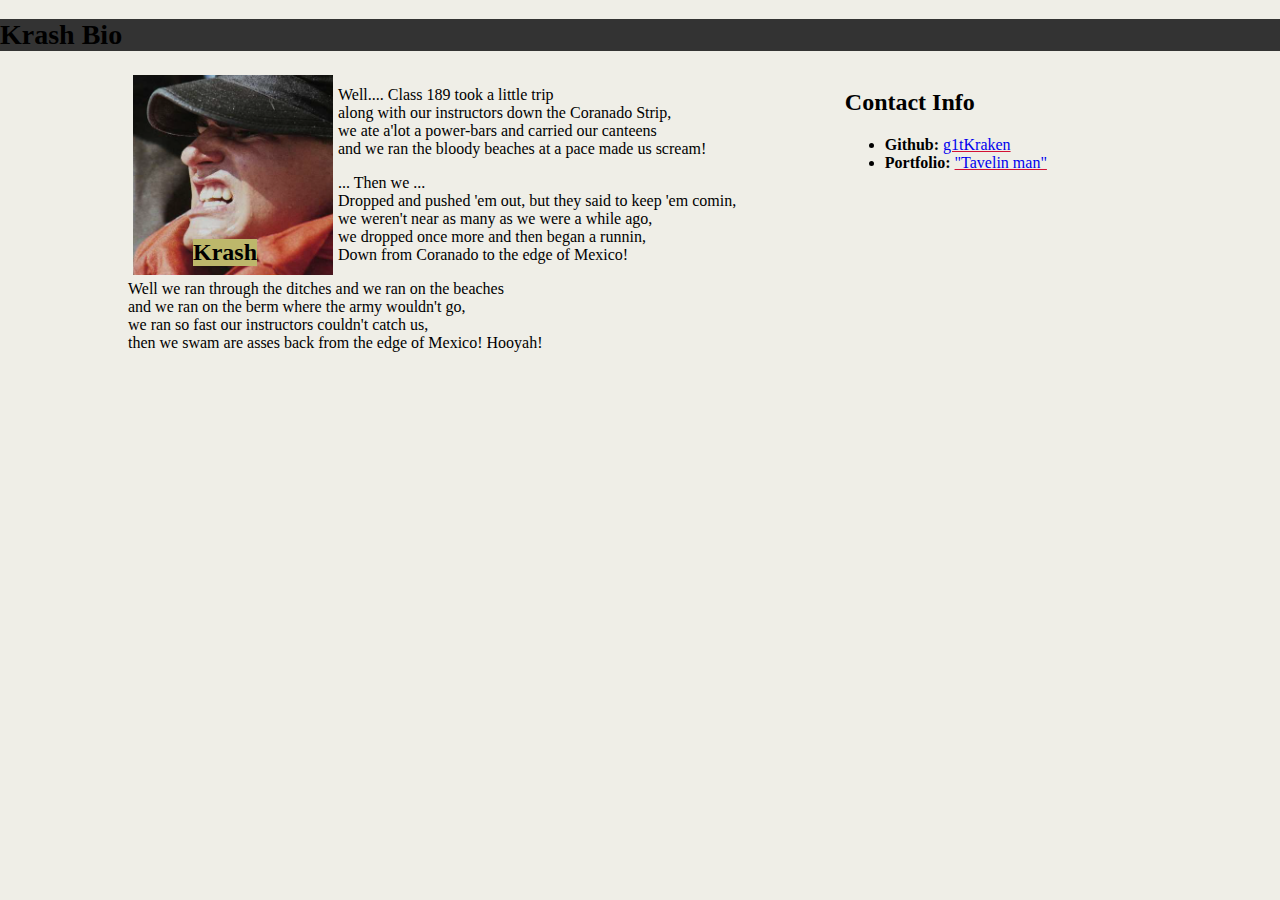
<file: Week_11_web/Web-Design-Challenge/mini_assignment/krash_bio.html>
<!DOCTYPE html>

<!-- CSS Stylesheets with Relative Paths -->

<html lang="en-us">
<head>
  <meta charset="UTF-8">
  <title>CSS Stylesheets with Relative Paths</title>

  <!-- This line is money! It points your HTML to the CSS file. -->
  <!-- Notice the "relative" pathway? It matches a file inside our current directory's "assets" folder. Open it to see our style rules. -->
  <link rel="stylesheet" type="text/css" href="style.css">
</head>

<body>

  <header>
    <h1>Krash Bio</h1>
  </header>

  <main class="container">
    <section id="main-bio">
      <section id="figure">
        <h2 id="bio-name">Krash</h2>
        <img id="bio-image" src="krash-bio-1-1.png" alt="Krash-189">
      </section>
    <p>Well.... Class 189 took a little trip<br>
        along with our instructors down the Coranado Strip,<br>
        we ate a'lot a power-bars and carried our canteens<br>
        and we ran the bloody beaches at a pace made us scream!
    </p>
    <p> ... Then we ...<br>
        Dropped and pushed 'em out, but they said to keep 'em comin,<br>
        we weren't near as many as we were a while ago,<br>
        we dropped once more and then began a runnin,<br>
        Down from Coranado to the edge of Mexico!
    </p>
    <p> Well we ran through the ditches and we ran on the beaches<br>
        and we ran on the berm where the army wouldn't go,<br>
        we ran so fast our instructors couldn't catch us,<br>
        then we swam are asses back from the edge of Mexico! Hooyah!
    </p>
    <p></p>
    </section>

    <section id="contact-info">
      <h2>Contact Info</h2>
      <ul>
        <li><strong>Github:</strong> <a href="https://github.com/g1tKraken">g1tKraken</a></li>
        <li><strong>Portfolio:</strong> <a href="https://g1tkraken.github.io/">"Tavelin man"</a></li>
      </ul>
    </section>
</main>

</body>

</html>
</file>
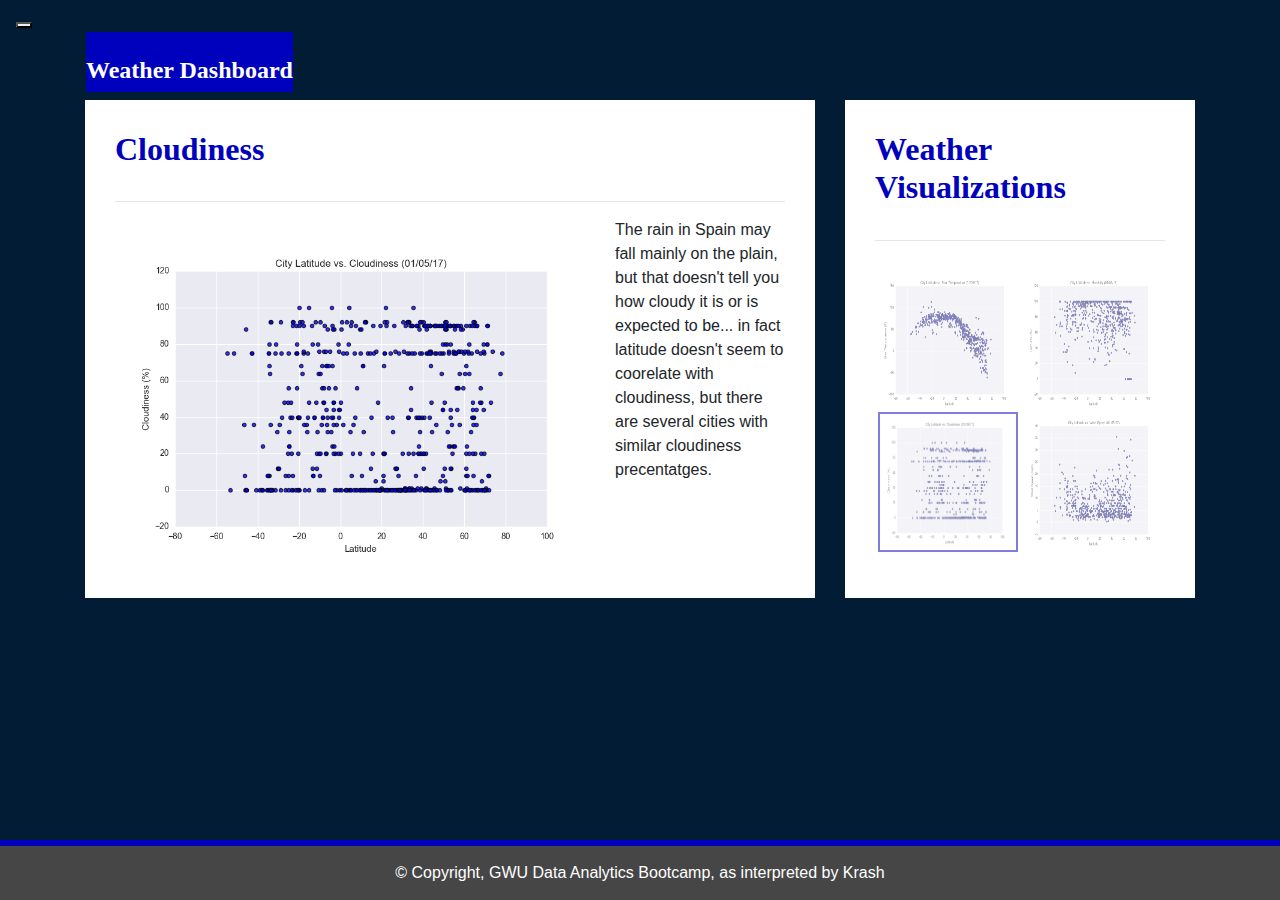
<file: Week_11_web/Web-Design-Challenge/WebVisualizations/vis_cloudy.html>
<!DOCTYPE html>
<html lang="en-us">

<head>

    <meta charset="UTF-8">
    <meta name="viewport" content="width=device-width, initial-scale=1.0">
    <meta http-equiv="X-UA-Compatible" content="ie=edge">

    <title>Web Weather Visualization: Cloudiness</title>
    <link rel="stylesheet" href="../Resources/bootstrap/css/bootstrap.min.css" media="screen">
    <link rel="stylesheet" href="../Resources/css/style.css" media="screen">

</head>

<body>
    <nav class="navbar navbar-default">
        <div class="container-fluid w">
            <div class="row">
                <div class="navbar-header">
                    <button type="button" class="navbar-toggle collapsed" data-toggle="collapse" data-target="#navbar-collapse-div" aria-expanded="false">
                        <span class="sr-only">Toggle Navigation</span>
                        <span class="icon-bar"></span>
                        <span class="icon-bar"></span>
                        <span class="icon-bar"></span>
                    </button>
                    <div class="col-xs-9 phone-nav">
                        <a class="navbar-brand a w" href="../index.html" id="logo">Weather Dashboard</a>
                    </div>
                </div>
                <div class="collapse navbar-collapse" id="navbar-collapse-div">
                    <ul class="nav navbar-nav navbar-right navbar-right-custom">
                        <li class="dropdown">
                            <a href="#" class="dropdown-toggle" data-toggle="dropdown" role="button" aria-haspopup="true" aria-expanded="false">Plots <span class="caret"></span></a>
                            <ul class="dropdown-menu">
                                <li><a href="vis_temps.html">Max Temperature</a></li>
                                <li><a href="vis_humidity.html">Humidity</a></li>
                                <li><a href="vis_cloudy.html">Cloudiness</a></li>
                                <li><a href="vis_wind.html">Wind Speed</a></li>
                            </ul>
                        </li>
                        <li><a href="../comparison.html">Comparison</a></li>
                        <li><a href="../data.html">Data</a></li>
                    </ul>
                </div>
            </div>
        </div>
    </nav>

    <div class="container">
        <section class="row">
            <div class="col-md-8">
                <article class="description-content">
                <div>
                    <h1 class="header">Cloudiness</h1>
                    <hr/>
                    <img src="../Resources/assets/images/Fig3.png" alt="Cloud Cover" id="description-image"/>
                    <p>The rain in Spain may fall mainly on the plain, but that doesn't tell you how cloudy it is or is expected to be... in fact latitude doesn't seem to coorelate with cloudiness, but there are several cities with similar cloudiness precentatges.</p>
                </div>
                </article>
            </div>
            <div class="col-md-4">
                <section id="imageNav-area">
                    <div class="imageNav-content">
                        <h2 class="imageNav header">Weather Visualizations</h2>
                        <hr />
                        <div id="vis_images">
                            <a href="vis_temps.html"><img src="../Resources/assets/images/Fig1.png" alt="Latitude vs. Max Temperature" class="imageNav-photo"></a>
                            <a href="vis_humidity.html"><img src="../Resources/assets/images/Fig2.png" alt="Latitude vs. Humidity" class="imageNav-photo"></a>
                            <a href="vis_cloudy.html"><img src="../Resources/assets/images/Fig3.png" alt="Latitude vs. Cloudiness" class="imageNav-photo active"></a>
                            <a href="vis_wind.html"><img src="../Resources/assets/images/Fig4.png" alt="Latitude vs. Wind Speed" class="imageNav-photo"></a>
                        </div>
                    </div>
                </section>
            </div>
        </section>
    </div>

    <footer class="footer">
        <div class="footer-bar a"></div>
        <p class="footer-text w">
            &copy; Copyright, GWU Data Analytics Bootcamp, as interpreted by Krash
        </p>
    </footer>
    <script type="text/javascript" src="https://code.jquery.com/jquery-2.1.4.min.js"></script>
    <script src="https://maxcdn.bootstrapcdn.com/bootstrap/3.3.6/js/bootstrap.min.js"></script>
</body>

</html>
</file>
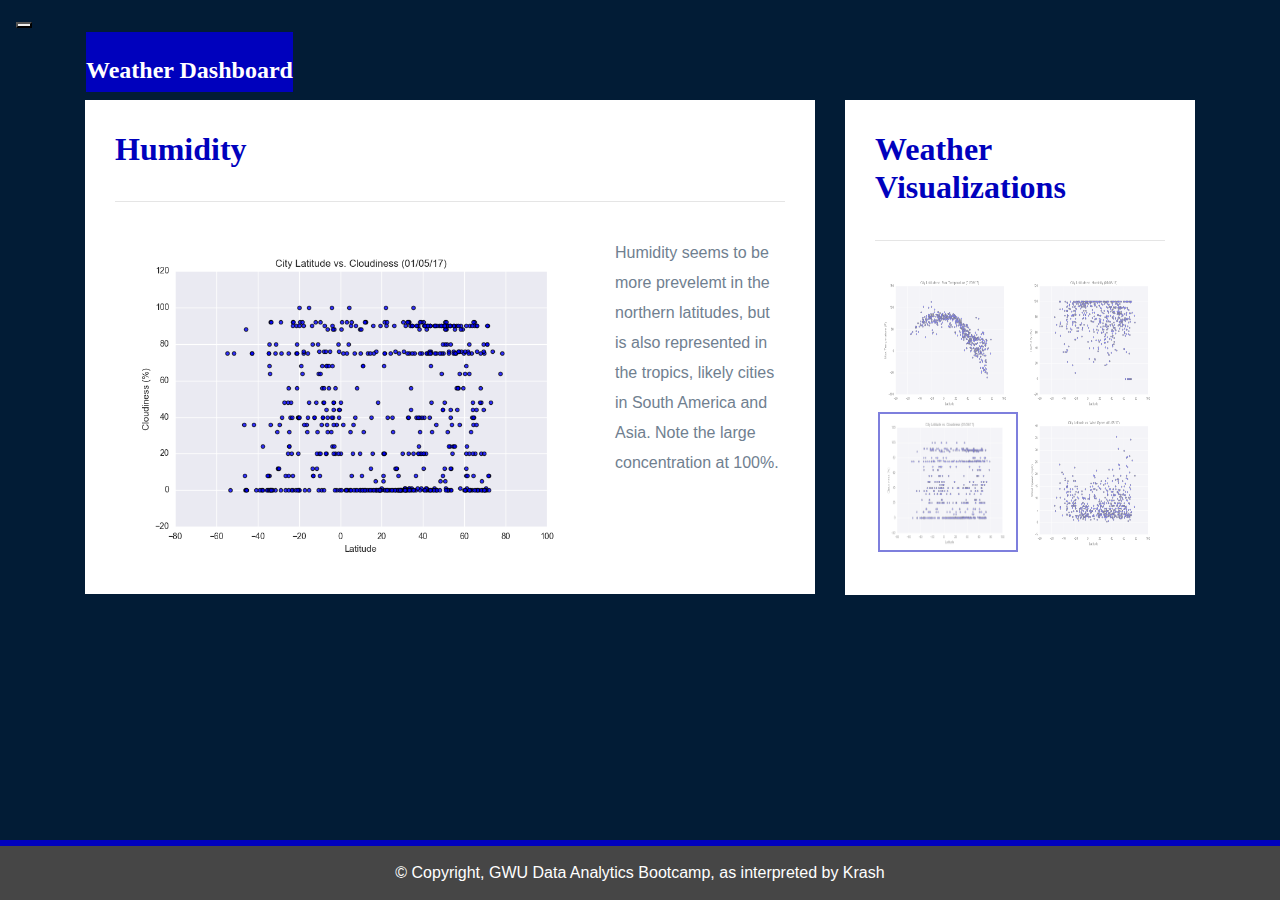
<file: Week_11_web/Web-Design-Challenge/WebVisualizations/vis_humidity.html>
<!DOCTYPE html>
<html lang="en-us">

<head>

    <meta charset="UTF-8">
    <meta name="viewport" content="width=device-width, initial-scale=1.0">
    <meta http-equiv="X-UA-Compatible" content="ie=edge">

    <title>Web Weather Visualization: Humidity</title>
    <link rel="stylesheet" href="../Resources/bootstrap/css/bootstrap.min.css" media="screen">
    <link rel="stylesheet" href="../Resources/css/style.css" media="screen">

</head>

<body>
    <nav class="navbar navbar-default">
        <div class="container-fluid w">
            <div class="row">
                <div class="navbar-header">
                    <button type="button" class="navbar-toggle collapsed" data-toggle="collapse" data-target="#navbar-collapse-div" aria-expanded="false">
                        <span class="sr-only">Toggle Navigation</span>
                        <span class="icon-bar"></span>
                        <span class="icon-bar"></span>
                        <span class="icon-bar"></span>
                    </button>
                    <div class="col-xs-9 phone-nav">
                        <a class="navbar-brand a w" href="../index.html" id="logo">Weather Dashboard</a>
                    </div>
                </div>
                <div class="collapse navbar-collapse" id="navbar-collapse-div">
                    <ul class="nav navbar-nav navbar-right navbar-right-custom">
                        <li class="dropdown">
                            <a href="#" class="dropdown-toggle" data-toggle="dropdown" role="button" aria-haspopup="true" aria-expanded="false">Plots <span class="caret"></span></a>
                            <ul class="dropdown-menu">
                                <li><a href="vis_temps.html">Max Temperature</a></li>
                                <li><a href="vis_humidity.html">Humidity</a></li>
                                <li><a href="vis_cloudy.html">Cloudiness</a></li>
                                <li><a href="vis_wind.html">Wind Speed</a></li>
                            </ul>
                        </li>
                        <li><a href="../comparison.html">Comparison</a></li>
                        <li><a href="../data.html">Data</a></li>
                    </ul>
                </div>
            </div>
        </div>
    </nav>

    <div class="container">
        <section class="row">
            <div class="col-md-8">
                <article class="description-content">
                    <h1 class="header">Humidity</h1>
                    <hr/>
                    <img src="../Resources/assets/images/Fig3.png" alt="Cloud Cover" id="description-image"/>
                    <p>Humidity seems to be more prevelemt in the northern latitudes, but is also represented in the tropics, likely cities in South America and Asia. Note the large concentration at 100%.</p>
                </article>
            </div>
            <div class="col-md-4">
                <section id="imageNav-area">
                    <div class="imageNav-content">
                        <h2 class="imageNav header">Weather Visualizations</h2>
                        <hr />
                        <div id="vis_images">
                            <a href="vis_temps.html"><img src="../Resources/assets/images/Fig1.png" alt="Latitude vs. Max Temperature" class="imageNav-photo"></a>
                            <a href="vis_humidity.html"><img src="../Resources/assets/images/Fig2.png" alt="Latitude vs. Humidity" class="imageNav-photo"></a>
                            <a href="vis_cloudy.html"><img src="../Resources/assets/images/Fig3.png" alt="Latitude vs. Cloudiness" class="imageNav-photo active"></a>
                            <a href="vis_wind.html"><img src="../Resources/assets/images/Fig4.png" alt="Latitude vs. Wind Speed" class="imageNav-photo"></a>
                        </div>
                    </div>
                </section>
            </div>
        </section>
    </div>

    <footer class="footer">
        <div class="footer-bar a"></div>
        <p class="footer-text w">
            &copy; Copyright, GWU Data Analytics Bootcamp, as interpreted by Krash
        </p>
    </footer>
    <script type="text/javascript" src="https://code.jquery.com/jquery-2.1.4.min.js"></script>
    <script src="https://maxcdn.bootstrapcdn.com/bootstrap/3.3.6/js/bootstrap.min.js"></script>
</body>

</html>
</file>
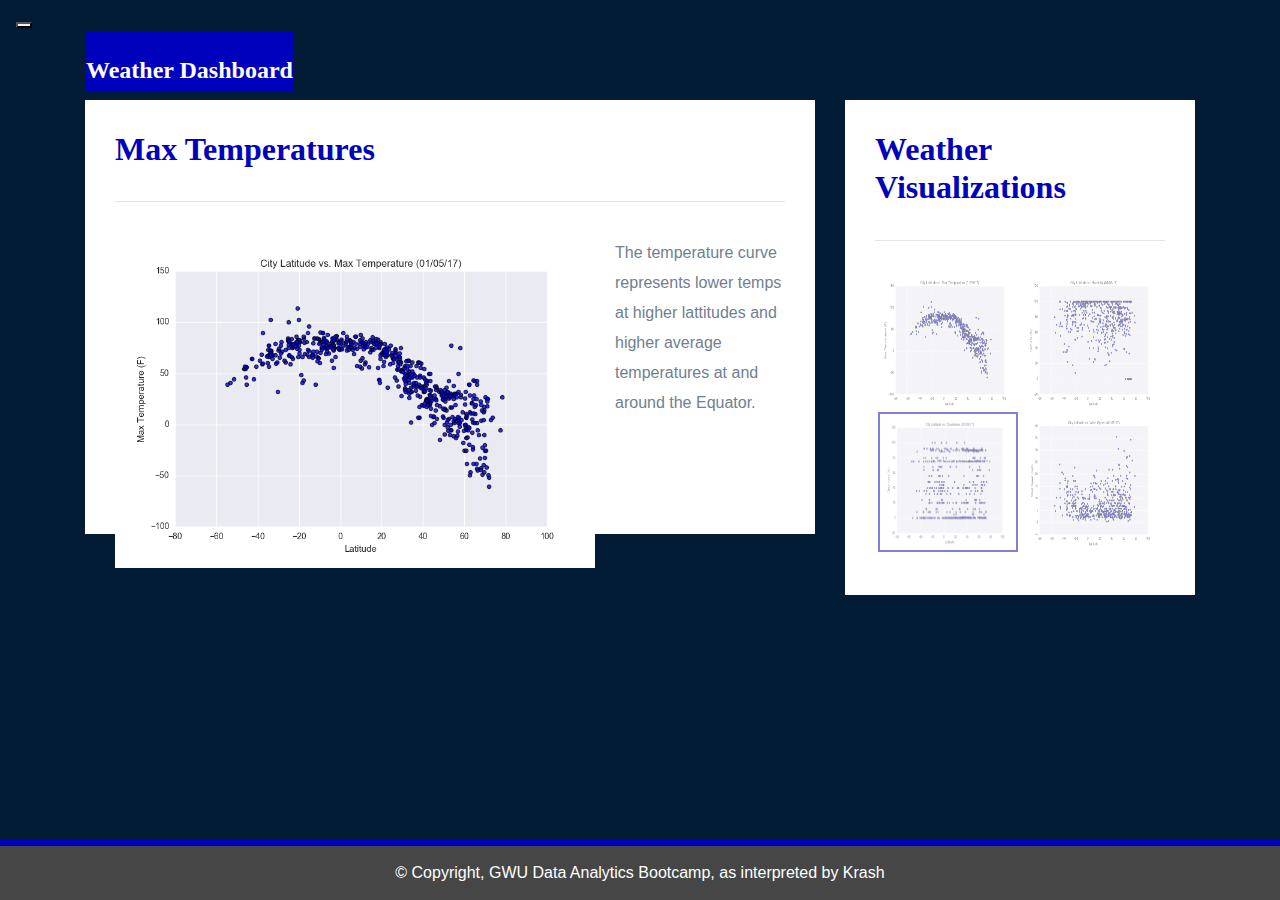
<file: Week_11_web/Web-Design-Challenge/WebVisualizations/vis_temps.html>
<!DOCTYPE html>
<html lang="en-us">

<head>

    <meta charset="UTF-8">
    <meta name="viewport" content="width=device-width, initial-scale=1.0">
    <meta http-equiv="X-UA-Compatible" content="ie=edge">

    <title>Web Weather Visualization: Max Temperature</title>
    <link rel="stylesheet" href="../Resources/bootstrap/css/bootstrap.min.css" media="screen">
    <link rel="stylesheet" href="../Resources/css/style.css" media="screen">

</head>

<body>
    <nav class="navbar navbar-default">
        <div class="container-fluid w">
            <div class="row">
                <div class="navbar-header">
                    <button type="button" class="navbar-toggle collapsed" data-toggle="collapse" data-target="#navbar-collapse-div" aria-expanded="false">
                        <span class="sr-only">Toggle Navigation</span>
                        <span class="icon-bar"></span>
                        <span class="icon-bar"></span>
                        <span class="icon-bar"></span>
                    </button>
                    <div class="col-xs-9 phone-nav">
                        <a class="navbar-brand a w" href="../index.html" id="logo">Weather Dashboard</a>
                    </div>
                </div>
                <div class="collapse navbar-collapse" id="navbar-collapse-div">
                    <ul class="nav navbar-nav navbar-right navbar-right-custom">
                        <li class="dropdown">
                            <a href="#" class="dropdown-toggle" data-toggle="dropdown" role="button" aria-haspopup="true" aria-expanded="false">Plots <span class="caret"></span></a>
                            <ul class="dropdown-menu">
                                <li><a href="vis_temps.html">Max Temperature</a></li>
                                <li><a href="vis_humidity.html">Humidity</a></li>
                                <li><a href="vis_cloudy.html">Cloudiness</a></li>
                                <li><a href="vis_wind.html">Wind Speed</a></li>
                            </ul>
                        </li>
                        <li><a href="../comparison.html">Comparison</a></li>
                        <li><a href="../data.html">Data</a></li>
                    </ul>
                </div>
            </div>
        </div>
    </nav>

    <div class="container">
        <section class="row">
            <div class="col-md-8">
                <article class="description-content">
                    <h1 class="header">Max Temperatures</h1>
                    <hr/>
                    <img src="../Resources/assets/images/Fig1.png" alt="Max Temps" id="description-image"/>
                    <p>The temperature curve represents lower temps at higher lattitudes and higher average temperatures at and around the Equator.</p>
                </article>
            </div>
            <div class="col-md-4">
                <section id="imageNav-area">
                    <div class="imageNav-content">
                        <h2 class="imageNav header">Weather Visualizations</h2>
                        <hr />
                        <div id="vis_images">
                            <a href="vis_temps.html"><img src="../Resources/assets/images/Fig1.png" alt="Latitude vs. Max Temperature" class="imageNav-photo"></a>
                            <a href="vis_humidity.html"><img src="../Resources/assets/images/Fig2.png" alt="Latitude vs. Humidity" class="imageNav-photo"></a>
                            <a href="vis_cloudy.html"><img src="../Resources/assets/images/Fig3.png" alt="Latitude vs. Cloudiness" class="imageNav-photo active"></a>
                            <a href="vis_wind.html"><img src="../Resources/assets/images/Fig4.png" alt="Latitude vs. Wind Speed" class="imageNav-photo"></a>
                        </div>
                    </div>
                </section>
            </div>
        </section>
    </div>

    <footer class="footer">
        <div class="footer-bar a"></div>
        <p class="footer-text w">
            &copy; Copyright, GWU Data Analytics Bootcamp, as interpreted by Krash
        </p>
    </footer>
    <script type="text/javascript" src="https://code.jquery.com/jquery-2.1.4.min.js"></script>
    <script src="https://maxcdn.bootstrapcdn.com/bootstrap/3.3.6/js/bootstrap.min.js"></script>
</body>

</html>
</file>
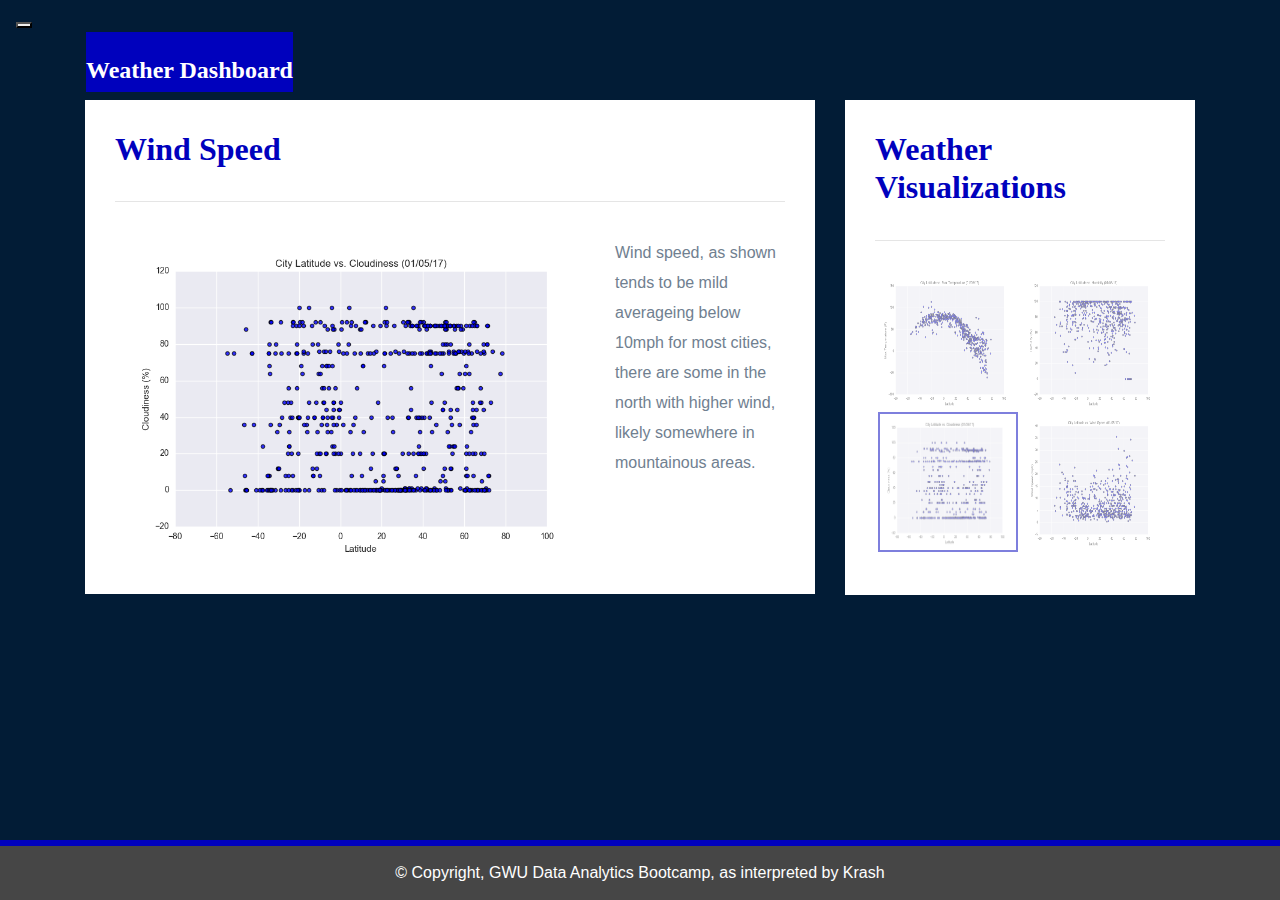
<file: Week_11_web/Web-Design-Challenge/WebVisualizations/vis_wind.html>
<!DOCTYPE html>
<html lang="en-us">

<head>

    <meta charset="UTF-8">
    <meta name="viewport" content="width=device-width, initial-scale=1.0">
    <meta http-equiv="X-UA-Compatible" content="ie=edge">

    <title>Web Weather Visualization: Wind Speed</title>
    <link rel="stylesheet" href="../Resources/bootstrap/css/bootstrap.min.css" media="screen">
    <link rel="stylesheet" href="../Resources/css/style.css" media="screen">

</head>

<body>
    <nav class="navbar navbar-default">
        <div class="container-fluid w">
            <div class="row">
                <div class="navbar-header">
                    <button type="button" class="navbar-toggle collapsed" data-toggle="collapse" data-target="#navbar-collapse-div" aria-expanded="false">
                        <span class="sr-only">Toggle Navigation</span>
                        <span class="icon-bar"></span>
                        <span class="icon-bar"></span>
                        <span class="icon-bar"></span>
                    </button>
                    <div class="col-xs-9 phone-nav">
                        <a class="navbar-brand a w" href="../index.html" id="logo">Weather Dashboard</a>
                    </div>
                </div>
                <div class="collapse navbar-collapse" id="navbar-collapse-div">
                    <ul class="nav navbar-nav navbar-right navbar-right-custom">
                        <li class="dropdown">
                            <a href="#" class="dropdown-toggle" data-toggle="dropdown" role="button" aria-haspopup="true" aria-expanded="false">Plots <span class="caret"></span></a>
                            <ul class="dropdown-menu">
                                <li><a href="vis_temps.html">Max Temperature</a></li>
                                <li><a href="vis_humidity.html">Humidity</a></li>
                                <li><a href="vis_cloudy.html">Cloudiness</a></li>
                                <li><a href="vis_wind.html">Wind Speed</a></li>
                            </ul>
                        </li>
                        <li><a href="../comparison.html">Comparison</a></li>
                        <li><a href="../data.html">Data</a></li>
                    </ul>
                </div>
            </div>
        </div>
    </nav>

    <div class="container">
        <section class="row">
            <div class="col-md-8">
                <article class="description-content">
                    <h1 class="header">Wind Speed</h1>
                    <hr/>
                    <img src="../Resources/assets/images/Fig3.png" alt="Cloud Cover" id="description-image"/>
                    <p>Wind speed, as shown tends to be mild averageing below 10mph for most cities, there are some in the north with higher wind, likely somewhere in mountainous areas.</p>
                </article>
            </div>
            <div class="col-md-4">
                <section id="imageNav-area">
                    <div class="imageNav-content">
                        <h2 class="imageNav header">Weather Visualizations</h2>
                        <hr />
                        <div id="vis_images">
                            <a href="vis_temps.html"><img src="../Resources/assets/images/Fig1.png" alt="Latitude vs. Max Temperature" class="imageNav-photo"></a>
                            <a href="vis_humidity.html"><img src="../Resources/assets/images/Fig2.png" alt="Latitude vs. Humidity" class="imageNav-photo"></a>
                            <a href="vis_cloudy.html"><img src="../Resources/assets/images/Fig3.png" alt="Latitude vs. Cloudiness" class="imageNav-photo active"></a>
                            <a href="vis_wind.html"><img src="../Resources/assets/images/Fig4.png" alt="Latitude vs. Wind Speed" class="imageNav-photo"></a>
                        </div>
                    </div>
                </section>
            </div>
        </section>
    </div>

    <footer class="footer">
        <div class="footer-bar a"></div>
        <p class="footer-text w">
            &copy; Copyright, GWU Data Analytics Bootcamp, as interpreted by Krash
        </p>
    </footer>
    <script type="text/javascript" src="https://code.jquery.com/jquery-2.1.4.min.js"></script>
    <script src="https://maxcdn.bootstrapcdn.com/bootstrap/3.3.6/js/bootstrap.min.js"></script>
</body>

</html>
</file>
<file: Week_11_web/Web-Design-Challenge/Resources/css/style.css>
/* web vis style.css */
html {
    position: relative;
    min-height: 100%;
  }

body {
    margin-bottom: 150px;
    font-family: Arial, "Helvetica Neue", Helvetica, sans-serif;
    background-color: rgb(2, 28, 54);
  }
  
  @media only screen and (max-width: 800px) {
    body {
      background-color: white;
    }
  }
  
  .w {
    color: white;
  }

  .a {
   background-color: rgb(0, 1, 189);
  }

  .a.hover {
    background-color: white;
   }

  .header {
    margin-bottom: 33px;
    font-family: Georgia, Times, "Times New Roman", serif;
    font-size: 32px;
    font-weight: bold;
    color: rgb(0, 1, 189);
  }
  
.description-content {
    background-color: white;
    padding: 30px;
    padding-bottom: 100px;
    display: block;
 }
  
.description-content > p {
    padding-top: 20px;
    font-size: 16px;
    line-height: 30px;
    color: slategray;
    display: block;
  }
  
  .description-text {
    padding-bottom: 20px;
  }
  
  #description-image {
    float: left;
    min-width: 200px;
    max-width: 500px;
    padding-top: 20px;
    padding-right: 20px;
    tex
  }

  @media only screen and (max-width: 800px) {

    .description-content {
      padding: 0;
      margin-top: 0;

    }
    
  }

  #logo {
    height: 60px;
    padding-top: 20px;
    padding-bottom: 5px;
    margin-left: 70px;
    font-family: Georgia, Times, "Times New Roman", serif;
    font-size: 24px;
    font-weight: bold;
  }
  
  #logo:hover {
    opacity: 0.7;
  }
  
  .navbar-right-custom {
    padding-top: 6px;
    padding-right: 20px;
    font-family: Arial;
    font-weight: lighter;
  }
  
  /* Nav element hover state */
  .navbar-default .navbar-nav > li > a:hover {
    color: rgb(0, 1, 189);
  }
  
  /* Media query for nav */
  @media only screen and (max-width: 800px) {
    .navbar-header {
      background-color: white;
    }
  
    #logo {
      width: 100%;
      height: 60px;
      padding-top: 20px;
      padding-bottom: 5px;
      margin-left: 0;
      font-family: Georgia, Times, "Times New Roman", serif;
      font-size: 24px;
      font-weight: bold;
    }
  }


#vis_images {
    padding-top: 15px;
    text-align: center;
}

#imageNav-area {
    width: 100%;
    height: 100%;
    padding: 30px 30px 43px;
    background-color: white;
}

.imageNav-header {
    margin-bottom: 15px;
    font-family: Georgia, Times, "Times New Roman", serif;
    font-size: 25px;
    font-weight: bold;
}

.imageNav-photo {
    width: 140px;
    height: 140px;
    opacity: 0.5;
}

.imageNav-photo:hover {
    opacity: 1;
}

.imageNav-photo.active {
    border: 2px solid rgb(0, 1, 189);
}

.footer {
    background-color: rgb(70, 70, 70);
    position: absolute;
    bottom: 0px;
    width: 100%;
    height: 60px;
    margin-top: 30px;
}

 .footer-text {
    margin-top: 15px;
    text-align: center;
 } 

.footer-bar {
    height: 6px;
    padding-top: 3px;
 }
</file>
<file: Week_11_web/Web-Design-Challenge/mini_assignment/style.css>
body {
    background-color: #efeee7;
    font-family: Georgia, 'Times New Roman', Times, serif;
    font-style: #333333;
    padding: 0pt;
    margin: 0pt;
 }

header {
    background-color: #333333;
}

h1 {
    font-style: #333333;
    font-size: 28px;
}

h2 {
    font-size: 24px;
}

.container {
    margin: 0 auto;
    width: 1024px;
}

#main-bio, #contact-info, #bio-image {
    float: left;
}

#bio-image {
    width: 200px;
    border: #d21034;
    border-style: 1px dashed;
    margin: 5px;
}

#main-bio {
    width: 70%;
}

#conact-info {
    width: 30%;
    line-height: 150%;
}

#figure {
    position: relative;
}

#bio-name {
    position: absolute;
    top: 150px;
    left: 65px;
    background-color: darkkhaki;
    font: Darkblue;
}

a {
    text-decoration-color: #d21034;
}
</file>
